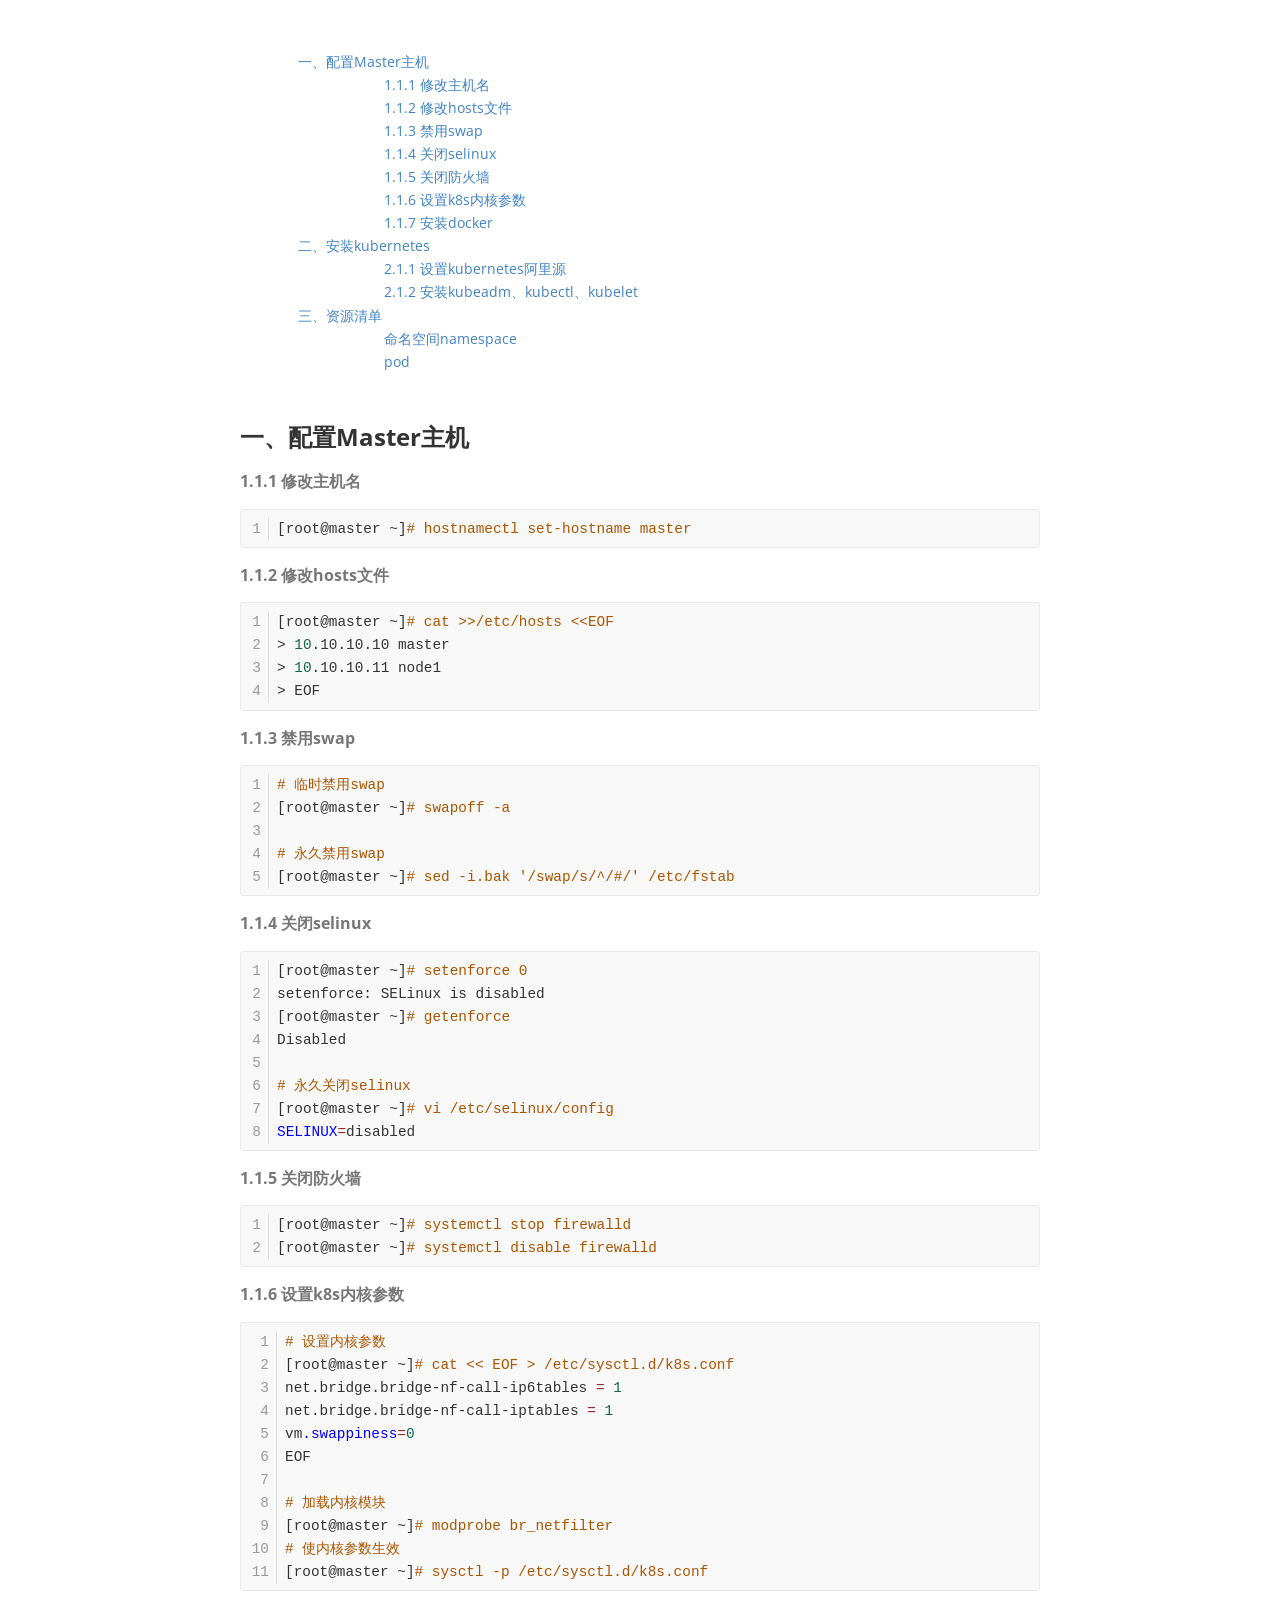
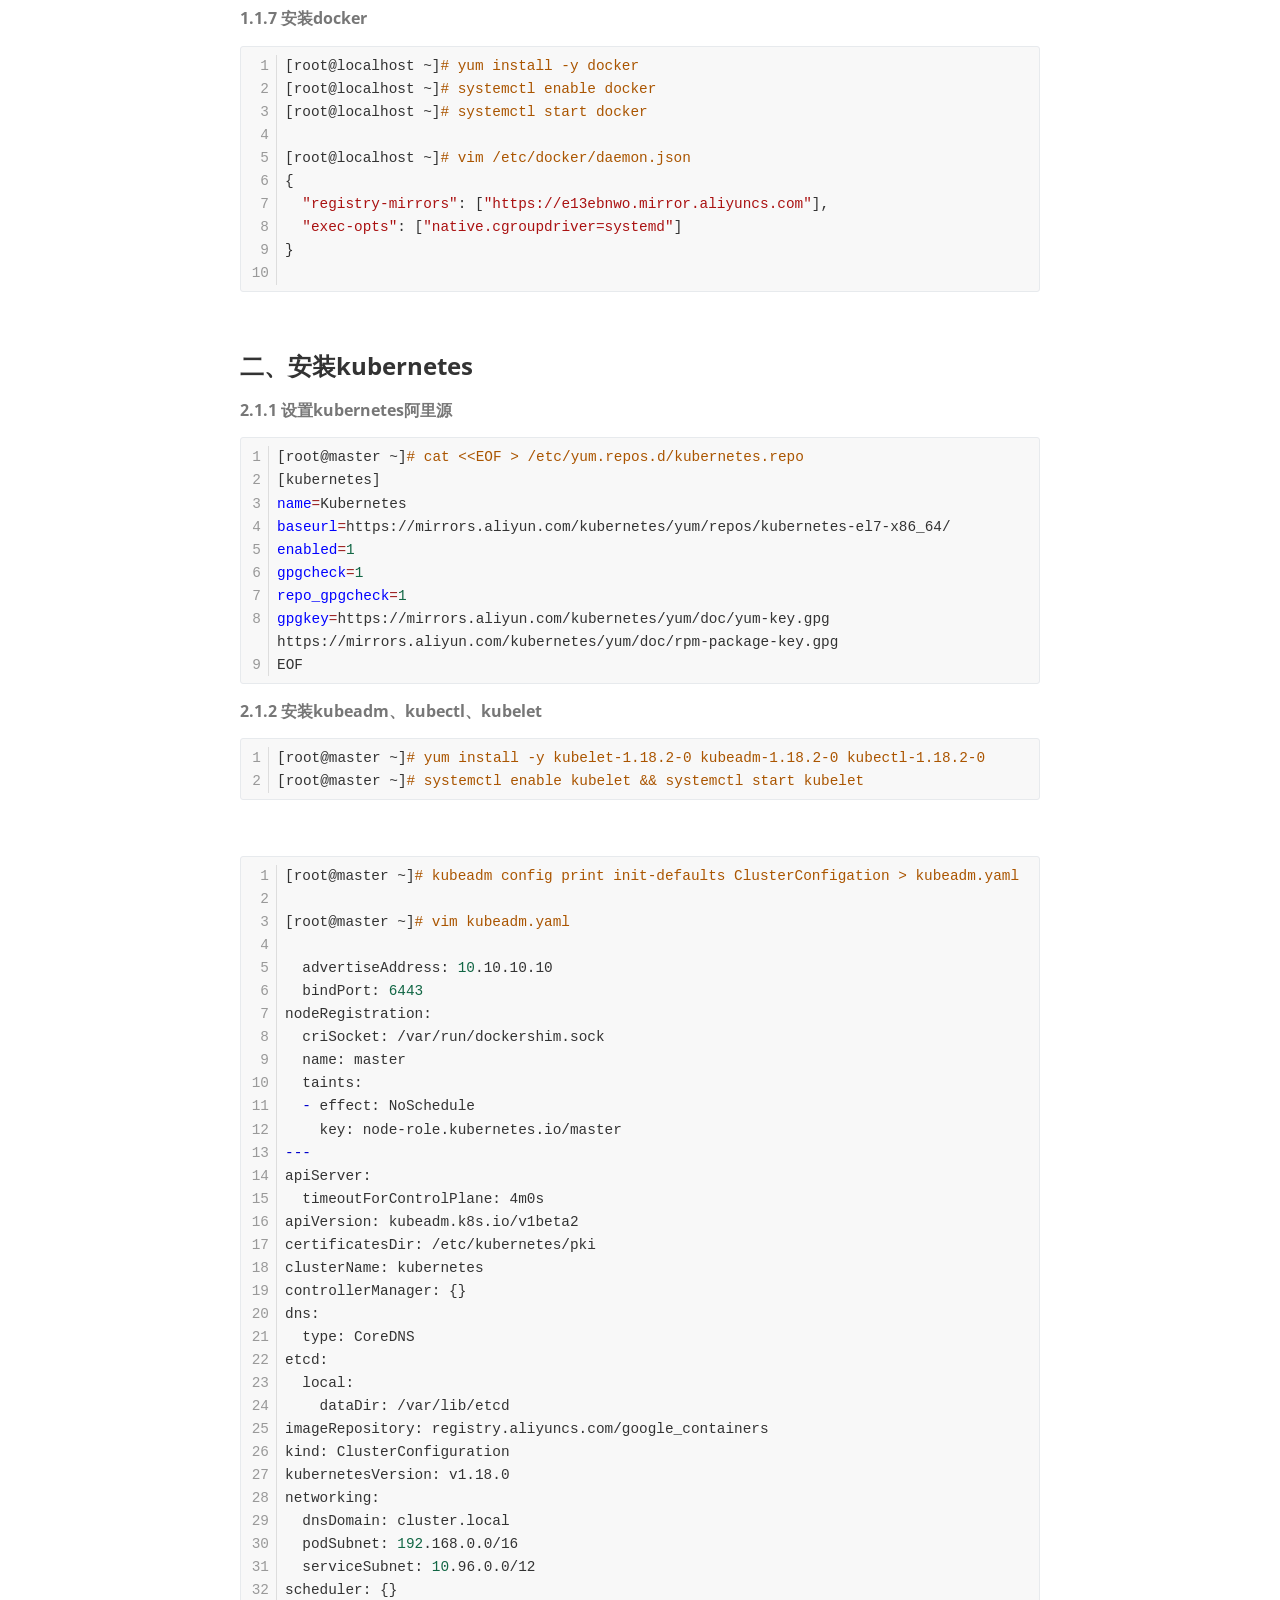
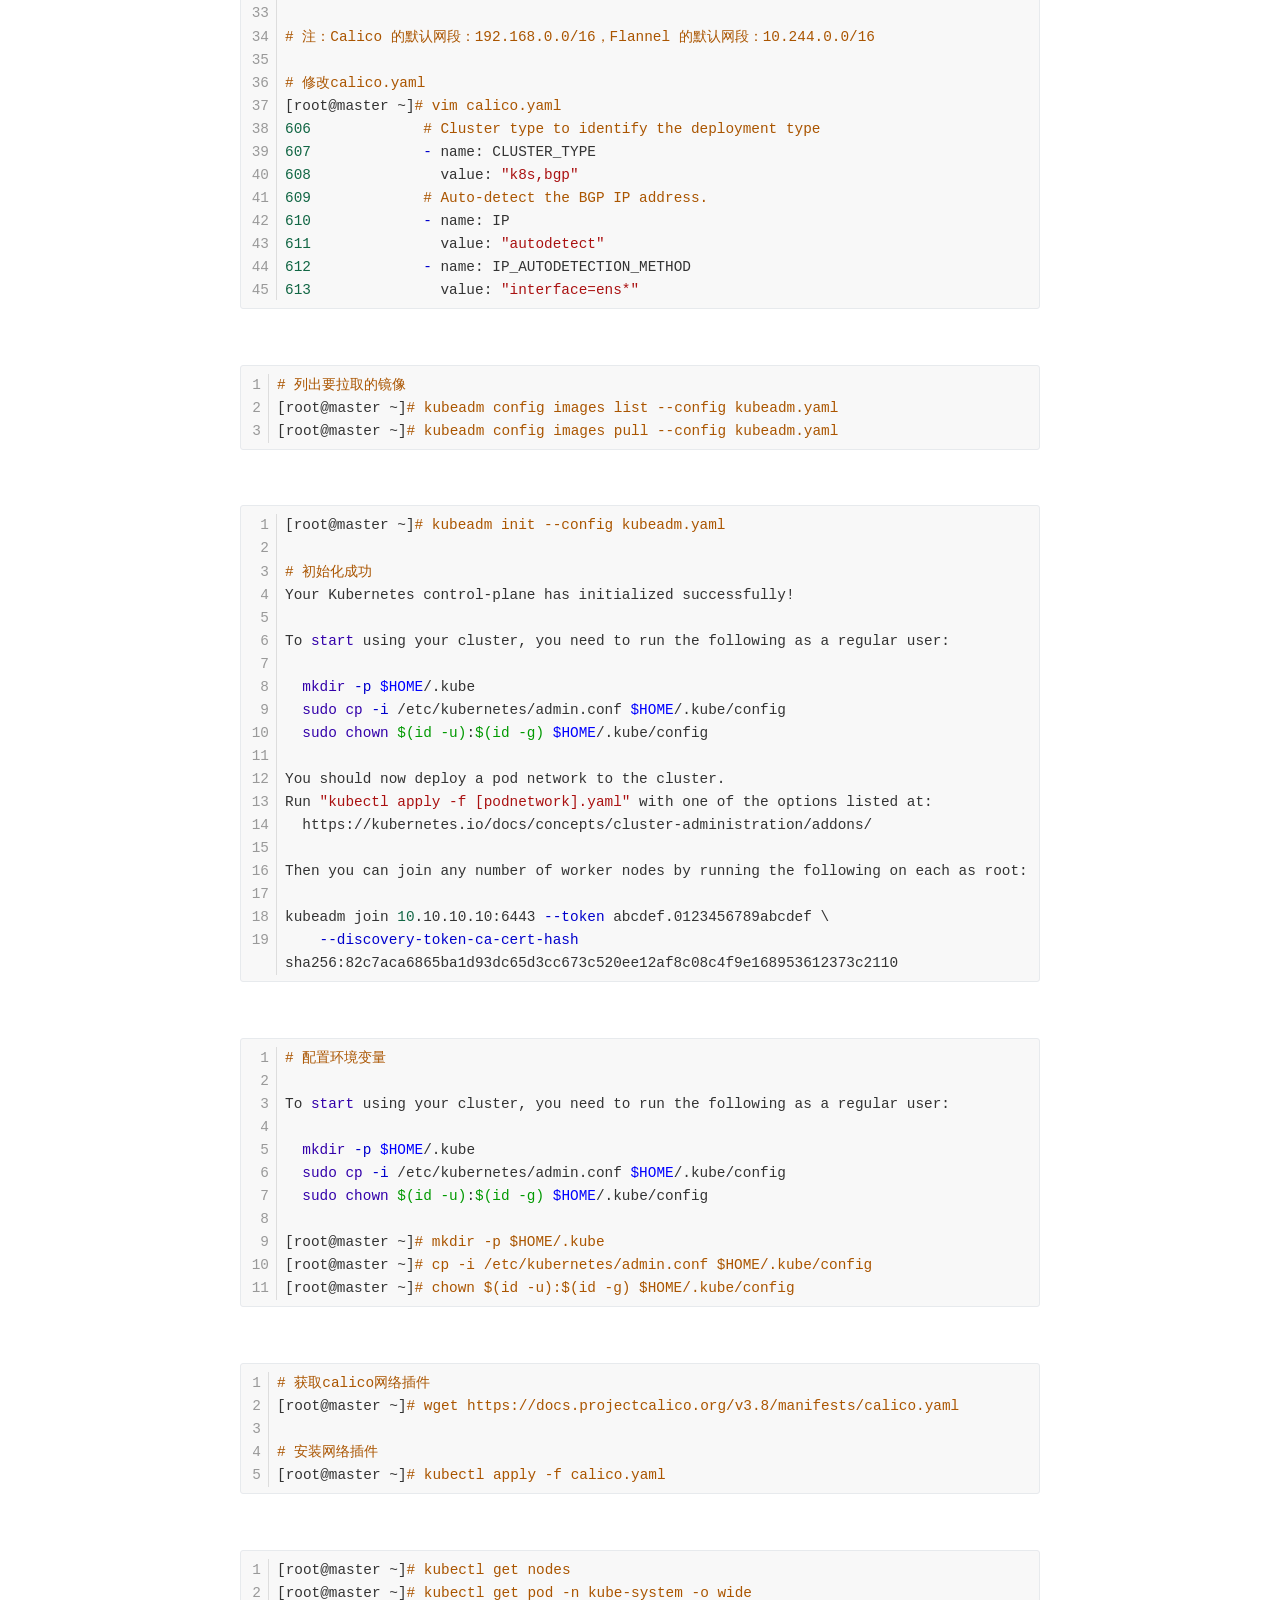
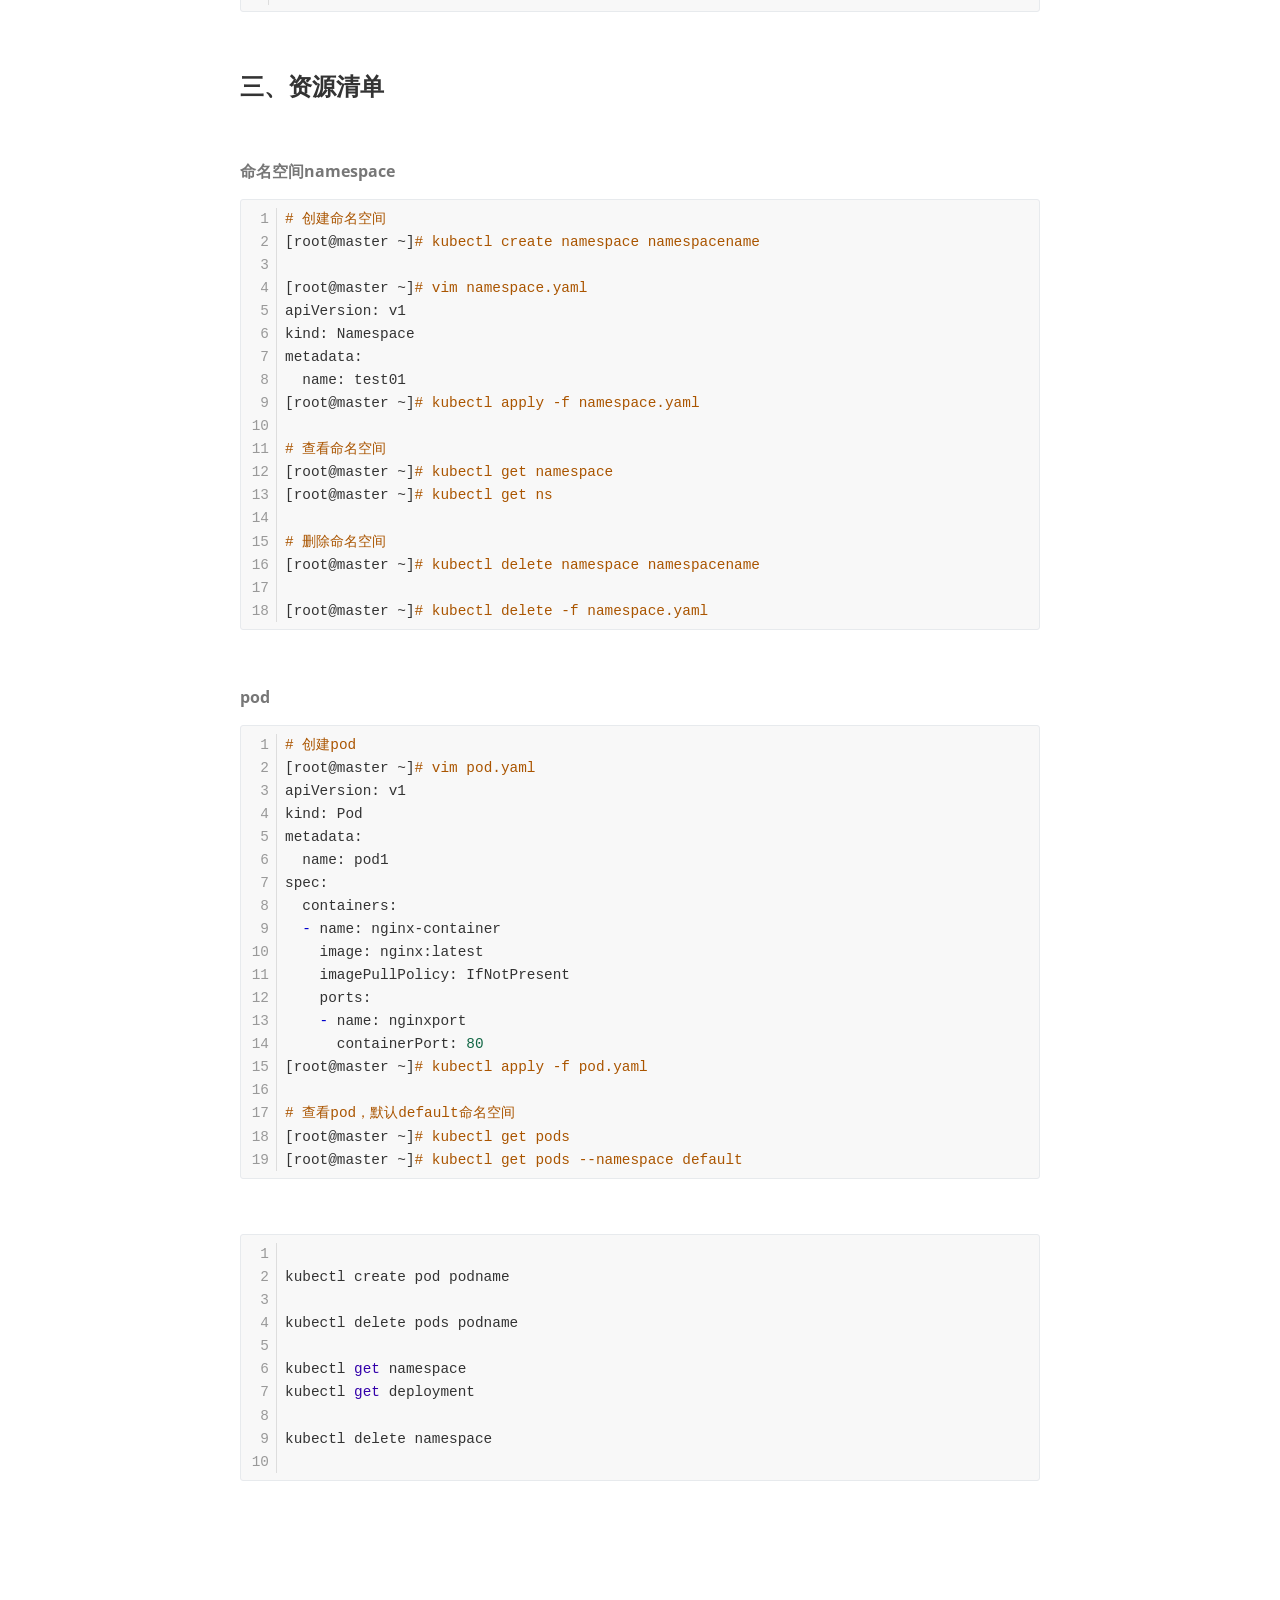
<file: profile/kubernetes/kubernetes.html>
<!doctype html>
<html>
<head>
<meta charset='UTF-8'><meta name='viewport' content='width=device-width initial-scale=1'>
<title>kubernetes</title><link href='https://fonts.loli.net/css?family=Open+Sans:400italic,700italic,700,400&subset=latin,latin-ext' rel='stylesheet' type='text/css' /><style type='text/css'>html {overflow-x: initial !important;}:root { --bg-color:#ffffff; --text-color:#333333; --select-text-bg-color:#B5D6FC; --select-text-font-color:auto; --monospace:"Lucida Console",Consolas,"Courier",monospace; }
html { font-size: 14px; background-color: var(--bg-color); color: var(--text-color); font-family: "Helvetica Neue", Helvetica, Arial, sans-serif; -webkit-font-smoothing: antialiased; }
body { margin: 0px; padding: 0px; height: auto; bottom: 0px; top: 0px; left: 0px; right: 0px; font-size: 1rem; line-height: 1.42857; overflow-x: hidden; background: inherit; tab-size: 4; }
iframe { margin: auto; }
a.url { word-break: break-all; }
a:active, a:hover { outline: 0px; }
.in-text-selection, ::selection { text-shadow: none; background: var(--select-text-bg-color); color: var(--select-text-font-color); }
#write { margin: 0px auto; height: auto; width: inherit; word-break: normal; overflow-wrap: break-word; position: relative; white-space: normal; overflow-x: visible; padding-top: 40px; }
#write.first-line-indent p { text-indent: 2em; }
#write.first-line-indent li p, #write.first-line-indent p * { text-indent: 0px; }
#write.first-line-indent li { margin-left: 2em; }
.for-image #write { padding-left: 8px; padding-right: 8px; }
body.typora-export { padding-left: 30px; padding-right: 30px; }
.typora-export .footnote-line, .typora-export li, .typora-export p { white-space: pre-wrap; }
@media screen and (max-width: 500px) {
  body.typora-export { padding-left: 0px; padding-right: 0px; }
  #write { padding-left: 20px; padding-right: 20px; }
  .CodeMirror-sizer { margin-left: 0px !important; }
  .CodeMirror-gutters { display: none !important; }
}
#write li > figure:last-child { margin-bottom: 0.5rem; }
#write ol, #write ul { position: relative; }
img { max-width: 100%; vertical-align: middle; }
button, input, select, textarea { color: inherit; font: inherit; }
input[type="checkbox"], input[type="radio"] { line-height: normal; padding: 0px; }
*, ::after, ::before { box-sizing: border-box; }
#write h1, #write h2, #write h3, #write h4, #write h5, #write h6, #write p, #write pre { width: inherit; }
#write h1, #write h2, #write h3, #write h4, #write h5, #write h6, #write p { position: relative; }
p { line-height: inherit; }
h1, h2, h3, h4, h5, h6 { break-after: avoid-page; break-inside: avoid; orphans: 2; }
p { orphans: 4; }
h1 { font-size: 2rem; }
h2 { font-size: 1.8rem; }
h3 { font-size: 1.6rem; }
h4 { font-size: 1.4rem; }
h5 { font-size: 1.2rem; }
h6 { font-size: 1rem; }
.md-math-block, .md-rawblock, h1, h2, h3, h4, h5, h6, p { margin-top: 1rem; margin-bottom: 1rem; }
.hidden { display: none; }
.md-blockmeta { color: rgb(204, 204, 204); font-weight: 700; font-style: italic; }
a { cursor: pointer; }
sup.md-footnote { padding: 2px 4px; background-color: rgba(238, 238, 238, 0.7); color: rgb(85, 85, 85); border-radius: 4px; cursor: pointer; }
sup.md-footnote a, sup.md-footnote a:hover { color: inherit; text-transform: inherit; text-decoration: inherit; }
#write input[type="checkbox"] { cursor: pointer; width: inherit; height: inherit; }
figure { overflow-x: auto; margin: 1.2em 0px; max-width: calc(100% + 16px); padding: 0px; }
figure > table { margin: 0px !important; }
tr { break-inside: avoid; break-after: auto; }
thead { display: table-header-group; }
table { border-collapse: collapse; border-spacing: 0px; width: 100%; overflow: auto; break-inside: auto; text-align: left; }
table.md-table td { min-width: 32px; }
.CodeMirror-gutters { border-right: 0px; background-color: inherit; }
.CodeMirror-linenumber { user-select: none; }
.CodeMirror { text-align: left; }
.CodeMirror-placeholder { opacity: 0.3; }
.CodeMirror pre { padding: 0px 4px; }
.CodeMirror-lines { padding: 0px; }
div.hr:focus { cursor: none; }
#write pre { white-space: pre-wrap; }
#write.fences-no-line-wrapping pre { white-space: pre; }
#write pre.ty-contain-cm { white-space: normal; }
.CodeMirror-gutters { margin-right: 4px; }
.md-fences { font-size: 0.9rem; display: block; break-inside: avoid; text-align: left; overflow: visible; white-space: pre; background: inherit; position: relative !important; }
.md-diagram-panel { width: 100%; margin-top: 10px; text-align: center; padding-top: 0px; padding-bottom: 8px; overflow-x: auto; }
#write .md-fences.mock-cm { white-space: pre-wrap; }
.md-fences.md-fences-with-lineno { padding-left: 0px; }
#write.fences-no-line-wrapping .md-fences.mock-cm { white-space: pre; overflow-x: auto; }
.md-fences.mock-cm.md-fences-with-lineno { padding-left: 8px; }
.CodeMirror-line, twitterwidget { break-inside: avoid; }
.footnotes { opacity: 0.8; font-size: 0.9rem; margin-top: 1em; margin-bottom: 1em; }
.footnotes + .footnotes { margin-top: 0px; }
.md-reset { margin: 0px; padding: 0px; border: 0px; outline: 0px; vertical-align: top; background: 0px 0px; text-decoration: none; text-shadow: none; float: none; position: static; width: auto; height: auto; white-space: nowrap; cursor: inherit; -webkit-tap-highlight-color: transparent; line-height: normal; font-weight: 400; text-align: left; box-sizing: content-box; direction: ltr; }
li div { padding-top: 0px; }
blockquote { margin: 1rem 0px; }
li .mathjax-block, li p { margin: 0.5rem 0px; }
li { margin: 0px; position: relative; }
blockquote > :last-child { margin-bottom: 0px; }
blockquote > :first-child, li > :first-child { margin-top: 0px; }
.footnotes-area { color: rgb(136, 136, 136); margin-top: 0.714rem; padding-bottom: 0.143rem; white-space: normal; }
#write .footnote-line { white-space: pre-wrap; }
@media print {
  body, html { border: 1px solid transparent; height: 99%; break-after: avoid; break-before: avoid; }
  #write { margin-top: 0px; padding-top: 0px; border-color: transparent !important; }
  .typora-export * { -webkit-print-color-adjust: exact; }
  html.blink-to-pdf { font-size: 13px; }
  .typora-export #write { padding-left: 32px; padding-right: 32px; padding-bottom: 0px; break-after: avoid; }
  .typora-export #write::after { height: 0px; }
}
.footnote-line { margin-top: 0.714em; font-size: 0.7em; }
a img, img a { cursor: pointer; }
pre.md-meta-block { font-size: 0.8rem; min-height: 0.8rem; white-space: pre-wrap; background: rgb(204, 204, 204); display: block; overflow-x: hidden; }
p > .md-image:only-child:not(.md-img-error) img, p > img:only-child { display: block; margin: auto; }
p > .md-image:only-child { display: inline-block; width: 100%; }
#write .MathJax_Display { margin: 0.8em 0px 0px; }
.md-math-block { width: 100%; }
.md-math-block:not(:empty)::after { display: none; }
[contenteditable="true"]:active, [contenteditable="true"]:focus { outline: 0px; box-shadow: none; }
.md-task-list-item { position: relative; list-style-type: none; }
.task-list-item.md-task-list-item { padding-left: 0px; }
.md-task-list-item > input { position: absolute; top: 0px; left: 0px; margin-left: -1.2em; margin-top: calc(1em - 10px); border: none; }
.math { font-size: 1rem; }
.md-toc { min-height: 3.58rem; position: relative; font-size: 0.9rem; border-radius: 10px; }
.md-toc-content { position: relative; margin-left: 0px; }
.md-toc-content::after, .md-toc::after { display: none; }
.md-toc-item { display: block; color: rgb(65, 131, 196); }
.md-toc-item a { text-decoration: none; }
.md-toc-inner:hover { text-decoration: underline; }
.md-toc-inner { display: inline-block; cursor: pointer; }
.md-toc-h1 .md-toc-inner { margin-left: 0px; font-weight: 700; }
.md-toc-h2 .md-toc-inner { margin-left: 2em; }
.md-toc-h3 .md-toc-inner { margin-left: 4em; }
.md-toc-h4 .md-toc-inner { margin-left: 6em; }
.md-toc-h5 .md-toc-inner { margin-left: 8em; }
.md-toc-h6 .md-toc-inner { margin-left: 10em; }
@media screen and (max-width: 48em) {
  .md-toc-h3 .md-toc-inner { margin-left: 3.5em; }
  .md-toc-h4 .md-toc-inner { margin-left: 5em; }
  .md-toc-h5 .md-toc-inner { margin-left: 6.5em; }
  .md-toc-h6 .md-toc-inner { margin-left: 8em; }
}
a.md-toc-inner { font-size: inherit; font-style: inherit; font-weight: inherit; line-height: inherit; }
.footnote-line a:not(.reversefootnote) { color: inherit; }
.md-attr { display: none; }
.md-fn-count::after { content: "."; }
code, pre, samp, tt { font-family: var(--monospace); }
kbd { margin: 0px 0.1em; padding: 0.1em 0.6em; font-size: 0.8em; color: rgb(36, 39, 41); background: rgb(255, 255, 255); border: 1px solid rgb(173, 179, 185); border-radius: 3px; box-shadow: rgba(12, 13, 14, 0.2) 0px 1px 0px, rgb(255, 255, 255) 0px 0px 0px 2px inset; white-space: nowrap; vertical-align: middle; }
.md-comment { color: rgb(162, 127, 3); opacity: 0.8; font-family: var(--monospace); }
code { text-align: left; vertical-align: initial; }
a.md-print-anchor { white-space: pre !important; border-width: initial !important; border-style: none !important; border-color: initial !important; display: inline-block !important; position: absolute !important; width: 1px !important; right: 0px !important; outline: 0px !important; background: 0px 0px !important; text-decoration: initial !important; text-shadow: initial !important; }
.md-inline-math .MathJax_SVG .noError { display: none !important; }
.html-for-mac .inline-math-svg .MathJax_SVG { vertical-align: 0.2px; }
.md-math-block .MathJax_SVG_Display { text-align: center; margin: 0px; position: relative; text-indent: 0px; max-width: none; max-height: none; min-height: 0px; min-width: 100%; width: auto; overflow-y: hidden; display: block !important; }
.MathJax_SVG_Display, .md-inline-math .MathJax_SVG_Display { width: auto; margin: inherit; display: inline-block !important; }
.MathJax_SVG .MJX-monospace { font-family: var(--monospace); }
.MathJax_SVG .MJX-sans-serif { font-family: sans-serif; }
.MathJax_SVG { display: inline; font-style: normal; font-weight: 400; line-height: normal; zoom: 90%; text-indent: 0px; text-align: left; text-transform: none; letter-spacing: normal; word-spacing: normal; overflow-wrap: normal; white-space: nowrap; float: none; direction: ltr; max-width: none; max-height: none; min-width: 0px; min-height: 0px; border: 0px; padding: 0px; margin: 0px; }
.MathJax_SVG * { transition: none 0s ease 0s; }
.MathJax_SVG_Display svg { vertical-align: middle !important; margin-bottom: 0px !important; margin-top: 0px !important; }
.os-windows.monocolor-emoji .md-emoji { font-family: "Segoe UI Symbol", sans-serif; }
.md-diagram-panel > svg { max-width: 100%; }
[lang="mermaid"] svg, [lang="flow"] svg { max-width: 100%; height: auto; }
[lang="mermaid"] .node text { font-size: 1rem; }
table tr th { border-bottom: 0px; }
video { max-width: 100%; display: block; margin: 0px auto; }
iframe { max-width: 100%; width: 100%; border: none; }
.highlight td, .highlight tr { border: 0px; }
svg[id^="mermaidChart"] { line-height: 1em; }
mark { background: rgb(255, 255, 0); color: rgb(0, 0, 0); }
.md-html-inline .md-plain, .md-html-inline strong, mark .md-inline-math, mark strong { color: inherit; }
mark .md-meta { color: rgb(0, 0, 0); opacity: 0.3 !important; }


.CodeMirror { height: auto; }
.CodeMirror.cm-s-inner { background: inherit; }
.CodeMirror-scroll { overflow: auto hidden; z-index: 3; }
.CodeMirror-gutter-filler, .CodeMirror-scrollbar-filler { background-color: rgb(255, 255, 255); }
.CodeMirror-gutters { border-right: 1px solid rgb(221, 221, 221); background: inherit; white-space: nowrap; }
.CodeMirror-linenumber { padding: 0px 3px 0px 5px; text-align: right; color: rgb(153, 153, 153); }
.cm-s-inner .cm-keyword { color: rgb(119, 0, 136); }
.cm-s-inner .cm-atom, .cm-s-inner.cm-atom { color: rgb(34, 17, 153); }
.cm-s-inner .cm-number { color: rgb(17, 102, 68); }
.cm-s-inner .cm-def { color: rgb(0, 0, 255); }
.cm-s-inner .cm-variable { color: rgb(0, 0, 0); }
.cm-s-inner .cm-variable-2 { color: rgb(0, 85, 170); }
.cm-s-inner .cm-variable-3 { color: rgb(0, 136, 85); }
.cm-s-inner .cm-string { color: rgb(170, 17, 17); }
.cm-s-inner .cm-property { color: rgb(0, 0, 0); }
.cm-s-inner .cm-operator { color: rgb(152, 26, 26); }
.cm-s-inner .cm-comment, .cm-s-inner.cm-comment { color: rgb(170, 85, 0); }
.cm-s-inner .cm-string-2 { color: rgb(255, 85, 0); }
.cm-s-inner .cm-meta { color: rgb(85, 85, 85); }
.cm-s-inner .cm-qualifier { color: rgb(85, 85, 85); }
.cm-s-inner .cm-builtin { color: rgb(51, 0, 170); }
.cm-s-inner .cm-bracket { color: rgb(153, 153, 119); }
.cm-s-inner .cm-tag { color: rgb(17, 119, 0); }
.cm-s-inner .cm-attribute { color: rgb(0, 0, 204); }
.cm-s-inner .cm-header, .cm-s-inner.cm-header { color: rgb(0, 0, 255); }
.cm-s-inner .cm-quote, .cm-s-inner.cm-quote { color: rgb(0, 153, 0); }
.cm-s-inner .cm-hr, .cm-s-inner.cm-hr { color: rgb(153, 153, 153); }
.cm-s-inner .cm-link, .cm-s-inner.cm-link { color: rgb(0, 0, 204); }
.cm-negative { color: rgb(221, 68, 68); }
.cm-positive { color: rgb(34, 153, 34); }
.cm-header, .cm-strong { font-weight: 700; }
.cm-del { text-decoration: line-through; }
.cm-em { font-style: italic; }
.cm-link { text-decoration: underline; }
.cm-error { color: red; }
.cm-invalidchar { color: red; }
.cm-constant { color: rgb(38, 139, 210); }
.cm-defined { color: rgb(181, 137, 0); }
div.CodeMirror span.CodeMirror-matchingbracket { color: rgb(0, 255, 0); }
div.CodeMirror span.CodeMirror-nonmatchingbracket { color: rgb(255, 34, 34); }
.cm-s-inner .CodeMirror-activeline-background { background: inherit; }
.CodeMirror { position: relative; overflow: hidden; }
.CodeMirror-scroll { height: 100%; outline: 0px; position: relative; box-sizing: content-box; background: inherit; }
.CodeMirror-sizer { position: relative; }
.CodeMirror-gutter-filler, .CodeMirror-hscrollbar, .CodeMirror-scrollbar-filler, .CodeMirror-vscrollbar { position: absolute; z-index: 6; display: none; }
.CodeMirror-vscrollbar { right: 0px; top: 0px; overflow: hidden; }
.CodeMirror-hscrollbar { bottom: 0px; left: 0px; overflow: hidden; }
.CodeMirror-scrollbar-filler { right: 0px; bottom: 0px; }
.CodeMirror-gutter-filler { left: 0px; bottom: 0px; }
.CodeMirror-gutters { position: absolute; left: 0px; top: 0px; padding-bottom: 30px; z-index: 3; }
.CodeMirror-gutter { white-space: normal; height: 100%; box-sizing: content-box; padding-bottom: 30px; margin-bottom: -32px; display: inline-block; }
.CodeMirror-gutter-wrapper { position: absolute; z-index: 4; background: 0px 0px !important; border: none !important; }
.CodeMirror-gutter-background { position: absolute; top: 0px; bottom: 0px; z-index: 4; }
.CodeMirror-gutter-elt { position: absolute; cursor: default; z-index: 4; }
.CodeMirror-lines { cursor: text; }
.CodeMirror pre { border-radius: 0px; border-width: 0px; background: 0px 0px; font-family: inherit; font-size: inherit; margin: 0px; white-space: pre; overflow-wrap: normal; color: inherit; z-index: 2; position: relative; overflow: visible; }
.CodeMirror-wrap pre { overflow-wrap: break-word; white-space: pre-wrap; word-break: normal; }
.CodeMirror-code pre { border-right: 30px solid transparent; width: fit-content; }
.CodeMirror-wrap .CodeMirror-code pre { border-right: none; width: auto; }
.CodeMirror-linebackground { position: absolute; left: 0px; right: 0px; top: 0px; bottom: 0px; z-index: 0; }
.CodeMirror-linewidget { position: relative; z-index: 2; overflow: auto; }
.CodeMirror-wrap .CodeMirror-scroll { overflow-x: hidden; }
.CodeMirror-measure { position: absolute; width: 100%; height: 0px; overflow: hidden; visibility: hidden; }
.CodeMirror-measure pre { position: static; }
.CodeMirror div.CodeMirror-cursor { position: absolute; visibility: hidden; border-right: none; width: 0px; }
.CodeMirror div.CodeMirror-cursor { visibility: hidden; }
.CodeMirror-focused div.CodeMirror-cursor { visibility: inherit; }
.cm-searching { background: rgba(255, 255, 0, 0.4); }
@media print {
  .CodeMirror div.CodeMirror-cursor { visibility: hidden; }
}


:root {
    --side-bar-bg-color: #fafafa;
    --control-text-color: #777;
}

@include-when-export url(https://fonts.loli.net/css?family=Open+Sans:400italic,700italic,700,400&subset=latin,latin-ext);

html {
    font-size: 16px;
}

body {
    font-family: "Open Sans","Clear Sans","Helvetica Neue",Helvetica,Arial,sans-serif;
    color: rgb(51, 51, 51);
    line-height: 1.6;
}

#write {
    max-width: 860px;
  	margin: 0 auto;
  	padding: 30px;
    padding-bottom: 100px;
}
#write > ul:first-child,
#write > ol:first-child{
    margin-top: 30px;
}

a {
    color: #4183C4;
}
h1,
h2,
h3,
h4,
h5,
h6 {
    position: relative;
    margin-top: 1rem;
    margin-bottom: 1rem;
    font-weight: bold;
    line-height: 1.4;
    cursor: text;
}
h1:hover a.anchor,
h2:hover a.anchor,
h3:hover a.anchor,
h4:hover a.anchor,
h5:hover a.anchor,
h6:hover a.anchor {
    text-decoration: none;
}
h1 tt,
h1 code {
    font-size: inherit;
}
h2 tt,
h2 code {
    font-size: inherit;
}
h3 tt,
h3 code {
    font-size: inherit;
}
h4 tt,
h4 code {
    font-size: inherit;
}
h5 tt,
h5 code {
    font-size: inherit;
}
h6 tt,
h6 code {
    font-size: inherit;
}
h1 {
    padding-bottom: .3em;
    font-size: 2.25em;
    line-height: 1.2;
    border-bottom: 1px solid #eee;
}
h2 {
   padding-bottom: .3em;
    font-size: 1.75em;
    line-height: 1.225;
    border-bottom: 1px solid #eee;
}
h3 {
    font-size: 1.5em;
    line-height: 1.43;
}
h4 {
    font-size: 1.25em;
}
h5 {
    font-size: 1em;
}
h6 {
   font-size: 1em;
    color: #777;
}
p,
blockquote,
ul,
ol,
dl,
table{
    margin: 0.8em 0;
}
li>ol,
li>ul {
    margin: 0 0;
}
hr {
    height: 2px;
    padding: 0;
    margin: 16px 0;
    background-color: #e7e7e7;
    border: 0 none;
    overflow: hidden;
    box-sizing: content-box;
}

li p.first {
    display: inline-block;
}
ul,
ol {
    padding-left: 30px;
}
ul:first-child,
ol:first-child {
    margin-top: 0;
}
ul:last-child,
ol:last-child {
    margin-bottom: 0;
}
blockquote {
    border-left: 4px solid #dfe2e5;
    padding: 0 15px;
    color: #777777;
}
blockquote blockquote {
    padding-right: 0;
}
table {
    padding: 0;
    word-break: initial;
}
table tr {
    border-top: 1px solid #dfe2e5;
    margin: 0;
    padding: 0;
}
table tr:nth-child(2n),
thead {
    background-color: #f8f8f8;
}
table tr th {
    font-weight: bold;
    border: 1px solid #dfe2e5;
    border-bottom: 0;
    margin: 0;
    padding: 6px 13px;
}
table tr td {
    border: 1px solid #dfe2e5;
    margin: 0;
    padding: 6px 13px;
}
table tr th:first-child,
table tr td:first-child {
    margin-top: 0;
}
table tr th:last-child,
table tr td:last-child {
    margin-bottom: 0;
}

.CodeMirror-lines {
    padding-left: 4px;
}

.code-tooltip {
    box-shadow: 0 1px 1px 0 rgba(0,28,36,.3);
    border-top: 1px solid #eef2f2;
}

.md-fences,
code,
tt {
    border: 1px solid #e7eaed;
    background-color: #f8f8f8;
    border-radius: 3px;
    padding: 0;
    padding: 2px 4px 0px 4px;
    font-size: 0.9em;
}

code {
    background-color: #f3f4f4;
    padding: 0 2px 0 2px;
}

.md-fences {
    margin-bottom: 15px;
    margin-top: 15px;
    padding-top: 8px;
    padding-bottom: 6px;
}


.md-task-list-item > input {
  margin-left: -1.3em;
}

@media print {
    html {
        font-size: 13px;
    }
    table,
    pre {
        page-break-inside: avoid;
    }
    pre {
        word-wrap: break-word;
    }
}

.md-fences {
	background-color: #f8f8f8;
}
#write pre.md-meta-block {
	padding: 1rem;
    font-size: 85%;
    line-height: 1.45;
    background-color: #f7f7f7;
    border: 0;
    border-radius: 3px;
    color: #777777;
    margin-top: 0 !important;
}

.mathjax-block>.code-tooltip {
	bottom: .375rem;
}

.md-mathjax-midline {
    background: #fafafa;
}

#write>h3.md-focus:before{
	left: -1.5625rem;
	top: .375rem;
}
#write>h4.md-focus:before{
	left: -1.5625rem;
	top: .285714286rem;
}
#write>h5.md-focus:before{
	left: -1.5625rem;
	top: .285714286rem;
}
#write>h6.md-focus:before{
	left: -1.5625rem;
	top: .285714286rem;
}
.md-image>.md-meta {
    /*border: 1px solid #ddd;*/
    border-radius: 3px;
    padding: 2px 0px 0px 4px;
    font-size: 0.9em;
    color: inherit;
}

.md-tag {
    color: #a7a7a7;
    opacity: 1;
}

.md-toc { 
    margin-top:20px;
    padding-bottom:20px;
}

.sidebar-tabs {
    border-bottom: none;
}

#typora-quick-open {
    border: 1px solid #ddd;
    background-color: #f8f8f8;
}

#typora-quick-open-item {
    background-color: #FAFAFA;
    border-color: #FEFEFE #e5e5e5 #e5e5e5 #eee;
    border-style: solid;
    border-width: 1px;
}

/** focus mode */
.on-focus-mode blockquote {
    border-left-color: rgba(85, 85, 85, 0.12);
}

header, .context-menu, .megamenu-content, footer{
    font-family: "Segoe UI", "Arial", sans-serif;
}

.file-node-content:hover .file-node-icon,
.file-node-content:hover .file-node-open-state{
    visibility: visible;
}

.mac-seamless-mode #typora-sidebar {
    background-color: #fafafa;
    background-color: var(--side-bar-bg-color);
}

.md-lang {
    color: #b4654d;
}

.html-for-mac .context-menu {
    --item-hover-bg-color: #E6F0FE;
}

#md-notification .btn {
    border: 0;
}

.dropdown-menu .divider {
    border-color: #e5e5e5;
}

.ty-preferences .window-content {
    background-color: #fafafa;
}

.ty-preferences .nav-group-item.active {
    color: white;
    background: #999;
}


</style>
</head>
<body class='typora-export os-windows' >
<div  id='write'  class = 'is-node'><div class='md-toc' mdtype='toc'><p class="md-toc-content" role="list"><span role="listitem" class="md-toc-item md-toc-h3" data-ref="n2"><a class="md-toc-inner" href="#一配置master主机">一、配置Master主机</a></span><span role="listitem" class="md-toc-item md-toc-h6" data-ref="n3"><a class="md-toc-inner" href="#111-修改主机名">1.1.1 修改主机名</a></span><span role="listitem" class="md-toc-item md-toc-h6" data-ref="n5"><a class="md-toc-inner" href="#112-修改hosts文件">1.1.2 修改hosts文件</a></span><span role="listitem" class="md-toc-item md-toc-h6" data-ref="n7"><a class="md-toc-inner" href="#113-禁用swap">1.1.3 禁用swap</a></span><span role="listitem" class="md-toc-item md-toc-h6" data-ref="n9"><a class="md-toc-inner" href="#114-关闭selinux">1.1.4 关闭selinux</a></span><span role="listitem" class="md-toc-item md-toc-h6" data-ref="n11"><a class="md-toc-inner" href="#115-关闭防火墙">1.1.5 关闭防火墙</a></span><span role="listitem" class="md-toc-item md-toc-h6" data-ref="n13"><a class="md-toc-inner" href="#116-设置k8s内核参数">1.1.6 设置k8s内核参数</a></span><span role="listitem" class="md-toc-item md-toc-h6" data-ref="n15"><a class="md-toc-inner" href="#117-安装docker">1.1.7 安装docker</a></span><span role="listitem" class="md-toc-item md-toc-h3" data-ref="n18"><a class="md-toc-inner" href="#二安装kubernetes">二、安装kubernetes</a></span><span role="listitem" class="md-toc-item md-toc-h6" data-ref="n19"><a class="md-toc-inner" href="#211-设置kubernetes阿里源">2.1.1 设置kubernetes阿里源</a></span><span role="listitem" class="md-toc-item md-toc-h6" data-ref="n21"><a class="md-toc-inner" href="#212-安装kubeadmkubectlkubelet">2.1.2 安装kubeadm、kubectl、kubelet</a></span><span role="listitem" class="md-toc-item md-toc-h3" data-ref="n36"><a class="md-toc-inner" href="#三资源清单">三、资源清单</a></span><span role="listitem" class="md-toc-item md-toc-h6" data-ref="n38"><a class="md-toc-inner" href="#命名空间namespace">命名空间namespace</a></span><span role="listitem" class="md-toc-item md-toc-h6" data-ref="n41"><a class="md-toc-inner" href="#pod">pod</a></span></p></div><h3><a name="一配置master主机" class="md-header-anchor"></a><span>一、配置Master主机</span></h3><h6><a name="111-修改主机名" class="md-header-anchor"></a><span>1.1.1 修改主机名</span></h6><pre spellcheck="false" class="md-fences md-end-block md-fences-with-lineno ty-contain-cm modeLoaded" lang="shell"><div class="CodeMirror cm-s-inner CodeMirror-wrap" lang="shell"><div style="overflow: hidden; position: relative; width: 3px; height: 0px; top: 0px; left: 36px;"><textarea autocorrect="off" autocapitalize="off" spellcheck="false" tabindex="0" style="position: absolute; bottom: -1em; padding: 0px; width: 1000px; height: 1em; outline: none;"></textarea></div><div class="CodeMirror-scrollbar-filler" cm-not-content="true"></div><div class="CodeMirror-gutter-filler" cm-not-content="true"></div><div class="CodeMirror-scroll" tabindex="-1"><div class="CodeMirror-sizer" style="margin-left: 28px; margin-bottom: 0px; border-right-width: 0px; padding-right: 0px; padding-bottom: 0px;"><div style="position: relative; top: 0px;"><div class="CodeMirror-lines" role="presentation"><div role="presentation" style="position: relative; outline: none;"><div class="CodeMirror-measure"><pre><span>xxxxxxxxxx</span></pre><div class="CodeMirror-linenumber CodeMirror-gutter-elt"><div>1</div></div></div><div class="CodeMirror-measure"></div><div style="position: relative; z-index: 1;"></div><div class="CodeMirror-code" role="presentation"><div class="CodeMirror-activeline" style="position: relative;"><div class="CodeMirror-activeline-background CodeMirror-linebackground"></div><div class="CodeMirror-gutter-background CodeMirror-activeline-gutter" style="left: -28px; width: 28px;"></div><div class="CodeMirror-gutter-wrapper CodeMirror-activeline-gutter" style="left: -28px;"><div class="CodeMirror-linenumber CodeMirror-gutter-elt CodeMirror-linenumber-show" style="left: 0px; width: 19px;">1</div></div><pre class=" CodeMirror-line " role="presentation"><span role="presentation" style="padding-right: 0.1px;">[root@master ~]<span class="cm-comment"># hostnamectl set-hostname master</span></span></pre></div></div></div></div></div></div><div style="position: absolute; height: 0px; width: 1px; border-bottom: 0px solid transparent; top: 23px;"></div><div class="CodeMirror-gutters" style="height: 23px;"><div class="CodeMirror-gutter CodeMirror-linenumbers" style="width: 27px;"></div></div></div></div></pre><h6><a name="112-修改hosts文件" class="md-header-anchor"></a><span>1.1.2 修改hosts文件</span></h6><pre spellcheck="false" class="md-fences md-end-block md-fences-with-lineno ty-contain-cm modeLoaded" lang="SHELL"><div class="CodeMirror cm-s-inner CodeMirror-wrap" lang="shell"><div style="overflow: hidden; position: relative; width: 3px; height: 0px; top: 0px; left: 36px;"><textarea autocorrect="off" autocapitalize="off" spellcheck="false" tabindex="0" style="position: absolute; bottom: -1em; padding: 0px; width: 1000px; height: 1em; outline: none;"></textarea></div><div class="CodeMirror-scrollbar-filler" cm-not-content="true"></div><div class="CodeMirror-gutter-filler" cm-not-content="true"></div><div class="CodeMirror-scroll" tabindex="-1"><div class="CodeMirror-sizer" style="margin-left: 28px; margin-bottom: 0px; border-right-width: 0px; padding-right: 0px; padding-bottom: 0px;"><div style="position: relative; top: 0px;"><div class="CodeMirror-lines" role="presentation"><div role="presentation" style="position: relative; outline: none;"><div class="CodeMirror-measure"><pre><span>xxxxxxxxxx</span></pre><div class="CodeMirror-linenumber CodeMirror-gutter-elt"><div>4</div></div></div><div class="CodeMirror-measure"></div><div style="position: relative; z-index: 1;"></div><div class="CodeMirror-code" role="presentation"><div class="CodeMirror-activeline" style="position: relative;"><div class="CodeMirror-activeline-background CodeMirror-linebackground"></div><div class="CodeMirror-gutter-background CodeMirror-activeline-gutter" style="left: -28px; width: 28px;"></div><div class="CodeMirror-gutter-wrapper CodeMirror-activeline-gutter" style="left: -28px;"><div class="CodeMirror-linenumber CodeMirror-gutter-elt CodeMirror-linenumber-show" style="left: 0px; width: 19px;">1</div></div><pre class=" CodeMirror-line " role="presentation"><span role="presentation" style="padding-right: 0.1px;">[root@master ~]<span class="cm-comment"># cat &gt;&gt;/etc/hosts &lt;&lt;EOF</span></span></pre></div><div style="position: relative;"><div class="CodeMirror-gutter-wrapper" style="left: -28px;"><div class="CodeMirror-linenumber CodeMirror-gutter-elt" style="left: 0px; width: 19px;">2</div></div><pre class=" CodeMirror-line " role="presentation"><span role="presentation" style="padding-right: 0.1px;">&gt; <span class="cm-number">10</span>.10.10.10 master</span></pre></div><div style="position: relative;"><div class="CodeMirror-gutter-wrapper" style="left: -28px;"><div class="CodeMirror-linenumber CodeMirror-gutter-elt" style="left: 0px; width: 19px;">3</div></div><pre class=" CodeMirror-line " role="presentation"><span role="presentation" style="padding-right: 0.1px;">&gt; <span class="cm-number">10</span>.10.10.11 node1</span></pre></div><div style="position: relative;"><div class="CodeMirror-gutter-wrapper" style="left: -28px;"><div class="CodeMirror-linenumber CodeMirror-gutter-elt CodeMirror-linenumber-show" style="left: 0px; width: 19px;">4</div></div><pre class=" CodeMirror-line " role="presentation"><span role="presentation" style="padding-right: 0.1px;">&gt; EOF</span></pre></div></div></div></div></div></div><div style="position: absolute; height: 0px; width: 1px; border-bottom: 0px solid transparent; top: 92px;"></div><div class="CodeMirror-gutters" style="height: 92px;"><div class="CodeMirror-gutter CodeMirror-linenumbers" style="width: 27px;"></div></div></div></div></pre><h6><a name="113-禁用swap" class="md-header-anchor"></a><span>1.1.3 禁用swap</span></h6><pre spellcheck="false" class="md-fences md-end-block md-fences-with-lineno ty-contain-cm modeLoaded" lang="shell"><div class="CodeMirror cm-s-inner CodeMirror-wrap" lang="shell"><div style="overflow: hidden; position: relative; width: 3px; height: 0px; top: 0px; left: 36px;"><textarea autocorrect="off" autocapitalize="off" spellcheck="false" tabindex="0" style="position: absolute; bottom: -1em; padding: 0px; width: 1000px; height: 1em; outline: none;"></textarea></div><div class="CodeMirror-scrollbar-filler" cm-not-content="true"></div><div class="CodeMirror-gutter-filler" cm-not-content="true"></div><div class="CodeMirror-scroll" tabindex="-1"><div class="CodeMirror-sizer" style="margin-left: 28px; margin-bottom: 0px; border-right-width: 0px; padding-right: 0px; padding-bottom: 0px;"><div style="position: relative; top: 0px;"><div class="CodeMirror-lines" role="presentation"><div role="presentation" style="position: relative; outline: none;"><div class="CodeMirror-measure"><pre><span>xxxxxxxxxx</span></pre><div class="CodeMirror-linenumber CodeMirror-gutter-elt"><div>5</div></div></div><div class="CodeMirror-measure"></div><div style="position: relative; z-index: 1;"></div><div class="CodeMirror-code" role="presentation" style=""><div class="CodeMirror-activeline" style="position: relative;"><div class="CodeMirror-activeline-background CodeMirror-linebackground"></div><div class="CodeMirror-gutter-background CodeMirror-activeline-gutter" style="left: -28px; width: 28px;"></div><div class="CodeMirror-gutter-wrapper CodeMirror-activeline-gutter" style="left: -28px;"><div class="CodeMirror-linenumber CodeMirror-gutter-elt CodeMirror-linenumber-show" style="left: 0px; width: 19px;">1</div></div><pre class=" CodeMirror-line " role="presentation"><span role="presentation" style="padding-right: 0.1px;"><span class="cm-comment"># 临时禁用swap</span></span></pre></div><div style="position: relative;"><div class="CodeMirror-gutter-wrapper" style="left: -28px;"><div class="CodeMirror-linenumber CodeMirror-gutter-elt" style="left: 0px; width: 19px;">2</div></div><pre class=" CodeMirror-line " role="presentation"><span role="presentation" style="padding-right: 0.1px;">[root@master ~]<span class="cm-comment"># swapoff -a</span></span></pre></div><div style="position: relative;"><div class="CodeMirror-gutter-wrapper" style="left: -28px;"><div class="CodeMirror-linenumber CodeMirror-gutter-elt" style="left: 0px; width: 19px;">3</div></div><pre class=" CodeMirror-line " role="presentation"><span role="presentation" style="padding-right: 0.1px;"><span cm-text="">​</span></span></pre></div><div style="position: relative;"><div class="CodeMirror-gutter-wrapper" style="left: -28px;"><div class="CodeMirror-linenumber CodeMirror-gutter-elt" style="left: 0px; width: 19px;">4</div></div><pre class=" CodeMirror-line " role="presentation"><span role="presentation" style="padding-right: 0.1px;"><span class="cm-comment"># 永久禁用swap</span></span></pre></div><div style="position: relative;"><div class="CodeMirror-gutter-wrapper" style="left: -28px;"><div class="CodeMirror-linenumber CodeMirror-gutter-elt CodeMirror-linenumber-show" style="left: 0px; width: 19px;">5</div></div><pre class=" CodeMirror-line " role="presentation"><span role="presentation" style="padding-right: 0.1px;">[root@master ~]<span class="cm-comment"># sed -i.bak '/swap/s/^/#/' /etc/fstab</span></span></pre></div></div></div></div></div></div><div style="position: absolute; height: 0px; width: 1px; border-bottom: 0px solid transparent; top: 115px;"></div><div class="CodeMirror-gutters" style="height: 115px;"><div class="CodeMirror-gutter CodeMirror-linenumbers" style="width: 27px;"></div></div></div></div></pre><h6><a name="114-关闭selinux" class="md-header-anchor"></a><span>1.1.4 关闭selinux</span></h6><pre spellcheck="false" class="md-fences md-end-block md-fences-with-lineno ty-contain-cm modeLoaded" lang="shell"><div class="CodeMirror cm-s-inner CodeMirror-wrap" lang="shell"><div style="overflow: hidden; position: relative; width: 3px; height: 0px; top: 0px; left: 36px;"><textarea autocorrect="off" autocapitalize="off" spellcheck="false" tabindex="0" style="position: absolute; bottom: -1em; padding: 0px; width: 1000px; height: 1em; outline: none;"></textarea></div><div class="CodeMirror-scrollbar-filler" cm-not-content="true"></div><div class="CodeMirror-gutter-filler" cm-not-content="true"></div><div class="CodeMirror-scroll" tabindex="-1"><div class="CodeMirror-sizer" style="margin-left: 28px; margin-bottom: 0px; border-right-width: 0px; padding-right: 0px; padding-bottom: 0px;"><div style="position: relative; top: 0px;"><div class="CodeMirror-lines" role="presentation"><div role="presentation" style="position: relative; outline: none;"><div class="CodeMirror-measure"><pre><span>xxxxxxxxxx</span></pre><div class="CodeMirror-linenumber CodeMirror-gutter-elt"><div>8</div></div></div><div class="CodeMirror-measure"></div><div style="position: relative; z-index: 1;"></div><div class="CodeMirror-code" role="presentation" style=""><div class="CodeMirror-activeline" style="position: relative;"><div class="CodeMirror-activeline-background CodeMirror-linebackground"></div><div class="CodeMirror-gutter-background CodeMirror-activeline-gutter" style="left: -28px; width: 28px;"></div><div class="CodeMirror-gutter-wrapper CodeMirror-activeline-gutter" style="left: -28px;"><div class="CodeMirror-linenumber CodeMirror-gutter-elt CodeMirror-linenumber-show" style="left: 0px; width: 19px;">1</div></div><pre class=" CodeMirror-line " role="presentation"><span role="presentation" style="padding-right: 0.1px;">[root@master ~]<span class="cm-comment"># setenforce 0</span></span></pre></div><div style="position: relative;"><div class="CodeMirror-gutter-wrapper" style="left: -28px;"><div class="CodeMirror-linenumber CodeMirror-gutter-elt" style="left: 0px; width: 19px;">2</div></div><pre class=" CodeMirror-line " role="presentation"><span role="presentation" style="padding-right: 0.1px;">setenforce: SELinux is disabled</span></pre></div><div style="position: relative;"><div class="CodeMirror-gutter-wrapper" style="left: -28px;"><div class="CodeMirror-linenumber CodeMirror-gutter-elt" style="left: 0px; width: 19px;">3</div></div><pre class=" CodeMirror-line " role="presentation"><span role="presentation" style="padding-right: 0.1px;">[root@master ~]<span class="cm-comment"># getenforce</span></span></pre></div><div style="position: relative;"><div class="CodeMirror-gutter-wrapper" style="left: -28px;"><div class="CodeMirror-linenumber CodeMirror-gutter-elt" style="left: 0px; width: 19px;">4</div></div><pre class=" CodeMirror-line " role="presentation"><span role="presentation" style="padding-right: 0.1px;">Disabled</span></pre></div><div style="position: relative;"><div class="CodeMirror-gutter-wrapper" style="left: -28px;"><div class="CodeMirror-linenumber CodeMirror-gutter-elt" style="left: 0px; width: 19px;">5</div></div><pre class=" CodeMirror-line " role="presentation"><span role="presentation" style="padding-right: 0.1px;"><span cm-text="">​</span></span></pre></div><div style="position: relative;"><div class="CodeMirror-gutter-wrapper" style="left: -28px;"><div class="CodeMirror-linenumber CodeMirror-gutter-elt" style="left: 0px; width: 19px;">6</div></div><pre class=" CodeMirror-line " role="presentation"><span role="presentation" style="padding-right: 0.1px;"><span class="cm-comment"># 永久关闭selinux</span></span></pre></div><div style="position: relative;"><div class="CodeMirror-gutter-wrapper" style="left: -28px;"><div class="CodeMirror-linenumber CodeMirror-gutter-elt" style="left: 0px; width: 19px;">7</div></div><pre class=" CodeMirror-line " role="presentation"><span role="presentation" style="padding-right: 0.1px;">[root@master ~]<span class="cm-comment"># vi /etc/selinux/config</span></span></pre></div><div style="position: relative;"><div class="CodeMirror-gutter-wrapper" style="left: -28px;"><div class="CodeMirror-linenumber CodeMirror-gutter-elt CodeMirror-linenumber-show" style="left: 0px; width: 19px;">8</div></div><pre class=" CodeMirror-line " role="presentation"><span role="presentation" style="padding-right: 0.1px;"><span class="cm-def">SELINUX</span><span class="cm-operator">=</span>disabled</span></pre></div></div></div></div></div></div><div style="position: absolute; height: 0px; width: 1px; border-bottom: 0px solid transparent; top: 184px;"></div><div class="CodeMirror-gutters" style="height: 184px;"><div class="CodeMirror-gutter CodeMirror-linenumbers" style="width: 27px;"></div></div></div></div></pre><h6><a name="115-关闭防火墙" class="md-header-anchor"></a><span>1.1.5 关闭防火墙</span></h6><pre spellcheck="false" class="md-fences md-end-block md-fences-with-lineno ty-contain-cm modeLoaded" lang="shell"><div class="CodeMirror cm-s-inner CodeMirror-wrap" lang="shell"><div style="overflow: hidden; position: relative; width: 3px; height: 0px; top: 0px; left: 36px;"><textarea autocorrect="off" autocapitalize="off" spellcheck="false" tabindex="0" style="position: absolute; bottom: -1em; padding: 0px; width: 1000px; height: 1em; outline: none;"></textarea></div><div class="CodeMirror-scrollbar-filler" cm-not-content="true"></div><div class="CodeMirror-gutter-filler" cm-not-content="true"></div><div class="CodeMirror-scroll" tabindex="-1"><div class="CodeMirror-sizer" style="margin-left: 28px; margin-bottom: 0px; border-right-width: 0px; padding-right: 0px; padding-bottom: 0px;"><div style="position: relative; top: 0px;"><div class="CodeMirror-lines" role="presentation"><div role="presentation" style="position: relative; outline: none;"><div class="CodeMirror-measure"><pre><span>xxxxxxxxxx</span></pre><div class="CodeMirror-linenumber CodeMirror-gutter-elt"><div>2</div></div></div><div class="CodeMirror-measure"></div><div style="position: relative; z-index: 1;"></div><div class="CodeMirror-code" role="presentation"><div class="CodeMirror-activeline" style="position: relative;"><div class="CodeMirror-activeline-background CodeMirror-linebackground"></div><div class="CodeMirror-gutter-background CodeMirror-activeline-gutter" style="left: -28px; width: 28px;"></div><div class="CodeMirror-gutter-wrapper CodeMirror-activeline-gutter" style="left: -28px;"><div class="CodeMirror-linenumber CodeMirror-gutter-elt CodeMirror-linenumber-show" style="left: 0px; width: 19px;">1</div></div><pre class=" CodeMirror-line " role="presentation"><span role="presentation" style="padding-right: 0.1px;">[root@master ~]<span class="cm-comment"># systemctl stop firewalld</span></span></pre></div><div style="position: relative;"><div class="CodeMirror-gutter-wrapper" style="left: -28px;"><div class="CodeMirror-linenumber CodeMirror-gutter-elt CodeMirror-linenumber-show" style="left: 0px; width: 19px;">2</div></div><pre class=" CodeMirror-line " role="presentation"><span role="presentation" style="padding-right: 0.1px;">[root@master ~]<span class="cm-comment"># systemctl disable firewalld</span></span></pre></div></div></div></div></div></div><div style="position: absolute; height: 0px; width: 1px; border-bottom: 0px solid transparent; top: 46px;"></div><div class="CodeMirror-gutters" style="height: 46px;"><div class="CodeMirror-gutter CodeMirror-linenumbers" style="width: 27px;"></div></div></div></div></pre><h6><a name="116-设置k8s内核参数" class="md-header-anchor"></a><span>1.1.6 设置k8s内核参数</span></h6><pre spellcheck="false" class="md-fences md-end-block md-fences-with-lineno ty-contain-cm modeLoaded" lang="SHELL"><div class="CodeMirror cm-s-inner CodeMirror-wrap" lang="shell"><div style="overflow: hidden; position: relative; width: 3px; height: 0px; top: 0px; left: 44px;"><textarea autocorrect="off" autocapitalize="off" spellcheck="false" tabindex="0" style="position: absolute; bottom: -1em; padding: 0px; width: 1000px; height: 1em; outline: none;"></textarea></div><div class="CodeMirror-scrollbar-filler" cm-not-content="true"></div><div class="CodeMirror-gutter-filler" cm-not-content="true"></div><div class="CodeMirror-scroll" tabindex="-1"><div class="CodeMirror-sizer" style="margin-left: 36px; margin-bottom: 0px; border-right-width: 0px; padding-right: 0px; padding-bottom: 0px;"><div style="position: relative; top: 0px;"><div class="CodeMirror-lines" role="presentation"><div role="presentation" style="position: relative; outline: none;"><div class="CodeMirror-measure"><pre><span>xxxxxxxxxx</span></pre><div class="CodeMirror-linenumber CodeMirror-gutter-elt"><div>11</div></div></div><div class="CodeMirror-measure"></div><div style="position: relative; z-index: 1;"></div><div class="CodeMirror-code" role="presentation" style=""><div class="CodeMirror-activeline" style="position: relative;"><div class="CodeMirror-activeline-background CodeMirror-linebackground"></div><div class="CodeMirror-gutter-background CodeMirror-activeline-gutter" style="left: -36px; width: 36px;"></div><div class="CodeMirror-gutter-wrapper CodeMirror-activeline-gutter" style="left: -36px;"><div class="CodeMirror-linenumber CodeMirror-gutter-elt CodeMirror-linenumber-show" style="left: 0px; width: 27px;">1</div></div><pre class=" CodeMirror-line " role="presentation"><span role="presentation" style="padding-right: 0.1px;"><span class="cm-comment"># 设置内核参数</span></span></pre></div><div style="position: relative;"><div class="CodeMirror-gutter-wrapper" style="left: -36px;"><div class="CodeMirror-linenumber CodeMirror-gutter-elt" style="left: 0px; width: 27px;">2</div></div><pre class=" CodeMirror-line " role="presentation"><span role="presentation" style="padding-right: 0.1px;">[root@master ~]<span class="cm-comment"># cat &lt;&lt; EOF &gt; /etc/sysctl.d/k8s.conf</span></span></pre></div><div style="position: relative;"><div class="CodeMirror-gutter-wrapper" style="left: -36px;"><div class="CodeMirror-linenumber CodeMirror-gutter-elt" style="left: 0px; width: 27px;">3</div></div><pre class=" CodeMirror-line " role="presentation"><span role="presentation" style="padding-right: 0.1px;">net.bridge.bridge-nf-call-ip6tables <span class="cm-operator">=</span> <span class="cm-number">1</span></span></pre></div><div style="position: relative;"><div class="CodeMirror-gutter-wrapper" style="left: -36px;"><div class="CodeMirror-linenumber CodeMirror-gutter-elt" style="left: 0px; width: 27px;">4</div></div><pre class=" CodeMirror-line " role="presentation"><span role="presentation" style="padding-right: 0.1px;">net.bridge.bridge-nf-call-iptables <span class="cm-operator">=</span> <span class="cm-number">1</span></span></pre></div><div style="position: relative;"><div class="CodeMirror-gutter-wrapper" style="left: -36px;"><div class="CodeMirror-linenumber CodeMirror-gutter-elt" style="left: 0px; width: 27px;">5</div></div><pre class=" CodeMirror-line " role="presentation"><span role="presentation" style="padding-right: 0.1px;">vm<span class="cm-def">.swappiness</span><span class="cm-operator">=</span><span class="cm-number">0</span></span></pre></div><div style="position: relative;"><div class="CodeMirror-gutter-wrapper" style="left: -36px;"><div class="CodeMirror-linenumber CodeMirror-gutter-elt" style="left: 0px; width: 27px;">6</div></div><pre class=" CodeMirror-line " role="presentation"><span role="presentation" style="padding-right: 0.1px;">EOF</span></pre></div><div style="position: relative;"><div class="CodeMirror-gutter-wrapper" style="left: -36px;"><div class="CodeMirror-linenumber CodeMirror-gutter-elt" style="left: 0px; width: 27px;">7</div></div><pre class=" CodeMirror-line " role="presentation"><span role="presentation" style="padding-right: 0.1px;"><span cm-text="">​</span></span></pre></div><div style="position: relative;"><div class="CodeMirror-gutter-wrapper" style="left: -36px;"><div class="CodeMirror-linenumber CodeMirror-gutter-elt" style="left: 0px; width: 27px;">8</div></div><pre class=" CodeMirror-line " role="presentation"><span role="presentation" style="padding-right: 0.1px;"><span class="cm-comment"># 加载内核模块</span></span></pre></div><div style="position: relative;"><div class="CodeMirror-gutter-wrapper" style="left: -36px;"><div class="CodeMirror-linenumber CodeMirror-gutter-elt" style="left: 0px; width: 27px;">9</div></div><pre class=" CodeMirror-line " role="presentation"><span role="presentation" style="padding-right: 0.1px;">[root@master ~]<span class="cm-comment"># modprobe br_netfilter</span></span></pre></div><div style="position: relative;"><div class="CodeMirror-gutter-wrapper" style="left: -36px;"><div class="CodeMirror-linenumber CodeMirror-gutter-elt CodeMirror-linenumber-show" style="left: 0px; width: 27px;">10</div></div><pre class=" CodeMirror-line " role="presentation"><span role="presentation" style="padding-right: 0.1px;"><span class="cm-comment"># 使内核参数生效</span></span></pre></div><div style="position: relative;"><div class="CodeMirror-gutter-wrapper" style="left: -36px;"><div class="CodeMirror-linenumber CodeMirror-gutter-elt CodeMirror-linenumber-show" style="left: 0px; width: 27px;">11</div></div><pre class=" CodeMirror-line " role="presentation"><span role="presentation" style="padding-right: 0.1px;">[root@master ~]<span class="cm-comment"># sysctl -p /etc/sysctl.d/k8s.conf</span></span></pre></div></div></div></div></div></div><div style="position: absolute; height: 0px; width: 1px; border-bottom: 0px solid transparent; top: 253px;"></div><div class="CodeMirror-gutters" style="height: 253px;"><div class="CodeMirror-gutter CodeMirror-linenumbers" style="width: 35px;"></div></div></div></div></pre><h6><a name="117-安装docker" class="md-header-anchor"></a><span>1.1.7 安装docker</span></h6><pre spellcheck="false" class="md-fences md-end-block md-fences-with-lineno ty-contain-cm modeLoaded" lang="shell"><div class="CodeMirror cm-s-inner CodeMirror-wrap" lang="shell"><div style="overflow: hidden; position: relative; width: 3px; height: 0px; top: 0px; left: 44px;"><textarea autocorrect="off" autocapitalize="off" spellcheck="false" tabindex="0" style="position: absolute; bottom: -1em; padding: 0px; width: 1000px; height: 1em; outline: none;"></textarea></div><div class="CodeMirror-scrollbar-filler" cm-not-content="true"></div><div class="CodeMirror-gutter-filler" cm-not-content="true"></div><div class="CodeMirror-scroll" tabindex="-1"><div class="CodeMirror-sizer" style="margin-left: 36px; margin-bottom: 0px; border-right-width: 0px; padding-right: 0px; padding-bottom: 0px;"><div style="position: relative; top: 0px;"><div class="CodeMirror-lines" role="presentation"><div role="presentation" style="position: relative; outline: none;"><div class="CodeMirror-measure"><pre><span>xxxxxxxxxx</span></pre><div class="CodeMirror-linenumber CodeMirror-gutter-elt"><div>10</div></div></div><div class="CodeMirror-measure"></div><div style="position: relative; z-index: 1;"></div><div class="CodeMirror-code" role="presentation" style=""><div class="CodeMirror-activeline" style="position: relative;"><div class="CodeMirror-activeline-background CodeMirror-linebackground"></div><div class="CodeMirror-gutter-background CodeMirror-activeline-gutter" style="left: -36px; width: 36px;"></div><div class="CodeMirror-gutter-wrapper CodeMirror-activeline-gutter" style="left: -36px;"><div class="CodeMirror-linenumber CodeMirror-gutter-elt CodeMirror-linenumber-show" style="left: 0px; width: 27px;">1</div></div><pre class=" CodeMirror-line " role="presentation"><span role="presentation" style="padding-right: 0.1px;">[root@localhost ~]<span class="cm-comment"># yum install -y docker</span></span></pre></div><div style="position: relative;"><div class="CodeMirror-gutter-wrapper" style="left: -36px;"><div class="CodeMirror-linenumber CodeMirror-gutter-elt" style="left: 0px; width: 27px;">2</div></div><pre class=" CodeMirror-line " role="presentation"><span role="presentation" style="padding-right: 0.1px;">[root@localhost ~]<span class="cm-comment"># systemctl enable docker</span></span></pre></div><div style="position: relative;"><div class="CodeMirror-gutter-wrapper" style="left: -36px;"><div class="CodeMirror-linenumber CodeMirror-gutter-elt" style="left: 0px; width: 27px;">3</div></div><pre class=" CodeMirror-line " role="presentation"><span role="presentation" style="padding-right: 0.1px;">[root@localhost ~]<span class="cm-comment"># systemctl start docker</span></span></pre></div><div style="position: relative;"><div class="CodeMirror-gutter-wrapper" style="left: -36px;"><div class="CodeMirror-linenumber CodeMirror-gutter-elt" style="left: 0px; width: 27px;">4</div></div><pre class=" CodeMirror-line " role="presentation"><span role="presentation" style="padding-right: 0.1px;"><span cm-text="">​</span></span></pre></div><div style="position: relative;"><div class="CodeMirror-gutter-wrapper" style="left: -36px;"><div class="CodeMirror-linenumber CodeMirror-gutter-elt" style="left: 0px; width: 27px;">5</div></div><pre class=" CodeMirror-line " role="presentation"><span role="presentation" style="padding-right: 0.1px;">[root@localhost ~]<span class="cm-comment"># vim /etc/docker/daemon.json</span></span></pre></div><div style="position: relative;"><div class="CodeMirror-gutter-wrapper" style="left: -36px;"><div class="CodeMirror-linenumber CodeMirror-gutter-elt" style="left: 0px; width: 27px;">6</div></div><pre class=" CodeMirror-line " role="presentation"><span role="presentation" style="padding-right: 0.1px;">{</span></pre></div><div style="position: relative;"><div class="CodeMirror-gutter-wrapper" style="left: -36px;"><div class="CodeMirror-linenumber CodeMirror-gutter-elt" style="left: 0px; width: 27px;">7</div></div><pre class=" CodeMirror-line " role="presentation"><span role="presentation" style="padding-right: 0.1px;"> &nbsp;<span class="cm-string">"registry-mirrors"</span>: [<span class="cm-string">"https://e13ebnwo.mirror.aliyuncs.com"</span>],</span></pre></div><div style="position: relative;"><div class="CodeMirror-gutter-wrapper" style="left: -36px;"><div class="CodeMirror-linenumber CodeMirror-gutter-elt" style="left: 0px; width: 27px;">8</div></div><pre class=" CodeMirror-line " role="presentation"><span role="presentation" style="padding-right: 0.1px;"> &nbsp;<span class="cm-string">"exec-opts"</span>: [<span class="cm-string">"native.cgroupdriver=systemd"</span>]</span></pre></div><div style="position: relative;"><div class="CodeMirror-gutter-wrapper" style="left: -36px;"><div class="CodeMirror-linenumber CodeMirror-gutter-elt" style="left: 0px; width: 27px;">9</div></div><pre class=" CodeMirror-line " role="presentation"><span role="presentation" style="padding-right: 0.1px;">}</span></pre></div><div style="position: relative;"><div class="CodeMirror-gutter-wrapper" style="left: -36px;"><div class="CodeMirror-linenumber CodeMirror-gutter-elt CodeMirror-linenumber-show" style="left: 0px; width: 27px;">10</div></div><pre class=" CodeMirror-line " role="presentation"><span role="presentation" style="padding-right: 0.1px;"><span cm-text="">​</span></span></pre></div></div></div></div></div></div><div style="position: absolute; height: 0px; width: 1px; border-bottom: 0px solid transparent; top: 230px;"></div><div class="CodeMirror-gutters" style="height: 230px;"><div class="CodeMirror-gutter CodeMirror-linenumbers" style="width: 35px;"></div></div></div></div></pre><p>&nbsp;</p><h3><a name="二安装kubernetes" class="md-header-anchor"></a><span>二、安装kubernetes</span></h3><h6><a name="211-设置kubernetes阿里源" class="md-header-anchor"></a><span>2.1.1 设置kubernetes阿里源</span></h6><pre spellcheck="false" class="md-fences md-end-block md-fences-with-lineno ty-contain-cm modeLoaded" lang="shell"><div class="CodeMirror cm-s-inner CodeMirror-wrap" lang="shell"><div style="overflow: hidden; position: relative; width: 3px; height: 0px; top: 0px; left: 36px;"><textarea autocorrect="off" autocapitalize="off" spellcheck="false" tabindex="0" style="position: absolute; bottom: -1em; padding: 0px; width: 1000px; height: 1em; outline: none;"></textarea></div><div class="CodeMirror-scrollbar-filler" cm-not-content="true"></div><div class="CodeMirror-gutter-filler" cm-not-content="true"></div><div class="CodeMirror-scroll" tabindex="-1"><div class="CodeMirror-sizer" style="margin-left: 28px; margin-bottom: 0px; border-right-width: 0px; padding-right: 0px; padding-bottom: 0px;"><div style="position: relative; top: 0px;"><div class="CodeMirror-lines" role="presentation"><div role="presentation" style="position: relative; outline: none;"><div class="CodeMirror-measure"><pre><span>xxxxxxxxxx</span></pre><div class="CodeMirror-linenumber CodeMirror-gutter-elt"><div>9</div></div></div><div class="CodeMirror-measure"></div><div style="position: relative; z-index: 1;"></div><div class="CodeMirror-code" role="presentation" style=""><div class="CodeMirror-activeline" style="position: relative;"><div class="CodeMirror-activeline-background CodeMirror-linebackground"></div><div class="CodeMirror-gutter-background CodeMirror-activeline-gutter" style="left: -28px; width: 28px;"></div><div class="CodeMirror-gutter-wrapper CodeMirror-activeline-gutter" style="left: -28px;"><div class="CodeMirror-linenumber CodeMirror-gutter-elt CodeMirror-linenumber-show" style="left: 0px; width: 19px;">1</div></div><pre class=" CodeMirror-line " role="presentation"><span role="presentation" style="padding-right: 0.1px;">[root@master ~]<span class="cm-comment"># cat &lt;&lt;EOF &gt; /etc/yum.repos.d/kubernetes.repo</span></span></pre></div><div style="position: relative;"><div class="CodeMirror-gutter-wrapper" style="left: -28px;"><div class="CodeMirror-linenumber CodeMirror-gutter-elt" style="left: 0px; width: 19px;">2</div></div><pre class=" CodeMirror-line " role="presentation"><span role="presentation" style="padding-right: 0.1px;">[kubernetes]</span></pre></div><div style="position: relative;"><div class="CodeMirror-gutter-wrapper" style="left: -28px;"><div class="CodeMirror-linenumber CodeMirror-gutter-elt" style="left: 0px; width: 19px;">3</div></div><pre class=" CodeMirror-line " role="presentation"><span role="presentation" style="padding-right: 0.1px;"><span class="cm-def">name</span><span class="cm-operator">=</span>Kubernetes</span></pre></div><div style="position: relative;"><div class="CodeMirror-gutter-wrapper" style="left: -28px;"><div class="CodeMirror-linenumber CodeMirror-gutter-elt" style="left: 0px; width: 19px;">4</div></div><pre class=" CodeMirror-line " role="presentation"><span role="presentation" style="padding-right: 0.1px;"><span class="cm-def">baseurl</span><span class="cm-operator">=</span>https://mirrors.aliyun.com/kubernetes/yum/repos/kubernetes-el7-x86_64/</span></pre></div><div style="position: relative;"><div class="CodeMirror-gutter-wrapper" style="left: -28px;"><div class="CodeMirror-linenumber CodeMirror-gutter-elt" style="left: 0px; width: 19px;">5</div></div><pre class=" CodeMirror-line " role="presentation"><span role="presentation" style="padding-right: 0.1px;"><span class="cm-def">enabled</span><span class="cm-operator">=</span><span class="cm-number">1</span></span></pre></div><div style="position: relative;"><div class="CodeMirror-gutter-wrapper" style="left: -28px;"><div class="CodeMirror-linenumber CodeMirror-gutter-elt" style="left: 0px; width: 19px;">6</div></div><pre class=" CodeMirror-line " role="presentation"><span role="presentation" style="padding-right: 0.1px;"><span class="cm-def">gpgcheck</span><span class="cm-operator">=</span><span class="cm-number">1</span></span></pre></div><div style="position: relative;"><div class="CodeMirror-gutter-wrapper" style="left: -28px;"><div class="CodeMirror-linenumber CodeMirror-gutter-elt" style="left: 0px; width: 19px;">7</div></div><pre class=" CodeMirror-line " role="presentation"><span role="presentation" style="padding-right: 0.1px;"><span class="cm-def">repo_gpgcheck</span><span class="cm-operator">=</span><span class="cm-number">1</span></span></pre></div><div style="position: relative;"><div class="CodeMirror-gutter-wrapper" style="left: -28px;"><div class="CodeMirror-linenumber CodeMirror-gutter-elt" style="left: 0px; width: 19px;">8</div></div><pre class=" CodeMirror-line " role="presentation"><span role="presentation" style="padding-right: 0.1px;"><span class="cm-def">gpgkey</span><span class="cm-operator">=</span>https://mirrors.aliyun.com/kubernetes/yum/doc/yum-key.gpg https://mirrors.aliyun.com/kubernetes/yum/doc/rpm-package-key.gpg</span></pre></div><div style="position: relative;"><div class="CodeMirror-gutter-wrapper" style="left: -28px;"><div class="CodeMirror-linenumber CodeMirror-gutter-elt CodeMirror-linenumber-show" style="left: 0px; width: 19px;">9</div></div><pre class=" CodeMirror-line " role="presentation"><span role="presentation" style="padding-right: 0.1px;">EOF</span></pre></div></div></div></div></div></div><div style="position: absolute; height: 0px; width: 1px; border-bottom: 0px solid transparent; top: 230px;"></div><div class="CodeMirror-gutters" style="height: 230px;"><div class="CodeMirror-gutter CodeMirror-linenumbers" style="width: 27px;"></div></div></div></div></pre><h6><a name="212-安装kubeadmkubectlkubelet" class="md-header-anchor"></a><span>2.1.2 安装kubeadm、kubectl、kubelet</span></h6><pre spellcheck="false" class="md-fences md-end-block md-fences-with-lineno ty-contain-cm modeLoaded" lang="shell"><div class="CodeMirror cm-s-inner CodeMirror-wrap" lang="shell"><div style="overflow: hidden; position: relative; width: 3px; height: 0px; top: 0px; left: 36px;"><textarea autocorrect="off" autocapitalize="off" spellcheck="false" tabindex="0" style="position: absolute; bottom: -1em; padding: 0px; width: 1000px; height: 1em; outline: none;"></textarea></div><div class="CodeMirror-scrollbar-filler" cm-not-content="true"></div><div class="CodeMirror-gutter-filler" cm-not-content="true"></div><div class="CodeMirror-scroll" tabindex="-1"><div class="CodeMirror-sizer" style="margin-left: 28px; margin-bottom: 0px; border-right-width: 0px; padding-right: 0px; padding-bottom: 0px;"><div style="position: relative; top: 0px;"><div class="CodeMirror-lines" role="presentation"><div role="presentation" style="position: relative; outline: none;"><div class="CodeMirror-measure"><pre><span>xxxxxxxxxx</span></pre><div class="CodeMirror-linenumber CodeMirror-gutter-elt"><div>2</div></div></div><div class="CodeMirror-measure"></div><div style="position: relative; z-index: 1;"></div><div class="CodeMirror-code" role="presentation"><div class="CodeMirror-activeline" style="position: relative;"><div class="CodeMirror-activeline-background CodeMirror-linebackground"></div><div class="CodeMirror-gutter-background CodeMirror-activeline-gutter" style="left: -28px; width: 28px;"></div><div class="CodeMirror-gutter-wrapper CodeMirror-activeline-gutter" style="left: -28px;"><div class="CodeMirror-linenumber CodeMirror-gutter-elt CodeMirror-linenumber-show" style="left: 0px; width: 19px;">1</div></div><pre class=" CodeMirror-line " role="presentation"><span role="presentation" style="padding-right: 0.1px;">[root@master ~]<span class="cm-comment"># yum install -y kubelet-1.18.2-0 kubeadm-1.18.2-0 kubectl-1.18.2-0</span></span></pre></div><div style="position: relative;"><div class="CodeMirror-gutter-wrapper" style="left: -28px;"><div class="CodeMirror-linenumber CodeMirror-gutter-elt CodeMirror-linenumber-show" style="left: 0px; width: 19px;">2</div></div><pre class=" CodeMirror-line " role="presentation"><span role="presentation" style="padding-right: 0.1px;">[root@master ~]<span class="cm-comment"># systemctl enable kubelet &amp;&amp; systemctl start kubelet</span></span></pre></div></div></div></div></div></div><div style="position: absolute; height: 0px; width: 1px; border-bottom: 0px solid transparent; top: 46px;"></div><div class="CodeMirror-gutters" style="height: 46px;"><div class="CodeMirror-gutter CodeMirror-linenumbers" style="width: 27px;"></div></div></div></div></pre><p>&nbsp;</p><pre spellcheck="false" class="md-fences md-end-block md-fences-with-lineno ty-contain-cm modeLoaded" lang="shell" style="break-inside: unset;"><div class="CodeMirror cm-s-inner CodeMirror-wrap" lang="shell"><div style="overflow: hidden; position: relative; width: 3px; height: 0px; top: 0px; left: 44px;"><textarea autocorrect="off" autocapitalize="off" spellcheck="false" tabindex="0" style="position: absolute; bottom: -1em; padding: 0px; width: 1000px; height: 1em; outline: none;"></textarea></div><div class="CodeMirror-scrollbar-filler" cm-not-content="true"></div><div class="CodeMirror-gutter-filler" cm-not-content="true"></div><div class="CodeMirror-scroll" tabindex="-1"><div class="CodeMirror-sizer" style="margin-left: 36px; margin-bottom: 0px; border-right-width: 0px; padding-right: 0px; padding-bottom: 0px;"><div style="position: relative; top: 0px;"><div class="CodeMirror-lines" role="presentation"><div role="presentation" style="position: relative; outline: none;"><div class="CodeMirror-measure"><pre><span>xxxxxxxxxx</span></pre><div class="CodeMirror-linenumber CodeMirror-gutter-elt"><div>45</div></div></div><div class="CodeMirror-measure"></div><div style="position: relative; z-index: 1;"></div><div class="CodeMirror-code" role="presentation" style=""><div class="CodeMirror-activeline" style="position: relative;"><div class="CodeMirror-activeline-background CodeMirror-linebackground"></div><div class="CodeMirror-gutter-background CodeMirror-activeline-gutter" style="left: -36px; width: 36px;"></div><div class="CodeMirror-gutter-wrapper CodeMirror-activeline-gutter" style="left: -36px;"><div class="CodeMirror-linenumber CodeMirror-gutter-elt CodeMirror-linenumber-show" style="left: 0px; width: 27px;">1</div></div><pre class=" CodeMirror-line " role="presentation"><span role="presentation" style="padding-right: 0.1px;">[root@master ~]<span class="cm-comment"># kubeadm config print init-defaults ClusterConfigation &gt; kubeadm.yaml</span></span></pre></div><div style="position: relative;"><div class="CodeMirror-gutter-wrapper" style="left: -36px;"><div class="CodeMirror-linenumber CodeMirror-gutter-elt" style="left: 0px; width: 27px;">2</div></div><pre class=" CodeMirror-line " role="presentation"><span role="presentation" style="padding-right: 0.1px;"><span cm-text="">​</span></span></pre></div><div style="position: relative;"><div class="CodeMirror-gutter-wrapper" style="left: -36px;"><div class="CodeMirror-linenumber CodeMirror-gutter-elt" style="left: 0px; width: 27px;">3</div></div><pre class=" CodeMirror-line " role="presentation"><span role="presentation" style="padding-right: 0.1px;">[root@master ~]<span class="cm-comment"># vim kubeadm.yaml</span></span></pre></div><div style="position: relative;"><div class="CodeMirror-gutter-wrapper" style="left: -36px;"><div class="CodeMirror-linenumber CodeMirror-gutter-elt" style="left: 0px; width: 27px;">4</div></div><pre class=" CodeMirror-line " role="presentation"><span role="presentation" style="padding-right: 0.1px;"><span cm-text="">​</span></span></pre></div><div style="position: relative;"><div class="CodeMirror-gutter-wrapper" style="left: -36px;"><div class="CodeMirror-linenumber CodeMirror-gutter-elt" style="left: 0px; width: 27px;">5</div></div><pre class=" CodeMirror-line " role="presentation"><span role="presentation" style="padding-right: 0.1px;">  advertiseAddress: <span class="cm-number">10</span>.10.10.10</span></pre></div><div style="position: relative;"><div class="CodeMirror-gutter-wrapper" style="left: -36px;"><div class="CodeMirror-linenumber CodeMirror-gutter-elt" style="left: 0px; width: 27px;">6</div></div><pre class=" CodeMirror-line " role="presentation"><span role="presentation" style="padding-right: 0.1px;">  bindPort: <span class="cm-number">6443</span></span></pre></div><div style="position: relative;"><div class="CodeMirror-gutter-wrapper" style="left: -36px;"><div class="CodeMirror-linenumber CodeMirror-gutter-elt" style="left: 0px; width: 27px;">7</div></div><pre class=" CodeMirror-line " role="presentation"><span role="presentation" style="padding-right: 0.1px;">nodeRegistration:</span></pre></div><div style="position: relative;"><div class="CodeMirror-gutter-wrapper" style="left: -36px;"><div class="CodeMirror-linenumber CodeMirror-gutter-elt" style="left: 0px; width: 27px;">8</div></div><pre class=" CodeMirror-line " role="presentation"><span role="presentation" style="padding-right: 0.1px;">  criSocket: /var/run/dockershim.sock</span></pre></div><div style="position: relative;"><div class="CodeMirror-gutter-wrapper" style="left: -36px;"><div class="CodeMirror-linenumber CodeMirror-gutter-elt" style="left: 0px; width: 27px;">9</div></div><pre class=" CodeMirror-line " role="presentation"><span role="presentation" style="padding-right: 0.1px;">  name: master</span></pre></div><div style="position: relative;"><div class="CodeMirror-gutter-wrapper" style="left: -36px;"><div class="CodeMirror-linenumber CodeMirror-gutter-elt CodeMirror-linenumber-show" style="left: 0px; width: 27px;">10</div></div><pre class=" CodeMirror-line " role="presentation"><span role="presentation" style="padding-right: 0.1px;">  taints:</span></pre></div><div style="position: relative;"><div class="CodeMirror-gutter-wrapper" style="left: -36px;"><div class="CodeMirror-linenumber CodeMirror-gutter-elt" style="left: 0px; width: 27px;">11</div></div><pre class=" CodeMirror-line " role="presentation"><span role="presentation" style="padding-right: 0.1px;"> &nbsp;<span class="cm-attribute">-</span> effect: NoSchedule</span></pre></div><div style="position: relative;"><div class="CodeMirror-gutter-wrapper" style="left: -36px;"><div class="CodeMirror-linenumber CodeMirror-gutter-elt" style="left: 0px; width: 27px;">12</div></div><pre class=" CodeMirror-line " role="presentation"><span role="presentation" style="padding-right: 0.1px;"> &nbsp;  key: node-role.kubernetes.io/master</span></pre></div><div style="position: relative;"><div class="CodeMirror-gutter-wrapper" style="left: -36px;"><div class="CodeMirror-linenumber CodeMirror-gutter-elt" style="left: 0px; width: 27px;">13</div></div><pre class=" CodeMirror-line " role="presentation"><span role="presentation" style="padding-right: 0.1px;"><span class="cm-attribute">---</span></span></pre></div><div style="position: relative;"><div class="CodeMirror-gutter-wrapper" style="left: -36px;"><div class="CodeMirror-linenumber CodeMirror-gutter-elt" style="left: 0px; width: 27px;">14</div></div><pre class=" CodeMirror-line " role="presentation"><span role="presentation" style="padding-right: 0.1px;">apiServer:</span></pre></div><div style="position: relative;"><div class="CodeMirror-gutter-wrapper" style="left: -36px;"><div class="CodeMirror-linenumber CodeMirror-gutter-elt" style="left: 0px; width: 27px;">15</div></div><pre class=" CodeMirror-line " role="presentation"><span role="presentation" style="padding-right: 0.1px;">  timeoutForControlPlane: 4m0s</span></pre></div><div style="position: relative;"><div class="CodeMirror-gutter-wrapper" style="left: -36px;"><div class="CodeMirror-linenumber CodeMirror-gutter-elt" style="left: 0px; width: 27px;">16</div></div><pre class=" CodeMirror-line " role="presentation"><span role="presentation" style="padding-right: 0.1px;">apiVersion: kubeadm.k8s.io/v1beta2</span></pre></div><div style="position: relative;"><div class="CodeMirror-gutter-wrapper" style="left: -36px;"><div class="CodeMirror-linenumber CodeMirror-gutter-elt" style="left: 0px; width: 27px;">17</div></div><pre class=" CodeMirror-line " role="presentation"><span role="presentation" style="padding-right: 0.1px;">certificatesDir: /etc/kubernetes/pki</span></pre></div><div style="position: relative;"><div class="CodeMirror-gutter-wrapper" style="left: -36px;"><div class="CodeMirror-linenumber CodeMirror-gutter-elt" style="left: 0px; width: 27px;">18</div></div><pre class=" CodeMirror-line " role="presentation"><span role="presentation" style="padding-right: 0.1px;">clusterName: kubernetes</span></pre></div><div style="position: relative;"><div class="CodeMirror-gutter-wrapper" style="left: -36px;"><div class="CodeMirror-linenumber CodeMirror-gutter-elt" style="left: 0px; width: 27px;">19</div></div><pre class=" CodeMirror-line " role="presentation"><span role="presentation" style="padding-right: 0.1px;">controllerManager: {}</span></pre></div><div style="position: relative;"><div class="CodeMirror-gutter-wrapper" style="left: -36px;"><div class="CodeMirror-linenumber CodeMirror-gutter-elt CodeMirror-linenumber-show" style="left: 0px; width: 27px;">20</div></div><pre class=" CodeMirror-line " role="presentation"><span role="presentation" style="padding-right: 0.1px;">dns:</span></pre></div><div style="position: relative;"><div class="CodeMirror-gutter-wrapper" style="left: -36px;"><div class="CodeMirror-linenumber CodeMirror-gutter-elt" style="left: 0px; width: 27px;">21</div></div><pre class=" CodeMirror-line " role="presentation"><span role="presentation" style="padding-right: 0.1px;">  type: CoreDNS</span></pre></div><div style="position: relative;"><div class="CodeMirror-gutter-wrapper" style="left: -36px;"><div class="CodeMirror-linenumber CodeMirror-gutter-elt" style="left: 0px; width: 27px;">22</div></div><pre class=" CodeMirror-line " role="presentation"><span role="presentation" style="padding-right: 0.1px;">etcd:</span></pre></div><div style="position: relative;"><div class="CodeMirror-gutter-wrapper" style="left: -36px;"><div class="CodeMirror-linenumber CodeMirror-gutter-elt" style="left: 0px; width: 27px;">23</div></div><pre class=" CodeMirror-line " role="presentation"><span role="presentation" style="padding-right: 0.1px;">  local:</span></pre></div><div style="position: relative;"><div class="CodeMirror-gutter-wrapper" style="left: -36px;"><div class="CodeMirror-linenumber CodeMirror-gutter-elt" style="left: 0px; width: 27px;">24</div></div><pre class=" CodeMirror-line " role="presentation"><span role="presentation" style="padding-right: 0.1px;"> &nbsp;  dataDir: /var/lib/etcd</span></pre></div><div style="position: relative;"><div class="CodeMirror-gutter-wrapper" style="left: -36px;"><div class="CodeMirror-linenumber CodeMirror-gutter-elt" style="left: 0px; width: 27px;">25</div></div><pre class=" CodeMirror-line " role="presentation"><span role="presentation" style="padding-right: 0.1px;">imageRepository: registry.aliyuncs.com/google_containers</span></pre></div><div style="position: relative;"><div class="CodeMirror-gutter-wrapper" style="left: -36px;"><div class="CodeMirror-linenumber CodeMirror-gutter-elt" style="left: 0px; width: 27px;">26</div></div><pre class=" CodeMirror-line " role="presentation"><span role="presentation" style="padding-right: 0.1px;">kind: ClusterConfiguration</span></pre></div><div style="position: relative;"><div class="CodeMirror-gutter-wrapper" style="left: -36px;"><div class="CodeMirror-linenumber CodeMirror-gutter-elt" style="left: 0px; width: 27px;">27</div></div><pre class=" CodeMirror-line " role="presentation"><span role="presentation" style="padding-right: 0.1px;">kubernetesVersion: v1.18.0</span></pre></div><div style="position: relative;"><div class="CodeMirror-gutter-wrapper" style="left: -36px;"><div class="CodeMirror-linenumber CodeMirror-gutter-elt" style="left: 0px; width: 27px;">28</div></div><pre class=" CodeMirror-line " role="presentation"><span role="presentation" style="padding-right: 0.1px;">networking:</span></pre></div><div style="position: relative;"><div class="CodeMirror-gutter-wrapper" style="left: -36px;"><div class="CodeMirror-linenumber CodeMirror-gutter-elt" style="left: 0px; width: 27px;">29</div></div><pre class=" CodeMirror-line " role="presentation"><span role="presentation" style="padding-right: 0.1px;">  dnsDomain: cluster.local</span></pre></div><div style="position: relative;"><div class="CodeMirror-gutter-wrapper" style="left: -36px;"><div class="CodeMirror-linenumber CodeMirror-gutter-elt CodeMirror-linenumber-show" style="left: 0px; width: 27px;">30</div></div><pre class=" CodeMirror-line " role="presentation"><span role="presentation" style="padding-right: 0.1px;">  podSubnet: <span class="cm-number">192</span>.168.0.0/16</span></pre></div><div style="position: relative;"><div class="CodeMirror-gutter-wrapper" style="left: -36px;"><div class="CodeMirror-linenumber CodeMirror-gutter-elt" style="left: 0px; width: 27px;">31</div></div><pre class=" CodeMirror-line " role="presentation"><span role="presentation" style="padding-right: 0.1px;">  serviceSubnet: <span class="cm-number">10</span>.96.0.0/12</span></pre></div><div style="position: relative;"><div class="CodeMirror-gutter-wrapper" style="left: -36px;"><div class="CodeMirror-linenumber CodeMirror-gutter-elt" style="left: 0px; width: 27px;">32</div></div><pre class=" CodeMirror-line " role="presentation"><span role="presentation" style="padding-right: 0.1px;">scheduler: {}</span></pre></div><div style="position: relative;"><div class="CodeMirror-gutter-wrapper" style="left: -36px;"><div class="CodeMirror-linenumber CodeMirror-gutter-elt" style="left: 0px; width: 27px;">33</div></div><pre class=" CodeMirror-line " role="presentation"><span role="presentation" style="padding-right: 0.1px;"><span cm-text="">​</span></span></pre></div><div style="position: relative;"><div class="CodeMirror-gutter-wrapper" style="left: -36px;"><div class="CodeMirror-linenumber CodeMirror-gutter-elt" style="left: 0px; width: 27px;">34</div></div><pre class=" CodeMirror-line " role="presentation"><span role="presentation" style="padding-right: 0.1px;"><span class="cm-comment"># 注：Calico 的默认网段：192.168.0.0/16，Flannel 的默认网段：10.244.0.0/16</span></span></pre></div><div style="position: relative;"><div class="CodeMirror-gutter-wrapper" style="left: -36px;"><div class="CodeMirror-linenumber CodeMirror-gutter-elt" style="left: 0px; width: 27px;">35</div></div><pre class=" CodeMirror-line " role="presentation"><span role="presentation" style="padding-right: 0.1px;"><span cm-text="">​</span></span></pre></div><div style="position: relative;"><div class="CodeMirror-gutter-wrapper" style="left: -36px;"><div class="CodeMirror-linenumber CodeMirror-gutter-elt" style="left: 0px; width: 27px;">36</div></div><pre class=" CodeMirror-line " role="presentation"><span role="presentation" style="padding-right: 0.1px;"><span class="cm-comment"># 修改calico.yaml</span></span></pre></div><div style="position: relative;"><div class="CodeMirror-gutter-wrapper" style="left: -36px;"><div class="CodeMirror-linenumber CodeMirror-gutter-elt" style="left: 0px; width: 27px;">37</div></div><pre class=" CodeMirror-line " role="presentation"><span role="presentation" style="padding-right: 0.1px;">[root@master ~]<span class="cm-comment"># vim calico.yaml</span></span></pre></div><div style="position: relative;"><div class="CodeMirror-gutter-wrapper" style="left: -36px;"><div class="CodeMirror-linenumber CodeMirror-gutter-elt" style="left: 0px; width: 27px;">38</div></div><pre class=" CodeMirror-line " role="presentation"><span role="presentation" style="padding-right: 0.1px;"><span class="cm-number">606</span> &nbsp; &nbsp; &nbsp; &nbsp; &nbsp; &nbsp; <span class="cm-comment"># Cluster type to identify the deployment type</span></span></pre></div><div style="position: relative;"><div class="CodeMirror-gutter-wrapper" style="left: -36px;"><div class="CodeMirror-linenumber CodeMirror-gutter-elt" style="left: 0px; width: 27px;">39</div></div><pre class=" CodeMirror-line " role="presentation"><span role="presentation" style="padding-right: 0.1px;"><span class="cm-number">607</span> &nbsp; &nbsp; &nbsp; &nbsp; &nbsp; &nbsp; <span class="cm-attribute">-</span> name: CLUSTER_TYPE</span></pre></div><div style="position: relative;"><div class="CodeMirror-gutter-wrapper" style="left: -36px;"><div class="CodeMirror-linenumber CodeMirror-gutter-elt CodeMirror-linenumber-show" style="left: 0px; width: 27px;">40</div></div><pre class=" CodeMirror-line " role="presentation"><span role="presentation" style="padding-right: 0.1px;"><span class="cm-number">608</span> &nbsp; &nbsp; &nbsp; &nbsp; &nbsp; &nbsp; &nbsp; value: <span class="cm-string">"k8s,bgp"</span></span></pre></div><div style="position: relative;"><div class="CodeMirror-gutter-wrapper" style="left: -36px;"><div class="CodeMirror-linenumber CodeMirror-gutter-elt" style="left: 0px; width: 27px;">41</div></div><pre class=" CodeMirror-line " role="presentation"><span role="presentation" style="padding-right: 0.1px;"><span class="cm-number">609</span> &nbsp; &nbsp; &nbsp; &nbsp; &nbsp; &nbsp; <span class="cm-comment"># Auto-detect the BGP IP address.</span></span></pre></div><div style="position: relative;"><div class="CodeMirror-gutter-wrapper" style="left: -36px;"><div class="CodeMirror-linenumber CodeMirror-gutter-elt" style="left: 0px; width: 27px;">42</div></div><pre class=" CodeMirror-line " role="presentation"><span role="presentation" style="padding-right: 0.1px;"><span class="cm-number">610</span> &nbsp; &nbsp; &nbsp; &nbsp; &nbsp; &nbsp; <span class="cm-attribute">-</span> name: IP</span></pre></div><div style="position: relative;"><div class="CodeMirror-gutter-wrapper" style="left: -36px;"><div class="CodeMirror-linenumber CodeMirror-gutter-elt" style="left: 0px; width: 27px;">43</div></div><pre class=" CodeMirror-line " role="presentation"><span role="presentation" style="padding-right: 0.1px;"><span class="cm-number">611</span> &nbsp; &nbsp; &nbsp; &nbsp; &nbsp; &nbsp; &nbsp; value: <span class="cm-string">"autodetect"</span></span></pre></div><div style="position: relative;"><div class="CodeMirror-gutter-wrapper" style="left: -36px;"><div class="CodeMirror-linenumber CodeMirror-gutter-elt" style="left: 0px; width: 27px;">44</div></div><pre class=" CodeMirror-line " role="presentation"><span role="presentation" style="padding-right: 0.1px;"><span class="cm-number">612</span> &nbsp; &nbsp; &nbsp; &nbsp; &nbsp; &nbsp; <span class="cm-attribute">-</span> name: IP_AUTODETECTION_METHOD</span></pre></div><div style="position: relative;"><div class="CodeMirror-gutter-wrapper" style="left: -36px;"><div class="CodeMirror-linenumber CodeMirror-gutter-elt CodeMirror-linenumber-show" style="left: 0px; width: 27px;">45</div></div><pre class=" CodeMirror-line " role="presentation"><span role="presentation" style="padding-right: 0.1px;"><span class="cm-number">613</span> &nbsp; &nbsp; &nbsp; &nbsp; &nbsp; &nbsp; &nbsp; value: <span class="cm-string">"interface=ens*"</span> </span></pre></div></div></div></div></div></div><div style="position: absolute; height: 0px; width: 1px; border-bottom: 0px solid transparent; top: 1035px;"></div><div class="CodeMirror-gutters" style="height: 1035px;"><div class="CodeMirror-gutter CodeMirror-linenumbers" style="width: 35px;"></div></div></div></div></pre><p>&nbsp;</p><pre spellcheck="false" class="md-fences md-end-block md-fences-with-lineno ty-contain-cm modeLoaded" lang="shell"><div class="CodeMirror cm-s-inner CodeMirror-wrap" lang="shell"><div style="overflow: hidden; position: relative; width: 3px; height: 0px; top: 0px; left: 36px;"><textarea autocorrect="off" autocapitalize="off" spellcheck="false" tabindex="0" style="position: absolute; bottom: -1em; padding: 0px; width: 1000px; height: 1em; outline: none;"></textarea></div><div class="CodeMirror-scrollbar-filler" cm-not-content="true"></div><div class="CodeMirror-gutter-filler" cm-not-content="true"></div><div class="CodeMirror-scroll" tabindex="-1"><div class="CodeMirror-sizer" style="margin-left: 28px; margin-bottom: 0px; border-right-width: 0px; padding-right: 0px; padding-bottom: 0px;"><div style="position: relative; top: 0px;"><div class="CodeMirror-lines" role="presentation"><div role="presentation" style="position: relative; outline: none;"><div class="CodeMirror-measure"><pre><span>xxxxxxxxxx</span></pre><div class="CodeMirror-linenumber CodeMirror-gutter-elt"><div>3</div></div></div><div class="CodeMirror-measure"></div><div style="position: relative; z-index: 1;"></div><div class="CodeMirror-code" role="presentation"><div class="CodeMirror-activeline" style="position: relative;"><div class="CodeMirror-activeline-background CodeMirror-linebackground"></div><div class="CodeMirror-gutter-background CodeMirror-activeline-gutter" style="left: -28px; width: 28px;"></div><div class="CodeMirror-gutter-wrapper CodeMirror-activeline-gutter" style="left: -28px;"><div class="CodeMirror-linenumber CodeMirror-gutter-elt CodeMirror-linenumber-show" style="left: 0px; width: 19px;">1</div></div><pre class=" CodeMirror-line " role="presentation"><span role="presentation" style="padding-right: 0.1px;"><span class="cm-comment"># 列出要拉取的镜像</span></span></pre></div><div style="position: relative;"><div class="CodeMirror-gutter-wrapper" style="left: -28px;"><div class="CodeMirror-linenumber CodeMirror-gutter-elt" style="left: 0px; width: 19px;">2</div></div><pre class=" CodeMirror-line " role="presentation"><span role="presentation" style="padding-right: 0.1px;">[root@master ~]<span class="cm-comment"># kubeadm config images list --config kubeadm.yaml</span></span></pre></div><div style="position: relative;"><div class="CodeMirror-gutter-wrapper" style="left: -28px;"><div class="CodeMirror-linenumber CodeMirror-gutter-elt CodeMirror-linenumber-show" style="left: 0px; width: 19px;">3</div></div><pre class=" CodeMirror-line " role="presentation"><span role="presentation" style="padding-right: 0.1px;">[root@master ~]<span class="cm-comment"># kubeadm config images pull --config kubeadm.yaml</span></span></pre></div></div></div></div></div></div><div style="position: absolute; height: 0px; width: 1px; border-bottom: 0px solid transparent; top: 69px;"></div><div class="CodeMirror-gutters" style="height: 69px;"><div class="CodeMirror-gutter CodeMirror-linenumbers" style="width: 27px;"></div></div></div></div></pre><p>&nbsp;</p><pre spellcheck="false" class="md-fences md-end-block md-fences-with-lineno ty-contain-cm modeLoaded" lang="shell" style="break-inside: unset;"><div class="CodeMirror cm-s-inner CodeMirror-wrap" lang="shell"><div style="overflow: hidden; position: relative; width: 3px; height: 0px; top: 0px; left: 44px;"><textarea autocorrect="off" autocapitalize="off" spellcheck="false" tabindex="0" style="position: absolute; bottom: -1em; padding: 0px; width: 1000px; height: 1em; outline: none;"></textarea></div><div class="CodeMirror-scrollbar-filler" cm-not-content="true"></div><div class="CodeMirror-gutter-filler" cm-not-content="true"></div><div class="CodeMirror-scroll" tabindex="-1"><div class="CodeMirror-sizer" style="margin-left: 36px; margin-bottom: 0px; border-right-width: 0px; padding-right: 0px; padding-bottom: 0px;"><div style="position: relative; top: 0px;"><div class="CodeMirror-lines" role="presentation"><div role="presentation" style="position: relative; outline: none;"><div class="CodeMirror-measure"><pre><span>xxxxxxxxxx</span></pre><div class="CodeMirror-linenumber CodeMirror-gutter-elt"><div>19</div></div></div><div class="CodeMirror-measure"></div><div style="position: relative; z-index: 1;"></div><div class="CodeMirror-code" role="presentation" style=""><div class="CodeMirror-activeline" style="position: relative;"><div class="CodeMirror-activeline-background CodeMirror-linebackground"></div><div class="CodeMirror-gutter-background CodeMirror-activeline-gutter" style="left: -36px; width: 36px;"></div><div class="CodeMirror-gutter-wrapper CodeMirror-activeline-gutter" style="left: -36px;"><div class="CodeMirror-linenumber CodeMirror-gutter-elt CodeMirror-linenumber-show" style="left: 0px; width: 27px;">1</div></div><pre class=" CodeMirror-line " role="presentation"><span role="presentation" style="padding-right: 0.1px;">[root@master ~]<span class="cm-comment"># kubeadm init --config kubeadm.yaml</span></span></pre></div><div style="position: relative;"><div class="CodeMirror-gutter-wrapper" style="left: -36px;"><div class="CodeMirror-linenumber CodeMirror-gutter-elt" style="left: 0px; width: 27px;">2</div></div><pre class=" CodeMirror-line " role="presentation"><span role="presentation" style="padding-right: 0.1px;"><span cm-text="">​</span></span></pre></div><div style="position: relative;"><div class="CodeMirror-gutter-wrapper" style="left: -36px;"><div class="CodeMirror-linenumber CodeMirror-gutter-elt" style="left: 0px; width: 27px;">3</div></div><pre class=" CodeMirror-line " role="presentation"><span role="presentation" style="padding-right: 0.1px;"><span class="cm-comment"># 初始化成功</span></span></pre></div><div style="position: relative;"><div class="CodeMirror-gutter-wrapper" style="left: -36px;"><div class="CodeMirror-linenumber CodeMirror-gutter-elt" style="left: 0px; width: 27px;">4</div></div><pre class=" CodeMirror-line " role="presentation"><span role="presentation" style="padding-right: 0.1px;">Your Kubernetes control-plane has initialized successfully!</span></pre></div><div style="position: relative;"><div class="CodeMirror-gutter-wrapper" style="left: -36px;"><div class="CodeMirror-linenumber CodeMirror-gutter-elt" style="left: 0px; width: 27px;">5</div></div><pre class=" CodeMirror-line " role="presentation"><span role="presentation" style="padding-right: 0.1px;"><span cm-text="">​</span></span></pre></div><div style="position: relative;"><div class="CodeMirror-gutter-wrapper" style="left: -36px;"><div class="CodeMirror-linenumber CodeMirror-gutter-elt" style="left: 0px; width: 27px;">6</div></div><pre class=" CodeMirror-line " role="presentation"><span role="presentation" style="padding-right: 0.1px;">To <span class="cm-builtin">start</span> using your cluster, you need to run the following as a regular user:</span></pre></div><div style="position: relative;"><div class="CodeMirror-gutter-wrapper" style="left: -36px;"><div class="CodeMirror-linenumber CodeMirror-gutter-elt" style="left: 0px; width: 27px;">7</div></div><pre class=" CodeMirror-line " role="presentation"><span role="presentation" style="padding-right: 0.1px;"><span cm-text="">​</span></span></pre></div><div style="position: relative;"><div class="CodeMirror-gutter-wrapper" style="left: -36px;"><div class="CodeMirror-linenumber CodeMirror-gutter-elt" style="left: 0px; width: 27px;">8</div></div><pre class=" CodeMirror-line " role="presentation"><span role="presentation" style="padding-right: 0.1px;"> &nbsp;<span class="cm-builtin">mkdir</span> <span class="cm-attribute">-p</span> <span class="cm-def">$HOME</span>/.kube</span></pre></div><div style="position: relative;"><div class="CodeMirror-gutter-wrapper" style="left: -36px;"><div class="CodeMirror-linenumber CodeMirror-gutter-elt" style="left: 0px; width: 27px;">9</div></div><pre class=" CodeMirror-line " role="presentation"><span role="presentation" style="padding-right: 0.1px;"> &nbsp;<span class="cm-builtin">sudo</span> <span class="cm-builtin">cp</span> <span class="cm-attribute">-i</span> /etc/kubernetes/admin.conf <span class="cm-def">$HOME</span>/.kube/config</span></pre></div><div style="position: relative;"><div class="CodeMirror-gutter-wrapper" style="left: -36px;"><div class="CodeMirror-linenumber CodeMirror-gutter-elt CodeMirror-linenumber-show" style="left: 0px; width: 27px;">10</div></div><pre class=" CodeMirror-line " role="presentation"><span role="presentation" style="padding-right: 0.1px;"> &nbsp;<span class="cm-builtin">sudo</span> <span class="cm-builtin">chown</span> <span class="cm-quote">$(id -u)</span>:<span class="cm-quote">$(id -g)</span> <span class="cm-def">$HOME</span>/.kube/config</span></pre></div><div style="position: relative;"><div class="CodeMirror-gutter-wrapper" style="left: -36px;"><div class="CodeMirror-linenumber CodeMirror-gutter-elt" style="left: 0px; width: 27px;">11</div></div><pre class=" CodeMirror-line " role="presentation"><span role="presentation" style="padding-right: 0.1px;"><span cm-text="">​</span></span></pre></div><div style="position: relative;"><div class="CodeMirror-gutter-wrapper" style="left: -36px;"><div class="CodeMirror-linenumber CodeMirror-gutter-elt" style="left: 0px; width: 27px;">12</div></div><pre class=" CodeMirror-line " role="presentation"><span role="presentation" style="padding-right: 0.1px;">You should now deploy a pod network to the cluster.</span></pre></div><div style="position: relative;"><div class="CodeMirror-gutter-wrapper" style="left: -36px;"><div class="CodeMirror-linenumber CodeMirror-gutter-elt" style="left: 0px; width: 27px;">13</div></div><pre class=" CodeMirror-line " role="presentation"><span role="presentation" style="padding-right: 0.1px;">Run <span class="cm-string">"kubectl apply -f [podnetwork].yaml"</span> with one of the options listed at:</span></pre></div><div style="position: relative;"><div class="CodeMirror-gutter-wrapper" style="left: -36px;"><div class="CodeMirror-linenumber CodeMirror-gutter-elt" style="left: 0px; width: 27px;">14</div></div><pre class=" CodeMirror-line " role="presentation"><span role="presentation" style="padding-right: 0.1px;">  https://kubernetes.io/docs/concepts/cluster-administration/addons/</span></pre></div><div style="position: relative;"><div class="CodeMirror-gutter-wrapper" style="left: -36px;"><div class="CodeMirror-linenumber CodeMirror-gutter-elt" style="left: 0px; width: 27px;">15</div></div><pre class=" CodeMirror-line " role="presentation"><span role="presentation" style="padding-right: 0.1px;"><span cm-text="">​</span></span></pre></div><div style="position: relative;"><div class="CodeMirror-gutter-wrapper" style="left: -36px;"><div class="CodeMirror-linenumber CodeMirror-gutter-elt" style="left: 0px; width: 27px;">16</div></div><pre class=" CodeMirror-line " role="presentation"><span role="presentation" style="padding-right: 0.1px;">Then you can join any number of worker nodes by running the following on each as root:</span></pre></div><div style="position: relative;"><div class="CodeMirror-gutter-wrapper" style="left: -36px;"><div class="CodeMirror-linenumber CodeMirror-gutter-elt" style="left: 0px; width: 27px;">17</div></div><pre class=" CodeMirror-line " role="presentation"><span role="presentation" style="padding-right: 0.1px;"><span cm-text="">​</span></span></pre></div><div style="position: relative;"><div class="CodeMirror-gutter-wrapper" style="left: -36px;"><div class="CodeMirror-linenumber CodeMirror-gutter-elt" style="left: 0px; width: 27px;">18</div></div><pre class=" CodeMirror-line " role="presentation"><span role="presentation" style="padding-right: 0.1px;">kubeadm join <span class="cm-number">10</span>.10.10.10:6443 <span class="cm-attribute">--token</span> abcdef.0123456789abcdef \</span></pre></div><div style="position: relative;"><div class="CodeMirror-gutter-wrapper" style="left: -36px;"><div class="CodeMirror-linenumber CodeMirror-gutter-elt CodeMirror-linenumber-show" style="left: 0px; width: 27px;">19</div></div><pre class=" CodeMirror-line " role="presentation"><span role="presentation" style="padding-right: 0.1px;"> &nbsp; &nbsp;<span class="cm-attribute">--discovery-token-ca-cert-hash</span> sha256:82c7aca6865ba1d93dc65d3cc673c520ee12af8c08c4f9e168953612373c2110 </span></pre></div></div></div></div></div></div><div style="position: absolute; height: 0px; width: 1px; border-bottom: 0px solid transparent; top: 483px;"></div><div class="CodeMirror-gutters" style="height: 483px;"><div class="CodeMirror-gutter CodeMirror-linenumbers" style="width: 35px;"></div></div></div></div></pre><p>&nbsp;</p><pre spellcheck="false" class="md-fences md-end-block md-fences-with-lineno ty-contain-cm modeLoaded" lang="shell"><div class="CodeMirror cm-s-inner CodeMirror-wrap" lang="shell"><div style="overflow: hidden; position: relative; width: 3px; height: 0px; top: 0px; left: 44px;"><textarea autocorrect="off" autocapitalize="off" spellcheck="false" tabindex="0" style="position: absolute; bottom: -1em; padding: 0px; width: 1000px; height: 1em; outline: none;"></textarea></div><div class="CodeMirror-scrollbar-filler" cm-not-content="true"></div><div class="CodeMirror-gutter-filler" cm-not-content="true"></div><div class="CodeMirror-scroll" tabindex="-1"><div class="CodeMirror-sizer" style="margin-left: 36px; margin-bottom: 0px; border-right-width: 0px; padding-right: 0px; padding-bottom: 0px;"><div style="position: relative; top: 0px;"><div class="CodeMirror-lines" role="presentation"><div role="presentation" style="position: relative; outline: none;"><div class="CodeMirror-measure"><pre><span>xxxxxxxxxx</span></pre><div class="CodeMirror-linenumber CodeMirror-gutter-elt"><div>11</div></div></div><div class="CodeMirror-measure"></div><div style="position: relative; z-index: 1;"></div><div class="CodeMirror-code" role="presentation" style=""><div class="CodeMirror-activeline" style="position: relative;"><div class="CodeMirror-activeline-background CodeMirror-linebackground"></div><div class="CodeMirror-gutter-background CodeMirror-activeline-gutter" style="left: -36px; width: 36px;"></div><div class="CodeMirror-gutter-wrapper CodeMirror-activeline-gutter" style="left: -36px;"><div class="CodeMirror-linenumber CodeMirror-gutter-elt CodeMirror-linenumber-show" style="left: 0px; width: 27px;">1</div></div><pre class=" CodeMirror-line " role="presentation"><span role="presentation" style="padding-right: 0.1px;"><span class="cm-comment"># 配置环境变量</span></span></pre></div><div style="position: relative;"><div class="CodeMirror-gutter-wrapper" style="left: -36px;"><div class="CodeMirror-linenumber CodeMirror-gutter-elt" style="left: 0px; width: 27px;">2</div></div><pre class=" CodeMirror-line " role="presentation"><span role="presentation" style="padding-right: 0.1px;"><span cm-text="">​</span></span></pre></div><div style="position: relative;"><div class="CodeMirror-gutter-wrapper" style="left: -36px;"><div class="CodeMirror-linenumber CodeMirror-gutter-elt" style="left: 0px; width: 27px;">3</div></div><pre class=" CodeMirror-line " role="presentation"><span role="presentation" style="padding-right: 0.1px;">To <span class="cm-builtin">start</span> using your cluster, you need to run the following as a regular user:</span></pre></div><div style="position: relative;"><div class="CodeMirror-gutter-wrapper" style="left: -36px;"><div class="CodeMirror-linenumber CodeMirror-gutter-elt" style="left: 0px; width: 27px;">4</div></div><pre class=" CodeMirror-line " role="presentation"><span role="presentation" style="padding-right: 0.1px;"><span cm-text="">​</span></span></pre></div><div style="position: relative;"><div class="CodeMirror-gutter-wrapper" style="left: -36px;"><div class="CodeMirror-linenumber CodeMirror-gutter-elt" style="left: 0px; width: 27px;">5</div></div><pre class=" CodeMirror-line " role="presentation"><span role="presentation" style="padding-right: 0.1px;"> &nbsp;<span class="cm-builtin">mkdir</span> <span class="cm-attribute">-p</span> <span class="cm-def">$HOME</span>/.kube</span></pre></div><div style="position: relative;"><div class="CodeMirror-gutter-wrapper" style="left: -36px;"><div class="CodeMirror-linenumber CodeMirror-gutter-elt" style="left: 0px; width: 27px;">6</div></div><pre class=" CodeMirror-line " role="presentation"><span role="presentation" style="padding-right: 0.1px;"> &nbsp;<span class="cm-builtin">sudo</span> <span class="cm-builtin">cp</span> <span class="cm-attribute">-i</span> /etc/kubernetes/admin.conf <span class="cm-def">$HOME</span>/.kube/config</span></pre></div><div style="position: relative;"><div class="CodeMirror-gutter-wrapper" style="left: -36px;"><div class="CodeMirror-linenumber CodeMirror-gutter-elt" style="left: 0px; width: 27px;">7</div></div><pre class=" CodeMirror-line " role="presentation"><span role="presentation" style="padding-right: 0.1px;"> &nbsp;<span class="cm-builtin">sudo</span> <span class="cm-builtin">chown</span> <span class="cm-quote">$(id -u)</span>:<span class="cm-quote">$(id -g)</span> <span class="cm-def">$HOME</span>/.kube/config</span></pre></div><div style="position: relative;"><div class="CodeMirror-gutter-wrapper" style="left: -36px;"><div class="CodeMirror-linenumber CodeMirror-gutter-elt" style="left: 0px; width: 27px;">8</div></div><pre class=" CodeMirror-line " role="presentation"><span role="presentation" style="padding-right: 0.1px;"><span cm-text="">​</span></span></pre></div><div style="position: relative;"><div class="CodeMirror-gutter-wrapper" style="left: -36px;"><div class="CodeMirror-linenumber CodeMirror-gutter-elt" style="left: 0px; width: 27px;">9</div></div><pre class=" CodeMirror-line " role="presentation"><span role="presentation" style="padding-right: 0.1px;">[root@master ~]<span class="cm-comment"># mkdir -p $HOME/.kube</span></span></pre></div><div style="position: relative;"><div class="CodeMirror-gutter-wrapper" style="left: -36px;"><div class="CodeMirror-linenumber CodeMirror-gutter-elt CodeMirror-linenumber-show" style="left: 0px; width: 27px;">10</div></div><pre class=" CodeMirror-line " role="presentation"><span role="presentation" style="padding-right: 0.1px;">[root@master ~]<span class="cm-comment"># cp -i /etc/kubernetes/admin.conf $HOME/.kube/config</span></span></pre></div><div style="position: relative;"><div class="CodeMirror-gutter-wrapper" style="left: -36px;"><div class="CodeMirror-linenumber CodeMirror-gutter-elt CodeMirror-linenumber-show" style="left: 0px; width: 27px;">11</div></div><pre class=" CodeMirror-line " role="presentation"><span role="presentation" style="padding-right: 0.1px;">[root@master ~]<span class="cm-comment"># chown $(id -u):$(id -g) $HOME/.kube/config</span></span></pre></div></div></div></div></div></div><div style="position: absolute; height: 0px; width: 1px; border-bottom: 0px solid transparent; top: 253px;"></div><div class="CodeMirror-gutters" style="height: 253px;"><div class="CodeMirror-gutter CodeMirror-linenumbers" style="width: 35px;"></div></div></div></div></pre><p>&nbsp;</p><pre spellcheck="false" class="md-fences md-end-block md-fences-with-lineno ty-contain-cm modeLoaded" lang="shell"><div class="CodeMirror cm-s-inner CodeMirror-wrap" lang="shell"><div style="overflow: hidden; position: relative; width: 3px; height: 0px; top: 0px; left: 36px;"><textarea autocorrect="off" autocapitalize="off" spellcheck="false" tabindex="0" style="position: absolute; bottom: -1em; padding: 0px; width: 1000px; height: 1em; outline: none;"></textarea></div><div class="CodeMirror-scrollbar-filler" cm-not-content="true"></div><div class="CodeMirror-gutter-filler" cm-not-content="true"></div><div class="CodeMirror-scroll" tabindex="-1"><div class="CodeMirror-sizer" style="margin-left: 28px; margin-bottom: 0px; border-right-width: 0px; padding-right: 0px; padding-bottom: 0px;"><div style="position: relative; top: 0px;"><div class="CodeMirror-lines" role="presentation"><div role="presentation" style="position: relative; outline: none;"><div class="CodeMirror-measure"><pre><span>xxxxxxxxxx</span></pre><div class="CodeMirror-linenumber CodeMirror-gutter-elt"><div>5</div></div></div><div class="CodeMirror-measure"></div><div style="position: relative; z-index: 1;"></div><div class="CodeMirror-code" role="presentation" style=""><div class="CodeMirror-activeline" style="position: relative;"><div class="CodeMirror-activeline-background CodeMirror-linebackground"></div><div class="CodeMirror-gutter-background CodeMirror-activeline-gutter" style="left: -28px; width: 28px;"></div><div class="CodeMirror-gutter-wrapper CodeMirror-activeline-gutter" style="left: -28px;"><div class="CodeMirror-linenumber CodeMirror-gutter-elt CodeMirror-linenumber-show" style="left: 0px; width: 19px;">1</div></div><pre class=" CodeMirror-line " role="presentation"><span role="presentation" style="padding-right: 0.1px;"><span class="cm-comment"># 获取calico网络插件</span></span></pre></div><div style="position: relative;"><div class="CodeMirror-gutter-wrapper" style="left: -28px;"><div class="CodeMirror-linenumber CodeMirror-gutter-elt" style="left: 0px; width: 19px;">2</div></div><pre class=" CodeMirror-line " role="presentation"><span role="presentation" style="padding-right: 0.1px;">[root@master ~]<span class="cm-comment"># wget https://docs.projectcalico.org/v3.8/manifests/calico.yaml</span></span></pre></div><div style="position: relative;"><div class="CodeMirror-gutter-wrapper" style="left: -28px;"><div class="CodeMirror-linenumber CodeMirror-gutter-elt" style="left: 0px; width: 19px;">3</div></div><pre class=" CodeMirror-line " role="presentation"><span role="presentation" style="padding-right: 0.1px;"><span cm-text="">​</span></span></pre></div><div style="position: relative;"><div class="CodeMirror-gutter-wrapper" style="left: -28px;"><div class="CodeMirror-linenumber CodeMirror-gutter-elt" style="left: 0px; width: 19px;">4</div></div><pre class=" CodeMirror-line " role="presentation"><span role="presentation" style="padding-right: 0.1px;"><span class="cm-comment"># 安装网络插件</span></span></pre></div><div style="position: relative;"><div class="CodeMirror-gutter-wrapper" style="left: -28px;"><div class="CodeMirror-linenumber CodeMirror-gutter-elt CodeMirror-linenumber-show" style="left: 0px; width: 19px;">5</div></div><pre class=" CodeMirror-line " role="presentation"><span role="presentation" style="padding-right: 0.1px;">[root@master ~]<span class="cm-comment"># kubectl apply -f calico.yaml</span></span></pre></div></div></div></div></div></div><div style="position: absolute; height: 0px; width: 1px; border-bottom: 0px solid transparent; top: 115px;"></div><div class="CodeMirror-gutters" style="height: 115px;"><div class="CodeMirror-gutter CodeMirror-linenumbers" style="width: 27px;"></div></div></div></div></pre><p>&nbsp;</p><pre spellcheck="false" class="md-fences md-end-block md-fences-with-lineno ty-contain-cm modeLoaded" lang="shell"><div class="CodeMirror cm-s-inner CodeMirror-wrap" lang="shell"><div style="overflow: hidden; position: relative; width: 3px; height: 0px; top: 0px; left: 36px;"><textarea autocorrect="off" autocapitalize="off" spellcheck="false" tabindex="0" style="position: absolute; bottom: -1em; padding: 0px; width: 1000px; height: 1em; outline: none;"></textarea></div><div class="CodeMirror-scrollbar-filler" cm-not-content="true"></div><div class="CodeMirror-gutter-filler" cm-not-content="true"></div><div class="CodeMirror-scroll" tabindex="-1"><div class="CodeMirror-sizer" style="margin-left: 28px; margin-bottom: 0px; border-right-width: 0px; padding-right: 0px; padding-bottom: 0px;"><div style="position: relative; top: 0px;"><div class="CodeMirror-lines" role="presentation"><div role="presentation" style="position: relative; outline: none;"><div class="CodeMirror-measure"><pre><span>xxxxxxxxxx</span></pre><div class="CodeMirror-linenumber CodeMirror-gutter-elt"><div>2</div></div></div><div class="CodeMirror-measure"></div><div style="position: relative; z-index: 1;"></div><div class="CodeMirror-code" role="presentation"><div class="CodeMirror-activeline" style="position: relative;"><div class="CodeMirror-activeline-background CodeMirror-linebackground"></div><div class="CodeMirror-gutter-background CodeMirror-activeline-gutter" style="left: -28px; width: 28px;"></div><div class="CodeMirror-gutter-wrapper CodeMirror-activeline-gutter" style="left: -28px;"><div class="CodeMirror-linenumber CodeMirror-gutter-elt CodeMirror-linenumber-show" style="left: 0px; width: 19px;">1</div></div><pre class=" CodeMirror-line " role="presentation"><span role="presentation" style="padding-right: 0.1px;">[root@master ~]<span class="cm-comment"># kubectl get nodes</span></span></pre></div><div style="position: relative;"><div class="CodeMirror-gutter-wrapper" style="left: -28px;"><div class="CodeMirror-linenumber CodeMirror-gutter-elt CodeMirror-linenumber-show" style="left: 0px; width: 19px;">2</div></div><pre class=" CodeMirror-line " role="presentation"><span role="presentation" style="padding-right: 0.1px;">[root@master ~]<span class="cm-comment"># kubectl get pod -n kube-system -o wide</span></span></pre></div></div></div></div></div></div><div style="position: absolute; height: 0px; width: 1px; border-bottom: 0px solid transparent; top: 46px;"></div><div class="CodeMirror-gutters" style="height: 46px;"><div class="CodeMirror-gutter CodeMirror-linenumbers" style="width: 27px;"></div></div></div></div></pre><p>&nbsp;</p><h3><a name="三资源清单" class="md-header-anchor"></a><span>三、资源清单</span></h3><p>&nbsp;</p><h6><a name="命名空间namespace" class="md-header-anchor"></a><span>命名空间namespace</span></h6><pre spellcheck="false" class="md-fences md-end-block md-fences-with-lineno ty-contain-cm modeLoaded" lang="shell" style="break-inside: unset;"><div class="CodeMirror cm-s-inner CodeMirror-wrap" lang="shell"><div style="overflow: hidden; position: relative; width: 3px; height: 0px; top: 0px; left: 44px;"><textarea autocorrect="off" autocapitalize="off" spellcheck="false" tabindex="0" style="position: absolute; bottom: -1em; padding: 0px; width: 1000px; height: 1em; outline: none;"></textarea></div><div class="CodeMirror-scrollbar-filler" cm-not-content="true"></div><div class="CodeMirror-gutter-filler" cm-not-content="true"></div><div class="CodeMirror-scroll" tabindex="-1"><div class="CodeMirror-sizer" style="margin-left: 36px; margin-bottom: 0px; border-right-width: 0px; padding-right: 0px; padding-bottom: 0px;"><div style="position: relative; top: 0px;"><div class="CodeMirror-lines" role="presentation"><div role="presentation" style="position: relative; outline: none;"><div class="CodeMirror-measure"><pre><span>xxxxxxxxxx</span></pre><div class="CodeMirror-linenumber CodeMirror-gutter-elt"><div>18</div></div></div><div class="CodeMirror-measure"></div><div style="position: relative; z-index: 1;"></div><div class="CodeMirror-code" role="presentation" style=""><div class="CodeMirror-activeline" style="position: relative;"><div class="CodeMirror-activeline-background CodeMirror-linebackground"></div><div class="CodeMirror-gutter-background CodeMirror-activeline-gutter" style="left: -36px; width: 36px;"></div><div class="CodeMirror-gutter-wrapper CodeMirror-activeline-gutter" style="left: -36px;"><div class="CodeMirror-linenumber CodeMirror-gutter-elt CodeMirror-linenumber-show" style="left: 0px; width: 27px;">1</div></div><pre class=" CodeMirror-line " role="presentation"><span role="presentation" style="padding-right: 0.1px;"><span class="cm-comment"># 创建命名空间</span></span></pre></div><div style="position: relative;"><div class="CodeMirror-gutter-wrapper" style="left: -36px;"><div class="CodeMirror-linenumber CodeMirror-gutter-elt" style="left: 0px; width: 27px;">2</div></div><pre class=" CodeMirror-line " role="presentation"><span role="presentation" style="padding-right: 0.1px;">[root@master ~]<span class="cm-comment"># kubectl create namespace namespacename</span></span></pre></div><div style="position: relative;"><div class="CodeMirror-gutter-wrapper" style="left: -36px;"><div class="CodeMirror-linenumber CodeMirror-gutter-elt" style="left: 0px; width: 27px;">3</div></div><pre class=" CodeMirror-line " role="presentation"><span role="presentation" style="padding-right: 0.1px;"><span cm-text="">​</span></span></pre></div><div style="position: relative;"><div class="CodeMirror-gutter-wrapper" style="left: -36px;"><div class="CodeMirror-linenumber CodeMirror-gutter-elt" style="left: 0px; width: 27px;">4</div></div><pre class=" CodeMirror-line " role="presentation"><span role="presentation" style="padding-right: 0.1px;">[root@master ~]<span class="cm-comment"># vim namespace.yaml</span></span></pre></div><div style="position: relative;"><div class="CodeMirror-gutter-wrapper" style="left: -36px;"><div class="CodeMirror-linenumber CodeMirror-gutter-elt" style="left: 0px; width: 27px;">5</div></div><pre class=" CodeMirror-line " role="presentation"><span role="presentation" style="padding-right: 0.1px;">apiVersion: v1</span></pre></div><div style="position: relative;"><div class="CodeMirror-gutter-wrapper" style="left: -36px;"><div class="CodeMirror-linenumber CodeMirror-gutter-elt" style="left: 0px; width: 27px;">6</div></div><pre class=" CodeMirror-line " role="presentation"><span role="presentation" style="padding-right: 0.1px;">kind: Namespace</span></pre></div><div style="position: relative;"><div class="CodeMirror-gutter-wrapper" style="left: -36px;"><div class="CodeMirror-linenumber CodeMirror-gutter-elt" style="left: 0px; width: 27px;">7</div></div><pre class=" CodeMirror-line " role="presentation"><span role="presentation" style="padding-right: 0.1px;">metadata:</span></pre></div><div style="position: relative;"><div class="CodeMirror-gutter-wrapper" style="left: -36px;"><div class="CodeMirror-linenumber CodeMirror-gutter-elt" style="left: 0px; width: 27px;">8</div></div><pre class=" CodeMirror-line " role="presentation"><span role="presentation" style="padding-right: 0.1px;">  name: test01</span></pre></div><div style="position: relative;"><div class="CodeMirror-gutter-wrapper" style="left: -36px;"><div class="CodeMirror-linenumber CodeMirror-gutter-elt" style="left: 0px; width: 27px;">9</div></div><pre class=" CodeMirror-line " role="presentation"><span role="presentation" style="padding-right: 0.1px;">[root@master ~]<span class="cm-comment"># kubectl apply -f namespace.yaml</span></span></pre></div><div style="position: relative;"><div class="CodeMirror-gutter-wrapper" style="left: -36px;"><div class="CodeMirror-linenumber CodeMirror-gutter-elt CodeMirror-linenumber-show" style="left: 0px; width: 27px;">10</div></div><pre class=" CodeMirror-line " role="presentation"><span role="presentation" style="padding-right: 0.1px;"><span cm-text="">​</span></span></pre></div><div style="position: relative;"><div class="CodeMirror-gutter-wrapper" style="left: -36px;"><div class="CodeMirror-linenumber CodeMirror-gutter-elt" style="left: 0px; width: 27px;">11</div></div><pre class=" CodeMirror-line " role="presentation"><span role="presentation" style="padding-right: 0.1px;"><span class="cm-comment"># 查看命名空间</span></span></pre></div><div style="position: relative;"><div class="CodeMirror-gutter-wrapper" style="left: -36px;"><div class="CodeMirror-linenumber CodeMirror-gutter-elt" style="left: 0px; width: 27px;">12</div></div><pre class=" CodeMirror-line " role="presentation"><span role="presentation" style="padding-right: 0.1px;">[root@master ~]<span class="cm-comment"># kubectl get namespace</span></span></pre></div><div style="position: relative;"><div class="CodeMirror-gutter-wrapper" style="left: -36px;"><div class="CodeMirror-linenumber CodeMirror-gutter-elt" style="left: 0px; width: 27px;">13</div></div><pre class=" CodeMirror-line " role="presentation"><span role="presentation" style="padding-right: 0.1px;">[root@master ~]<span class="cm-comment"># kubectl get ns</span></span></pre></div><div style="position: relative;"><div class="CodeMirror-gutter-wrapper" style="left: -36px;"><div class="CodeMirror-linenumber CodeMirror-gutter-elt" style="left: 0px; width: 27px;">14</div></div><pre class=" CodeMirror-line " role="presentation"><span role="presentation" style="padding-right: 0.1px;"><span cm-text="">​</span></span></pre></div><div style="position: relative;"><div class="CodeMirror-gutter-wrapper" style="left: -36px;"><div class="CodeMirror-linenumber CodeMirror-gutter-elt" style="left: 0px; width: 27px;">15</div></div><pre class=" CodeMirror-line " role="presentation"><span role="presentation" style="padding-right: 0.1px;"><span class="cm-comment"># 删除命名空间</span></span></pre></div><div style="position: relative;"><div class="CodeMirror-gutter-wrapper" style="left: -36px;"><div class="CodeMirror-linenumber CodeMirror-gutter-elt" style="left: 0px; width: 27px;">16</div></div><pre class=" CodeMirror-line " role="presentation"><span role="presentation" style="padding-right: 0.1px;">[root@master ~]<span class="cm-comment"># kubectl delete namespace namespacename</span></span></pre></div><div style="position: relative;"><div class="CodeMirror-gutter-wrapper" style="left: -36px;"><div class="CodeMirror-linenumber CodeMirror-gutter-elt" style="left: 0px; width: 27px;">17</div></div><pre class=" CodeMirror-line " role="presentation"><span role="presentation" style="padding-right: 0.1px;"><span cm-text="">​</span></span></pre></div><div style="position: relative;"><div class="CodeMirror-gutter-wrapper" style="left: -36px;"><div class="CodeMirror-linenumber CodeMirror-gutter-elt CodeMirror-linenumber-show" style="left: 0px; width: 27px;">18</div></div><pre class=" CodeMirror-line " role="presentation"><span role="presentation" style="padding-right: 0.1px;">[root@master ~]<span class="cm-comment"># kubectl delete -f namespace.yaml</span></span></pre></div></div></div></div></div></div><div style="position: absolute; height: 0px; width: 1px; border-bottom: 0px solid transparent; top: 414px;"></div><div class="CodeMirror-gutters" style="height: 414px;"><div class="CodeMirror-gutter CodeMirror-linenumbers" style="width: 35px;"></div></div></div></div></pre><p>&nbsp;</p><h6><a name="pod" class="md-header-anchor"></a><span>pod</span></h6><pre spellcheck="false" class="md-fences md-end-block md-fences-with-lineno ty-contain-cm modeLoaded" lang="shell" style="break-inside: unset;"><div class="CodeMirror cm-s-inner CodeMirror-wrap" lang="shell"><div style="overflow: hidden; position: relative; width: 3px; height: 0px; top: 0px; left: 44px;"><textarea autocorrect="off" autocapitalize="off" spellcheck="false" tabindex="0" style="position: absolute; bottom: -1em; padding: 0px; width: 1000px; height: 1em; outline: none;"></textarea></div><div class="CodeMirror-scrollbar-filler" cm-not-content="true"></div><div class="CodeMirror-gutter-filler" cm-not-content="true"></div><div class="CodeMirror-scroll" tabindex="-1"><div class="CodeMirror-sizer" style="margin-left: 36px; margin-bottom: 0px; border-right-width: 0px; padding-right: 0px; padding-bottom: 0px;"><div style="position: relative; top: 0px;"><div class="CodeMirror-lines" role="presentation"><div role="presentation" style="position: relative; outline: none;"><div class="CodeMirror-measure"><pre><span>xxxxxxxxxx</span></pre><div class="CodeMirror-linenumber CodeMirror-gutter-elt"><div>19</div></div></div><div class="CodeMirror-measure"></div><div style="position: relative; z-index: 1;"></div><div class="CodeMirror-code" role="presentation" style=""><div class="CodeMirror-activeline" style="position: relative;"><div class="CodeMirror-activeline-background CodeMirror-linebackground"></div><div class="CodeMirror-gutter-background CodeMirror-activeline-gutter" style="left: -36px; width: 36px;"></div><div class="CodeMirror-gutter-wrapper CodeMirror-activeline-gutter" style="left: -36px;"><div class="CodeMirror-linenumber CodeMirror-gutter-elt CodeMirror-linenumber-show" style="left: 0px; width: 27px;">1</div></div><pre class=" CodeMirror-line " role="presentation"><span role="presentation" style="padding-right: 0.1px;"><span class="cm-comment"># 创建pod</span></span></pre></div><div style="position: relative;"><div class="CodeMirror-gutter-wrapper" style="left: -36px;"><div class="CodeMirror-linenumber CodeMirror-gutter-elt" style="left: 0px; width: 27px;">2</div></div><pre class=" CodeMirror-line " role="presentation"><span role="presentation" style="padding-right: 0.1px;">[root@master ~]<span class="cm-comment"># vim pod.yaml</span></span></pre></div><div style="position: relative;"><div class="CodeMirror-gutter-wrapper" style="left: -36px;"><div class="CodeMirror-linenumber CodeMirror-gutter-elt" style="left: 0px; width: 27px;">3</div></div><pre class=" CodeMirror-line " role="presentation"><span role="presentation" style="padding-right: 0.1px;">apiVersion: v1</span></pre></div><div style="position: relative;"><div class="CodeMirror-gutter-wrapper" style="left: -36px;"><div class="CodeMirror-linenumber CodeMirror-gutter-elt" style="left: 0px; width: 27px;">4</div></div><pre class=" CodeMirror-line " role="presentation"><span role="presentation" style="padding-right: 0.1px;">kind: Pod</span></pre></div><div style="position: relative;"><div class="CodeMirror-gutter-wrapper" style="left: -36px;"><div class="CodeMirror-linenumber CodeMirror-gutter-elt" style="left: 0px; width: 27px;">5</div></div><pre class=" CodeMirror-line " role="presentation"><span role="presentation" style="padding-right: 0.1px;">metadata:</span></pre></div><div style="position: relative;"><div class="CodeMirror-gutter-wrapper" style="left: -36px;"><div class="CodeMirror-linenumber CodeMirror-gutter-elt" style="left: 0px; width: 27px;">6</div></div><pre class=" CodeMirror-line " role="presentation"><span role="presentation" style="padding-right: 0.1px;">  name: pod1</span></pre></div><div style="position: relative;"><div class="CodeMirror-gutter-wrapper" style="left: -36px;"><div class="CodeMirror-linenumber CodeMirror-gutter-elt" style="left: 0px; width: 27px;">7</div></div><pre class=" CodeMirror-line " role="presentation"><span role="presentation" style="padding-right: 0.1px;">spec:</span></pre></div><div style="position: relative;"><div class="CodeMirror-gutter-wrapper" style="left: -36px;"><div class="CodeMirror-linenumber CodeMirror-gutter-elt" style="left: 0px; width: 27px;">8</div></div><pre class=" CodeMirror-line " role="presentation"><span role="presentation" style="padding-right: 0.1px;">  containers:</span></pre></div><div style="position: relative;"><div class="CodeMirror-gutter-wrapper" style="left: -36px;"><div class="CodeMirror-linenumber CodeMirror-gutter-elt" style="left: 0px; width: 27px;">9</div></div><pre class=" CodeMirror-line " role="presentation"><span role="presentation" style="padding-right: 0.1px;"> &nbsp;<span class="cm-attribute">-</span> name: nginx-container</span></pre></div><div style="position: relative;"><div class="CodeMirror-gutter-wrapper" style="left: -36px;"><div class="CodeMirror-linenumber CodeMirror-gutter-elt CodeMirror-linenumber-show" style="left: 0px; width: 27px;">10</div></div><pre class=" CodeMirror-line " role="presentation"><span role="presentation" style="padding-right: 0.1px;"> &nbsp;  image: nginx:latest</span></pre></div><div style="position: relative;"><div class="CodeMirror-gutter-wrapper" style="left: -36px;"><div class="CodeMirror-linenumber CodeMirror-gutter-elt" style="left: 0px; width: 27px;">11</div></div><pre class=" CodeMirror-line " role="presentation"><span role="presentation" style="padding-right: 0.1px;"> &nbsp;  imagePullPolicy: IfNotPresent</span></pre></div><div style="position: relative;"><div class="CodeMirror-gutter-wrapper" style="left: -36px;"><div class="CodeMirror-linenumber CodeMirror-gutter-elt" style="left: 0px; width: 27px;">12</div></div><pre class=" CodeMirror-line " role="presentation"><span role="presentation" style="padding-right: 0.1px;"> &nbsp;  ports:</span></pre></div><div style="position: relative;"><div class="CodeMirror-gutter-wrapper" style="left: -36px;"><div class="CodeMirror-linenumber CodeMirror-gutter-elt" style="left: 0px; width: 27px;">13</div></div><pre class=" CodeMirror-line " role="presentation"><span role="presentation" style="padding-right: 0.1px;"> &nbsp; &nbsp;<span class="cm-attribute">-</span> name: nginxport</span></pre></div><div style="position: relative;"><div class="CodeMirror-gutter-wrapper" style="left: -36px;"><div class="CodeMirror-linenumber CodeMirror-gutter-elt" style="left: 0px; width: 27px;">14</div></div><pre class=" CodeMirror-line " role="presentation"><span role="presentation" style="padding-right: 0.1px;"> &nbsp; &nbsp;  containerPort: <span class="cm-number">80</span></span></pre></div><div style="position: relative;"><div class="CodeMirror-gutter-wrapper" style="left: -36px;"><div class="CodeMirror-linenumber CodeMirror-gutter-elt" style="left: 0px; width: 27px;">15</div></div><pre class=" CodeMirror-line " role="presentation"><span role="presentation" style="padding-right: 0.1px;">[root@master ~]<span class="cm-comment"># kubectl apply -f pod.yaml</span></span></pre></div><div style="position: relative;"><div class="CodeMirror-gutter-wrapper" style="left: -36px;"><div class="CodeMirror-linenumber CodeMirror-gutter-elt" style="left: 0px; width: 27px;">16</div></div><pre class=" CodeMirror-line " role="presentation"><span role="presentation" style="padding-right: 0.1px;"><span cm-text="">​</span></span></pre></div><div style="position: relative;"><div class="CodeMirror-gutter-wrapper" style="left: -36px;"><div class="CodeMirror-linenumber CodeMirror-gutter-elt" style="left: 0px; width: 27px;">17</div></div><pre class=" CodeMirror-line " role="presentation"><span role="presentation" style="padding-right: 0.1px;"><span class="cm-comment"># 查看pod，默认default命名空间</span></span></pre></div><div style="position: relative;"><div class="CodeMirror-gutter-wrapper" style="left: -36px;"><div class="CodeMirror-linenumber CodeMirror-gutter-elt" style="left: 0px; width: 27px;">18</div></div><pre class=" CodeMirror-line " role="presentation"><span role="presentation" style="padding-right: 0.1px;">[root@master ~]<span class="cm-comment"># kubectl get pods</span></span></pre></div><div style="position: relative;"><div class="CodeMirror-gutter-wrapper" style="left: -36px;"><div class="CodeMirror-linenumber CodeMirror-gutter-elt CodeMirror-linenumber-show" style="left: 0px; width: 27px;">19</div></div><pre class=" CodeMirror-line " role="presentation"><span role="presentation" style="padding-right: 0.1px;">[root@master ~]<span class="cm-comment"># kubectl get pods --namespace default</span></span></pre></div></div></div></div></div></div><div style="position: absolute; height: 0px; width: 1px; border-bottom: 0px solid transparent; top: 437px;"></div><div class="CodeMirror-gutters" style="height: 437px;"><div class="CodeMirror-gutter CodeMirror-linenumbers" style="width: 35px;"></div></div></div></div></pre><p>&nbsp;</p><pre spellcheck="false" class="md-fences md-end-block md-fences-with-lineno ty-contain-cm modeLoaded" lang="shell"><div class="CodeMirror cm-s-inner CodeMirror-wrap" lang="shell"><div style="overflow: hidden; position: relative; width: 3px; height: 0px; top: 0px; left: 44px;"><textarea autocorrect="off" autocapitalize="off" spellcheck="false" tabindex="0" style="position: absolute; bottom: -1em; padding: 0px; width: 1000px; height: 1em; outline: none;"></textarea></div><div class="CodeMirror-scrollbar-filler" cm-not-content="true"></div><div class="CodeMirror-gutter-filler" cm-not-content="true"></div><div class="CodeMirror-scroll" tabindex="-1"><div class="CodeMirror-sizer" style="margin-left: 36px; margin-bottom: 0px; border-right-width: 0px; padding-right: 0px; padding-bottom: 0px;"><div style="position: relative; top: 0px;"><div class="CodeMirror-lines" role="presentation"><div role="presentation" style="position: relative; outline: none;"><div class="CodeMirror-measure"><pre><span>xxxxxxxxxx</span></pre><div class="CodeMirror-linenumber CodeMirror-gutter-elt"><div>10</div></div></div><div class="CodeMirror-measure"></div><div style="position: relative; z-index: 1;"></div><div class="CodeMirror-code" role="presentation" style=""><div class="CodeMirror-activeline" style="position: relative;"><div class="CodeMirror-activeline-background CodeMirror-linebackground"></div><div class="CodeMirror-gutter-background CodeMirror-activeline-gutter" style="left: -36px; width: 36px;"></div><div class="CodeMirror-gutter-wrapper CodeMirror-activeline-gutter" style="left: -36px;"><div class="CodeMirror-linenumber CodeMirror-gutter-elt CodeMirror-linenumber-show" style="left: 0px; width: 27px;">1</div></div><pre class=" CodeMirror-line " role="presentation"><span role="presentation" style="padding-right: 0.1px;"><span cm-text="">​</span></span></pre></div><div style="position: relative;"><div class="CodeMirror-gutter-wrapper" style="left: -36px;"><div class="CodeMirror-linenumber CodeMirror-gutter-elt" style="left: 0px; width: 27px;">2</div></div><pre class=" CodeMirror-line " role="presentation"><span role="presentation" style="padding-right: 0.1px;">kubectl create pod podname</span></pre></div><div style="position: relative;"><div class="CodeMirror-gutter-wrapper" style="left: -36px;"><div class="CodeMirror-linenumber CodeMirror-gutter-elt" style="left: 0px; width: 27px;">3</div></div><pre class=" CodeMirror-line " role="presentation"><span role="presentation" style="padding-right: 0.1px;"><span cm-text="">​</span></span></pre></div><div style="position: relative;"><div class="CodeMirror-gutter-wrapper" style="left: -36px;"><div class="CodeMirror-linenumber CodeMirror-gutter-elt" style="left: 0px; width: 27px;">4</div></div><pre class=" CodeMirror-line " role="presentation"><span role="presentation" style="padding-right: 0.1px;">kubectl delete pods podname</span></pre></div><div style="position: relative;"><div class="CodeMirror-gutter-wrapper" style="left: -36px;"><div class="CodeMirror-linenumber CodeMirror-gutter-elt" style="left: 0px; width: 27px;">5</div></div><pre class=" CodeMirror-line " role="presentation"><span role="presentation" style="padding-right: 0.1px;"><span cm-text="">​</span></span></pre></div><div style="position: relative;"><div class="CodeMirror-gutter-wrapper" style="left: -36px;"><div class="CodeMirror-linenumber CodeMirror-gutter-elt" style="left: 0px; width: 27px;">6</div></div><pre class=" CodeMirror-line " role="presentation"><span role="presentation" style="padding-right: 0.1px;">kubectl <span class="cm-builtin">get</span> namespace</span></pre></div><div style="position: relative;"><div class="CodeMirror-gutter-wrapper" style="left: -36px;"><div class="CodeMirror-linenumber CodeMirror-gutter-elt" style="left: 0px; width: 27px;">7</div></div><pre class=" CodeMirror-line " role="presentation"><span role="presentation" style="padding-right: 0.1px;">kubectl <span class="cm-builtin">get</span> deployment</span></pre></div><div style="position: relative;"><div class="CodeMirror-gutter-wrapper" style="left: -36px;"><div class="CodeMirror-linenumber CodeMirror-gutter-elt" style="left: 0px; width: 27px;">8</div></div><pre class=" CodeMirror-line " role="presentation"><span role="presentation" style="padding-right: 0.1px;"><span cm-text="">​</span></span></pre></div><div style="position: relative;"><div class="CodeMirror-gutter-wrapper" style="left: -36px;"><div class="CodeMirror-linenumber CodeMirror-gutter-elt" style="left: 0px; width: 27px;">9</div></div><pre class=" CodeMirror-line " role="presentation"><span role="presentation" style="padding-right: 0.1px;">kubectl delete namespace</span></pre></div><div style="position: relative;"><div class="CodeMirror-gutter-wrapper" style="left: -36px;"><div class="CodeMirror-linenumber CodeMirror-gutter-elt CodeMirror-linenumber-show" style="left: 0px; width: 27px;">10</div></div><pre class=" CodeMirror-line " role="presentation"><span role="presentation" style="padding-right: 0.1px;"><span cm-text="">​</span></span></pre></div></div></div></div></div></div><div style="position: absolute; height: 0px; width: 1px; border-bottom: 0px solid transparent; top: 230px;"></div><div class="CodeMirror-gutters" style="height: 230px;"><div class="CodeMirror-gutter CodeMirror-linenumbers" style="width: 35px;"></div></div></div></div></pre><p>&nbsp;</p><p>&nbsp;</p></div>
</body>
</html>
</file>
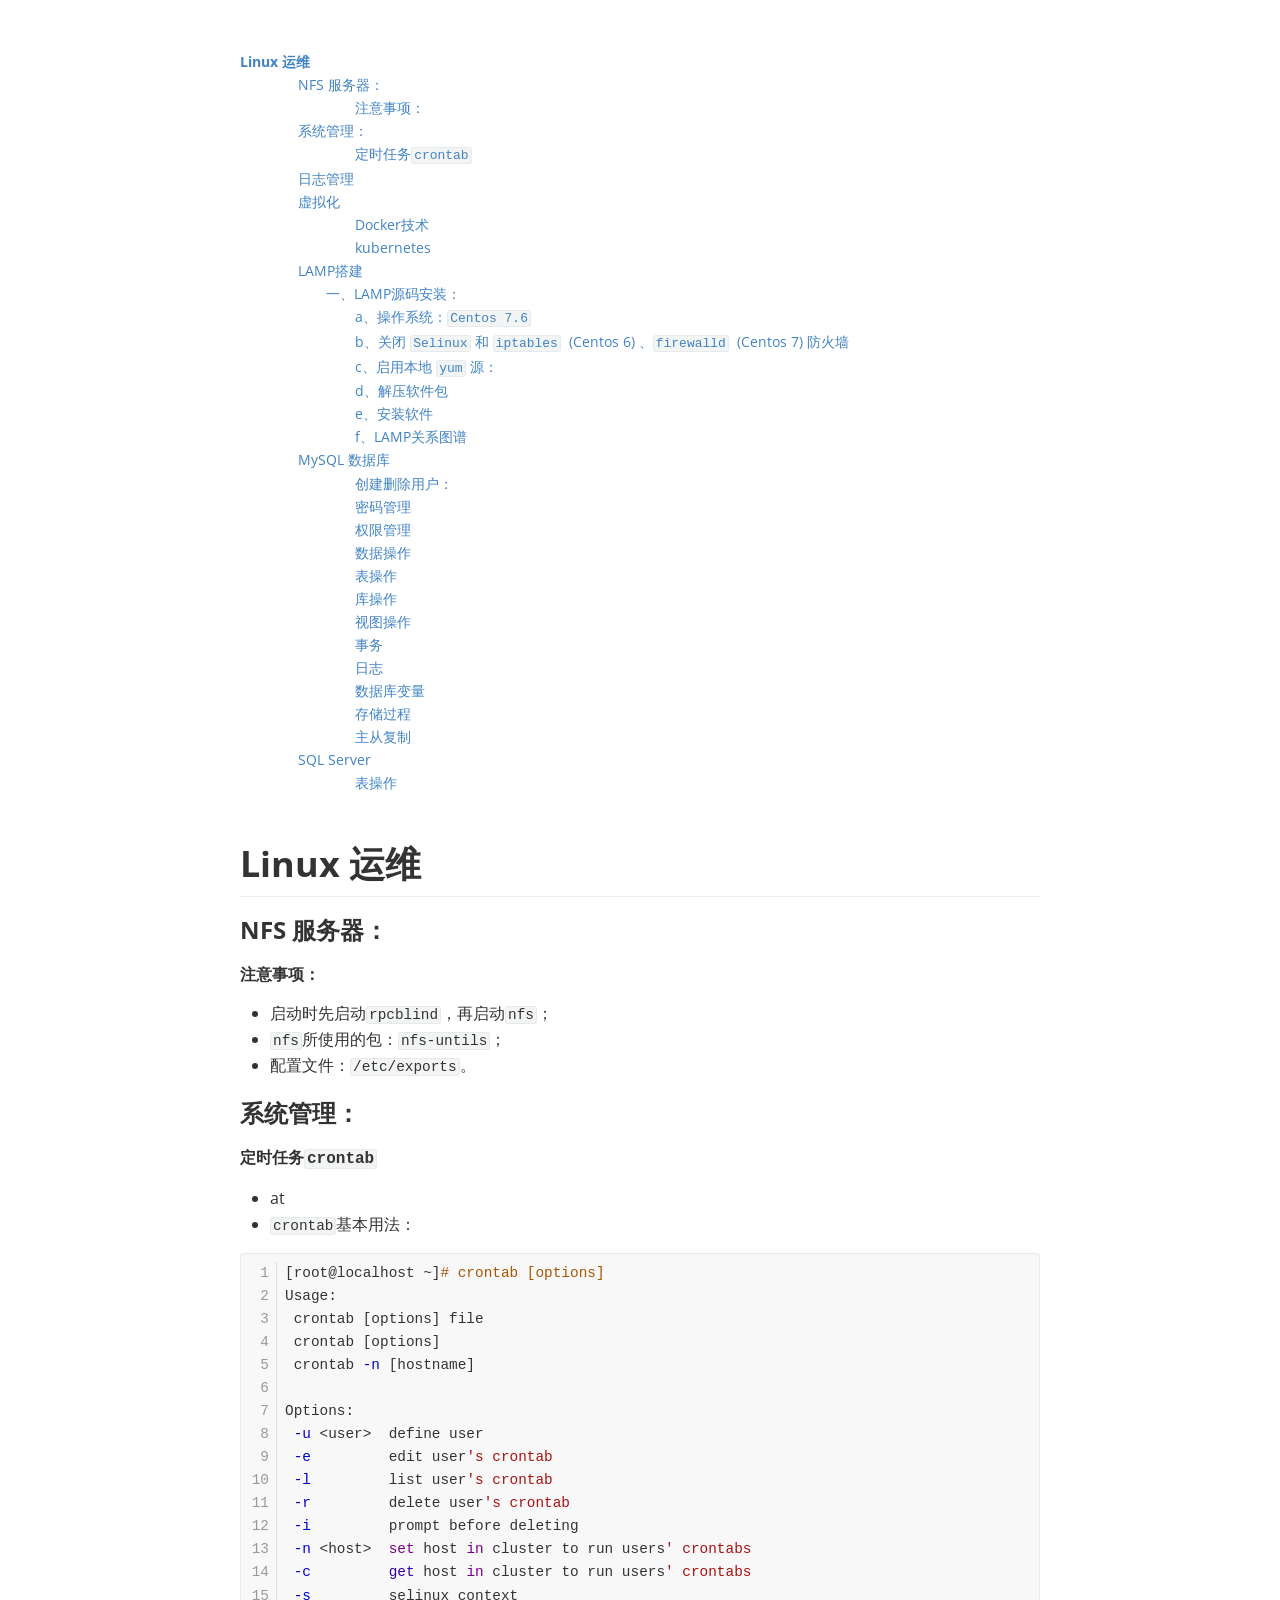
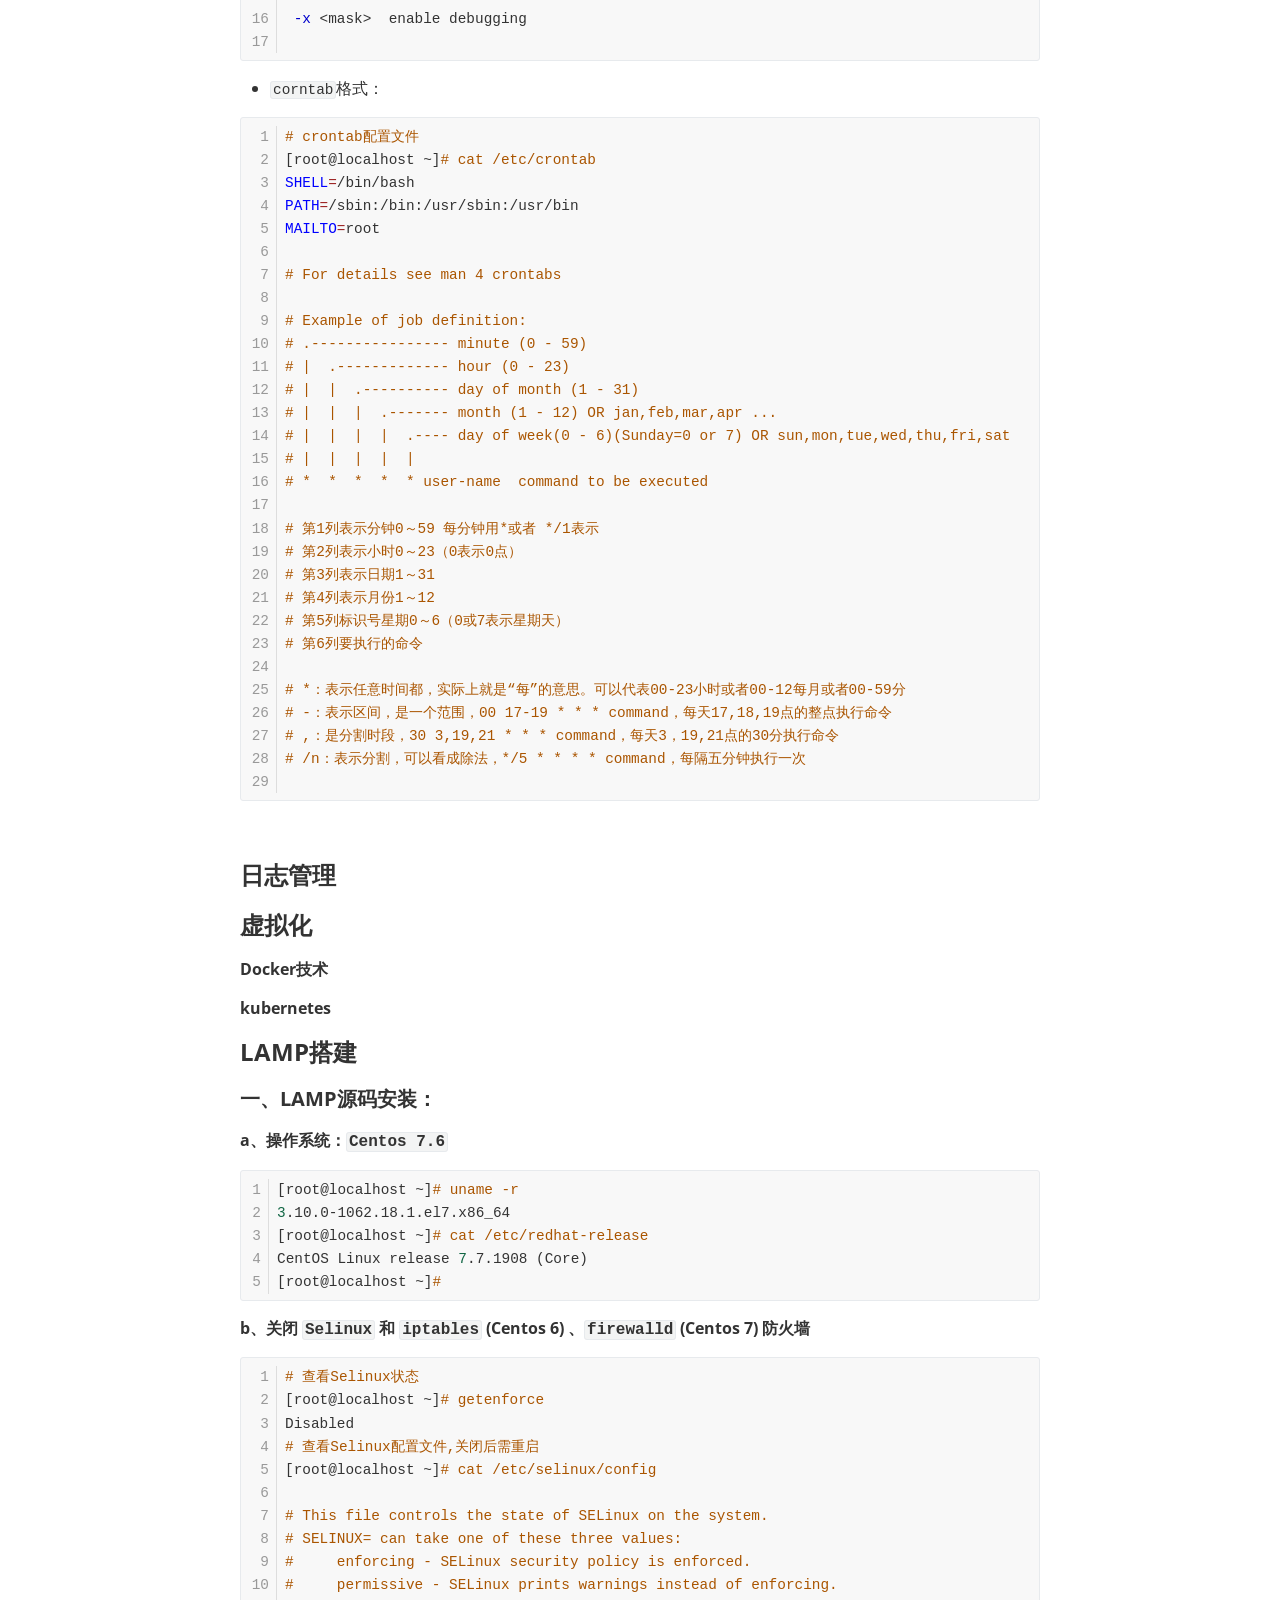
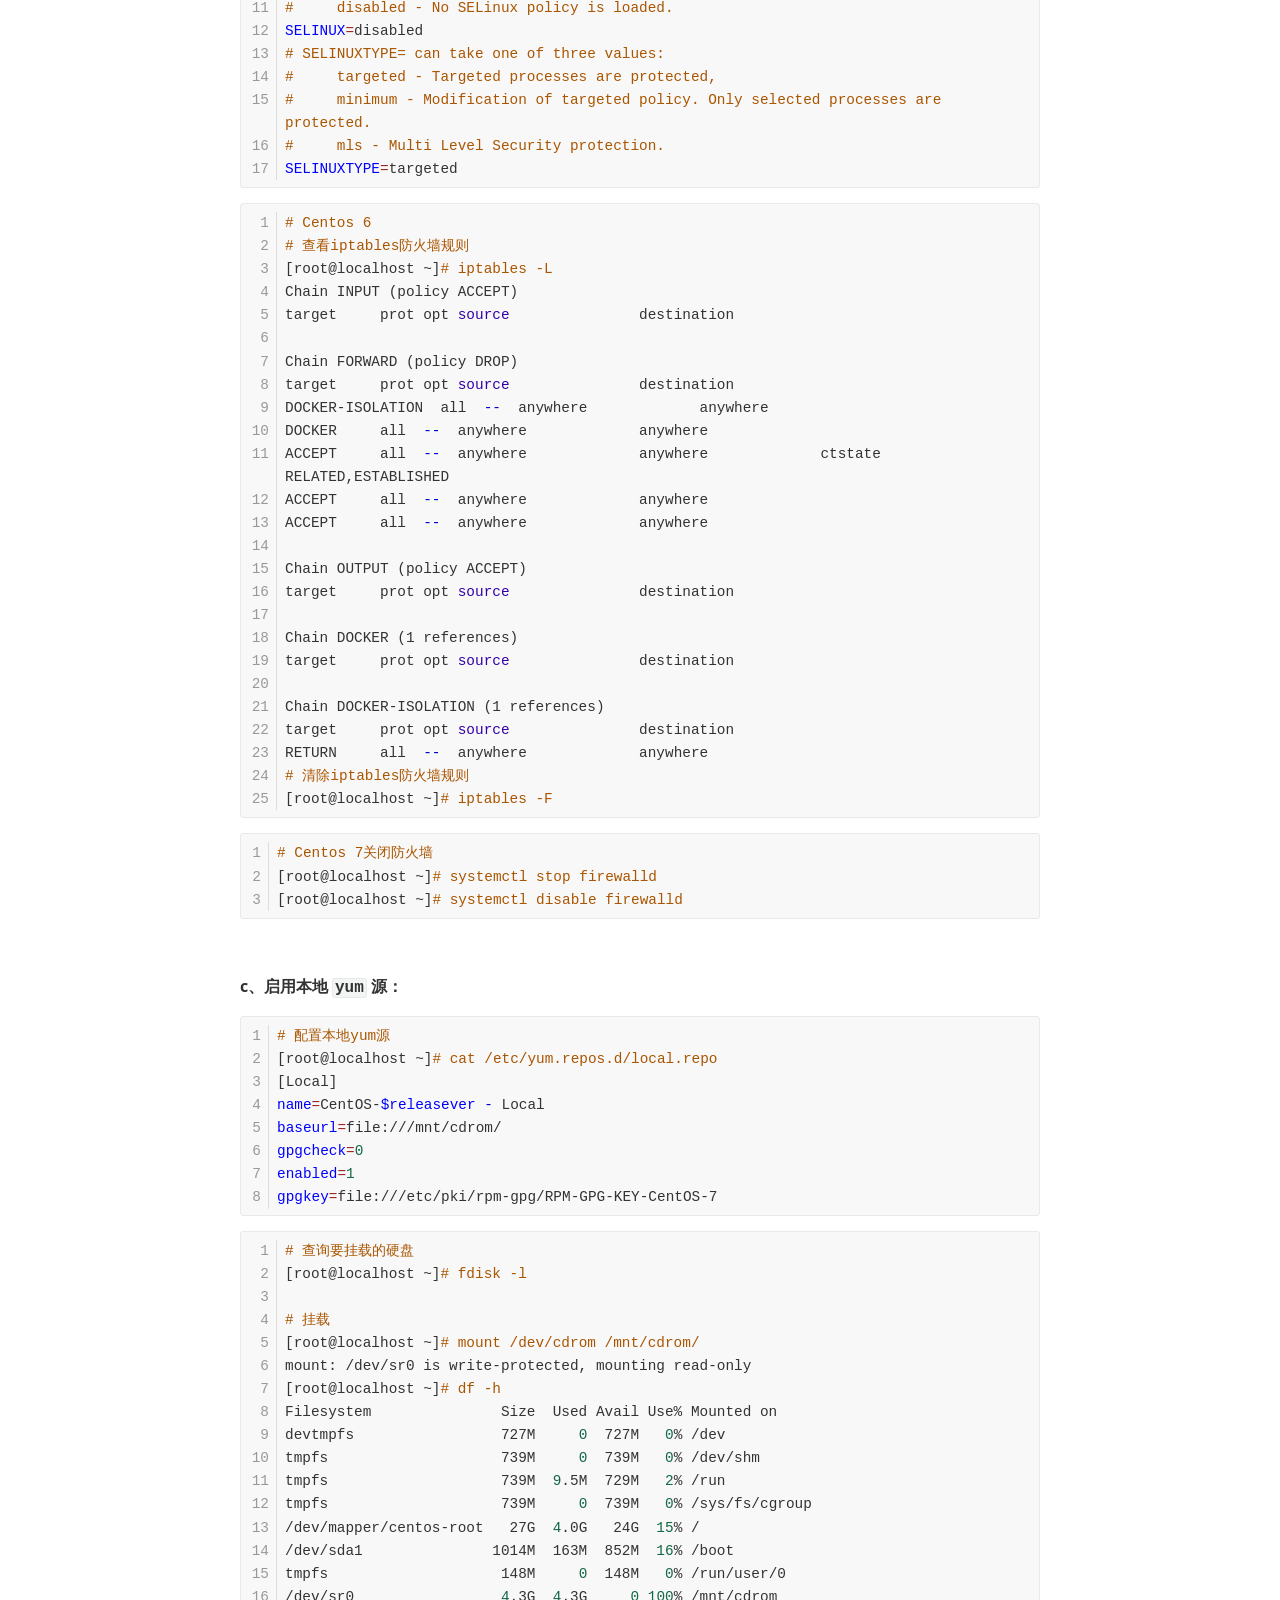
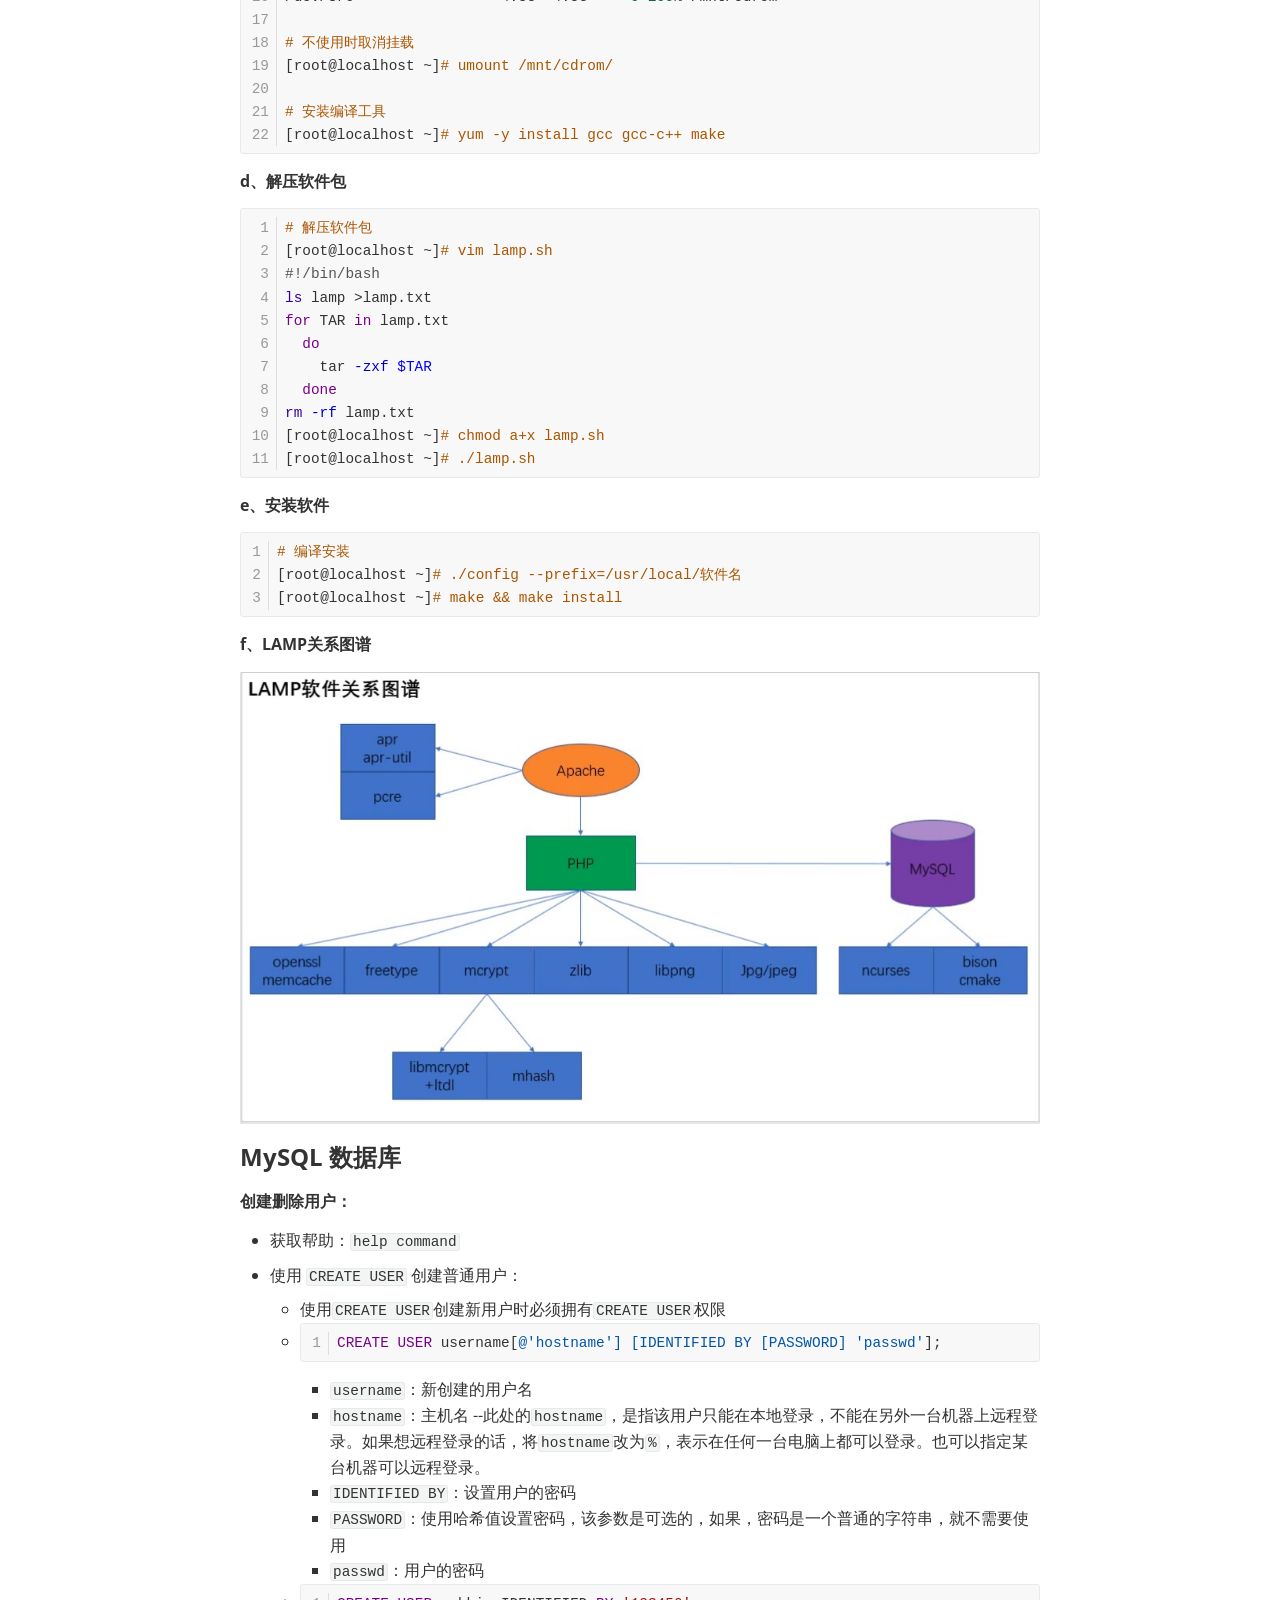
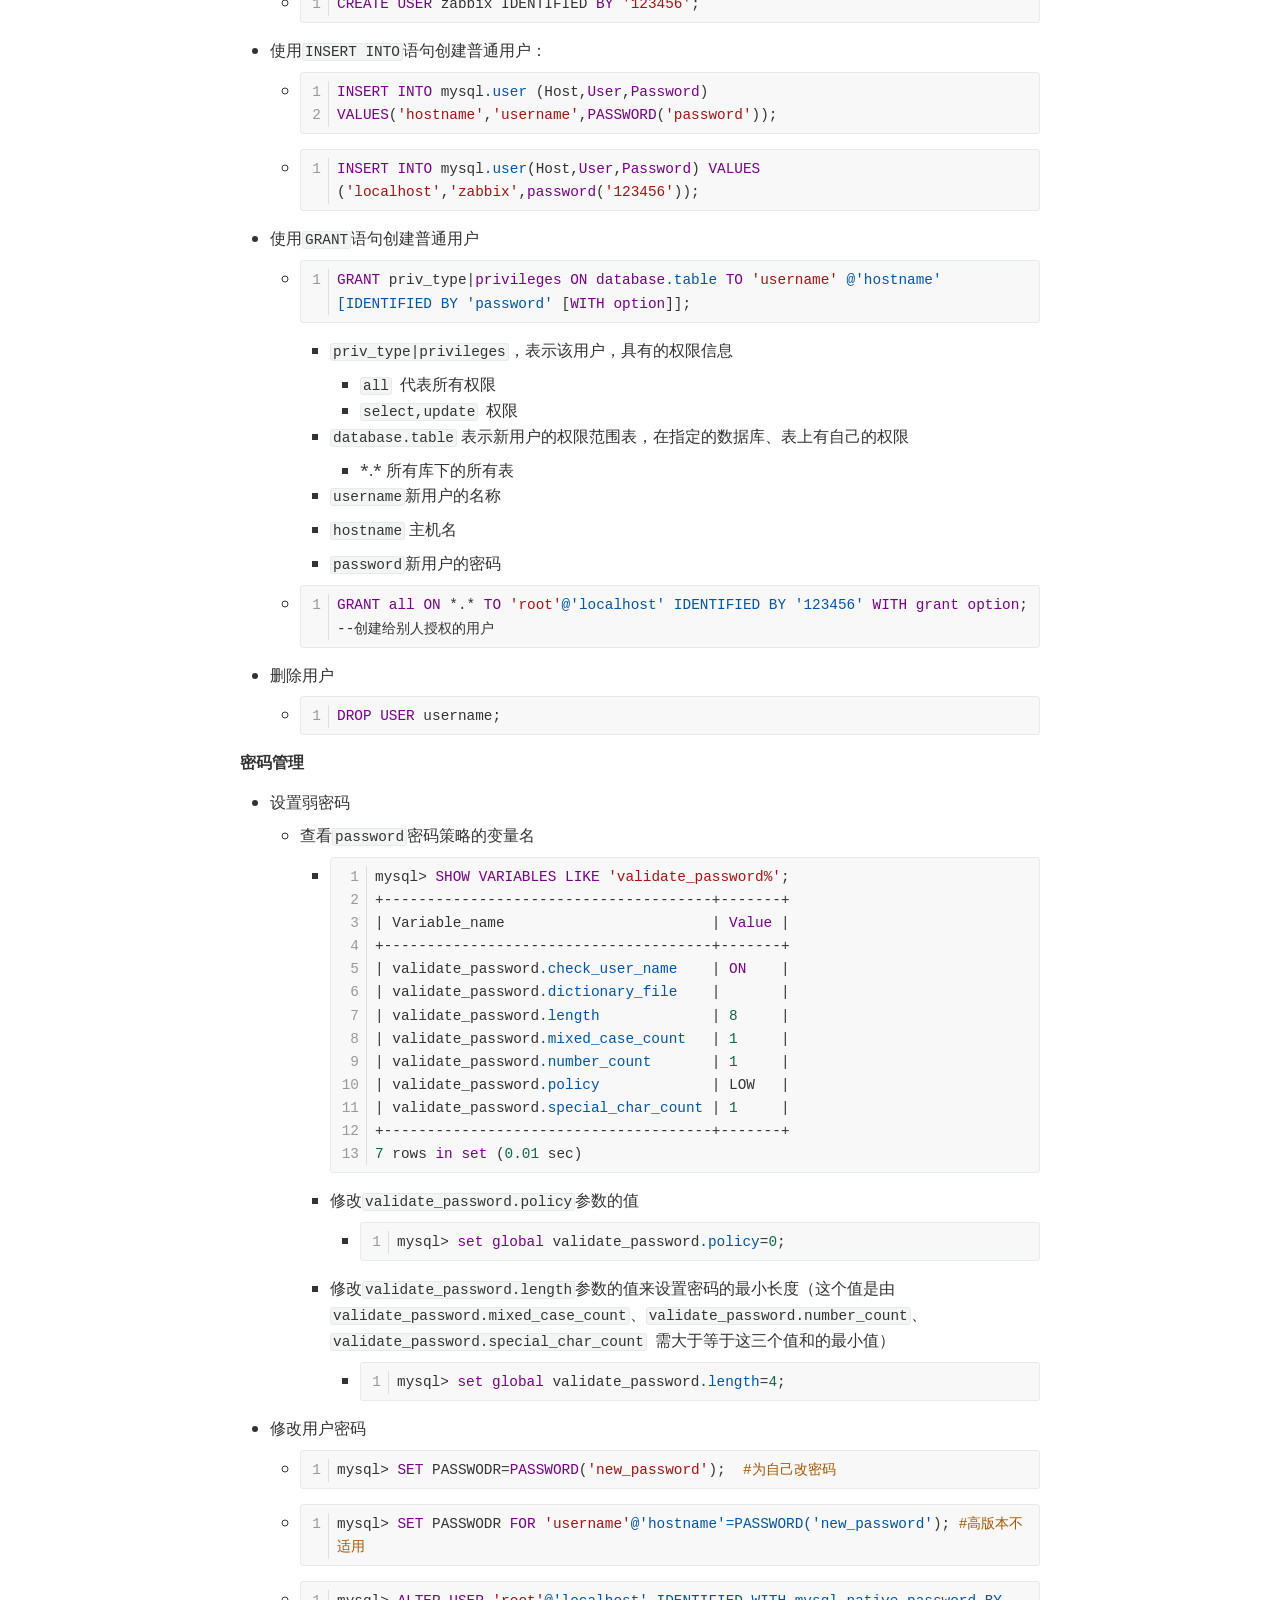
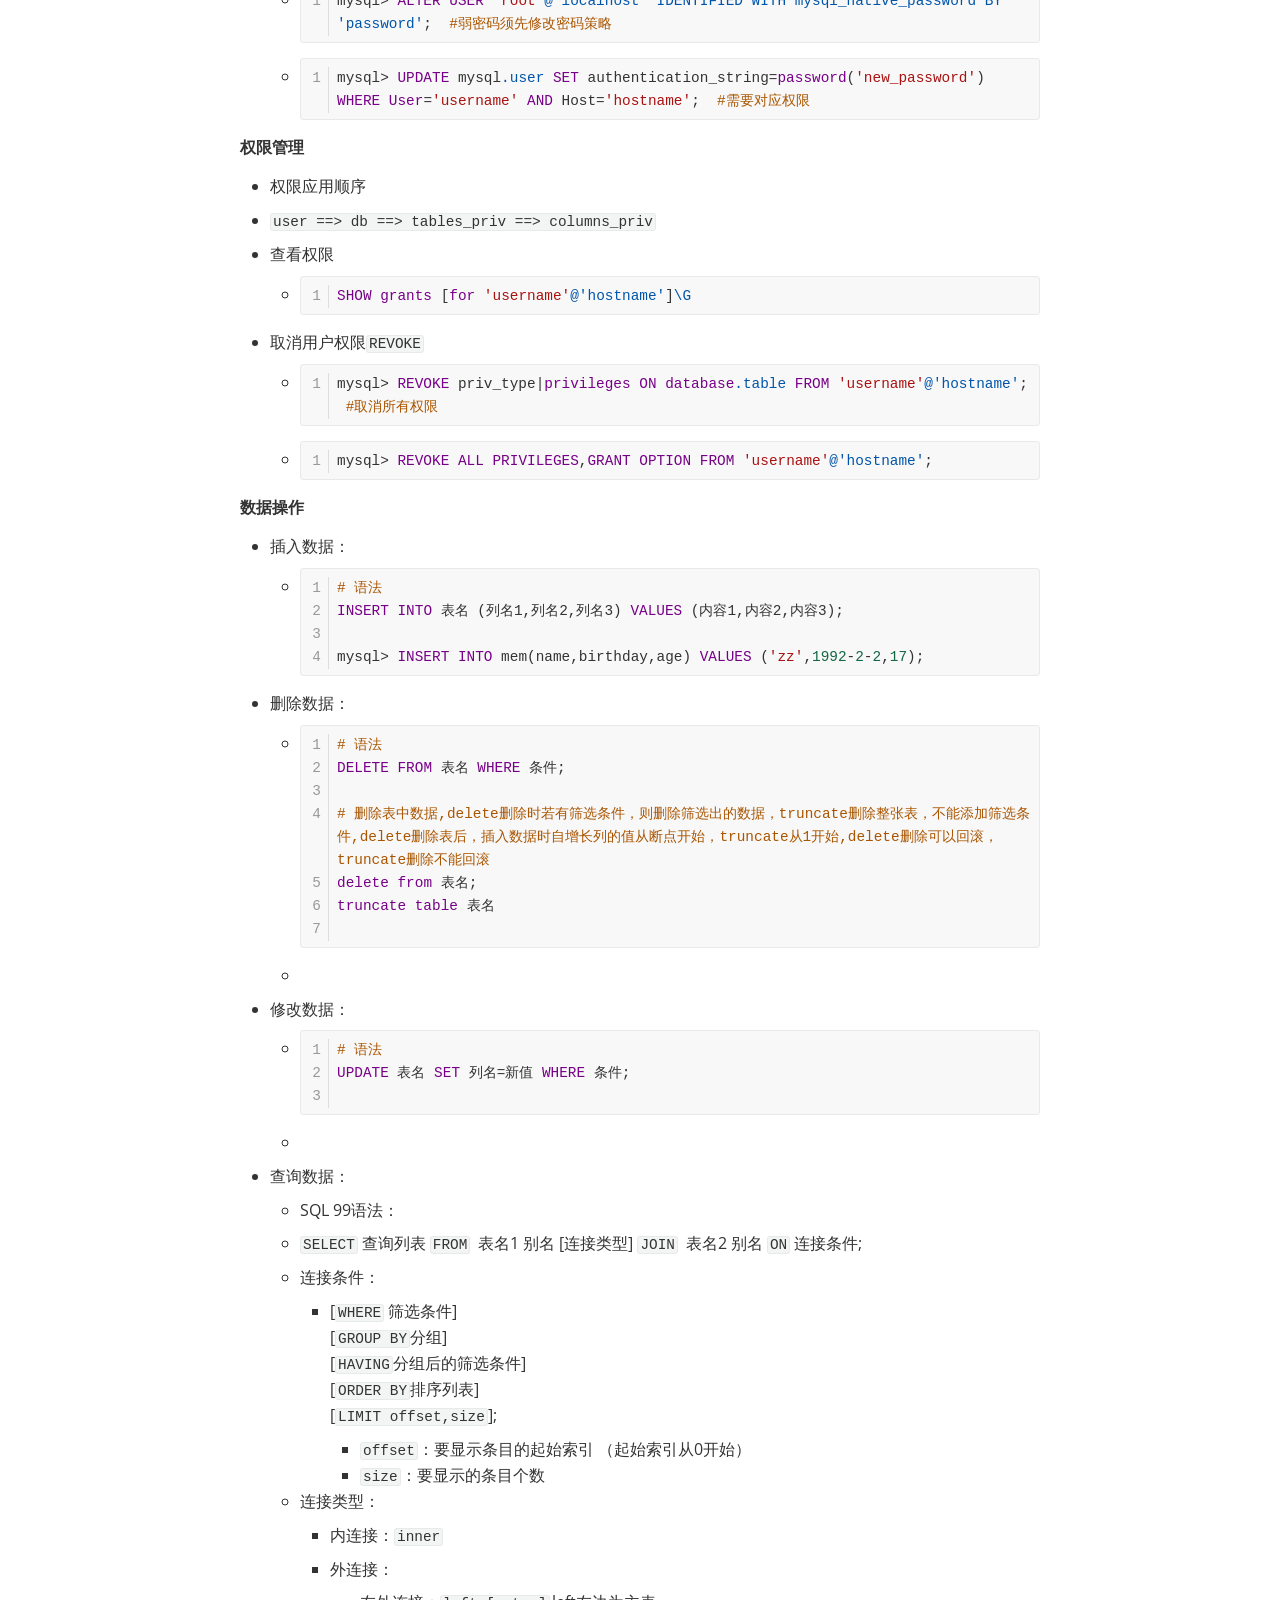
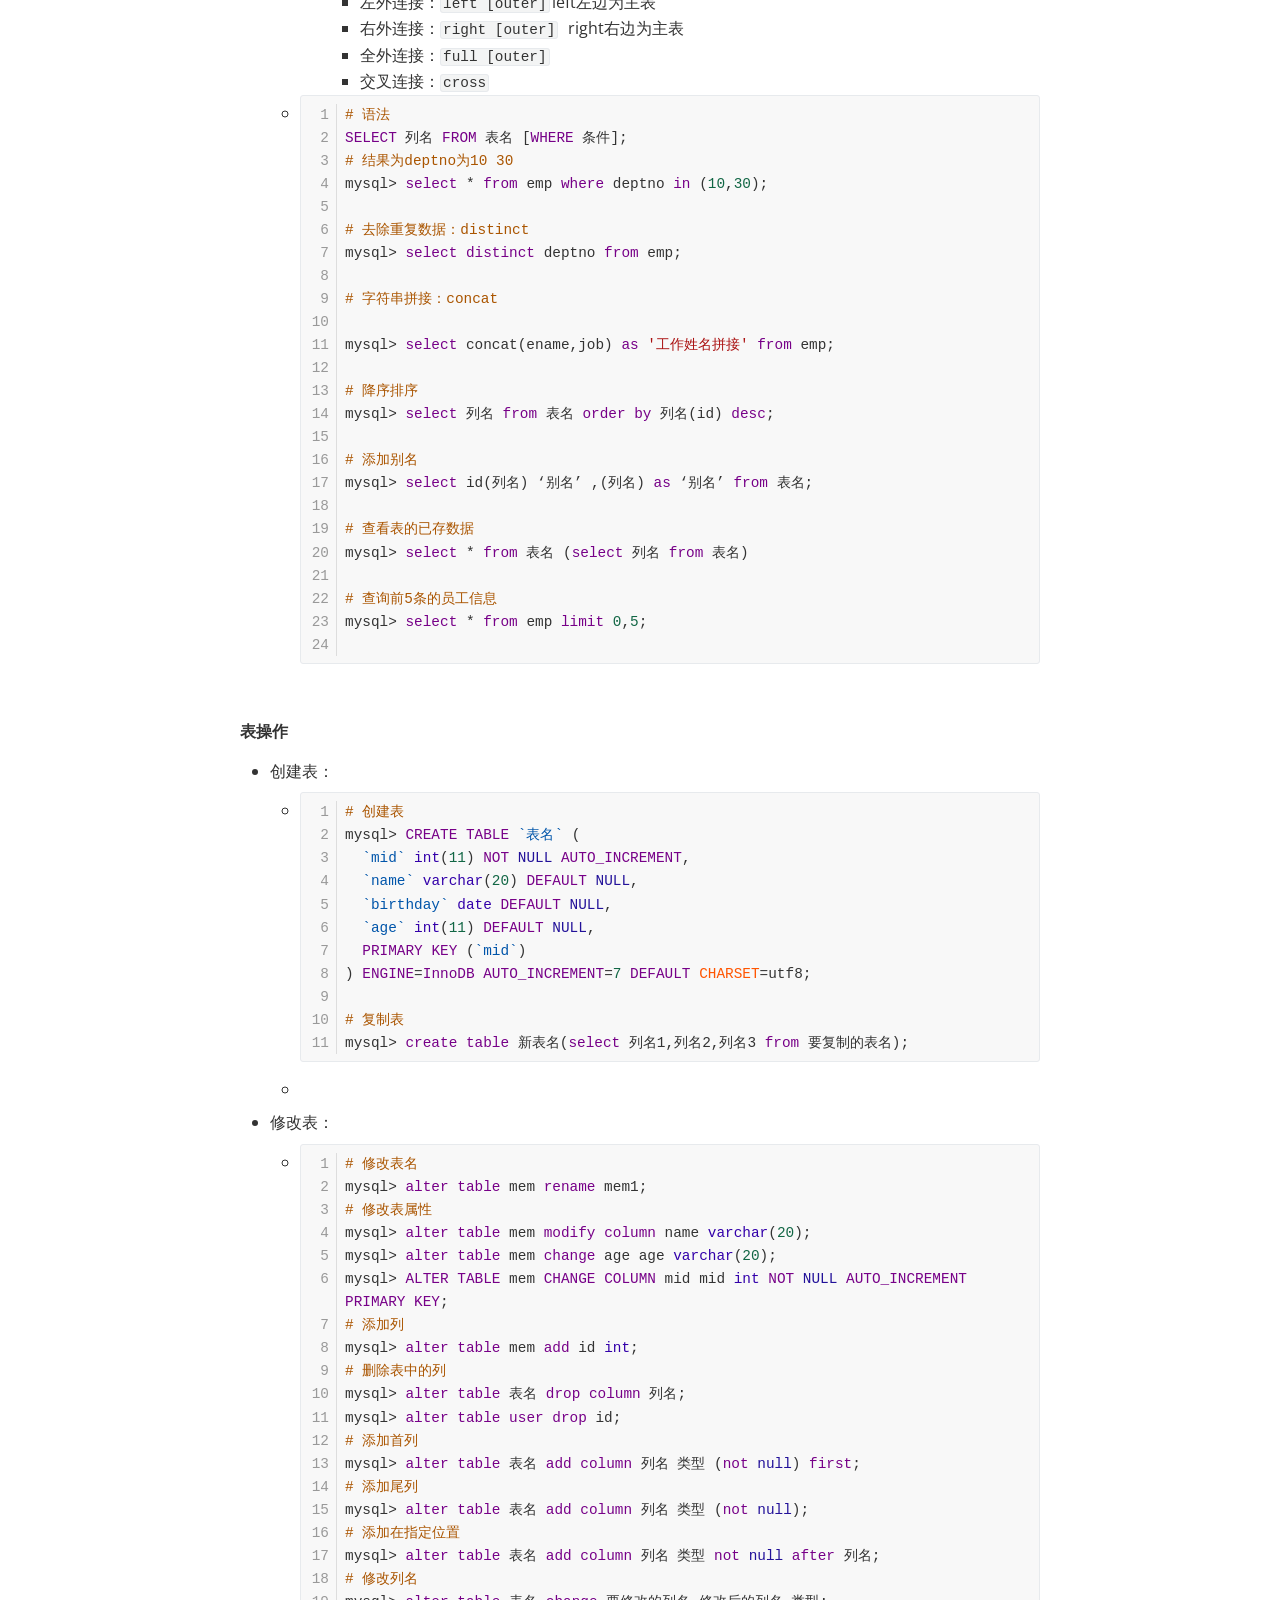
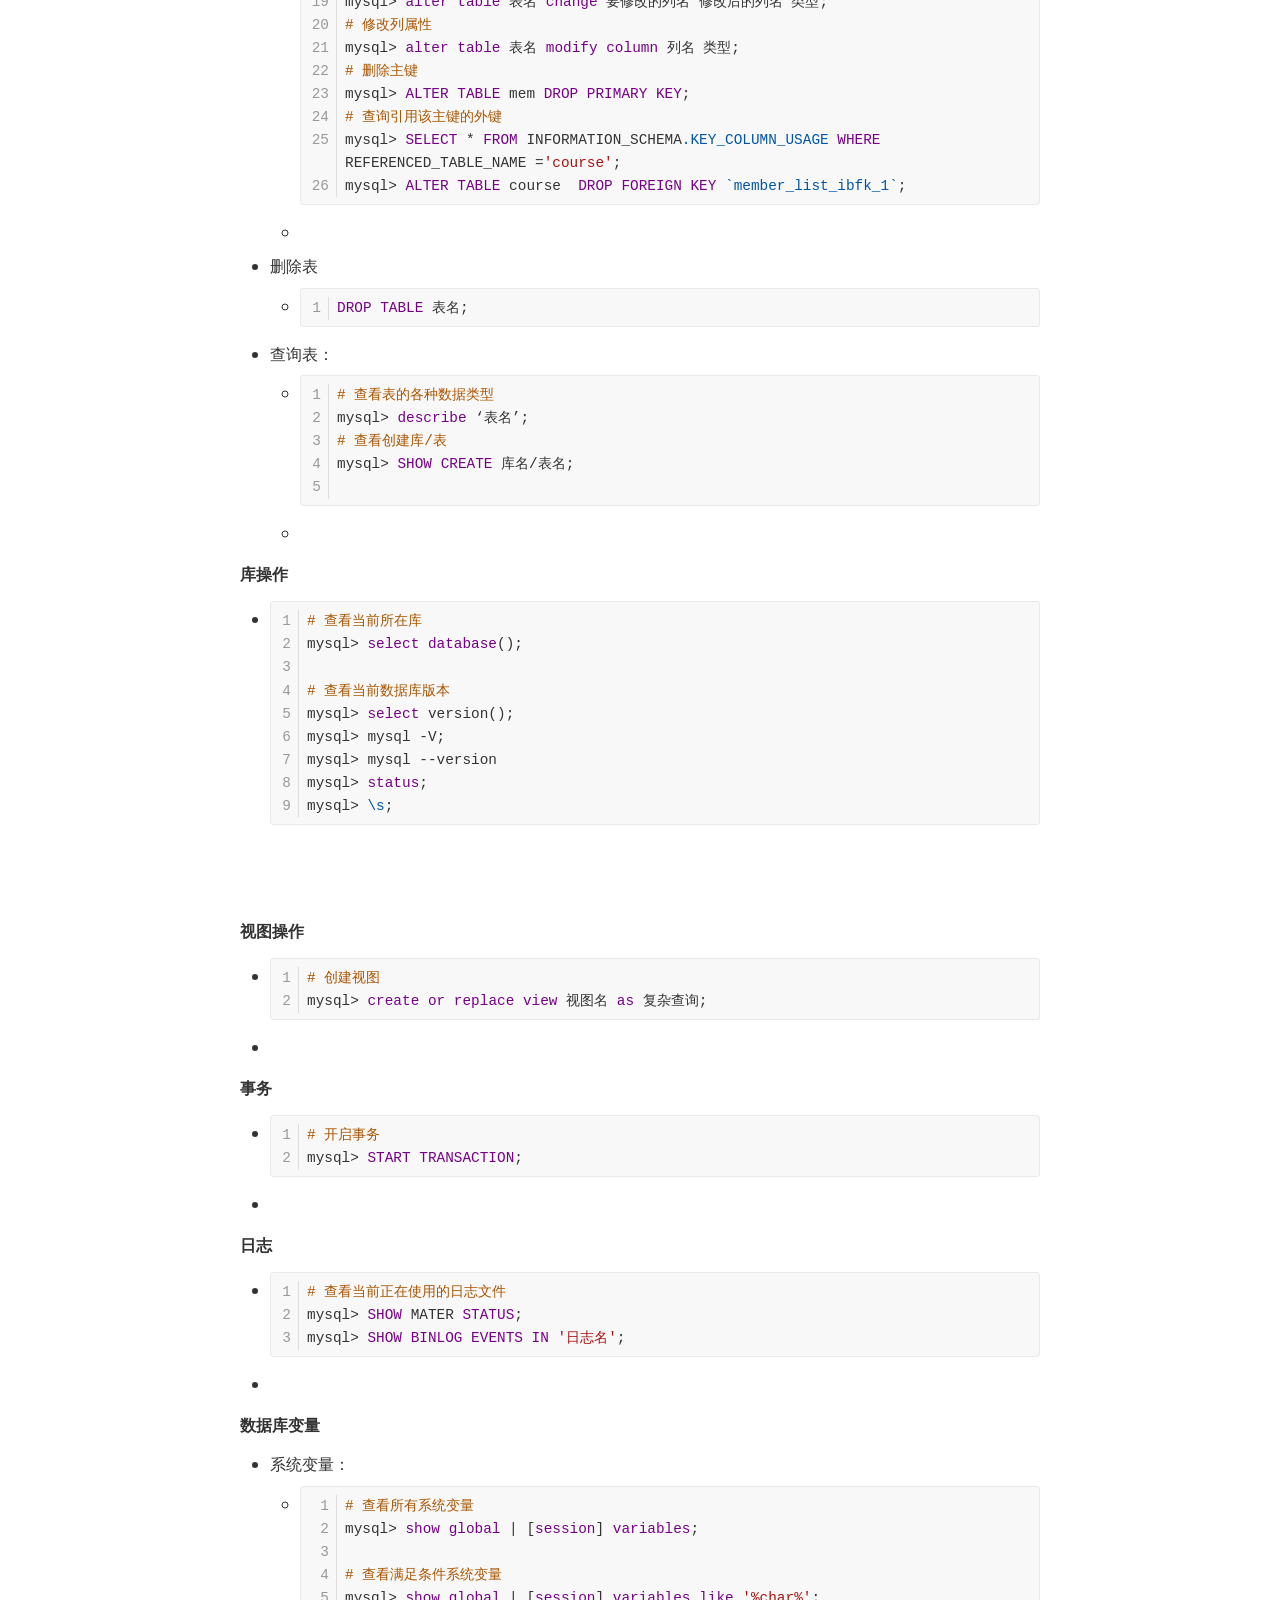
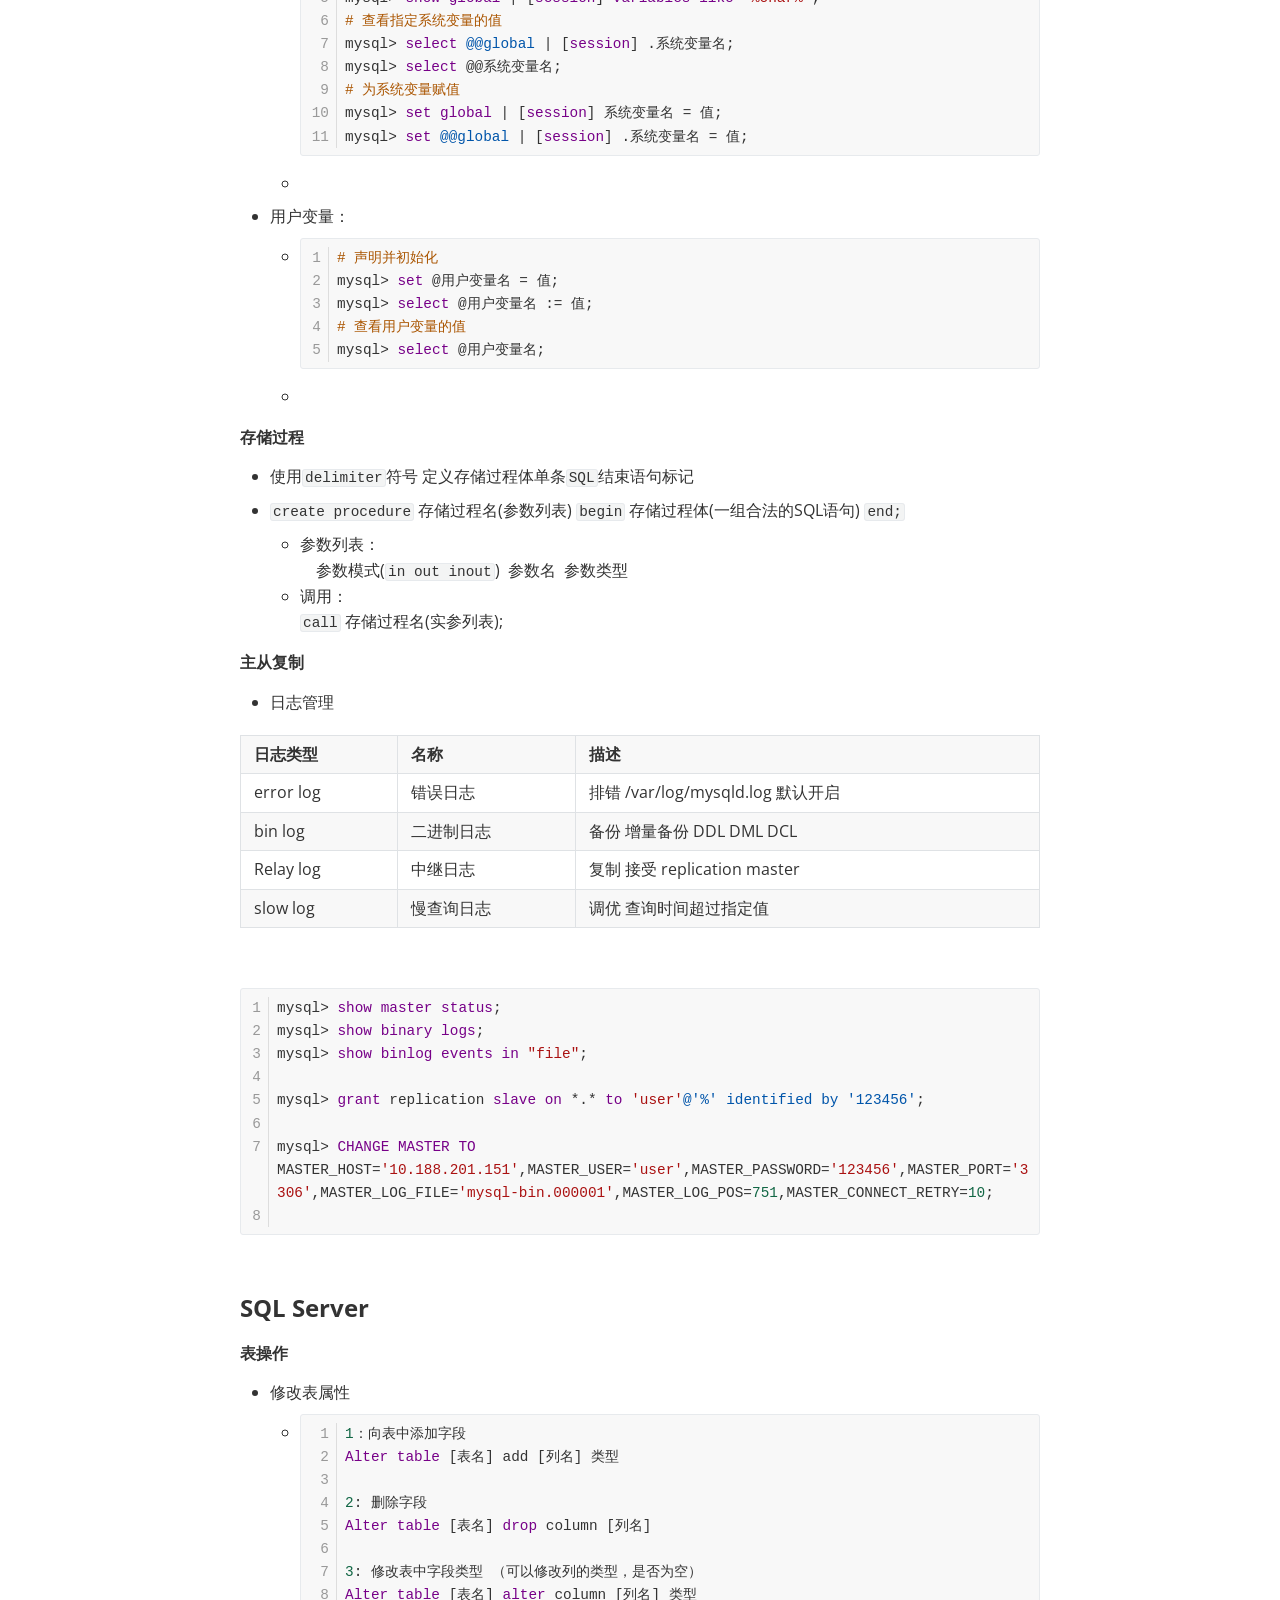
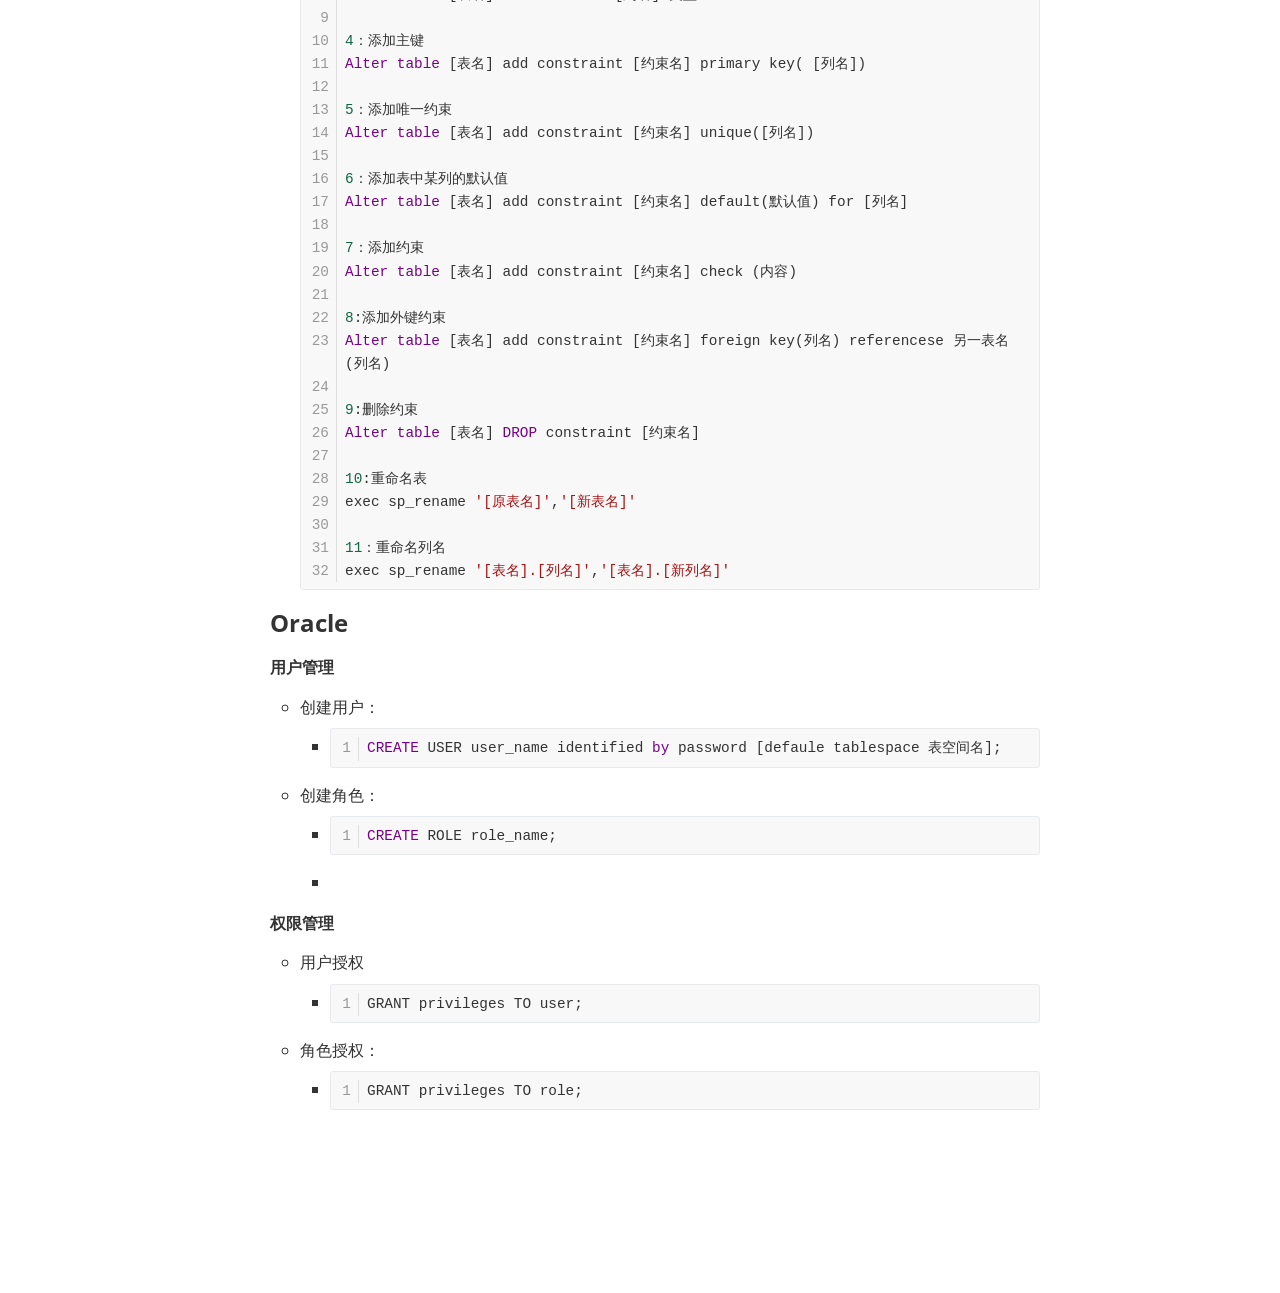
<file: profile/linux/linux.html>
<!doctype html>
<html>
<head>
<meta charset='UTF-8'><meta name='viewport' content='width=device-width initial-scale=1'>
<title>linux</title><link href='https://fonts.loli.net/css?family=Open+Sans:400italic,700italic,700,400&subset=latin,latin-ext' rel='stylesheet' type='text/css' /><style type='text/css'>html {overflow-x: initial !important;}:root { --bg-color:#ffffff; --text-color:#333333; --select-text-bg-color:#B5D6FC; --select-text-font-color:auto; --monospace:"Lucida Console",Consolas,"Courier",monospace; }
html { font-size: 14px; background-color: var(--bg-color); color: var(--text-color); font-family: "Helvetica Neue", Helvetica, Arial, sans-serif; -webkit-font-smoothing: antialiased; }
body { margin: 0px; padding: 0px; height: auto; bottom: 0px; top: 0px; left: 0px; right: 0px; font-size: 1rem; line-height: 1.42857; overflow-x: hidden; background: inherit; tab-size: 4; }
iframe { margin: auto; }
a.url { word-break: break-all; }
a:active, a:hover { outline: 0px; }
.in-text-selection, ::selection { text-shadow: none; background: var(--select-text-bg-color); color: var(--select-text-font-color); }
#write { margin: 0px auto; height: auto; width: inherit; word-break: normal; overflow-wrap: break-word; position: relative; white-space: normal; overflow-x: visible; padding-top: 40px; }
#write.first-line-indent p { text-indent: 2em; }
#write.first-line-indent li p, #write.first-line-indent p * { text-indent: 0px; }
#write.first-line-indent li { margin-left: 2em; }
.for-image #write { padding-left: 8px; padding-right: 8px; }
body.typora-export { padding-left: 30px; padding-right: 30px; }
.typora-export .footnote-line, .typora-export li, .typora-export p { white-space: pre-wrap; }
@media screen and (max-width: 500px) {
  body.typora-export { padding-left: 0px; padding-right: 0px; }
  #write { padding-left: 20px; padding-right: 20px; }
  .CodeMirror-sizer { margin-left: 0px !important; }
  .CodeMirror-gutters { display: none !important; }
}
#write li > figure:last-child { margin-bottom: 0.5rem; }
#write ol, #write ul { position: relative; }
img { max-width: 100%; vertical-align: middle; }
button, input, select, textarea { color: inherit; font: inherit; }
input[type="checkbox"], input[type="radio"] { line-height: normal; padding: 0px; }
*, ::after, ::before { box-sizing: border-box; }
#write h1, #write h2, #write h3, #write h4, #write h5, #write h6, #write p, #write pre { width: inherit; }
#write h1, #write h2, #write h3, #write h4, #write h5, #write h6, #write p { position: relative; }
p { line-height: inherit; }
h1, h2, h3, h4, h5, h6 { break-after: avoid-page; break-inside: avoid; orphans: 2; }
p { orphans: 4; }
h1 { font-size: 2rem; }
h2 { font-size: 1.8rem; }
h3 { font-size: 1.6rem; }
h4 { font-size: 1.4rem; }
h5 { font-size: 1.2rem; }
h6 { font-size: 1rem; }
.md-math-block, .md-rawblock, h1, h2, h3, h4, h5, h6, p { margin-top: 1rem; margin-bottom: 1rem; }
.hidden { display: none; }
.md-blockmeta { color: rgb(204, 204, 204); font-weight: 700; font-style: italic; }
a { cursor: pointer; }
sup.md-footnote { padding: 2px 4px; background-color: rgba(238, 238, 238, 0.7); color: rgb(85, 85, 85); border-radius: 4px; cursor: pointer; }
sup.md-footnote a, sup.md-footnote a:hover { color: inherit; text-transform: inherit; text-decoration: inherit; }
#write input[type="checkbox"] { cursor: pointer; width: inherit; height: inherit; }
figure { overflow-x: auto; margin: 1.2em 0px; max-width: calc(100% + 16px); padding: 0px; }
figure > table { margin: 0px !important; }
tr { break-inside: avoid; break-after: auto; }
thead { display: table-header-group; }
table { border-collapse: collapse; border-spacing: 0px; width: 100%; overflow: auto; break-inside: auto; text-align: left; }
table.md-table td { min-width: 32px; }
.CodeMirror-gutters { border-right: 0px; background-color: inherit; }
.CodeMirror-linenumber { user-select: none; }
.CodeMirror { text-align: left; }
.CodeMirror-placeholder { opacity: 0.3; }
.CodeMirror pre { padding: 0px 4px; }
.CodeMirror-lines { padding: 0px; }
div.hr:focus { cursor: none; }
#write pre { white-space: pre-wrap; }
#write.fences-no-line-wrapping pre { white-space: pre; }
#write pre.ty-contain-cm { white-space: normal; }
.CodeMirror-gutters { margin-right: 4px; }
.md-fences { font-size: 0.9rem; display: block; break-inside: avoid; text-align: left; overflow: visible; white-space: pre; background: inherit; position: relative !important; }
.md-diagram-panel { width: 100%; margin-top: 10px; text-align: center; padding-top: 0px; padding-bottom: 8px; overflow-x: auto; }
#write .md-fences.mock-cm { white-space: pre-wrap; }
.md-fences.md-fences-with-lineno { padding-left: 0px; }
#write.fences-no-line-wrapping .md-fences.mock-cm { white-space: pre; overflow-x: auto; }
.md-fences.mock-cm.md-fences-with-lineno { padding-left: 8px; }
.CodeMirror-line, twitterwidget { break-inside: avoid; }
.footnotes { opacity: 0.8; font-size: 0.9rem; margin-top: 1em; margin-bottom: 1em; }
.footnotes + .footnotes { margin-top: 0px; }
.md-reset { margin: 0px; padding: 0px; border: 0px; outline: 0px; vertical-align: top; background: 0px 0px; text-decoration: none; text-shadow: none; float: none; position: static; width: auto; height: auto; white-space: nowrap; cursor: inherit; -webkit-tap-highlight-color: transparent; line-height: normal; font-weight: 400; text-align: left; box-sizing: content-box; direction: ltr; }
li div { padding-top: 0px; }
blockquote { margin: 1rem 0px; }
li .mathjax-block, li p { margin: 0.5rem 0px; }
li { margin: 0px; position: relative; }
blockquote > :last-child { margin-bottom: 0px; }
blockquote > :first-child, li > :first-child { margin-top: 0px; }
.footnotes-area { color: rgb(136, 136, 136); margin-top: 0.714rem; padding-bottom: 0.143rem; white-space: normal; }
#write .footnote-line { white-space: pre-wrap; }
@media print {
  body, html { border: 1px solid transparent; height: 99%; break-after: avoid; break-before: avoid; }
  #write { margin-top: 0px; padding-top: 0px; border-color: transparent !important; }
  .typora-export * { -webkit-print-color-adjust: exact; }
  html.blink-to-pdf { font-size: 13px; }
  .typora-export #write { padding-left: 32px; padding-right: 32px; padding-bottom: 0px; break-after: avoid; }
  .typora-export #write::after { height: 0px; }
}
.footnote-line { margin-top: 0.714em; font-size: 0.7em; }
a img, img a { cursor: pointer; }
pre.md-meta-block { font-size: 0.8rem; min-height: 0.8rem; white-space: pre-wrap; background: rgb(204, 204, 204); display: block; overflow-x: hidden; }
p > .md-image:only-child:not(.md-img-error) img, p > img:only-child { display: block; margin: auto; }
p > .md-image:only-child { display: inline-block; width: 100%; }
#write .MathJax_Display { margin: 0.8em 0px 0px; }
.md-math-block { width: 100%; }
.md-math-block:not(:empty)::after { display: none; }
[contenteditable="true"]:active, [contenteditable="true"]:focus { outline: 0px; box-shadow: none; }
.md-task-list-item { position: relative; list-style-type: none; }
.task-list-item.md-task-list-item { padding-left: 0px; }
.md-task-list-item > input { position: absolute; top: 0px; left: 0px; margin-left: -1.2em; margin-top: calc(1em - 10px); border: none; }
.math { font-size: 1rem; }
.md-toc { min-height: 3.58rem; position: relative; font-size: 0.9rem; border-radius: 10px; }
.md-toc-content { position: relative; margin-left: 0px; }
.md-toc-content::after, .md-toc::after { display: none; }
.md-toc-item { display: block; color: rgb(65, 131, 196); }
.md-toc-item a { text-decoration: none; }
.md-toc-inner:hover { text-decoration: underline; }
.md-toc-inner { display: inline-block; cursor: pointer; }
.md-toc-h1 .md-toc-inner { margin-left: 0px; font-weight: 700; }
.md-toc-h2 .md-toc-inner { margin-left: 2em; }
.md-toc-h3 .md-toc-inner { margin-left: 4em; }
.md-toc-h4 .md-toc-inner { margin-left: 6em; }
.md-toc-h5 .md-toc-inner { margin-left: 8em; }
.md-toc-h6 .md-toc-inner { margin-left: 10em; }
@media screen and (max-width: 48em) {
  .md-toc-h3 .md-toc-inner { margin-left: 3.5em; }
  .md-toc-h4 .md-toc-inner { margin-left: 5em; }
  .md-toc-h5 .md-toc-inner { margin-left: 6.5em; }
  .md-toc-h6 .md-toc-inner { margin-left: 8em; }
}
a.md-toc-inner { font-size: inherit; font-style: inherit; font-weight: inherit; line-height: inherit; }
.footnote-line a:not(.reversefootnote) { color: inherit; }
.md-attr { display: none; }
.md-fn-count::after { content: "."; }
code, pre, samp, tt { font-family: var(--monospace); }
kbd { margin: 0px 0.1em; padding: 0.1em 0.6em; font-size: 0.8em; color: rgb(36, 39, 41); background: rgb(255, 255, 255); border: 1px solid rgb(173, 179, 185); border-radius: 3px; box-shadow: rgba(12, 13, 14, 0.2) 0px 1px 0px, rgb(255, 255, 255) 0px 0px 0px 2px inset; white-space: nowrap; vertical-align: middle; }
.md-comment { color: rgb(162, 127, 3); opacity: 0.8; font-family: var(--monospace); }
code { text-align: left; vertical-align: initial; }
a.md-print-anchor { white-space: pre !important; border-width: initial !important; border-style: none !important; border-color: initial !important; display: inline-block !important; position: absolute !important; width: 1px !important; right: 0px !important; outline: 0px !important; background: 0px 0px !important; text-decoration: initial !important; text-shadow: initial !important; }
.md-inline-math .MathJax_SVG .noError { display: none !important; }
.html-for-mac .inline-math-svg .MathJax_SVG { vertical-align: 0.2px; }
.md-math-block .MathJax_SVG_Display { text-align: center; margin: 0px; position: relative; text-indent: 0px; max-width: none; max-height: none; min-height: 0px; min-width: 100%; width: auto; overflow-y: hidden; display: block !important; }
.MathJax_SVG_Display, .md-inline-math .MathJax_SVG_Display { width: auto; margin: inherit; display: inline-block !important; }
.MathJax_SVG .MJX-monospace { font-family: var(--monospace); }
.MathJax_SVG .MJX-sans-serif { font-family: sans-serif; }
.MathJax_SVG { display: inline; font-style: normal; font-weight: 400; line-height: normal; zoom: 90%; text-indent: 0px; text-align: left; text-transform: none; letter-spacing: normal; word-spacing: normal; overflow-wrap: normal; white-space: nowrap; float: none; direction: ltr; max-width: none; max-height: none; min-width: 0px; min-height: 0px; border: 0px; padding: 0px; margin: 0px; }
.MathJax_SVG * { transition: none 0s ease 0s; }
.MathJax_SVG_Display svg { vertical-align: middle !important; margin-bottom: 0px !important; margin-top: 0px !important; }
.os-windows.monocolor-emoji .md-emoji { font-family: "Segoe UI Symbol", sans-serif; }
.md-diagram-panel > svg { max-width: 100%; }
[lang="mermaid"] svg, [lang="flow"] svg { max-width: 100%; height: auto; }
[lang="mermaid"] .node text { font-size: 1rem; }
table tr th { border-bottom: 0px; }
video { max-width: 100%; display: block; margin: 0px auto; }
iframe { max-width: 100%; width: 100%; border: none; }
.highlight td, .highlight tr { border: 0px; }
svg[id^="mermaidChart"] { line-height: 1em; }
mark { background: rgb(255, 255, 0); color: rgb(0, 0, 0); }
.md-html-inline .md-plain, .md-html-inline strong, mark .md-inline-math, mark strong { color: inherit; }
mark .md-meta { color: rgb(0, 0, 0); opacity: 0.3 !important; }


.CodeMirror { height: auto; }
.CodeMirror.cm-s-inner { background: inherit; }
.CodeMirror-scroll { overflow: auto hidden; z-index: 3; }
.CodeMirror-gutter-filler, .CodeMirror-scrollbar-filler { background-color: rgb(255, 255, 255); }
.CodeMirror-gutters { border-right: 1px solid rgb(221, 221, 221); background: inherit; white-space: nowrap; }
.CodeMirror-linenumber { padding: 0px 3px 0px 5px; text-align: right; color: rgb(153, 153, 153); }
.cm-s-inner .cm-keyword { color: rgb(119, 0, 136); }
.cm-s-inner .cm-atom, .cm-s-inner.cm-atom { color: rgb(34, 17, 153); }
.cm-s-inner .cm-number { color: rgb(17, 102, 68); }
.cm-s-inner .cm-def { color: rgb(0, 0, 255); }
.cm-s-inner .cm-variable { color: rgb(0, 0, 0); }
.cm-s-inner .cm-variable-2 { color: rgb(0, 85, 170); }
.cm-s-inner .cm-variable-3 { color: rgb(0, 136, 85); }
.cm-s-inner .cm-string { color: rgb(170, 17, 17); }
.cm-s-inner .cm-property { color: rgb(0, 0, 0); }
.cm-s-inner .cm-operator { color: rgb(152, 26, 26); }
.cm-s-inner .cm-comment, .cm-s-inner.cm-comment { color: rgb(170, 85, 0); }
.cm-s-inner .cm-string-2 { color: rgb(255, 85, 0); }
.cm-s-inner .cm-meta { color: rgb(85, 85, 85); }
.cm-s-inner .cm-qualifier { color: rgb(85, 85, 85); }
.cm-s-inner .cm-builtin { color: rgb(51, 0, 170); }
.cm-s-inner .cm-bracket { color: rgb(153, 153, 119); }
.cm-s-inner .cm-tag { color: rgb(17, 119, 0); }
.cm-s-inner .cm-attribute { color: rgb(0, 0, 204); }
.cm-s-inner .cm-header, .cm-s-inner.cm-header { color: rgb(0, 0, 255); }
.cm-s-inner .cm-quote, .cm-s-inner.cm-quote { color: rgb(0, 153, 0); }
.cm-s-inner .cm-hr, .cm-s-inner.cm-hr { color: rgb(153, 153, 153); }
.cm-s-inner .cm-link, .cm-s-inner.cm-link { color: rgb(0, 0, 204); }
.cm-negative { color: rgb(221, 68, 68); }
.cm-positive { color: rgb(34, 153, 34); }
.cm-header, .cm-strong { font-weight: 700; }
.cm-del { text-decoration: line-through; }
.cm-em { font-style: italic; }
.cm-link { text-decoration: underline; }
.cm-error { color: red; }
.cm-invalidchar { color: red; }
.cm-constant { color: rgb(38, 139, 210); }
.cm-defined { color: rgb(181, 137, 0); }
div.CodeMirror span.CodeMirror-matchingbracket { color: rgb(0, 255, 0); }
div.CodeMirror span.CodeMirror-nonmatchingbracket { color: rgb(255, 34, 34); }
.cm-s-inner .CodeMirror-activeline-background { background: inherit; }
.CodeMirror { position: relative; overflow: hidden; }
.CodeMirror-scroll { height: 100%; outline: 0px; position: relative; box-sizing: content-box; background: inherit; }
.CodeMirror-sizer { position: relative; }
.CodeMirror-gutter-filler, .CodeMirror-hscrollbar, .CodeMirror-scrollbar-filler, .CodeMirror-vscrollbar { position: absolute; z-index: 6; display: none; }
.CodeMirror-vscrollbar { right: 0px; top: 0px; overflow: hidden; }
.CodeMirror-hscrollbar { bottom: 0px; left: 0px; overflow: hidden; }
.CodeMirror-scrollbar-filler { right: 0px; bottom: 0px; }
.CodeMirror-gutter-filler { left: 0px; bottom: 0px; }
.CodeMirror-gutters { position: absolute; left: 0px; top: 0px; padding-bottom: 30px; z-index: 3; }
.CodeMirror-gutter { white-space: normal; height: 100%; box-sizing: content-box; padding-bottom: 30px; margin-bottom: -32px; display: inline-block; }
.CodeMirror-gutter-wrapper { position: absolute; z-index: 4; background: 0px 0px !important; border: none !important; }
.CodeMirror-gutter-background { position: absolute; top: 0px; bottom: 0px; z-index: 4; }
.CodeMirror-gutter-elt { position: absolute; cursor: default; z-index: 4; }
.CodeMirror-lines { cursor: text; }
.CodeMirror pre { border-radius: 0px; border-width: 0px; background: 0px 0px; font-family: inherit; font-size: inherit; margin: 0px; white-space: pre; overflow-wrap: normal; color: inherit; z-index: 2; position: relative; overflow: visible; }
.CodeMirror-wrap pre { overflow-wrap: break-word; white-space: pre-wrap; word-break: normal; }
.CodeMirror-code pre { border-right: 30px solid transparent; width: fit-content; }
.CodeMirror-wrap .CodeMirror-code pre { border-right: none; width: auto; }
.CodeMirror-linebackground { position: absolute; left: 0px; right: 0px; top: 0px; bottom: 0px; z-index: 0; }
.CodeMirror-linewidget { position: relative; z-index: 2; overflow: auto; }
.CodeMirror-wrap .CodeMirror-scroll { overflow-x: hidden; }
.CodeMirror-measure { position: absolute; width: 100%; height: 0px; overflow: hidden; visibility: hidden; }
.CodeMirror-measure pre { position: static; }
.CodeMirror div.CodeMirror-cursor { position: absolute; visibility: hidden; border-right: none; width: 0px; }
.CodeMirror div.CodeMirror-cursor { visibility: hidden; }
.CodeMirror-focused div.CodeMirror-cursor { visibility: inherit; }
.cm-searching { background: rgba(255, 255, 0, 0.4); }
@media print {
  .CodeMirror div.CodeMirror-cursor { visibility: hidden; }
}


:root {
    --side-bar-bg-color: #fafafa;
    --control-text-color: #777;
}

@include-when-export url(https://fonts.loli.net/css?family=Open+Sans:400italic,700italic,700,400&subset=latin,latin-ext);

html {
    font-size: 16px;
}

body {
    font-family: "Open Sans","Clear Sans","Helvetica Neue",Helvetica,Arial,sans-serif;
    color: rgb(51, 51, 51);
    line-height: 1.6;
}

#write {
    max-width: 860px;
  	margin: 0 auto;
  	padding: 30px;
    padding-bottom: 100px;
}
#write > ul:first-child,
#write > ol:first-child{
    margin-top: 30px;
}

a {
    color: #4183C4;
}
h1,
h2,
h3,
h4,
h5,
h6 {
    position: relative;
    margin-top: 1rem;
    margin-bottom: 1rem;
    font-weight: bold;
    line-height: 1.4;
    cursor: text;
}
h1:hover a.anchor,
h2:hover a.anchor,
h3:hover a.anchor,
h4:hover a.anchor,
h5:hover a.anchor,
h6:hover a.anchor {
    text-decoration: none;
}
h1 tt,
h1 code {
    font-size: inherit;
}
h2 tt,
h2 code {
    font-size: inherit;
}
h3 tt,
h3 code {
    font-size: inherit;
}
h4 tt,
h4 code {
    font-size: inherit;
}
h5 tt,
h5 code {
    font-size: inherit;
}
h6 tt,
h6 code {
    font-size: inherit;
}
h1 {
    padding-bottom: .3em;
    font-size: 2.25em;
    line-height: 1.2;
    border-bottom: 1px solid #eee;
}
h2 {
   padding-bottom: .3em;
    font-size: 1.75em;
    line-height: 1.225;
    border-bottom: 1px solid #eee;
}
h3 {
    font-size: 1.5em;
    line-height: 1.43;
}
h4 {
    font-size: 1.25em;
}
h5 {
    font-size: 1em;
}
h6 {
   font-size: 1em;
    color: #777;
}
p,
blockquote,
ul,
ol,
dl,
table{
    margin: 0.8em 0;
}
li>ol,
li>ul {
    margin: 0 0;
}
hr {
    height: 2px;
    padding: 0;
    margin: 16px 0;
    background-color: #e7e7e7;
    border: 0 none;
    overflow: hidden;
    box-sizing: content-box;
}

li p.first {
    display: inline-block;
}
ul,
ol {
    padding-left: 30px;
}
ul:first-child,
ol:first-child {
    margin-top: 0;
}
ul:last-child,
ol:last-child {
    margin-bottom: 0;
}
blockquote {
    border-left: 4px solid #dfe2e5;
    padding: 0 15px;
    color: #777777;
}
blockquote blockquote {
    padding-right: 0;
}
table {
    padding: 0;
    word-break: initial;
}
table tr {
    border-top: 1px solid #dfe2e5;
    margin: 0;
    padding: 0;
}
table tr:nth-child(2n),
thead {
    background-color: #f8f8f8;
}
table tr th {
    font-weight: bold;
    border: 1px solid #dfe2e5;
    border-bottom: 0;
    margin: 0;
    padding: 6px 13px;
}
table tr td {
    border: 1px solid #dfe2e5;
    margin: 0;
    padding: 6px 13px;
}
table tr th:first-child,
table tr td:first-child {
    margin-top: 0;
}
table tr th:last-child,
table tr td:last-child {
    margin-bottom: 0;
}

.CodeMirror-lines {
    padding-left: 4px;
}

.code-tooltip {
    box-shadow: 0 1px 1px 0 rgba(0,28,36,.3);
    border-top: 1px solid #eef2f2;
}

.md-fences,
code,
tt {
    border: 1px solid #e7eaed;
    background-color: #f8f8f8;
    border-radius: 3px;
    padding: 0;
    padding: 2px 4px 0px 4px;
    font-size: 0.9em;
}

code {
    background-color: #f3f4f4;
    padding: 0 2px 0 2px;
}

.md-fences {
    margin-bottom: 15px;
    margin-top: 15px;
    padding-top: 8px;
    padding-bottom: 6px;
}


.md-task-list-item > input {
  margin-left: -1.3em;
}

@media print {
    html {
        font-size: 13px;
    }
    table,
    pre {
        page-break-inside: avoid;
    }
    pre {
        word-wrap: break-word;
    }
}

.md-fences {
	background-color: #f8f8f8;
}
#write pre.md-meta-block {
	padding: 1rem;
    font-size: 85%;
    line-height: 1.45;
    background-color: #f7f7f7;
    border: 0;
    border-radius: 3px;
    color: #777777;
    margin-top: 0 !important;
}

.mathjax-block>.code-tooltip {
	bottom: .375rem;
}

.md-mathjax-midline {
    background: #fafafa;
}

#write>h3.md-focus:before{
	left: -1.5625rem;
	top: .375rem;
}
#write>h4.md-focus:before{
	left: -1.5625rem;
	top: .285714286rem;
}
#write>h5.md-focus:before{
	left: -1.5625rem;
	top: .285714286rem;
}
#write>h6.md-focus:before{
	left: -1.5625rem;
	top: .285714286rem;
}
.md-image>.md-meta {
    /*border: 1px solid #ddd;*/
    border-radius: 3px;
    padding: 2px 0px 0px 4px;
    font-size: 0.9em;
    color: inherit;
}

.md-tag {
    color: #a7a7a7;
    opacity: 1;
}

.md-toc { 
    margin-top:20px;
    padding-bottom:20px;
}

.sidebar-tabs {
    border-bottom: none;
}

#typora-quick-open {
    border: 1px solid #ddd;
    background-color: #f8f8f8;
}

#typora-quick-open-item {
    background-color: #FAFAFA;
    border-color: #FEFEFE #e5e5e5 #e5e5e5 #eee;
    border-style: solid;
    border-width: 1px;
}

/** focus mode */
.on-focus-mode blockquote {
    border-left-color: rgba(85, 85, 85, 0.12);
}

header, .context-menu, .megamenu-content, footer{
    font-family: "Segoe UI", "Arial", sans-serif;
}

.file-node-content:hover .file-node-icon,
.file-node-content:hover .file-node-open-state{
    visibility: visible;
}

.mac-seamless-mode #typora-sidebar {
    background-color: #fafafa;
    background-color: var(--side-bar-bg-color);
}

.md-lang {
    color: #b4654d;
}

.html-for-mac .context-menu {
    --item-hover-bg-color: #E6F0FE;
}

#md-notification .btn {
    border: 0;
}

.dropdown-menu .divider {
    border-color: #e5e5e5;
}

.ty-preferences .window-content {
    background-color: #fafafa;
}

.ty-preferences .nav-group-item.active {
    color: white;
    background: #999;
}


</style>
</head>
<body class='typora-export os-windows' >
<div  id='write'  class = 'is-node'><div class='md-toc' mdtype='toc'><p class="md-toc-content" role="list"><span role="listitem" class="md-toc-item md-toc-h1" data-ref="n2"><a class="md-toc-inner" href="#linux-运维">Linux 运维</a></span><span role="listitem" class="md-toc-item md-toc-h3" data-ref="n3"><a class="md-toc-inner" href="#nfs-服务器">NFS 服务器：</a></span><span role="listitem" class="md-toc-item md-toc-h5" data-ref="n4"><a class="md-toc-inner" href="#注意事项">注意事项：</a></span><span role="listitem" class="md-toc-item md-toc-h3" data-ref="n12"><a class="md-toc-inner" href="#系统管理">系统管理：</a></span><span role="listitem" class="md-toc-item md-toc-h5" data-ref="n13"><a class="md-toc-inner" href="#定时任务crontab">定时任务<code>crontab</code></a></span><span role="listitem" class="md-toc-item md-toc-h3" data-ref="n25"><a class="md-toc-inner" href="#日志管理">日志管理</a></span><span role="listitem" class="md-toc-item md-toc-h3" data-ref="n26"><a class="md-toc-inner" href="#虚拟化">虚拟化</a></span><span role="listitem" class="md-toc-item md-toc-h5" data-ref="n27"><a class="md-toc-inner" href="#docker技术">Docker技术</a></span><span role="listitem" class="md-toc-item md-toc-h5" data-ref="n28"><a class="md-toc-inner" href="#kubernetes">kubernetes</a></span><span role="listitem" class="md-toc-item md-toc-h3" data-ref="n29"><a class="md-toc-inner" href="#lamp搭建">LAMP搭建</a></span><span role="listitem" class="md-toc-item md-toc-h4" data-ref="n30"><a class="md-toc-inner" href="#一lamp源码安装">一、LAMP源码安装：</a></span><span role="listitem" class="md-toc-item md-toc-h5" data-ref="n31"><a class="md-toc-inner" href="#a操作系统centos-76">a、操作系统：<code>Centos 7.6</code></a></span><span role="listitem" class="md-toc-item md-toc-h5" data-ref="n33"><a class="md-toc-inner" href="#b关闭-selinux-和-iptables--centos-6-firewalld--centos-7-防火墙">b、关闭 <code>Selinux</code> 和 <code>iptables</code>  (Centos 6) 、<code>firewalld</code>  (Centos 7) 防火墙</a></span><span role="listitem" class="md-toc-item md-toc-h5" data-ref="n38"><a class="md-toc-inner" href="#c启用本地-yum-源">c、启用本地 <code>yum</code> 源：</a></span><span role="listitem" class="md-toc-item md-toc-h5" data-ref="n41"><a class="md-toc-inner" href="#d解压软件包">d、解压软件包</a></span><span role="listitem" class="md-toc-item md-toc-h5" data-ref="n43"><a class="md-toc-inner" href="#e安装软件">e、安装软件</a></span><span role="listitem" class="md-toc-item md-toc-h5" data-ref="n45"><a class="md-toc-inner" href="#flamp关系图谱">f、LAMP关系图谱</a></span><span role="listitem" class="md-toc-item md-toc-h3" data-ref="n47"><a class="md-toc-inner" href="#mysql-数据库">MySQL 数据库</a></span><span role="listitem" class="md-toc-item md-toc-h5" data-ref="n48"><a class="md-toc-inner" href="#创建删除用户">创建删除用户：</a></span><span role="listitem" class="md-toc-item md-toc-h5" data-ref="n113"><a class="md-toc-inner" href="#密码管理">密码管理</a></span><span role="listitem" class="md-toc-item md-toc-h5" data-ref="n144"><a class="md-toc-inner" href="#权限管理">权限管理</a></span><span role="listitem" class="md-toc-item md-toc-h5" data-ref="n162"><a class="md-toc-inner" href="#数据操作">数据操作</a></span><span role="listitem" class="md-toc-item md-toc-h5" data-ref="n219"><a class="md-toc-inner" href="#表操作">表操作</a></span><span role="listitem" class="md-toc-item md-toc-h5" data-ref="n247"><a class="md-toc-inner" href="#库操作">库操作</a></span><span role="listitem" class="md-toc-item md-toc-h5" data-ref="n253"><a class="md-toc-inner" href="#视图操作">视图操作</a></span><span role="listitem" class="md-toc-item md-toc-h5" data-ref="n259"><a class="md-toc-inner" href="#事务">事务</a></span><span role="listitem" class="md-toc-item md-toc-h5" data-ref="n265"><a class="md-toc-inner" href="#日志">日志</a></span><span role="listitem" class="md-toc-item md-toc-h5" data-ref="n271"><a class="md-toc-inner" href="#数据库变量">数据库变量</a></span><span role="listitem" class="md-toc-item md-toc-h5" data-ref="n287"><a class="md-toc-inner" href="#存储过程">存储过程</a></span><span role="listitem" class="md-toc-item md-toc-h5" data-ref="n298"><a class="md-toc-inner" href="#主从复制">主从复制</a></span><span role="listitem" class="md-toc-item md-toc-h3" data-ref="n326"><a class="md-toc-inner" href="#sql-server">SQL Server</a></span><span role="listitem" class="md-toc-item md-toc-h5" data-ref="n327"><a class="md-toc-inner" href="#表操作-n327">表操作</a></span></p></div><h1><a name="linux-运维" class="md-header-anchor"></a><span>Linux 运维</span></h1><h3><a name="nfs-服务器" class="md-header-anchor"></a><span>NFS 服务器：</span></h3><h5><a name="注意事项" class="md-header-anchor"></a><span>注意事项：</span></h5><ul><li><span>启动时先启动</span><code>rpcblind</code><span>，再启动</span><code>nfs</code><span>；</span></li><li><code>nfs</code><span>所使用的包：</span><code>nfs-untils</code><span>；</span></li><li><span>配置文件：</span><code>/etc/exports</code><span>。</span></li></ul><h3><a name="系统管理" class="md-header-anchor"></a><span>系统管理：</span></h3><h5><a name="定时任务crontab" class="md-header-anchor"></a><span>定时任务</span><code>crontab</code></h5><ul><li><span>at</span></li><li><code>crontab</code><span>基本用法：</span></li></ul><pre spellcheck="false" class="md-fences md-end-block md-fences-with-lineno ty-contain-cm modeLoaded" lang="shell" style="break-inside: unset;"><div class="CodeMirror cm-s-inner CodeMirror-wrap" lang="shell"><div style="overflow: hidden; position: relative; width: 3px; height: 0px; top: 0px; left: 44px;"><textarea autocorrect="off" autocapitalize="off" spellcheck="false" tabindex="0" style="position: absolute; bottom: -1em; padding: 0px; width: 1000px; height: 1em; outline: none;"></textarea></div><div class="CodeMirror-scrollbar-filler" cm-not-content="true"></div><div class="CodeMirror-gutter-filler" cm-not-content="true"></div><div class="CodeMirror-scroll" tabindex="-1"><div class="CodeMirror-sizer" style="margin-left: 36px; margin-bottom: 0px; border-right-width: 0px; padding-right: 0px; padding-bottom: 0px;"><div style="position: relative; top: 0px;"><div class="CodeMirror-lines" role="presentation"><div role="presentation" style="position: relative; outline: none;"><div class="CodeMirror-measure"><span><span>​</span>x</span></div><div class="CodeMirror-measure"></div><div style="position: relative; z-index: 1;"></div><div class="CodeMirror-code" role="presentation" style=""><div class="CodeMirror-activeline" style="position: relative;"><div class="CodeMirror-activeline-background CodeMirror-linebackground"></div><div class="CodeMirror-gutter-background CodeMirror-activeline-gutter" style="left: -36px; width: 36px;"></div><div class="CodeMirror-gutter-wrapper CodeMirror-activeline-gutter" style="left: -36px;"><div class="CodeMirror-linenumber CodeMirror-gutter-elt CodeMirror-linenumber-show" style="left: 0px; width: 27px;">1</div></div><pre class=" CodeMirror-line " role="presentation"><span role="presentation" style="padding-right: 0.1px;">[root@localhost ~]<span class="cm-comment"># crontab [options]</span></span></pre></div><div style="position: relative;"><div class="CodeMirror-gutter-wrapper" style="left: -36px;"><div class="CodeMirror-linenumber CodeMirror-gutter-elt" style="left: 0px; width: 27px;">2</div></div><pre class=" CodeMirror-line " role="presentation"><span role="presentation" style="padding-right: 0.1px;">Usage:</span></pre></div><div style="position: relative;"><div class="CodeMirror-gutter-wrapper" style="left: -36px;"><div class="CodeMirror-linenumber CodeMirror-gutter-elt" style="left: 0px; width: 27px;">3</div></div><pre class=" CodeMirror-line " role="presentation"><span role="presentation" style="padding-right: 0.1px;"> crontab [options] file</span></pre></div><div style="position: relative;"><div class="CodeMirror-gutter-wrapper" style="left: -36px;"><div class="CodeMirror-linenumber CodeMirror-gutter-elt" style="left: 0px; width: 27px;">4</div></div><pre class=" CodeMirror-line " role="presentation"><span role="presentation" style="padding-right: 0.1px;"> crontab [options]</span></pre></div><div style="position: relative;"><div class="CodeMirror-gutter-wrapper" style="left: -36px;"><div class="CodeMirror-linenumber CodeMirror-gutter-elt" style="left: 0px; width: 27px;">5</div></div><pre class=" CodeMirror-line " role="presentation"><span role="presentation" style="padding-right: 0.1px;"> crontab <span class="cm-attribute">-n</span> [hostname]</span></pre></div><div style="position: relative;"><div class="CodeMirror-gutter-wrapper" style="left: -36px;"><div class="CodeMirror-linenumber CodeMirror-gutter-elt" style="left: 0px; width: 27px;">6</div></div><pre class=" CodeMirror-line " role="presentation"><span role="presentation" style="padding-right: 0.1px;"><span cm-text="">​</span></span></pre></div><div style="position: relative;"><div class="CodeMirror-gutter-wrapper" style="left: -36px;"><div class="CodeMirror-linenumber CodeMirror-gutter-elt" style="left: 0px; width: 27px;">7</div></div><pre class=" CodeMirror-line " role="presentation"><span role="presentation" style="padding-right: 0.1px;">Options:</span></pre></div><div style="position: relative;"><div class="CodeMirror-gutter-wrapper" style="left: -36px;"><div class="CodeMirror-linenumber CodeMirror-gutter-elt" style="left: 0px; width: 27px;">8</div></div><pre class=" CodeMirror-line " role="presentation"><span role="presentation" style="padding-right: 0.1px;"> <span class="cm-attribute">-u</span> &lt;user&gt;  define user</span></pre></div><div style="position: relative;"><div class="CodeMirror-gutter-wrapper" style="left: -36px;"><div class="CodeMirror-linenumber CodeMirror-gutter-elt" style="left: 0px; width: 27px;">9</div></div><pre class=" CodeMirror-line " role="presentation"><span role="presentation" style="padding-right: 0.1px;"> <span class="cm-attribute">-e</span> &nbsp; &nbsp; &nbsp; &nbsp; edit user<span class="cm-string">'s crontab</span></span></pre></div><div style="position: relative;"><div class="CodeMirror-gutter-wrapper" style="left: -36px;"><div class="CodeMirror-linenumber CodeMirror-gutter-elt CodeMirror-linenumber-show" style="left: 0px; width: 27px;">10</div></div><pre class=" CodeMirror-line " role="presentation"><span role="presentation" style="padding-right: 0.1px;"> <span class="cm-attribute">-l</span> &nbsp; &nbsp; &nbsp; &nbsp; list user<span class="cm-string">'s crontab</span></span></pre></div><div style="position: relative;"><div class="CodeMirror-gutter-wrapper" style="left: -36px;"><div class="CodeMirror-linenumber CodeMirror-gutter-elt" style="left: 0px; width: 27px;">11</div></div><pre class=" CodeMirror-line " role="presentation"><span role="presentation" style="padding-right: 0.1px;"> <span class="cm-attribute">-r</span> &nbsp; &nbsp; &nbsp; &nbsp; delete user<span class="cm-string">'s crontab</span></span></pre></div><div style="position: relative;"><div class="CodeMirror-gutter-wrapper" style="left: -36px;"><div class="CodeMirror-linenumber CodeMirror-gutter-elt" style="left: 0px; width: 27px;">12</div></div><pre class=" CodeMirror-line " role="presentation"><span role="presentation" style="padding-right: 0.1px;"> <span class="cm-attribute">-i</span> &nbsp; &nbsp; &nbsp; &nbsp; prompt before deleting</span></pre></div><div style="position: relative;"><div class="CodeMirror-gutter-wrapper" style="left: -36px;"><div class="CodeMirror-linenumber CodeMirror-gutter-elt" style="left: 0px; width: 27px;">13</div></div><pre class=" CodeMirror-line " role="presentation"><span role="presentation" style="padding-right: 0.1px;"> <span class="cm-attribute">-n</span> &lt;host&gt; &nbsp;<span class="cm-keyword">set</span> host <span class="cm-keyword">in</span> cluster to run users<span class="cm-string">' crontabs</span></span></pre></div><div style="position: relative;"><div class="CodeMirror-gutter-wrapper" style="left: -36px;"><div class="CodeMirror-linenumber CodeMirror-gutter-elt" style="left: 0px; width: 27px;">14</div></div><pre class=" CodeMirror-line " role="presentation"><span role="presentation" style="padding-right: 0.1px;"> <span class="cm-attribute">-c</span> &nbsp; &nbsp; &nbsp; &nbsp; <span class="cm-builtin">get</span> host <span class="cm-keyword">in</span> cluster to run users<span class="cm-string">' crontabs</span></span></pre></div><div style="position: relative;"><div class="CodeMirror-gutter-wrapper" style="left: -36px;"><div class="CodeMirror-linenumber CodeMirror-gutter-elt" style="left: 0px; width: 27px;">15</div></div><pre class=" CodeMirror-line " role="presentation"><span role="presentation" style="padding-right: 0.1px;"> <span class="cm-attribute">-s</span> &nbsp; &nbsp; &nbsp; &nbsp; selinux context</span></pre></div><div style="position: relative;"><div class="CodeMirror-gutter-wrapper" style="left: -36px;"><div class="CodeMirror-linenumber CodeMirror-gutter-elt" style="left: 0px; width: 27px;">16</div></div><pre class=" CodeMirror-line " role="presentation"><span role="presentation" style="padding-right: 0.1px;"> <span class="cm-attribute">-x</span> &lt;mask&gt;  enable debugging</span></pre></div><div style="position: relative;"><div class="CodeMirror-gutter-wrapper" style="left: -36px;"><div class="CodeMirror-linenumber CodeMirror-gutter-elt CodeMirror-linenumber-show" style="left: 0px; width: 27px;">17</div></div><pre class=" CodeMirror-line " role="presentation"><span role="presentation" style="padding-right: 0.1px;"><span cm-text="">​</span></span></pre></div></div></div></div></div></div><div style="position: absolute; height: 0px; width: 1px; border-bottom: 0px solid transparent; top: 391px;"></div><div class="CodeMirror-gutters" style="height: 391px;"><div class="CodeMirror-gutter CodeMirror-linenumbers" style="width: 35px;"></div></div></div></div></pre><ul><li><code>corntab</code><span>格式：</span></li></ul><pre spellcheck="false" class="md-fences md-end-block md-fences-with-lineno ty-contain-cm modeLoaded" lang="shell" style="break-inside: unset;"><div class="CodeMirror cm-s-inner CodeMirror-wrap" lang="shell"><div style="overflow: hidden; position: relative; width: 3px; height: 0px; top: 0px; left: 44px;"><textarea autocorrect="off" autocapitalize="off" spellcheck="false" tabindex="0" style="position: absolute; bottom: -1em; padding: 0px; width: 1000px; height: 1em; outline: none;"></textarea></div><div class="CodeMirror-scrollbar-filler" cm-not-content="true"></div><div class="CodeMirror-gutter-filler" cm-not-content="true"></div><div class="CodeMirror-scroll" tabindex="-1"><div class="CodeMirror-sizer" style="margin-left: 36px; margin-bottom: 0px; border-right-width: 0px; padding-right: 0px; padding-bottom: 0px;"><div style="position: relative; top: 0px;"><div class="CodeMirror-lines" role="presentation"><div role="presentation" style="position: relative; outline: none;"><div class="CodeMirror-measure"><pre><span>xxxxxxxxxx</span></pre><div class="CodeMirror-linenumber CodeMirror-gutter-elt"><div>29</div></div></div><div class="CodeMirror-measure"></div><div style="position: relative; z-index: 1;"></div><div class="CodeMirror-code" role="presentation" style=""><div class="CodeMirror-activeline" style="position: relative;"><div class="CodeMirror-activeline-background CodeMirror-linebackground"></div><div class="CodeMirror-gutter-background CodeMirror-activeline-gutter" style="left: -36px; width: 36px;"></div><div class="CodeMirror-gutter-wrapper CodeMirror-activeline-gutter" style="left: -36px;"><div class="CodeMirror-linenumber CodeMirror-gutter-elt CodeMirror-linenumber-show" style="left: 0px; width: 27px;">1</div></div><pre class=" CodeMirror-line " role="presentation"><span role="presentation" style="padding-right: 0.1px;"><span class="cm-comment"># crontab配置文件</span></span></pre></div><div style="position: relative;"><div class="CodeMirror-gutter-wrapper" style="left: -36px;"><div class="CodeMirror-linenumber CodeMirror-gutter-elt" style="left: 0px; width: 27px;">2</div></div><pre class=" CodeMirror-line " role="presentation"><span role="presentation" style="padding-right: 0.1px;">[root@localhost ~]<span class="cm-comment"># cat /etc/crontab</span></span></pre></div><div style="position: relative;"><div class="CodeMirror-gutter-wrapper" style="left: -36px;"><div class="CodeMirror-linenumber CodeMirror-gutter-elt" style="left: 0px; width: 27px;">3</div></div><pre class=" CodeMirror-line " role="presentation"><span role="presentation" style="padding-right: 0.1px;"><span class="cm-def">SHELL</span><span class="cm-operator">=</span>/bin/bash</span></pre></div><div style="position: relative;"><div class="CodeMirror-gutter-wrapper" style="left: -36px;"><div class="CodeMirror-linenumber CodeMirror-gutter-elt" style="left: 0px; width: 27px;">4</div></div><pre class=" CodeMirror-line " role="presentation"><span role="presentation" style="padding-right: 0.1px;"><span class="cm-def">PATH</span><span class="cm-operator">=</span>/sbin:/bin:/usr/sbin:/usr/bin</span></pre></div><div style="position: relative;"><div class="CodeMirror-gutter-wrapper" style="left: -36px;"><div class="CodeMirror-linenumber CodeMirror-gutter-elt" style="left: 0px; width: 27px;">5</div></div><pre class=" CodeMirror-line " role="presentation"><span role="presentation" style="padding-right: 0.1px;"><span class="cm-def">MAILTO</span><span class="cm-operator">=</span>root</span></pre></div><div style="position: relative;"><div class="CodeMirror-gutter-wrapper" style="left: -36px;"><div class="CodeMirror-linenumber CodeMirror-gutter-elt" style="left: 0px; width: 27px;">6</div></div><pre class=" CodeMirror-line " role="presentation"><span role="presentation" style="padding-right: 0.1px;"><span cm-text="">​</span></span></pre></div><div style="position: relative;"><div class="CodeMirror-gutter-wrapper" style="left: -36px;"><div class="CodeMirror-linenumber CodeMirror-gutter-elt" style="left: 0px; width: 27px;">7</div></div><pre class=" CodeMirror-line " role="presentation"><span role="presentation" style="padding-right: 0.1px;"><span class="cm-comment"># For details see man 4 crontabs</span></span></pre></div><div style="position: relative;"><div class="CodeMirror-gutter-wrapper" style="left: -36px;"><div class="CodeMirror-linenumber CodeMirror-gutter-elt" style="left: 0px; width: 27px;">8</div></div><pre class=" CodeMirror-line " role="presentation"><span role="presentation" style="padding-right: 0.1px;"><span cm-text="">​</span></span></pre></div><div style="position: relative;"><div class="CodeMirror-gutter-wrapper" style="left: -36px;"><div class="CodeMirror-linenumber CodeMirror-gutter-elt" style="left: 0px; width: 27px;">9</div></div><pre class=" CodeMirror-line " role="presentation"><span role="presentation" style="padding-right: 0.1px;"><span class="cm-comment"># Example of job definition:</span></span></pre></div><div style="position: relative;"><div class="CodeMirror-gutter-wrapper" style="left: -36px;"><div class="CodeMirror-linenumber CodeMirror-gutter-elt CodeMirror-linenumber-show" style="left: 0px; width: 27px;">10</div></div><pre class=" CodeMirror-line " role="presentation"><span role="presentation" style="padding-right: 0.1px;"><span class="cm-comment"># .---------------- minute (0 - 59)</span></span></pre></div><div style="position: relative;"><div class="CodeMirror-gutter-wrapper" style="left: -36px;"><div class="CodeMirror-linenumber CodeMirror-gutter-elt" style="left: 0px; width: 27px;">11</div></div><pre class=" CodeMirror-line " role="presentation"><span role="presentation" style="padding-right: 0.1px;"><span class="cm-comment"># |  .------------- hour (0 - 23)</span></span></pre></div><div style="position: relative;"><div class="CodeMirror-gutter-wrapper" style="left: -36px;"><div class="CodeMirror-linenumber CodeMirror-gutter-elt" style="left: 0px; width: 27px;">12</div></div><pre class=" CodeMirror-line " role="presentation"><span role="presentation" style="padding-right: 0.1px;"><span class="cm-comment"># |  |  .---------- day of month (1 - 31)</span></span></pre></div><div style="position: relative;"><div class="CodeMirror-gutter-wrapper" style="left: -36px;"><div class="CodeMirror-linenumber CodeMirror-gutter-elt" style="left: 0px; width: 27px;">13</div></div><pre class=" CodeMirror-line " role="presentation"><span role="presentation" style="padding-right: 0.1px;"><span class="cm-comment"># |  |  |  .------- month (1 - 12) OR jan,feb,mar,apr ...</span></span></pre></div><div style="position: relative;"><div class="CodeMirror-gutter-wrapper" style="left: -36px;"><div class="CodeMirror-linenumber CodeMirror-gutter-elt" style="left: 0px; width: 27px;">14</div></div><pre class=" CodeMirror-line " role="presentation"><span role="presentation" style="padding-right: 0.1px;"><span class="cm-comment"># |  |  |  |  .---- day of week(0 - 6)(Sunday=0 or 7) OR sun,mon,tue,wed,thu,fri,sat</span></span></pre></div><div style="position: relative;"><div class="CodeMirror-gutter-wrapper" style="left: -36px;"><div class="CodeMirror-linenumber CodeMirror-gutter-elt" style="left: 0px; width: 27px;">15</div></div><pre class=" CodeMirror-line " role="presentation"><span role="presentation" style="padding-right: 0.1px;"><span class="cm-comment"># |  |  |  |  |</span></span></pre></div><div style="position: relative;"><div class="CodeMirror-gutter-wrapper" style="left: -36px;"><div class="CodeMirror-linenumber CodeMirror-gutter-elt" style="left: 0px; width: 27px;">16</div></div><pre class=" CodeMirror-line " role="presentation"><span role="presentation" style="padding-right: 0.1px;"><span class="cm-comment"># *  *  *  *  * user-name  command to be executed</span></span></pre></div><div style="position: relative;"><div class="CodeMirror-gutter-wrapper" style="left: -36px;"><div class="CodeMirror-linenumber CodeMirror-gutter-elt" style="left: 0px; width: 27px;">17</div></div><pre class=" CodeMirror-line " role="presentation"><span role="presentation" style="padding-right: 0.1px;"><span cm-text="">​</span></span></pre></div><div style="position: relative;"><div class="CodeMirror-gutter-wrapper" style="left: -36px;"><div class="CodeMirror-linenumber CodeMirror-gutter-elt" style="left: 0px; width: 27px;">18</div></div><pre class=" CodeMirror-line " role="presentation"><span role="presentation" style="padding-right: 0.1px;"><span class="cm-comment"># 第1列表示分钟0～59 每分钟用*或者 */1表示</span></span></pre></div><div style="position: relative;"><div class="CodeMirror-gutter-wrapper" style="left: -36px;"><div class="CodeMirror-linenumber CodeMirror-gutter-elt" style="left: 0px; width: 27px;">19</div></div><pre class=" CodeMirror-line " role="presentation"><span role="presentation" style="padding-right: 0.1px;"><span class="cm-comment"># 第2列表示小时0～23（0表示0点）</span></span></pre></div><div style="position: relative;"><div class="CodeMirror-gutter-wrapper" style="left: -36px;"><div class="CodeMirror-linenumber CodeMirror-gutter-elt CodeMirror-linenumber-show" style="left: 0px; width: 27px;">20</div></div><pre class=" CodeMirror-line " role="presentation"><span role="presentation" style="padding-right: 0.1px;"><span class="cm-comment"># 第3列表示日期1～31</span></span></pre></div><div style="position: relative;"><div class="CodeMirror-gutter-wrapper" style="left: -36px;"><div class="CodeMirror-linenumber CodeMirror-gutter-elt" style="left: 0px; width: 27px;">21</div></div><pre class=" CodeMirror-line " role="presentation"><span role="presentation" style="padding-right: 0.1px;"><span class="cm-comment"># 第4列表示月份1～12</span></span></pre></div><div style="position: relative;"><div class="CodeMirror-gutter-wrapper" style="left: -36px;"><div class="CodeMirror-linenumber CodeMirror-gutter-elt" style="left: 0px; width: 27px;">22</div></div><pre class=" CodeMirror-line " role="presentation"><span role="presentation" style="padding-right: 0.1px;"><span class="cm-comment"># 第5列标识号星期0～6（0或7表示星期天）</span></span></pre></div><div style="position: relative;"><div class="CodeMirror-gutter-wrapper" style="left: -36px;"><div class="CodeMirror-linenumber CodeMirror-gutter-elt" style="left: 0px; width: 27px;">23</div></div><pre class=" CodeMirror-line " role="presentation"><span role="presentation" style="padding-right: 0.1px;"><span class="cm-comment"># 第6列要执行的命令</span></span></pre></div><div style="position: relative;"><div class="CodeMirror-gutter-wrapper" style="left: -36px;"><div class="CodeMirror-linenumber CodeMirror-gutter-elt" style="left: 0px; width: 27px;">24</div></div><pre class=" CodeMirror-line " role="presentation"><span role="presentation" style="padding-right: 0.1px;"><span cm-text="">​</span></span></pre></div><div style="position: relative;"><div class="CodeMirror-gutter-wrapper" style="left: -36px;"><div class="CodeMirror-linenumber CodeMirror-gutter-elt" style="left: 0px; width: 27px;">25</div></div><pre class=" CodeMirror-line " role="presentation"><span role="presentation" style="padding-right: 0.1px;"><span class="cm-comment"># *：表示任意时间都，实际上就是“每”的意思。可以代表00-23小时或者00-12每月或者00-59分</span></span></pre></div><div style="position: relative;"><div class="CodeMirror-gutter-wrapper" style="left: -36px;"><div class="CodeMirror-linenumber CodeMirror-gutter-elt" style="left: 0px; width: 27px;">26</div></div><pre class=" CodeMirror-line " role="presentation"><span role="presentation" style="padding-right: 0.1px;"><span class="cm-comment"># -：表示区间，是一个范围，00 17-19 * * * command，每天17,18,19点的整点执行命令</span></span></pre></div><div style="position: relative;"><div class="CodeMirror-gutter-wrapper" style="left: -36px;"><div class="CodeMirror-linenumber CodeMirror-gutter-elt" style="left: 0px; width: 27px;">27</div></div><pre class=" CodeMirror-line " role="presentation"><span role="presentation" style="padding-right: 0.1px;"><span class="cm-comment"># ,：是分割时段，30 3,19,21 * * * command，每天3，19,21点的30分执行命令</span></span></pre></div><div style="position: relative;"><div class="CodeMirror-gutter-wrapper" style="left: -36px;"><div class="CodeMirror-linenumber CodeMirror-gutter-elt" style="left: 0px; width: 27px;">28</div></div><pre class=" CodeMirror-line " role="presentation"><span role="presentation" style="padding-right: 0.1px;"><span class="cm-comment"># /n：表示分割，可以看成除法，*/5 * * * * command，每隔五分钟执行一次</span></span></pre></div><div style="position: relative;"><div class="CodeMirror-gutter-wrapper" style="left: -36px;"><div class="CodeMirror-linenumber CodeMirror-gutter-elt CodeMirror-linenumber-show" style="left: 0px; width: 27px;">29</div></div><pre class=" CodeMirror-line " role="presentation"><span role="presentation" style="padding-right: 0.1px;"><span cm-text="">​</span></span></pre></div></div></div></div></div></div><div style="position: absolute; height: 0px; width: 1px; border-bottom: 0px solid transparent; top: 667px;"></div><div class="CodeMirror-gutters" style="height: 667px;"><div class="CodeMirror-gutter CodeMirror-linenumbers" style="width: 35px;"></div></div></div></div></pre><p>&nbsp;</p><h3><a name="日志管理" class="md-header-anchor"></a><span>日志管理</span></h3><h3><a name="虚拟化" class="md-header-anchor"></a><span>虚拟化</span></h3><h5><a name="docker技术" class="md-header-anchor"></a><span>Docker技术</span></h5><h5><a name="kubernetes" class="md-header-anchor"></a><span>kubernetes</span></h5><h3><a name="lamp搭建" class="md-header-anchor"></a><span>LAMP搭建</span></h3><h4><a name="一lamp源码安装" class="md-header-anchor"></a><span>一、LAMP源码安装：</span></h4><h5><a name="a操作系统centos-76" class="md-header-anchor"></a><span>a、操作系统：</span><code>Centos 7.6</code></h5><pre spellcheck="false" class="md-fences md-end-block md-fences-with-lineno ty-contain-cm modeLoaded" lang="shell"><div class="CodeMirror cm-s-inner CodeMirror-wrap" lang="shell"><div style="overflow: hidden; position: relative; width: 3px; height: 0px; top: 0px; left: 36px;"><textarea autocorrect="off" autocapitalize="off" spellcheck="false" tabindex="0" style="position: absolute; bottom: -1em; padding: 0px; width: 1000px; height: 1em; outline: none;"></textarea></div><div class="CodeMirror-scrollbar-filler" cm-not-content="true"></div><div class="CodeMirror-gutter-filler" cm-not-content="true"></div><div class="CodeMirror-scroll" tabindex="-1"><div class="CodeMirror-sizer" style="margin-left: 28px; margin-bottom: 0px; border-right-width: 0px; padding-right: 0px; padding-bottom: 0px;"><div style="position: relative; top: 0px;"><div class="CodeMirror-lines" role="presentation"><div role="presentation" style="position: relative; outline: none;"><div class="CodeMirror-measure"><pre><span>xxxxxxxxxx</span></pre><div class="CodeMirror-linenumber CodeMirror-gutter-elt"><div>5</div></div></div><div class="CodeMirror-measure"></div><div style="position: relative; z-index: 1;"></div><div class="CodeMirror-code" role="presentation" style=""><div class="CodeMirror-activeline" style="position: relative;"><div class="CodeMirror-activeline-background CodeMirror-linebackground"></div><div class="CodeMirror-gutter-background CodeMirror-activeline-gutter" style="left: -28px; width: 28px;"></div><div class="CodeMirror-gutter-wrapper CodeMirror-activeline-gutter" style="left: -28px;"><div class="CodeMirror-linenumber CodeMirror-gutter-elt CodeMirror-linenumber-show" style="left: 0px; width: 19px;">1</div></div><pre class=" CodeMirror-line " role="presentation"><span role="presentation" style="padding-right: 0.1px;">[root@localhost ~]<span class="cm-comment"># uname -r</span></span></pre></div><div style="position: relative;"><div class="CodeMirror-gutter-wrapper" style="left: -28px;"><div class="CodeMirror-linenumber CodeMirror-gutter-elt" style="left: 0px; width: 19px;">2</div></div><pre class=" CodeMirror-line " role="presentation"><span role="presentation" style="padding-right: 0.1px;"><span class="cm-number">3</span>.10.0-1062.18.1.el7.x86_64</span></pre></div><div style="position: relative;"><div class="CodeMirror-gutter-wrapper" style="left: -28px;"><div class="CodeMirror-linenumber CodeMirror-gutter-elt" style="left: 0px; width: 19px;">3</div></div><pre class=" CodeMirror-line " role="presentation"><span role="presentation" style="padding-right: 0.1px;">[root@localhost ~]<span class="cm-comment"># cat /etc/redhat-release </span></span></pre></div><div style="position: relative;"><div class="CodeMirror-gutter-wrapper" style="left: -28px;"><div class="CodeMirror-linenumber CodeMirror-gutter-elt" style="left: 0px; width: 19px;">4</div></div><pre class=" CodeMirror-line " role="presentation"><span role="presentation" style="padding-right: 0.1px;">CentOS Linux release <span class="cm-number">7</span>.7.1908 (Core)</span></pre></div><div style="position: relative;"><div class="CodeMirror-gutter-wrapper" style="left: -28px;"><div class="CodeMirror-linenumber CodeMirror-gutter-elt CodeMirror-linenumber-show" style="left: 0px; width: 19px;">5</div></div><pre class=" CodeMirror-line " role="presentation"><span role="presentation" style="padding-right: 0.1px;">[root@localhost ~]<span class="cm-comment"># </span></span></pre></div></div></div></div></div></div><div style="position: absolute; height: 0px; width: 1px; border-bottom: 0px solid transparent; top: 115px;"></div><div class="CodeMirror-gutters" style="height: 115px;"><div class="CodeMirror-gutter CodeMirror-linenumbers" style="width: 27px;"></div></div></div></div></pre><h5><a name="b关闭-selinux-和-iptables--centos-6-firewalld--centos-7-防火墙" class="md-header-anchor"></a><span>b、关闭 </span><code>Selinux</code><span> 和 </span><code>iptables</code><span>  (Centos 6) 、</span><code>firewalld</code><span>  (Centos 7) 防火墙</span></h5><pre spellcheck="false" class="md-fences md-end-block md-fences-with-lineno ty-contain-cm modeLoaded" lang="shell" style="break-inside: unset;"><div class="CodeMirror cm-s-inner CodeMirror-wrap" lang="shell"><div style="overflow: hidden; position: relative; width: 3px; height: 0px; top: 0px; left: 44px;"><textarea autocorrect="off" autocapitalize="off" spellcheck="false" tabindex="0" style="position: absolute; bottom: -1em; padding: 0px; width: 1000px; height: 1em; outline: none;"></textarea></div><div class="CodeMirror-scrollbar-filler" cm-not-content="true"></div><div class="CodeMirror-gutter-filler" cm-not-content="true"></div><div class="CodeMirror-scroll" tabindex="-1"><div class="CodeMirror-sizer" style="margin-left: 36px; margin-bottom: 0px; border-right-width: 0px; padding-right: 0px; padding-bottom: 0px;"><div style="position: relative; top: 0px;"><div class="CodeMirror-lines" role="presentation"><div role="presentation" style="position: relative; outline: none;"><div class="CodeMirror-measure"><pre><span>xxxxxxxxxx</span></pre><div class="CodeMirror-linenumber CodeMirror-gutter-elt"><div>17</div></div></div><div class="CodeMirror-measure"></div><div style="position: relative; z-index: 1;"></div><div class="CodeMirror-code" role="presentation" style=""><div class="CodeMirror-activeline" style="position: relative;"><div class="CodeMirror-activeline-background CodeMirror-linebackground"></div><div class="CodeMirror-gutter-background CodeMirror-activeline-gutter" style="left: -36px; width: 36px;"></div><div class="CodeMirror-gutter-wrapper CodeMirror-activeline-gutter" style="left: -36px;"><div class="CodeMirror-linenumber CodeMirror-gutter-elt CodeMirror-linenumber-show" style="left: 0px; width: 27px;">1</div></div><pre class=" CodeMirror-line " role="presentation"><span role="presentation" style="padding-right: 0.1px;"><span class="cm-comment"># 查看Selinux状态</span></span></pre></div><div style="position: relative;"><div class="CodeMirror-gutter-wrapper" style="left: -36px;"><div class="CodeMirror-linenumber CodeMirror-gutter-elt" style="left: 0px; width: 27px;">2</div></div><pre class=" CodeMirror-line " role="presentation"><span role="presentation" style="padding-right: 0.1px;">[root@localhost ~]<span class="cm-comment"># getenforce</span></span></pre></div><div style="position: relative;"><div class="CodeMirror-gutter-wrapper" style="left: -36px;"><div class="CodeMirror-linenumber CodeMirror-gutter-elt" style="left: 0px; width: 27px;">3</div></div><pre class=" CodeMirror-line " role="presentation"><span role="presentation" style="padding-right: 0.1px;">Disabled</span></pre></div><div style="position: relative;"><div class="CodeMirror-gutter-wrapper" style="left: -36px;"><div class="CodeMirror-linenumber CodeMirror-gutter-elt" style="left: 0px; width: 27px;">4</div></div><pre class=" CodeMirror-line " role="presentation"><span role="presentation" style="padding-right: 0.1px;"><span class="cm-comment"># 查看Selinux配置文件,关闭后需重启</span></span></pre></div><div style="position: relative;"><div class="CodeMirror-gutter-wrapper" style="left: -36px;"><div class="CodeMirror-linenumber CodeMirror-gutter-elt" style="left: 0px; width: 27px;">5</div></div><pre class=" CodeMirror-line " role="presentation"><span role="presentation" style="padding-right: 0.1px;">[root@localhost ~]<span class="cm-comment"># cat /etc/selinux/config </span></span></pre></div><div style="position: relative;"><div class="CodeMirror-gutter-wrapper" style="left: -36px;"><div class="CodeMirror-linenumber CodeMirror-gutter-elt" style="left: 0px; width: 27px;">6</div></div><pre class=" CodeMirror-line " role="presentation"><span role="presentation" style="padding-right: 0.1px;"><span cm-text="">​</span></span></pre></div><div style="position: relative;"><div class="CodeMirror-gutter-wrapper" style="left: -36px;"><div class="CodeMirror-linenumber CodeMirror-gutter-elt" style="left: 0px; width: 27px;">7</div></div><pre class=" CodeMirror-line " role="presentation"><span role="presentation" style="padding-right: 0.1px;"><span class="cm-comment"># This file controls the state of SELinux on the system.</span></span></pre></div><div style="position: relative;"><div class="CodeMirror-gutter-wrapper" style="left: -36px;"><div class="CodeMirror-linenumber CodeMirror-gutter-elt" style="left: 0px; width: 27px;">8</div></div><pre class=" CodeMirror-line " role="presentation"><span role="presentation" style="padding-right: 0.1px;"><span class="cm-comment"># SELINUX= can take one of these three values:</span></span></pre></div><div style="position: relative;"><div class="CodeMirror-gutter-wrapper" style="left: -36px;"><div class="CodeMirror-linenumber CodeMirror-gutter-elt" style="left: 0px; width: 27px;">9</div></div><pre class=" CodeMirror-line " role="presentation"><span role="presentation" style="padding-right: 0.1px;"><span class="cm-comment"># &nbsp; &nbsp; enforcing - SELinux security policy is enforced.</span></span></pre></div><div style="position: relative;"><div class="CodeMirror-gutter-wrapper" style="left: -36px;"><div class="CodeMirror-linenumber CodeMirror-gutter-elt CodeMirror-linenumber-show" style="left: 0px; width: 27px;">10</div></div><pre class=" CodeMirror-line " role="presentation"><span role="presentation" style="padding-right: 0.1px;"><span class="cm-comment"># &nbsp; &nbsp; permissive - SELinux prints warnings instead of enforcing.</span></span></pre></div><div style="position: relative;"><div class="CodeMirror-gutter-wrapper" style="left: -36px;"><div class="CodeMirror-linenumber CodeMirror-gutter-elt" style="left: 0px; width: 27px;">11</div></div><pre class=" CodeMirror-line " role="presentation"><span role="presentation" style="padding-right: 0.1px;"><span class="cm-comment"># &nbsp; &nbsp; disabled - No SELinux policy is loaded.</span></span></pre></div><div style="position: relative;"><div class="CodeMirror-gutter-wrapper" style="left: -36px;"><div class="CodeMirror-linenumber CodeMirror-gutter-elt" style="left: 0px; width: 27px;">12</div></div><pre class=" CodeMirror-line " role="presentation"><span role="presentation" style="padding-right: 0.1px;"><span class="cm-def">SELINUX</span><span class="cm-operator">=</span>disabled</span></pre></div><div style="position: relative;"><div class="CodeMirror-gutter-wrapper" style="left: -36px;"><div class="CodeMirror-linenumber CodeMirror-gutter-elt" style="left: 0px; width: 27px;">13</div></div><pre class=" CodeMirror-line " role="presentation"><span role="presentation" style="padding-right: 0.1px;"><span class="cm-comment"># SELINUXTYPE= can take one of three values:</span></span></pre></div><div style="position: relative;"><div class="CodeMirror-gutter-wrapper" style="left: -36px;"><div class="CodeMirror-linenumber CodeMirror-gutter-elt" style="left: 0px; width: 27px;">14</div></div><pre class=" CodeMirror-line " role="presentation"><span role="presentation" style="padding-right: 0.1px;"><span class="cm-comment"># &nbsp; &nbsp; targeted - Targeted processes are protected,</span></span></pre></div><div style="position: relative;"><div class="CodeMirror-gutter-wrapper" style="left: -36px;"><div class="CodeMirror-linenumber CodeMirror-gutter-elt" style="left: 0px; width: 27px;">15</div></div><pre class=" CodeMirror-line " role="presentation"><span role="presentation" style="padding-right: 0.1px;"><span class="cm-comment"># &nbsp; &nbsp; minimum - Modification of targeted policy. Only selected processes are protected. </span></span></pre></div><div style="position: relative;"><div class="CodeMirror-gutter-wrapper" style="left: -36px;"><div class="CodeMirror-linenumber CodeMirror-gutter-elt" style="left: 0px; width: 27px;">16</div></div><pre class=" CodeMirror-line " role="presentation"><span role="presentation" style="padding-right: 0.1px;"><span class="cm-comment"># &nbsp; &nbsp; mls - Multi Level Security protection.</span></span></pre></div><div style="position: relative;"><div class="CodeMirror-gutter-wrapper" style="left: -36px;"><div class="CodeMirror-linenumber CodeMirror-gutter-elt CodeMirror-linenumber-show" style="left: 0px; width: 27px;">17</div></div><pre class=" CodeMirror-line " role="presentation"><span role="presentation" style="padding-right: 0.1px;"><span class="cm-def">SELINUXTYPE</span><span class="cm-operator">=</span>targeted </span></pre></div></div></div></div></div></div><div style="position: absolute; height: 0px; width: 1px; border-bottom: 0px solid transparent; top: 414px;"></div><div class="CodeMirror-gutters" style="height: 414px;"><div class="CodeMirror-gutter CodeMirror-linenumbers" style="width: 35px;"></div></div></div></div></pre><pre spellcheck="false" class="md-fences md-end-block md-fences-with-lineno ty-contain-cm modeLoaded" lang="shell" style="break-inside: unset;"><div class="CodeMirror cm-s-inner CodeMirror-wrap" lang="shell"><div style="overflow: hidden; position: relative; width: 3px; height: 0px; top: 0px; left: 44px;"><textarea autocorrect="off" autocapitalize="off" spellcheck="false" tabindex="0" style="position: absolute; bottom: -1em; padding: 0px; width: 1000px; height: 1em; outline: none;"></textarea></div><div class="CodeMirror-scrollbar-filler" cm-not-content="true"></div><div class="CodeMirror-gutter-filler" cm-not-content="true"></div><div class="CodeMirror-scroll" tabindex="-1"><div class="CodeMirror-sizer" style="margin-left: 36px; margin-bottom: 0px; border-right-width: 0px; padding-right: 0px; padding-bottom: 0px;"><div style="position: relative; top: 0px;"><div class="CodeMirror-lines" role="presentation"><div role="presentation" style="position: relative; outline: none;"><div class="CodeMirror-measure"><pre><span>xxxxxxxxxx</span></pre><div class="CodeMirror-linenumber CodeMirror-gutter-elt"><div>25</div></div></div><div class="CodeMirror-measure"></div><div style="position: relative; z-index: 1;"></div><div class="CodeMirror-code" role="presentation" style=""><div class="CodeMirror-activeline" style="position: relative;"><div class="CodeMirror-activeline-background CodeMirror-linebackground"></div><div class="CodeMirror-gutter-background CodeMirror-activeline-gutter" style="left: -36px; width: 36px;"></div><div class="CodeMirror-gutter-wrapper CodeMirror-activeline-gutter" style="left: -36px;"><div class="CodeMirror-linenumber CodeMirror-gutter-elt CodeMirror-linenumber-show" style="left: 0px; width: 27px;">1</div></div><pre class=" CodeMirror-line " role="presentation"><span role="presentation" style="padding-right: 0.1px;"><span class="cm-comment"># Centos 6</span></span></pre></div><div style="position: relative;"><div class="CodeMirror-gutter-wrapper" style="left: -36px;"><div class="CodeMirror-linenumber CodeMirror-gutter-elt" style="left: 0px; width: 27px;">2</div></div><pre class=" CodeMirror-line " role="presentation"><span role="presentation" style="padding-right: 0.1px;"><span class="cm-comment"># 查看iptables防火墙规则</span></span></pre></div><div style="position: relative;"><div class="CodeMirror-gutter-wrapper" style="left: -36px;"><div class="CodeMirror-linenumber CodeMirror-gutter-elt" style="left: 0px; width: 27px;">3</div></div><pre class=" CodeMirror-line " role="presentation"><span role="presentation" style="padding-right: 0.1px;">[root@localhost ~]<span class="cm-comment"># iptables -L</span></span></pre></div><div style="position: relative;"><div class="CodeMirror-gutter-wrapper" style="left: -36px;"><div class="CodeMirror-linenumber CodeMirror-gutter-elt" style="left: 0px; width: 27px;">4</div></div><pre class=" CodeMirror-line " role="presentation"><span role="presentation" style="padding-right: 0.1px;">Chain INPUT (policy ACCEPT)</span></pre></div><div style="position: relative;"><div class="CodeMirror-gutter-wrapper" style="left: -36px;"><div class="CodeMirror-linenumber CodeMirror-gutter-elt" style="left: 0px; width: 27px;">5</div></div><pre class=" CodeMirror-line " role="presentation"><span role="presentation" style="padding-right: 0.1px;">target &nbsp; &nbsp; prot opt <span class="cm-builtin">source</span> &nbsp; &nbsp; &nbsp; &nbsp; &nbsp; &nbsp; &nbsp; destination &nbsp; &nbsp; &nbsp; &nbsp; </span></pre></div><div style="position: relative;"><div class="CodeMirror-gutter-wrapper" style="left: -36px;"><div class="CodeMirror-linenumber CodeMirror-gutter-elt" style="left: 0px; width: 27px;">6</div></div><pre class=" CodeMirror-line " role="presentation"><span role="presentation" style="padding-right: 0.1px;"><span cm-text="">​</span></span></pre></div><div style="position: relative;"><div class="CodeMirror-gutter-wrapper" style="left: -36px;"><div class="CodeMirror-linenumber CodeMirror-gutter-elt" style="left: 0px; width: 27px;">7</div></div><pre class=" CodeMirror-line " role="presentation"><span role="presentation" style="padding-right: 0.1px;">Chain FORWARD (policy DROP)</span></pre></div><div style="position: relative;"><div class="CodeMirror-gutter-wrapper" style="left: -36px;"><div class="CodeMirror-linenumber CodeMirror-gutter-elt" style="left: 0px; width: 27px;">8</div></div><pre class=" CodeMirror-line " role="presentation"><span role="presentation" style="padding-right: 0.1px;">target &nbsp; &nbsp; prot opt <span class="cm-builtin">source</span> &nbsp; &nbsp; &nbsp; &nbsp; &nbsp; &nbsp; &nbsp; destination &nbsp; &nbsp; &nbsp; &nbsp; </span></pre></div><div style="position: relative;"><div class="CodeMirror-gutter-wrapper" style="left: -36px;"><div class="CodeMirror-linenumber CodeMirror-gutter-elt" style="left: 0px; width: 27px;">9</div></div><pre class=" CodeMirror-line " role="presentation"><span role="presentation" style="padding-right: 0.1px;">DOCKER-ISOLATION  all &nbsp;<span class="cm-attribute">--</span>  anywhere &nbsp; &nbsp; &nbsp; &nbsp; &nbsp; &nbsp; anywhere &nbsp; &nbsp; &nbsp; &nbsp; &nbsp; &nbsp;</span></pre></div><div style="position: relative;"><div class="CodeMirror-gutter-wrapper" style="left: -36px;"><div class="CodeMirror-linenumber CodeMirror-gutter-elt CodeMirror-linenumber-show" style="left: 0px; width: 27px;">10</div></div><pre class=" CodeMirror-line " role="presentation"><span role="presentation" style="padding-right: 0.1px;">DOCKER &nbsp; &nbsp; all &nbsp;<span class="cm-attribute">--</span>  anywhere &nbsp; &nbsp; &nbsp; &nbsp; &nbsp; &nbsp; anywhere &nbsp; &nbsp; &nbsp; &nbsp; &nbsp; &nbsp;</span></pre></div><div style="position: relative;"><div class="CodeMirror-gutter-wrapper" style="left: -36px;"><div class="CodeMirror-linenumber CodeMirror-gutter-elt" style="left: 0px; width: 27px;">11</div></div><pre class=" CodeMirror-line " role="presentation"><span role="presentation" style="padding-right: 0.1px;">ACCEPT &nbsp; &nbsp; all &nbsp;<span class="cm-attribute">--</span>  anywhere &nbsp; &nbsp; &nbsp; &nbsp; &nbsp; &nbsp; anywhere &nbsp; &nbsp; &nbsp; &nbsp; &nbsp; &nbsp; ctstate RELATED,ESTABLISHED</span></pre></div><div style="position: relative;"><div class="CodeMirror-gutter-wrapper" style="left: -36px;"><div class="CodeMirror-linenumber CodeMirror-gutter-elt" style="left: 0px; width: 27px;">12</div></div><pre class=" CodeMirror-line " role="presentation"><span role="presentation" style="padding-right: 0.1px;">ACCEPT &nbsp; &nbsp; all &nbsp;<span class="cm-attribute">--</span>  anywhere &nbsp; &nbsp; &nbsp; &nbsp; &nbsp; &nbsp; anywhere &nbsp; &nbsp; &nbsp; &nbsp; &nbsp; &nbsp;</span></pre></div><div style="position: relative;"><div class="CodeMirror-gutter-wrapper" style="left: -36px;"><div class="CodeMirror-linenumber CodeMirror-gutter-elt" style="left: 0px; width: 27px;">13</div></div><pre class=" CodeMirror-line " role="presentation"><span role="presentation" style="padding-right: 0.1px;">ACCEPT &nbsp; &nbsp; all &nbsp;<span class="cm-attribute">--</span>  anywhere &nbsp; &nbsp; &nbsp; &nbsp; &nbsp; &nbsp; anywhere &nbsp; &nbsp; &nbsp; &nbsp; &nbsp; &nbsp;</span></pre></div><div style="position: relative;"><div class="CodeMirror-gutter-wrapper" style="left: -36px;"><div class="CodeMirror-linenumber CodeMirror-gutter-elt" style="left: 0px; width: 27px;">14</div></div><pre class=" CodeMirror-line " role="presentation"><span role="presentation" style="padding-right: 0.1px;"><span cm-text="">​</span></span></pre></div><div style="position: relative;"><div class="CodeMirror-gutter-wrapper" style="left: -36px;"><div class="CodeMirror-linenumber CodeMirror-gutter-elt" style="left: 0px; width: 27px;">15</div></div><pre class=" CodeMirror-line " role="presentation"><span role="presentation" style="padding-right: 0.1px;">Chain OUTPUT (policy ACCEPT)</span></pre></div><div style="position: relative;"><div class="CodeMirror-gutter-wrapper" style="left: -36px;"><div class="CodeMirror-linenumber CodeMirror-gutter-elt" style="left: 0px; width: 27px;">16</div></div><pre class=" CodeMirror-line " role="presentation"><span role="presentation" style="padding-right: 0.1px;">target &nbsp; &nbsp; prot opt <span class="cm-builtin">source</span> &nbsp; &nbsp; &nbsp; &nbsp; &nbsp; &nbsp; &nbsp; destination &nbsp; &nbsp; &nbsp; &nbsp; </span></pre></div><div style="position: relative;"><div class="CodeMirror-gutter-wrapper" style="left: -36px;"><div class="CodeMirror-linenumber CodeMirror-gutter-elt" style="left: 0px; width: 27px;">17</div></div><pre class=" CodeMirror-line " role="presentation"><span role="presentation" style="padding-right: 0.1px;"><span cm-text="">​</span></span></pre></div><div style="position: relative;"><div class="CodeMirror-gutter-wrapper" style="left: -36px;"><div class="CodeMirror-linenumber CodeMirror-gutter-elt" style="left: 0px; width: 27px;">18</div></div><pre class=" CodeMirror-line " role="presentation"><span role="presentation" style="padding-right: 0.1px;">Chain DOCKER (1 references)</span></pre></div><div style="position: relative;"><div class="CodeMirror-gutter-wrapper" style="left: -36px;"><div class="CodeMirror-linenumber CodeMirror-gutter-elt" style="left: 0px; width: 27px;">19</div></div><pre class=" CodeMirror-line " role="presentation"><span role="presentation" style="padding-right: 0.1px;">target &nbsp; &nbsp; prot opt <span class="cm-builtin">source</span> &nbsp; &nbsp; &nbsp; &nbsp; &nbsp; &nbsp; &nbsp; destination &nbsp; &nbsp; &nbsp; &nbsp; </span></pre></div><div style="position: relative;"><div class="CodeMirror-gutter-wrapper" style="left: -36px;"><div class="CodeMirror-linenumber CodeMirror-gutter-elt CodeMirror-linenumber-show" style="left: 0px; width: 27px;">20</div></div><pre class=" CodeMirror-line " role="presentation"><span role="presentation" style="padding-right: 0.1px;"><span cm-text="">​</span></span></pre></div><div style="position: relative;"><div class="CodeMirror-gutter-wrapper" style="left: -36px;"><div class="CodeMirror-linenumber CodeMirror-gutter-elt" style="left: 0px; width: 27px;">21</div></div><pre class=" CodeMirror-line " role="presentation"><span role="presentation" style="padding-right: 0.1px;">Chain DOCKER-ISOLATION (1 references)</span></pre></div><div style="position: relative;"><div class="CodeMirror-gutter-wrapper" style="left: -36px;"><div class="CodeMirror-linenumber CodeMirror-gutter-elt" style="left: 0px; width: 27px;">22</div></div><pre class=" CodeMirror-line " role="presentation"><span role="presentation" style="padding-right: 0.1px;">target &nbsp; &nbsp; prot opt <span class="cm-builtin">source</span> &nbsp; &nbsp; &nbsp; &nbsp; &nbsp; &nbsp; &nbsp; destination &nbsp; &nbsp; &nbsp; &nbsp; </span></pre></div><div style="position: relative;"><div class="CodeMirror-gutter-wrapper" style="left: -36px;"><div class="CodeMirror-linenumber CodeMirror-gutter-elt" style="left: 0px; width: 27px;">23</div></div><pre class=" CodeMirror-line " role="presentation"><span role="presentation" style="padding-right: 0.1px;">RETURN &nbsp; &nbsp; all &nbsp;<span class="cm-attribute">--</span>  anywhere &nbsp; &nbsp; &nbsp; &nbsp; &nbsp; &nbsp; anywhere &nbsp; &nbsp; &nbsp; &nbsp; &nbsp; &nbsp;</span></pre></div><div style="position: relative;"><div class="CodeMirror-gutter-wrapper" style="left: -36px;"><div class="CodeMirror-linenumber CodeMirror-gutter-elt" style="left: 0px; width: 27px;">24</div></div><pre class=" CodeMirror-line " role="presentation"><span role="presentation" style="padding-right: 0.1px;"><span class="cm-comment"># 清除iptables防火墙规则</span></span></pre></div><div style="position: relative;"><div class="CodeMirror-gutter-wrapper" style="left: -36px;"><div class="CodeMirror-linenumber CodeMirror-gutter-elt CodeMirror-linenumber-show" style="left: 0px; width: 27px;">25</div></div><pre class=" CodeMirror-line " role="presentation"><span role="presentation" style="padding-right: 0.1px;">[root@localhost ~]<span class="cm-comment"># iptables -F</span></span></pre></div></div></div></div></div></div><div style="position: absolute; height: 0px; width: 1px; border-bottom: 0px solid transparent; top: 598px;"></div><div class="CodeMirror-gutters" style="height: 598px;"><div class="CodeMirror-gutter CodeMirror-linenumbers" style="width: 35px;"></div></div></div></div></pre><pre spellcheck="false" class="md-fences md-end-block md-fences-with-lineno ty-contain-cm modeLoaded" lang="shell"><div class="CodeMirror cm-s-inner CodeMirror-wrap" lang="shell"><div style="overflow: hidden; position: relative; width: 3px; height: 0px; top: 0px; left: 36px;"><textarea autocorrect="off" autocapitalize="off" spellcheck="false" tabindex="0" style="position: absolute; bottom: -1em; padding: 0px; width: 1000px; height: 1em; outline: none;"></textarea></div><div class="CodeMirror-scrollbar-filler" cm-not-content="true"></div><div class="CodeMirror-gutter-filler" cm-not-content="true"></div><div class="CodeMirror-scroll" tabindex="-1"><div class="CodeMirror-sizer" style="margin-left: 28px; margin-bottom: 0px; border-right-width: 0px; padding-right: 0px; padding-bottom: 0px;"><div style="position: relative; top: 0px;"><div class="CodeMirror-lines" role="presentation"><div role="presentation" style="position: relative; outline: none;"><div class="CodeMirror-measure"><pre><span>xxxxxxxxxx</span></pre><div class="CodeMirror-linenumber CodeMirror-gutter-elt"><div>3</div></div></div><div class="CodeMirror-measure"></div><div style="position: relative; z-index: 1;"></div><div class="CodeMirror-code" role="presentation"><div class="CodeMirror-activeline" style="position: relative;"><div class="CodeMirror-activeline-background CodeMirror-linebackground"></div><div class="CodeMirror-gutter-background CodeMirror-activeline-gutter" style="left: -28px; width: 28px;"></div><div class="CodeMirror-gutter-wrapper CodeMirror-activeline-gutter" style="left: -28px;"><div class="CodeMirror-linenumber CodeMirror-gutter-elt CodeMirror-linenumber-show" style="left: 0px; width: 19px;">1</div></div><pre class=" CodeMirror-line " role="presentation"><span role="presentation" style="padding-right: 0.1px;"><span class="cm-comment"># Centos 7关闭防火墙</span></span></pre></div><div style="position: relative;"><div class="CodeMirror-gutter-wrapper" style="left: -28px;"><div class="CodeMirror-linenumber CodeMirror-gutter-elt" style="left: 0px; width: 19px;">2</div></div><pre class=" CodeMirror-line " role="presentation"><span role="presentation" style="padding-right: 0.1px;">[root@localhost ~]<span class="cm-comment"># systemctl stop firewalld</span></span></pre></div><div style="position: relative;"><div class="CodeMirror-gutter-wrapper" style="left: -28px;"><div class="CodeMirror-linenumber CodeMirror-gutter-elt CodeMirror-linenumber-show" style="left: 0px; width: 19px;">3</div></div><pre class=" CodeMirror-line " role="presentation"><span role="presentation" style="padding-right: 0.1px;">[root@localhost ~]<span class="cm-comment"># systemctl disable firewalld</span></span></pre></div></div></div></div></div></div><div style="position: absolute; height: 0px; width: 1px; border-bottom: 0px solid transparent; top: 69px;"></div><div class="CodeMirror-gutters" style="height: 69px;"><div class="CodeMirror-gutter CodeMirror-linenumbers" style="width: 27px;"></div></div></div></div></pre><p>&nbsp;</p><h5><a name="c启用本地-yum-源" class="md-header-anchor"></a><span>c、启用本地 </span><code>yum</code><span> 源：</span></h5><pre spellcheck="false" class="md-fences md-end-block md-fences-with-lineno ty-contain-cm modeLoaded" lang="shell"><div class="CodeMirror cm-s-inner CodeMirror-wrap" lang="shell"><div style="overflow: hidden; position: relative; width: 3px; height: 0px; top: 0px; left: 36px;"><textarea autocorrect="off" autocapitalize="off" spellcheck="false" tabindex="0" style="position: absolute; bottom: -1em; padding: 0px; width: 1000px; height: 1em; outline: none;"></textarea></div><div class="CodeMirror-scrollbar-filler" cm-not-content="true"></div><div class="CodeMirror-gutter-filler" cm-not-content="true"></div><div class="CodeMirror-scroll" tabindex="-1"><div class="CodeMirror-sizer" style="margin-left: 28px; margin-bottom: 0px; border-right-width: 0px; padding-right: 0px; padding-bottom: 0px;"><div style="position: relative; top: 0px;"><div class="CodeMirror-lines" role="presentation"><div role="presentation" style="position: relative; outline: none;"><div class="CodeMirror-measure"><pre><span>xxxxxxxxxx</span></pre><div class="CodeMirror-linenumber CodeMirror-gutter-elt"><div>8</div></div></div><div class="CodeMirror-measure"></div><div style="position: relative; z-index: 1;"></div><div class="CodeMirror-code" role="presentation" style=""><div class="CodeMirror-activeline" style="position: relative;"><div class="CodeMirror-activeline-background CodeMirror-linebackground"></div><div class="CodeMirror-gutter-background CodeMirror-activeline-gutter" style="left: -28px; width: 28px;"></div><div class="CodeMirror-gutter-wrapper CodeMirror-activeline-gutter" style="left: -28px;"><div class="CodeMirror-linenumber CodeMirror-gutter-elt CodeMirror-linenumber-show" style="left: 0px; width: 19px;">1</div></div><pre class=" CodeMirror-line " role="presentation"><span role="presentation" style="padding-right: 0.1px;"><span class="cm-comment"># 配置本地yum源</span></span></pre></div><div style="position: relative;"><div class="CodeMirror-gutter-wrapper" style="left: -28px;"><div class="CodeMirror-linenumber CodeMirror-gutter-elt" style="left: 0px; width: 19px;">2</div></div><pre class=" CodeMirror-line " role="presentation"><span role="presentation" style="padding-right: 0.1px;">[root@localhost ~]<span class="cm-comment"># cat /etc/yum.repos.d/local.repo </span></span></pre></div><div style="position: relative;"><div class="CodeMirror-gutter-wrapper" style="left: -28px;"><div class="CodeMirror-linenumber CodeMirror-gutter-elt" style="left: 0px; width: 19px;">3</div></div><pre class=" CodeMirror-line " role="presentation"><span role="presentation" style="padding-right: 0.1px;">[Local]</span></pre></div><div style="position: relative;"><div class="CodeMirror-gutter-wrapper" style="left: -28px;"><div class="CodeMirror-linenumber CodeMirror-gutter-elt" style="left: 0px; width: 19px;">4</div></div><pre class=" CodeMirror-line " role="presentation"><span role="presentation" style="padding-right: 0.1px;"><span class="cm-def">name</span><span class="cm-operator">=</span>CentOS-<span class="cm-def">$releasever</span> <span class="cm-attribute">-</span> Local</span></pre></div><div style="position: relative;"><div class="CodeMirror-gutter-wrapper" style="left: -28px;"><div class="CodeMirror-linenumber CodeMirror-gutter-elt" style="left: 0px; width: 19px;">5</div></div><pre class=" CodeMirror-line " role="presentation"><span role="presentation" style="padding-right: 0.1px;"><span class="cm-def">baseurl</span><span class="cm-operator">=</span>file:///mnt/cdrom/</span></pre></div><div style="position: relative;"><div class="CodeMirror-gutter-wrapper" style="left: -28px;"><div class="CodeMirror-linenumber CodeMirror-gutter-elt" style="left: 0px; width: 19px;">6</div></div><pre class=" CodeMirror-line " role="presentation"><span role="presentation" style="padding-right: 0.1px;"><span class="cm-def">gpgcheck</span><span class="cm-operator">=</span><span class="cm-number">0</span></span></pre></div><div style="position: relative;"><div class="CodeMirror-gutter-wrapper" style="left: -28px;"><div class="CodeMirror-linenumber CodeMirror-gutter-elt" style="left: 0px; width: 19px;">7</div></div><pre class=" CodeMirror-line " role="presentation"><span role="presentation" style="padding-right: 0.1px;"><span class="cm-def">enabled</span><span class="cm-operator">=</span><span class="cm-number">1</span></span></pre></div><div style="position: relative;"><div class="CodeMirror-gutter-wrapper" style="left: -28px;"><div class="CodeMirror-linenumber CodeMirror-gutter-elt CodeMirror-linenumber-show" style="left: 0px; width: 19px;">8</div></div><pre class=" CodeMirror-line " role="presentation"><span role="presentation" style="padding-right: 0.1px;"><span class="cm-def">gpgkey</span><span class="cm-operator">=</span>file:///etc/pki/rpm-gpg/RPM-GPG-KEY-CentOS-7</span></pre></div></div></div></div></div></div><div style="position: absolute; height: 0px; width: 1px; border-bottom: 0px solid transparent; top: 184px;"></div><div class="CodeMirror-gutters" style="height: 184px;"><div class="CodeMirror-gutter CodeMirror-linenumbers" style="width: 27px;"></div></div></div></div></pre><pre spellcheck="false" class="md-fences md-end-block md-fences-with-lineno ty-contain-cm modeLoaded" lang="shell" style="break-inside: unset;"><div class="CodeMirror cm-s-inner CodeMirror-wrap" lang="shell"><div style="overflow: hidden; position: relative; width: 3px; height: 0px; top: 0px; left: 44px;"><textarea autocorrect="off" autocapitalize="off" spellcheck="false" tabindex="0" style="position: absolute; bottom: -1em; padding: 0px; width: 1000px; height: 1em; outline: none;"></textarea></div><div class="CodeMirror-scrollbar-filler" cm-not-content="true"></div><div class="CodeMirror-gutter-filler" cm-not-content="true"></div><div class="CodeMirror-scroll" tabindex="-1"><div class="CodeMirror-sizer" style="margin-left: 36px; margin-bottom: 0px; border-right-width: 0px; padding-right: 0px; padding-bottom: 0px;"><div style="position: relative; top: 0px;"><div class="CodeMirror-lines" role="presentation"><div role="presentation" style="position: relative; outline: none;"><div class="CodeMirror-measure"><pre><span>xxxxxxxxxx</span></pre><div class="CodeMirror-linenumber CodeMirror-gutter-elt"><div>22</div></div></div><div class="CodeMirror-measure"></div><div style="position: relative; z-index: 1;"></div><div class="CodeMirror-code" role="presentation" style=""><div class="CodeMirror-activeline" style="position: relative;"><div class="CodeMirror-activeline-background CodeMirror-linebackground"></div><div class="CodeMirror-gutter-background CodeMirror-activeline-gutter" style="left: -36px; width: 36px;"></div><div class="CodeMirror-gutter-wrapper CodeMirror-activeline-gutter" style="left: -36px;"><div class="CodeMirror-linenumber CodeMirror-gutter-elt CodeMirror-linenumber-show" style="left: 0px; width: 27px;">1</div></div><pre class=" CodeMirror-line " role="presentation"><span role="presentation" style="padding-right: 0.1px;"><span class="cm-comment"># 查询要挂载的硬盘 </span></span></pre></div><div style="position: relative;"><div class="CodeMirror-gutter-wrapper" style="left: -36px;"><div class="CodeMirror-linenumber CodeMirror-gutter-elt" style="left: 0px; width: 27px;">2</div></div><pre class=" CodeMirror-line " role="presentation"><span role="presentation" style="padding-right: 0.1px;">[root@localhost ~]<span class="cm-comment"># fdisk -l</span></span></pre></div><div style="position: relative;"><div class="CodeMirror-gutter-wrapper" style="left: -36px;"><div class="CodeMirror-linenumber CodeMirror-gutter-elt" style="left: 0px; width: 27px;">3</div></div><pre class=" CodeMirror-line " role="presentation"><span role="presentation" style="padding-right: 0.1px;"><span cm-text="">​</span></span></pre></div><div style="position: relative;"><div class="CodeMirror-gutter-wrapper" style="left: -36px;"><div class="CodeMirror-linenumber CodeMirror-gutter-elt" style="left: 0px; width: 27px;">4</div></div><pre class=" CodeMirror-line " role="presentation"><span role="presentation" style="padding-right: 0.1px;"><span class="cm-comment"># 挂载</span></span></pre></div><div style="position: relative;"><div class="CodeMirror-gutter-wrapper" style="left: -36px;"><div class="CodeMirror-linenumber CodeMirror-gutter-elt" style="left: 0px; width: 27px;">5</div></div><pre class=" CodeMirror-line " role="presentation"><span role="presentation" style="padding-right: 0.1px;">[root@localhost ~]<span class="cm-comment"># mount /dev/cdrom /mnt/cdrom/</span></span></pre></div><div style="position: relative;"><div class="CodeMirror-gutter-wrapper" style="left: -36px;"><div class="CodeMirror-linenumber CodeMirror-gutter-elt" style="left: 0px; width: 27px;">6</div></div><pre class=" CodeMirror-line " role="presentation"><span role="presentation" style="padding-right: 0.1px;">mount: /dev/sr0 is write-protected, mounting read-only</span></pre></div><div style="position: relative;"><div class="CodeMirror-gutter-wrapper" style="left: -36px;"><div class="CodeMirror-linenumber CodeMirror-gutter-elt" style="left: 0px; width: 27px;">7</div></div><pre class=" CodeMirror-line " role="presentation"><span role="presentation" style="padding-right: 0.1px;">[root@localhost ~]<span class="cm-comment"># df -h</span></span></pre></div><div style="position: relative;"><div class="CodeMirror-gutter-wrapper" style="left: -36px;"><div class="CodeMirror-linenumber CodeMirror-gutter-elt" style="left: 0px; width: 27px;">8</div></div><pre class=" CodeMirror-line " role="presentation"><span role="presentation" style="padding-right: 0.1px;">Filesystem &nbsp; &nbsp; &nbsp; &nbsp; &nbsp; &nbsp; &nbsp; Size  Used Avail Use% Mounted on</span></pre></div><div style="position: relative;"><div class="CodeMirror-gutter-wrapper" style="left: -36px;"><div class="CodeMirror-linenumber CodeMirror-gutter-elt" style="left: 0px; width: 27px;">9</div></div><pre class=" CodeMirror-line " role="presentation"><span role="presentation" style="padding-right: 0.1px;">devtmpfs &nbsp; &nbsp; &nbsp; &nbsp; &nbsp; &nbsp; &nbsp; &nbsp; 727M &nbsp; &nbsp; <span class="cm-number">0</span>  727M &nbsp; <span class="cm-number">0</span>% /dev</span></pre></div><div style="position: relative;"><div class="CodeMirror-gutter-wrapper" style="left: -36px;"><div class="CodeMirror-linenumber CodeMirror-gutter-elt CodeMirror-linenumber-show" style="left: 0px; width: 27px;">10</div></div><pre class=" CodeMirror-line " role="presentation"><span role="presentation" style="padding-right: 0.1px;">tmpfs &nbsp; &nbsp; &nbsp; &nbsp; &nbsp; &nbsp; &nbsp; &nbsp; &nbsp;  739M &nbsp; &nbsp; <span class="cm-number">0</span>  739M &nbsp; <span class="cm-number">0</span>% /dev/shm</span></pre></div><div style="position: relative;"><div class="CodeMirror-gutter-wrapper" style="left: -36px;"><div class="CodeMirror-linenumber CodeMirror-gutter-elt" style="left: 0px; width: 27px;">11</div></div><pre class=" CodeMirror-line " role="presentation"><span role="presentation" style="padding-right: 0.1px;">tmpfs &nbsp; &nbsp; &nbsp; &nbsp; &nbsp; &nbsp; &nbsp; &nbsp; &nbsp;  739M &nbsp;<span class="cm-number">9</span>.5M  729M &nbsp; <span class="cm-number">2</span>% /run</span></pre></div><div style="position: relative;"><div class="CodeMirror-gutter-wrapper" style="left: -36px;"><div class="CodeMirror-linenumber CodeMirror-gutter-elt" style="left: 0px; width: 27px;">12</div></div><pre class=" CodeMirror-line " role="presentation"><span role="presentation" style="padding-right: 0.1px;">tmpfs &nbsp; &nbsp; &nbsp; &nbsp; &nbsp; &nbsp; &nbsp; &nbsp; &nbsp;  739M &nbsp; &nbsp; <span class="cm-number">0</span>  739M &nbsp; <span class="cm-number">0</span>% /sys/fs/cgroup</span></pre></div><div style="position: relative;"><div class="CodeMirror-gutter-wrapper" style="left: -36px;"><div class="CodeMirror-linenumber CodeMirror-gutter-elt" style="left: 0px; width: 27px;">13</div></div><pre class=" CodeMirror-line " role="presentation"><span role="presentation" style="padding-right: 0.1px;">/dev/mapper/centos-root &nbsp; 27G &nbsp;<span class="cm-number">4</span>.0G &nbsp; 24G &nbsp;<span class="cm-number">15</span>% /</span></pre></div><div style="position: relative;"><div class="CodeMirror-gutter-wrapper" style="left: -36px;"><div class="CodeMirror-linenumber CodeMirror-gutter-elt" style="left: 0px; width: 27px;">14</div></div><pre class=" CodeMirror-line " role="presentation"><span role="presentation" style="padding-right: 0.1px;">/dev/sda1 &nbsp; &nbsp; &nbsp; &nbsp; &nbsp; &nbsp; &nbsp; 1014M  163M  852M &nbsp;<span class="cm-number">16</span>% /boot</span></pre></div><div style="position: relative;"><div class="CodeMirror-gutter-wrapper" style="left: -36px;"><div class="CodeMirror-linenumber CodeMirror-gutter-elt" style="left: 0px; width: 27px;">15</div></div><pre class=" CodeMirror-line " role="presentation"><span role="presentation" style="padding-right: 0.1px;">tmpfs &nbsp; &nbsp; &nbsp; &nbsp; &nbsp; &nbsp; &nbsp; &nbsp; &nbsp;  148M &nbsp; &nbsp; <span class="cm-number">0</span>  148M &nbsp; <span class="cm-number">0</span>% /run/user/0</span></pre></div><div style="position: relative;"><div class="CodeMirror-gutter-wrapper" style="left: -36px;"><div class="CodeMirror-linenumber CodeMirror-gutter-elt" style="left: 0px; width: 27px;">16</div></div><pre class=" CodeMirror-line " role="presentation"><span role="presentation" style="padding-right: 0.1px;">/dev/sr0 &nbsp; &nbsp; &nbsp; &nbsp; &nbsp; &nbsp; &nbsp; &nbsp; <span class="cm-number">4</span>.3G &nbsp;<span class="cm-number">4</span>.3G &nbsp; &nbsp; <span class="cm-number">0</span> <span class="cm-number">100</span>% /mnt/cdrom</span></pre></div><div style="position: relative;"><div class="CodeMirror-gutter-wrapper" style="left: -36px;"><div class="CodeMirror-linenumber CodeMirror-gutter-elt" style="left: 0px; width: 27px;">17</div></div><pre class=" CodeMirror-line " role="presentation"><span role="presentation" style="padding-right: 0.1px;"><span cm-text="">​</span></span></pre></div><div style="position: relative;"><div class="CodeMirror-gutter-wrapper" style="left: -36px;"><div class="CodeMirror-linenumber CodeMirror-gutter-elt" style="left: 0px; width: 27px;">18</div></div><pre class=" CodeMirror-line " role="presentation"><span role="presentation" style="padding-right: 0.1px;"><span class="cm-comment"># 不使用时取消挂载</span></span></pre></div><div style="position: relative;"><div class="CodeMirror-gutter-wrapper" style="left: -36px;"><div class="CodeMirror-linenumber CodeMirror-gutter-elt" style="left: 0px; width: 27px;">19</div></div><pre class=" CodeMirror-line " role="presentation"><span role="presentation" style="padding-right: 0.1px;">[root@localhost ~]<span class="cm-comment"># umount /mnt/cdrom/</span></span></pre></div><div style="position: relative;"><div class="CodeMirror-gutter-wrapper" style="left: -36px;"><div class="CodeMirror-linenumber CodeMirror-gutter-elt CodeMirror-linenumber-show" style="left: 0px; width: 27px;">20</div></div><pre class=" CodeMirror-line " role="presentation"><span role="presentation" style="padding-right: 0.1px;"><span cm-text="">​</span></span></pre></div><div style="position: relative;"><div class="CodeMirror-gutter-wrapper" style="left: -36px;"><div class="CodeMirror-linenumber CodeMirror-gutter-elt" style="left: 0px; width: 27px;">21</div></div><pre class=" CodeMirror-line " role="presentation"><span role="presentation" style="padding-right: 0.1px;"><span class="cm-comment"># 安装编译工具</span></span></pre></div><div style="position: relative;"><div class="CodeMirror-gutter-wrapper" style="left: -36px;"><div class="CodeMirror-linenumber CodeMirror-gutter-elt CodeMirror-linenumber-show" style="left: 0px; width: 27px;">22</div></div><pre class=" CodeMirror-line " role="presentation"><span role="presentation" style="padding-right: 0.1px;">[root@localhost ~]<span class="cm-comment"># yum -y install gcc gcc-c++ make</span></span></pre></div></div></div></div></div></div><div style="position: absolute; height: 0px; width: 1px; border-bottom: 0px solid transparent; top: 506px;"></div><div class="CodeMirror-gutters" style="height: 506px;"><div class="CodeMirror-gutter CodeMirror-linenumbers" style="width: 35px;"></div></div></div></div></pre><h5><a name="d解压软件包" class="md-header-anchor"></a><span>d、解压软件包</span></h5><pre spellcheck="false" class="md-fences md-end-block md-fences-with-lineno ty-contain-cm modeLoaded" lang="shell"><div class="CodeMirror cm-s-inner CodeMirror-wrap" lang="shell"><div style="overflow: hidden; position: relative; width: 3px; height: 0px; top: 0px; left: 44px;"><textarea autocorrect="off" autocapitalize="off" spellcheck="false" tabindex="0" style="position: absolute; bottom: -1em; padding: 0px; width: 1000px; height: 1em; outline: none;"></textarea></div><div class="CodeMirror-scrollbar-filler" cm-not-content="true"></div><div class="CodeMirror-gutter-filler" cm-not-content="true"></div><div class="CodeMirror-scroll" tabindex="-1"><div class="CodeMirror-sizer" style="margin-left: 36px; margin-bottom: 0px; border-right-width: 0px; padding-right: 0px; padding-bottom: 0px;"><div style="position: relative; top: 0px;"><div class="CodeMirror-lines" role="presentation"><div role="presentation" style="position: relative; outline: none;"><div class="CodeMirror-measure"><pre><span>xxxxxxxxxx</span></pre><div class="CodeMirror-linenumber CodeMirror-gutter-elt"><div>11</div></div></div><div class="CodeMirror-measure"></div><div style="position: relative; z-index: 1;"></div><div class="CodeMirror-code" role="presentation" style=""><div class="CodeMirror-activeline" style="position: relative;"><div class="CodeMirror-activeline-background CodeMirror-linebackground"></div><div class="CodeMirror-gutter-background CodeMirror-activeline-gutter" style="left: -36px; width: 36px;"></div><div class="CodeMirror-gutter-wrapper CodeMirror-activeline-gutter" style="left: -36px;"><div class="CodeMirror-linenumber CodeMirror-gutter-elt CodeMirror-linenumber-show" style="left: 0px; width: 27px;">1</div></div><pre class=" CodeMirror-line " role="presentation"><span role="presentation" style="padding-right: 0.1px;"><span class="cm-comment"># 解压软件包</span></span></pre></div><div style="position: relative;"><div class="CodeMirror-gutter-wrapper" style="left: -36px;"><div class="CodeMirror-linenumber CodeMirror-gutter-elt" style="left: 0px; width: 27px;">2</div></div><pre class=" CodeMirror-line " role="presentation"><span role="presentation" style="padding-right: 0.1px;">[root@localhost ~]<span class="cm-comment"># vim lamp.sh</span></span></pre></div><div style="position: relative;"><div class="CodeMirror-gutter-wrapper" style="left: -36px;"><div class="CodeMirror-linenumber CodeMirror-gutter-elt" style="left: 0px; width: 27px;">3</div></div><pre class=" CodeMirror-line " role="presentation"><span role="presentation" style="padding-right: 0.1px;"><span class="cm-meta">#!/bin/bash</span></span></pre></div><div style="position: relative;"><div class="CodeMirror-gutter-wrapper" style="left: -36px;"><div class="CodeMirror-linenumber CodeMirror-gutter-elt" style="left: 0px; width: 27px;">4</div></div><pre class=" CodeMirror-line " role="presentation"><span role="presentation" style="padding-right: 0.1px;"><span class="cm-builtin">ls</span> lamp &gt;lamp.txt</span></pre></div><div style="position: relative;"><div class="CodeMirror-gutter-wrapper" style="left: -36px;"><div class="CodeMirror-linenumber CodeMirror-gutter-elt" style="left: 0px; width: 27px;">5</div></div><pre class=" CodeMirror-line " role="presentation"><span role="presentation" style="padding-right: 0.1px;"><span class="cm-keyword">for</span> TAR <span class="cm-keyword">in</span> lamp.txt</span></pre></div><div style="position: relative;"><div class="CodeMirror-gutter-wrapper" style="left: -36px;"><div class="CodeMirror-linenumber CodeMirror-gutter-elt" style="left: 0px; width: 27px;">6</div></div><pre class=" CodeMirror-line " role="presentation"><span role="presentation" style="padding-right: 0.1px;"> &nbsp;<span class="cm-keyword">do</span></span></pre></div><div style="position: relative;"><div class="CodeMirror-gutter-wrapper" style="left: -36px;"><div class="CodeMirror-linenumber CodeMirror-gutter-elt" style="left: 0px; width: 27px;">7</div></div><pre class=" CodeMirror-line " role="presentation"><span role="presentation" style="padding-right: 0.1px;"> &nbsp;  tar <span class="cm-attribute">-zxf</span> <span class="cm-def">$TAR</span></span></pre></div><div style="position: relative;"><div class="CodeMirror-gutter-wrapper" style="left: -36px;"><div class="CodeMirror-linenumber CodeMirror-gutter-elt" style="left: 0px; width: 27px;">8</div></div><pre class=" CodeMirror-line " role="presentation"><span role="presentation" style="padding-right: 0.1px;"> &nbsp;<span class="cm-keyword">done</span></span></pre></div><div style="position: relative;"><div class="CodeMirror-gutter-wrapper" style="left: -36px;"><div class="CodeMirror-linenumber CodeMirror-gutter-elt" style="left: 0px; width: 27px;">9</div></div><pre class=" CodeMirror-line " role="presentation"><span role="presentation" style="padding-right: 0.1px;"><span class="cm-builtin">rm</span> <span class="cm-attribute">-rf</span> lamp.txt</span></pre></div><div style="position: relative;"><div class="CodeMirror-gutter-wrapper" style="left: -36px;"><div class="CodeMirror-linenumber CodeMirror-gutter-elt CodeMirror-linenumber-show" style="left: 0px; width: 27px;">10</div></div><pre class=" CodeMirror-line " role="presentation"><span role="presentation" style="padding-right: 0.1px;">[root@localhost ~]<span class="cm-comment"># chmod a+x lamp.sh</span></span></pre></div><div style="position: relative;"><div class="CodeMirror-gutter-wrapper" style="left: -36px;"><div class="CodeMirror-linenumber CodeMirror-gutter-elt CodeMirror-linenumber-show" style="left: 0px; width: 27px;">11</div></div><pre class=" CodeMirror-line " role="presentation"><span role="presentation" style="padding-right: 0.1px;">[root@localhost ~]<span class="cm-comment"># ./lamp.sh</span></span></pre></div></div></div></div></div></div><div style="position: absolute; height: 0px; width: 1px; border-bottom: 0px solid transparent; top: 253px;"></div><div class="CodeMirror-gutters" style="height: 253px;"><div class="CodeMirror-gutter CodeMirror-linenumbers" style="width: 35px;"></div></div></div></div></pre><h5><a name="e安装软件" class="md-header-anchor"></a><span>e、安装软件</span></h5><pre spellcheck="false" class="md-fences md-end-block md-fences-with-lineno ty-contain-cm modeLoaded" lang="shell"><div class="CodeMirror cm-s-inner CodeMirror-wrap" lang="shell"><div style="overflow: hidden; position: relative; width: 3px; height: 0px; top: 0px; left: 36px;"><textarea autocorrect="off" autocapitalize="off" spellcheck="false" tabindex="0" style="position: absolute; bottom: -1em; padding: 0px; width: 1000px; height: 1em; outline: none;"></textarea></div><div class="CodeMirror-scrollbar-filler" cm-not-content="true"></div><div class="CodeMirror-gutter-filler" cm-not-content="true"></div><div class="CodeMirror-scroll" tabindex="-1"><div class="CodeMirror-sizer" style="margin-left: 28px; margin-bottom: 0px; border-right-width: 0px; padding-right: 0px; padding-bottom: 0px;"><div style="position: relative; top: 0px;"><div class="CodeMirror-lines" role="presentation"><div role="presentation" style="position: relative; outline: none;"><div class="CodeMirror-measure"><pre><span>xxxxxxxxxx</span></pre><div class="CodeMirror-linenumber CodeMirror-gutter-elt"><div>3</div></div></div><div class="CodeMirror-measure"></div><div style="position: relative; z-index: 1;"></div><div class="CodeMirror-code" role="presentation"><div class="CodeMirror-activeline" style="position: relative;"><div class="CodeMirror-activeline-background CodeMirror-linebackground"></div><div class="CodeMirror-gutter-background CodeMirror-activeline-gutter" style="left: -28px; width: 28px;"></div><div class="CodeMirror-gutter-wrapper CodeMirror-activeline-gutter" style="left: -28px;"><div class="CodeMirror-linenumber CodeMirror-gutter-elt CodeMirror-linenumber-show" style="left: 0px; width: 19px;">1</div></div><pre class=" CodeMirror-line " role="presentation"><span role="presentation" style="padding-right: 0.1px;"><span class="cm-comment"># 编译安装</span></span></pre></div><div style="position: relative;"><div class="CodeMirror-gutter-wrapper" style="left: -28px;"><div class="CodeMirror-linenumber CodeMirror-gutter-elt" style="left: 0px; width: 19px;">2</div></div><pre class=" CodeMirror-line " role="presentation"><span role="presentation" style="padding-right: 0.1px;">[root@localhost ~]<span class="cm-comment"># ./config --prefix=/usr/local/软件名</span></span></pre></div><div style="position: relative;"><div class="CodeMirror-gutter-wrapper" style="left: -28px;"><div class="CodeMirror-linenumber CodeMirror-gutter-elt CodeMirror-linenumber-show" style="left: 0px; width: 19px;">3</div></div><pre class=" CodeMirror-line " role="presentation"><span role="presentation" style="padding-right: 0.1px;">[root@localhost ~]<span class="cm-comment"># make &amp;&amp; make install</span></span></pre></div></div></div></div></div></div><div style="position: absolute; height: 0px; width: 1px; border-bottom: 0px solid transparent; top: 69px;"></div><div class="CodeMirror-gutters" style="height: 69px;"><div class="CodeMirror-gutter CodeMirror-linenumbers" style="width: 27px;"></div></div></div></div></pre><h5><a name="flamp关系图谱" class="md-header-anchor"></a><span>f、LAMP关系图谱</span></h5><p><img src="images/lamp关系图谱.jpg" referrerpolicy="no-referrer" alt="LAMP关系图谱"></p><h3><a name="mysql-数据库" class="md-header-anchor"></a><span>MySQL 数据库</span></h3><h5><a name="创建删除用户" class="md-header-anchor"></a><span>创建删除用户：</span></h5><ul><li><p><span>获取帮助：</span><code>help command</code></p></li><li><p><span>使用 </span><code>CREATE USER</code><span> 创建普通用户：</span></p><ul><li><span>使用</span><code>CREATE USER</code><span>创建新用户时必须拥有</span><code>CREATE USER</code><span>权限</span></li></ul><ul><li><pre spellcheck="false" class="md-fences md-end-block md-fences-with-lineno ty-contain-cm modeLoaded" lang="mysql"><div class="CodeMirror cm-s-inner CodeMirror-wrap" lang="mysql"><div style="overflow: hidden; position: relative; width: 3px; height: 0px; top: 0px; left: 36px;"><textarea autocorrect="off" autocapitalize="off" spellcheck="false" tabindex="0" style="position: absolute; bottom: -1em; padding: 0px; width: 1000px; height: 1em; outline: none;"></textarea></div><div class="CodeMirror-scrollbar-filler" cm-not-content="true"></div><div class="CodeMirror-gutter-filler" cm-not-content="true"></div><div class="CodeMirror-scroll" tabindex="-1"><div class="CodeMirror-sizer" style="margin-left: 28px; margin-bottom: 0px; border-right-width: 0px; padding-right: 0px; padding-bottom: 0px;"><div style="position: relative; top: 0px;"><div class="CodeMirror-lines" role="presentation"><div role="presentation" style="position: relative; outline: none;"><div class="CodeMirror-measure"><pre><span>xxxxxxxxxx</span></pre><div class="CodeMirror-linenumber CodeMirror-gutter-elt"><div>1</div></div></div><div class="CodeMirror-measure"></div><div style="position: relative; z-index: 1;"></div><div class="CodeMirror-code" role="presentation"><div class="CodeMirror-activeline" style="position: relative;"><div class="CodeMirror-activeline-background CodeMirror-linebackground"></div><div class="CodeMirror-gutter-background CodeMirror-activeline-gutter" style="left: -28px; width: 28px;"></div><div class="CodeMirror-gutter-wrapper CodeMirror-activeline-gutter" style="left: -28px;"><div class="CodeMirror-linenumber CodeMirror-gutter-elt CodeMirror-linenumber-show" style="left: 0px; width: 19px;">1</div></div><pre class=" CodeMirror-line " role="presentation"><span role="presentation" style="padding-right: 0.1px;"><span class="cm-keyword">CREATE</span> <span class="cm-keyword">USER</span> username[<span class="cm-variable-2">@'hostname'] [IDENTIFIED BY [PASSWORD] 'passwd'</span>];</span></pre></div></div></div></div></div></div><div style="position: absolute; height: 0px; width: 1px; border-bottom: 0px solid transparent; top: 23px;"></div><div class="CodeMirror-gutters" style="height: 23px;"><div class="CodeMirror-gutter CodeMirror-linenumbers" style="width: 27px;"></div></div></div></div></pre><ul><li><code>username</code><span>：新创建的用户名</span></li></ul><ul><li><code>hostname</code><span>：主机名 --此处的</span><code>hostname</code><span>，是指该用户只能在本地登录，不能在另外一台机器上远程登录。如果想远程登录的话，将</span><code>hostname</code><span>改为</span><code>%</code><span>，表示在任何一台电脑上都可以登录。也可以指定某台机器可以远程登录。</span></li><li><code>IDENTIFIED BY</code><span>：设置用户的密码</span></li><li><code>PASSWORD</code><span>：使用哈希值设置密码，该参数是可选的，如果，密码是一个普通的字符串，就不需要使用</span></li><li><code>passwd</code><span>：用户的密码</span></li></ul></li></ul><ul><li><pre spellcheck="false" class="md-fences md-end-block md-fences-with-lineno ty-contain-cm modeLoaded" lang="mysql"><div class="CodeMirror cm-s-inner CodeMirror-wrap" lang="mysql"><div style="overflow: hidden; position: relative; width: 3px; height: 0px; top: 0px; left: 36px;"><textarea autocorrect="off" autocapitalize="off" spellcheck="false" tabindex="0" style="position: absolute; bottom: -1em; padding: 0px; width: 1000px; height: 1em; outline: none;"></textarea></div><div class="CodeMirror-scrollbar-filler" cm-not-content="true"></div><div class="CodeMirror-gutter-filler" cm-not-content="true"></div><div class="CodeMirror-scroll" tabindex="-1"><div class="CodeMirror-sizer" style="margin-left: 28px; margin-bottom: 0px; border-right-width: 0px; padding-right: 0px; padding-bottom: 0px;"><div style="position: relative; top: 0px;"><div class="CodeMirror-lines" role="presentation"><div role="presentation" style="position: relative; outline: none;"><div class="CodeMirror-measure"><pre><span>xxxxxxxxxx</span></pre><div class="CodeMirror-linenumber CodeMirror-gutter-elt"><div>1</div></div></div><div class="CodeMirror-measure"></div><div style="position: relative; z-index: 1;"></div><div class="CodeMirror-code" role="presentation"><div class="CodeMirror-activeline" style="position: relative;"><div class="CodeMirror-activeline-background CodeMirror-linebackground"></div><div class="CodeMirror-gutter-background CodeMirror-activeline-gutter" style="left: -28px; width: 28px;"></div><div class="CodeMirror-gutter-wrapper CodeMirror-activeline-gutter" style="left: -28px;"><div class="CodeMirror-linenumber CodeMirror-gutter-elt CodeMirror-linenumber-show" style="left: 0px; width: 19px;">1</div></div><pre class=" CodeMirror-line " role="presentation"><span role="presentation" style="padding-right: 0.1px;"><span class="cm-keyword">CREATE</span> <span class="cm-keyword">USER</span> zabbix IDENTIFIED <span class="cm-keyword">BY</span> <span class="cm-string">'123456'</span>;</span></pre></div></div></div></div></div></div><div style="position: absolute; height: 0px; width: 1px; border-bottom: 0px solid transparent; top: 23px;"></div><div class="CodeMirror-gutters" style="height: 23px;"><div class="CodeMirror-gutter CodeMirror-linenumbers" style="width: 27px;"></div></div></div></div></pre></li></ul></li><li><p><span>使用</span><code>INSERT INTO</code><span>语句创建普通用户：</span></p><ul><li><pre spellcheck="false" class="md-fences md-end-block md-fences-with-lineno ty-contain-cm modeLoaded" lang="mysql"><div class="CodeMirror cm-s-inner CodeMirror-wrap" lang="mysql"><div style="overflow: hidden; position: relative; width: 3px; height: 0px; top: 0px; left: 36px;"><textarea autocorrect="off" autocapitalize="off" spellcheck="false" tabindex="0" style="position: absolute; bottom: -1em; padding: 0px; width: 1000px; height: 1em; outline: none;"></textarea></div><div class="CodeMirror-scrollbar-filler" cm-not-content="true"></div><div class="CodeMirror-gutter-filler" cm-not-content="true"></div><div class="CodeMirror-scroll" tabindex="-1"><div class="CodeMirror-sizer" style="margin-left: 28px; margin-bottom: 0px; border-right-width: 0px; padding-right: 0px; padding-bottom: 0px;"><div style="position: relative; top: 0px;"><div class="CodeMirror-lines" role="presentation"><div role="presentation" style="position: relative; outline: none;"><div class="CodeMirror-measure"><pre><span>xxxxxxxxxx</span></pre><div class="CodeMirror-linenumber CodeMirror-gutter-elt"><div>2</div></div></div><div class="CodeMirror-measure"></div><div style="position: relative; z-index: 1;"></div><div class="CodeMirror-code" role="presentation"><div class="CodeMirror-activeline" style="position: relative;"><div class="CodeMirror-activeline-background CodeMirror-linebackground"></div><div class="CodeMirror-gutter-background CodeMirror-activeline-gutter" style="left: -28px; width: 28px;"></div><div class="CodeMirror-gutter-wrapper CodeMirror-activeline-gutter" style="left: -28px;"><div class="CodeMirror-linenumber CodeMirror-gutter-elt CodeMirror-linenumber-show" style="left: 0px; width: 19px;">1</div></div><pre class=" CodeMirror-line " role="presentation"><span role="presentation" style="padding-right: 0.1px;"><span class="cm-keyword">INSERT</span> <span class="cm-keyword">INTO</span> mysql<span class="cm-variable-2">.user</span> (Host,<span class="cm-keyword">User</span>,<span class="cm-keyword">Password</span>)</span></pre></div><div style="position: relative;"><div class="CodeMirror-gutter-wrapper" style="left: -28px;"><div class="CodeMirror-linenumber CodeMirror-gutter-elt CodeMirror-linenumber-show" style="left: 0px; width: 19px;">2</div></div><pre class=" CodeMirror-line " role="presentation"><span role="presentation" style="padding-right: 0.1px;"><span class="cm-keyword">VALUES</span>(<span class="cm-string">'hostname'</span>,<span class="cm-string">'username'</span>,<span class="cm-keyword">PASSWORD</span>(<span class="cm-string">'password'</span>));</span></pre></div></div></div></div></div></div><div style="position: absolute; height: 0px; width: 1px; border-bottom: 0px solid transparent; top: 46px;"></div><div class="CodeMirror-gutters" style="height: 46px;"><div class="CodeMirror-gutter CodeMirror-linenumbers" style="width: 27px;"></div></div></div></div></pre></li><li><pre spellcheck="false" class="md-fences md-end-block md-fences-with-lineno ty-contain-cm modeLoaded" lang="mysql"><div class="CodeMirror cm-s-inner CodeMirror-wrap" lang="mysql"><div style="overflow: hidden; position: relative; width: 3px; height: 0px; top: 0px; left: 36px;"><textarea autocorrect="off" autocapitalize="off" spellcheck="false" tabindex="0" style="position: absolute; bottom: -1em; padding: 0px; width: 1000px; height: 1em; outline: none;"></textarea></div><div class="CodeMirror-scrollbar-filler" cm-not-content="true"></div><div class="CodeMirror-gutter-filler" cm-not-content="true"></div><div class="CodeMirror-scroll" tabindex="-1"><div class="CodeMirror-sizer" style="margin-left: 28px; margin-bottom: 0px; border-right-width: 0px; padding-right: 0px; padding-bottom: 0px;"><div style="position: relative; top: 0px;"><div class="CodeMirror-lines" role="presentation"><div role="presentation" style="position: relative; outline: none;"><div class="CodeMirror-measure"><pre><span>xxxxxxxxxx</span></pre><div class="CodeMirror-linenumber CodeMirror-gutter-elt"><div>1</div></div></div><div class="CodeMirror-measure"></div><div style="position: relative; z-index: 1;"></div><div class="CodeMirror-code" role="presentation"><div class="CodeMirror-activeline" style="position: relative;"><div class="CodeMirror-activeline-background CodeMirror-linebackground"></div><div class="CodeMirror-gutter-background CodeMirror-activeline-gutter" style="left: -28px; width: 28px;"></div><div class="CodeMirror-gutter-wrapper CodeMirror-activeline-gutter" style="left: -28px;"><div class="CodeMirror-linenumber CodeMirror-gutter-elt CodeMirror-linenumber-show" style="left: 0px; width: 19px;">1</div></div><pre class=" CodeMirror-line " role="presentation"><span role="presentation" style="padding-right: 0.1px;"><span class="cm-keyword">INSERT</span> <span class="cm-keyword">INTO</span> mysql<span class="cm-variable-2">.user</span>(Host,<span class="cm-keyword">User</span>,<span class="cm-keyword">Password</span>) <span class="cm-keyword">VALUES</span> (<span class="cm-string">'localhost'</span>,<span class="cm-string">'zabbix'</span>,<span class="cm-keyword">password</span>(<span class="cm-string">'123456'</span>));</span></pre></div></div></div></div></div></div><div style="position: absolute; height: 0px; width: 1px; border-bottom: 0px solid transparent; top: 46px;"></div><div class="CodeMirror-gutters" style="height: 46px;"><div class="CodeMirror-gutter CodeMirror-linenumbers" style="width: 27px;"></div></div></div></div></pre></li></ul></li><li><p><span>使用</span><code>GRANT</code><span>语句创建普通用户</span></p><ul><li><pre spellcheck="false" class="md-fences md-end-block md-fences-with-lineno ty-contain-cm modeLoaded" lang="mysql"><div class="CodeMirror cm-s-inner CodeMirror-wrap" lang="mysql"><div style="overflow: hidden; position: relative; width: 3px; height: 0px; top: 0px; left: 36px;"><textarea autocorrect="off" autocapitalize="off" spellcheck="false" tabindex="0" style="position: absolute; bottom: -1em; padding: 0px; width: 1000px; height: 1em; outline: none;"></textarea></div><div class="CodeMirror-scrollbar-filler" cm-not-content="true"></div><div class="CodeMirror-gutter-filler" cm-not-content="true"></div><div class="CodeMirror-scroll" tabindex="-1"><div class="CodeMirror-sizer" style="margin-left: 28px; margin-bottom: 0px; border-right-width: 0px; padding-right: 0px; padding-bottom: 0px;"><div style="position: relative; top: 0px;"><div class="CodeMirror-lines" role="presentation"><div role="presentation" style="position: relative; outline: none;"><div class="CodeMirror-measure"><pre><span>xxxxxxxxxx</span></pre><div class="CodeMirror-linenumber CodeMirror-gutter-elt"><div>1</div></div></div><div class="CodeMirror-measure"></div><div style="position: relative; z-index: 1;"></div><div class="CodeMirror-code" role="presentation"><div class="CodeMirror-activeline" style="position: relative;"><div class="CodeMirror-activeline-background CodeMirror-linebackground"></div><div class="CodeMirror-gutter-background CodeMirror-activeline-gutter" style="left: -28px; width: 28px;"></div><div class="CodeMirror-gutter-wrapper CodeMirror-activeline-gutter" style="left: -28px;"><div class="CodeMirror-linenumber CodeMirror-gutter-elt CodeMirror-linenumber-show" style="left: 0px; width: 19px;">1</div></div><pre class=" CodeMirror-line " role="presentation"><span role="presentation" style="padding-right: 0.1px;"><span class="cm-keyword">GRANT</span> priv_type|<span class="cm-keyword">privileges</span> <span class="cm-keyword">ON</span> <span class="cm-keyword">database</span><span class="cm-variable-2">.table</span> <span class="cm-keyword">TO</span> <span class="cm-string">'username'</span> <span class="cm-variable-2">@'hostname' [IDENTIFIED BY 'password'</span> [<span class="cm-keyword">WITH</span> <span class="cm-keyword">option</span>]];</span></pre></div></div></div></div></div></div><div style="position: absolute; height: 0px; width: 1px; border-bottom: 0px solid transparent; top: 46px;"></div><div class="CodeMirror-gutters" style="height: 46px;"><div class="CodeMirror-gutter CodeMirror-linenumbers" style="width: 27px;"></div></div></div></div></pre><ul><li><p><code>priv_type|privileges</code><span>，表示该用户，具有的权限信息</span></p><ul><li><code>all</code><span>  代表所有权限</span></li><li><code>select,update</code><span>  权限</span></li></ul></li><li><p><code>database.table</code><span> 表示新用户的权限范围表，在指定的数据库、表上有自己的权限</span></p><ul><li><span>*</span><span>.</span><span>*</span><span> 所有库下的所有表</span></li></ul></li><li><p><code>username</code><span>新用户的名称</span></p></li><li><p><code>hostname</code><span> 主机名</span></p></li><li><p><code>password</code><span>新用户的密码</span></p></li></ul></li><li><pre spellcheck="false" class="md-fences md-end-block md-fences-with-lineno ty-contain-cm modeLoaded" lang="mysql"><div class="CodeMirror cm-s-inner CodeMirror-wrap" lang="mysql"><div style="overflow: hidden; position: relative; width: 3px; height: 0px; top: 0px; left: 36px;"><textarea autocorrect="off" autocapitalize="off" spellcheck="false" tabindex="0" style="position: absolute; bottom: -1em; padding: 0px; width: 1000px; height: 1em; outline: none;"></textarea></div><div class="CodeMirror-scrollbar-filler" cm-not-content="true"></div><div class="CodeMirror-gutter-filler" cm-not-content="true"></div><div class="CodeMirror-scroll" tabindex="-1"><div class="CodeMirror-sizer" style="margin-left: 28px; margin-bottom: 0px; border-right-width: 0px; padding-right: 0px; padding-bottom: 0px;"><div style="position: relative; top: 0px;"><div class="CodeMirror-lines" role="presentation"><div role="presentation" style="position: relative; outline: none;"><div class="CodeMirror-measure"><pre><span>xxxxxxxxxx</span></pre><div class="CodeMirror-linenumber CodeMirror-gutter-elt"><div>1</div></div></div><div class="CodeMirror-measure"></div><div style="position: relative; z-index: 1;"></div><div class="CodeMirror-code" role="presentation"><div class="CodeMirror-activeline" style="position: relative;"><div class="CodeMirror-activeline-background CodeMirror-linebackground"></div><div class="CodeMirror-gutter-background CodeMirror-activeline-gutter" style="left: -28px; width: 28px;"></div><div class="CodeMirror-gutter-wrapper CodeMirror-activeline-gutter" style="left: -28px;"><div class="CodeMirror-linenumber CodeMirror-gutter-elt CodeMirror-linenumber-show" style="left: 0px; width: 19px;">1</div></div><pre class=" CodeMirror-line " role="presentation"><span role="presentation" style="padding-right: 0.1px;"><span class="cm-keyword">GRANT</span> <span class="cm-keyword">all</span> <span class="cm-keyword">ON</span> *.* <span class="cm-keyword">TO</span> <span class="cm-string">'root'</span><span class="cm-variable-2">@'localhost' IDENTIFIED BY '123456'</span> <span class="cm-keyword">WITH</span> <span class="cm-keyword">grant</span> <span class="cm-keyword">option</span>; --创建给别人授权的用户</span></pre></div></div></div></div></div></div><div style="position: absolute; height: 0px; width: 1px; border-bottom: 0px solid transparent; top: 46px;"></div><div class="CodeMirror-gutters" style="height: 46px;"><div class="CodeMirror-gutter CodeMirror-linenumbers" style="width: 27px;"></div></div></div></div></pre></li></ul></li><li><p><span>删除用户</span></p><ul><li><pre spellcheck="false" class="md-fences md-end-block md-fences-with-lineno ty-contain-cm modeLoaded" lang="mysql"><div class="CodeMirror cm-s-inner CodeMirror-wrap" lang="mysql"><div style="overflow: hidden; position: relative; width: 3px; height: 0px; top: 0px; left: 36px;"><textarea autocorrect="off" autocapitalize="off" spellcheck="false" tabindex="0" style="position: absolute; bottom: -1em; padding: 0px; width: 1000px; height: 1em; outline: none;"></textarea></div><div class="CodeMirror-scrollbar-filler" cm-not-content="true"></div><div class="CodeMirror-gutter-filler" cm-not-content="true"></div><div class="CodeMirror-scroll" tabindex="-1"><div class="CodeMirror-sizer" style="margin-left: 28px; margin-bottom: 0px; border-right-width: 0px; padding-right: 0px; padding-bottom: 0px;"><div style="position: relative; top: 0px;"><div class="CodeMirror-lines" role="presentation"><div role="presentation" style="position: relative; outline: none;"><div class="CodeMirror-measure"><pre><span>xxxxxxxxxx</span></pre><div class="CodeMirror-linenumber CodeMirror-gutter-elt"><div>1</div></div></div><div class="CodeMirror-measure"></div><div style="position: relative; z-index: 1;"></div><div class="CodeMirror-code" role="presentation"><div class="CodeMirror-activeline" style="position: relative;"><div class="CodeMirror-activeline-background CodeMirror-linebackground"></div><div class="CodeMirror-gutter-background CodeMirror-activeline-gutter" style="left: -28px; width: 28px;"></div><div class="CodeMirror-gutter-wrapper CodeMirror-activeline-gutter" style="left: -28px;"><div class="CodeMirror-linenumber CodeMirror-gutter-elt CodeMirror-linenumber-show" style="left: 0px; width: 19px;">1</div></div><pre class=" CodeMirror-line " role="presentation"><span role="presentation" style="padding-right: 0.1px;"><span class="cm-keyword">DROP</span> <span class="cm-keyword">USER</span> username;</span></pre></div></div></div></div></div></div><div style="position: absolute; height: 0px; width: 1px; border-bottom: 0px solid transparent; top: 23px;"></div><div class="CodeMirror-gutters" style="height: 23px;"><div class="CodeMirror-gutter CodeMirror-linenumbers" style="width: 27px;"></div></div></div></div></pre></li></ul></li></ul><h5><a name="密码管理" class="md-header-anchor"></a><span>密码管理</span></h5><ul><li><p><span>设置弱密码</span></p><ul><li><p><span>查看</span><code>password</code><span>密码策略的变量名</span></p><ul><li><pre spellcheck="false" class="md-fences md-end-block md-fences-with-lineno ty-contain-cm modeLoaded" lang="mysql"><div class="CodeMirror cm-s-inner CodeMirror-wrap" lang="mysql"><div style="overflow: hidden; position: relative; width: 3px; height: 0px; top: 0px; left: 44px;"><textarea autocorrect="off" autocapitalize="off" spellcheck="false" tabindex="0" style="position: absolute; bottom: -1em; padding: 0px; width: 1000px; height: 1em; outline: none;"></textarea></div><div class="CodeMirror-scrollbar-filler" cm-not-content="true"></div><div class="CodeMirror-gutter-filler" cm-not-content="true"></div><div class="CodeMirror-scroll" tabindex="-1"><div class="CodeMirror-sizer" style="margin-left: 36px; margin-bottom: 0px; border-right-width: 0px; padding-right: 0px; padding-bottom: 0px;"><div style="position: relative; top: 0px;"><div class="CodeMirror-lines" role="presentation"><div role="presentation" style="position: relative; outline: none;"><div class="CodeMirror-measure"><pre><span>xxxxxxxxxx</span></pre><div class="CodeMirror-linenumber CodeMirror-gutter-elt"><div>13</div></div></div><div class="CodeMirror-measure"></div><div style="position: relative; z-index: 1;"></div><div class="CodeMirror-code" role="presentation" style=""><div class="CodeMirror-activeline" style="position: relative;"><div class="CodeMirror-activeline-background CodeMirror-linebackground"></div><div class="CodeMirror-gutter-background CodeMirror-activeline-gutter" style="left: -36px; width: 36px;"></div><div class="CodeMirror-gutter-wrapper CodeMirror-activeline-gutter" style="left: -36px;"><div class="CodeMirror-linenumber CodeMirror-gutter-elt CodeMirror-linenumber-show" style="left: 0px; width: 27px;">1</div></div><pre class=" CodeMirror-line " role="presentation"><span role="presentation" style="padding-right: 0.1px;">mysql&gt; <span class="cm-keyword">SHOW</span> <span class="cm-keyword">VARIABLES</span> <span class="cm-keyword">LIKE</span> <span class="cm-string">'validate_password%'</span>;</span></pre></div><div style="position: relative;"><div class="CodeMirror-gutter-wrapper" style="left: -36px;"><div class="CodeMirror-linenumber CodeMirror-gutter-elt" style="left: 0px; width: 27px;">2</div></div><pre class=" CodeMirror-line " role="presentation"><span role="presentation" style="padding-right: 0.1px;">+--------------------------------------+-------+</span></pre></div><div style="position: relative;"><div class="CodeMirror-gutter-wrapper" style="left: -36px;"><div class="CodeMirror-linenumber CodeMirror-gutter-elt" style="left: 0px; width: 27px;">3</div></div><pre class=" CodeMirror-line " role="presentation"><span role="presentation" style="padding-right: 0.1px;">| Variable_name &nbsp; &nbsp; &nbsp; &nbsp; &nbsp; &nbsp; &nbsp; &nbsp; &nbsp; &nbsp; &nbsp;  | <span class="cm-keyword">Value</span> |</span></pre></div><div style="position: relative;"><div class="CodeMirror-gutter-wrapper" style="left: -36px;"><div class="CodeMirror-linenumber CodeMirror-gutter-elt" style="left: 0px; width: 27px;">4</div></div><pre class=" CodeMirror-line " role="presentation"><span role="presentation" style="padding-right: 0.1px;">+--------------------------------------+-------+</span></pre></div><div style="position: relative;"><div class="CodeMirror-gutter-wrapper" style="left: -36px;"><div class="CodeMirror-linenumber CodeMirror-gutter-elt" style="left: 0px; width: 27px;">5</div></div><pre class=" CodeMirror-line " role="presentation"><span role="presentation" style="padding-right: 0.1px;">| validate_password<span class="cm-variable-2">.check_user_name</span> &nbsp;  | <span class="cm-keyword">ON</span> &nbsp;  |</span></pre></div><div style="position: relative;"><div class="CodeMirror-gutter-wrapper" style="left: -36px;"><div class="CodeMirror-linenumber CodeMirror-gutter-elt" style="left: 0px; width: 27px;">6</div></div><pre class=" CodeMirror-line " role="presentation"><span role="presentation" style="padding-right: 0.1px;">| validate_password<span class="cm-variable-2">.dictionary_file</span> &nbsp;  | &nbsp; &nbsp; &nbsp; |</span></pre></div><div style="position: relative;"><div class="CodeMirror-gutter-wrapper" style="left: -36px;"><div class="CodeMirror-linenumber CodeMirror-gutter-elt" style="left: 0px; width: 27px;">7</div></div><pre class=" CodeMirror-line " role="presentation"><span role="presentation" style="padding-right: 0.1px;">| validate_password<span class="cm-variable-2">.length</span> &nbsp; &nbsp; &nbsp; &nbsp; &nbsp; &nbsp; | <span class="cm-number">8</span> &nbsp; &nbsp; |</span></pre></div><div style="position: relative;"><div class="CodeMirror-gutter-wrapper" style="left: -36px;"><div class="CodeMirror-linenumber CodeMirror-gutter-elt" style="left: 0px; width: 27px;">8</div></div><pre class=" CodeMirror-line " role="presentation"><span role="presentation" style="padding-right: 0.1px;">| validate_password<span class="cm-variable-2">.mixed_case_count</span> &nbsp; | <span class="cm-number">1</span> &nbsp; &nbsp; |</span></pre></div><div style="position: relative;"><div class="CodeMirror-gutter-wrapper" style="left: -36px;"><div class="CodeMirror-linenumber CodeMirror-gutter-elt" style="left: 0px; width: 27px;">9</div></div><pre class=" CodeMirror-line " role="presentation"><span role="presentation" style="padding-right: 0.1px;">| validate_password<span class="cm-variable-2">.number_count</span> &nbsp; &nbsp; &nbsp; | <span class="cm-number">1</span> &nbsp; &nbsp; |</span></pre></div><div style="position: relative;"><div class="CodeMirror-gutter-wrapper" style="left: -36px;"><div class="CodeMirror-linenumber CodeMirror-gutter-elt CodeMirror-linenumber-show" style="left: 0px; width: 27px;">10</div></div><pre class=" CodeMirror-line " role="presentation"><span role="presentation" style="padding-right: 0.1px;">| validate_password<span class="cm-variable-2">.policy</span> &nbsp; &nbsp; &nbsp; &nbsp; &nbsp; &nbsp; | LOW &nbsp; |</span></pre></div><div style="position: relative;"><div class="CodeMirror-gutter-wrapper" style="left: -36px;"><div class="CodeMirror-linenumber CodeMirror-gutter-elt" style="left: 0px; width: 27px;">11</div></div><pre class=" CodeMirror-line " role="presentation"><span role="presentation" style="padding-right: 0.1px;">| validate_password<span class="cm-variable-2">.special_char_count</span> | <span class="cm-number">1</span> &nbsp; &nbsp; |</span></pre></div><div style="position: relative;"><div class="CodeMirror-gutter-wrapper" style="left: -36px;"><div class="CodeMirror-linenumber CodeMirror-gutter-elt" style="left: 0px; width: 27px;">12</div></div><pre class=" CodeMirror-line " role="presentation"><span role="presentation" style="padding-right: 0.1px;">+--------------------------------------+-------+</span></pre></div><div style="position: relative;"><div class="CodeMirror-gutter-wrapper" style="left: -36px;"><div class="CodeMirror-linenumber CodeMirror-gutter-elt CodeMirror-linenumber-show" style="left: 0px; width: 27px;">13</div></div><pre class=" CodeMirror-line " role="presentation"><span role="presentation" style="padding-right: 0.1px;"><span class="cm-number">7</span> rows <span class="cm-keyword">in</span> <span class="cm-keyword">set</span> (<span class="cm-number">0.01</span> sec)</span></pre></div></div></div></div></div></div><div style="position: absolute; height: 0px; width: 1px; border-bottom: 0px solid transparent; top: 299px;"></div><div class="CodeMirror-gutters" style="height: 299px;"><div class="CodeMirror-gutter CodeMirror-linenumbers" style="width: 35px;"></div></div></div></div></pre></li><li><p><span>修改</span><code>validate_password.policy</code><span>参数的值</span></p><ul><li><pre spellcheck="false" class="md-fences md-end-block md-fences-with-lineno ty-contain-cm modeLoaded" lang="mysql"><div class="CodeMirror cm-s-inner CodeMirror-wrap" lang="mysql"><div style="overflow: hidden; position: relative; width: 3px; height: 0px; top: 0px; left: 36px;"><textarea autocorrect="off" autocapitalize="off" spellcheck="false" tabindex="0" style="position: absolute; bottom: -1em; padding: 0px; width: 1000px; height: 1em; outline: none;"></textarea></div><div class="CodeMirror-scrollbar-filler" cm-not-content="true"></div><div class="CodeMirror-gutter-filler" cm-not-content="true"></div><div class="CodeMirror-scroll" tabindex="-1"><div class="CodeMirror-sizer" style="margin-left: 28px; margin-bottom: 0px; border-right-width: 0px; padding-right: 0px; padding-bottom: 0px;"><div style="position: relative; top: 0px;"><div class="CodeMirror-lines" role="presentation"><div role="presentation" style="position: relative; outline: none;"><div class="CodeMirror-measure"><pre><span>xxxxxxxxxx</span></pre><div class="CodeMirror-linenumber CodeMirror-gutter-elt"><div>1</div></div></div><div class="CodeMirror-measure"></div><div style="position: relative; z-index: 1;"></div><div class="CodeMirror-code" role="presentation"><div class="CodeMirror-activeline" style="position: relative;"><div class="CodeMirror-activeline-background CodeMirror-linebackground"></div><div class="CodeMirror-gutter-background CodeMirror-activeline-gutter" style="left: -28px; width: 28px;"></div><div class="CodeMirror-gutter-wrapper CodeMirror-activeline-gutter" style="left: -28px;"><div class="CodeMirror-linenumber CodeMirror-gutter-elt CodeMirror-linenumber-show" style="left: 0px; width: 19px;">1</div></div><pre class=" CodeMirror-line " role="presentation"><span role="presentation" style="padding-right: 0.1px;">mysql&gt; <span class="cm-keyword">set</span> <span class="cm-keyword">global</span> validate_password<span class="cm-variable-2">.policy</span>=<span class="cm-number">0</span>;</span></pre></div></div></div></div></div></div><div style="position: absolute; height: 0px; width: 1px; border-bottom: 0px solid transparent; top: 23px;"></div><div class="CodeMirror-gutters" style="height: 23px;"><div class="CodeMirror-gutter CodeMirror-linenumbers" style="width: 27px;"></div></div></div></div></pre></li></ul></li><li><p><span>修改</span><code>validate_password.length</code><span>参数的值来设置密码的最小长度（这个值是由</span><code>validate_password.mixed_case_count</code><span>、</span><code>validate_password.number_count</code><span>、</span><code>validate_password.special_char_count</code><span>  需大于等于这三个值和的最小值）</span></p><ul><li><pre spellcheck="false" class="md-fences md-end-block md-fences-with-lineno ty-contain-cm modeLoaded" lang="mysql"><div class="CodeMirror cm-s-inner CodeMirror-wrap" lang="mysql"><div style="overflow: hidden; position: relative; width: 3px; height: 0px; top: 0px; left: 36px;"><textarea autocorrect="off" autocapitalize="off" spellcheck="false" tabindex="0" style="position: absolute; bottom: -1em; padding: 0px; width: 1000px; height: 1em; outline: none;"></textarea></div><div class="CodeMirror-scrollbar-filler" cm-not-content="true"></div><div class="CodeMirror-gutter-filler" cm-not-content="true"></div><div class="CodeMirror-scroll" tabindex="-1"><div class="CodeMirror-sizer" style="margin-left: 28px; margin-bottom: 0px; border-right-width: 0px; padding-right: 0px; padding-bottom: 0px;"><div style="position: relative; top: 0px;"><div class="CodeMirror-lines" role="presentation"><div role="presentation" style="position: relative; outline: none;"><div class="CodeMirror-measure"><pre><span>xxxxxxxxxx</span></pre><div class="CodeMirror-linenumber CodeMirror-gutter-elt"><div>1</div></div></div><div class="CodeMirror-measure"></div><div style="position: relative; z-index: 1;"></div><div class="CodeMirror-code" role="presentation"><div class="CodeMirror-activeline" style="position: relative;"><div class="CodeMirror-activeline-background CodeMirror-linebackground"></div><div class="CodeMirror-gutter-background CodeMirror-activeline-gutter" style="left: -28px; width: 28px;"></div><div class="CodeMirror-gutter-wrapper CodeMirror-activeline-gutter" style="left: -28px;"><div class="CodeMirror-linenumber CodeMirror-gutter-elt CodeMirror-linenumber-show" style="left: 0px; width: 19px;">1</div></div><pre class=" CodeMirror-line " role="presentation"><span role="presentation" style="padding-right: 0.1px;">mysql&gt; <span class="cm-keyword">set</span> <span class="cm-keyword">global</span> validate_password<span class="cm-variable-2">.length</span>=<span class="cm-number">4</span>;</span></pre></div></div></div></div></div></div><div style="position: absolute; height: 0px; width: 1px; border-bottom: 0px solid transparent; top: 23px;"></div><div class="CodeMirror-gutters" style="height: 23px;"><div class="CodeMirror-gutter CodeMirror-linenumbers" style="width: 27px;"></div></div></div></div></pre></li></ul></li></ul></li></ul></li><li><p><span>修改用户密码</span></p><ul><li><pre spellcheck="false" class="md-fences md-end-block md-fences-with-lineno ty-contain-cm modeLoaded" lang="mysql"><div class="CodeMirror cm-s-inner CodeMirror-wrap" lang="mysql"><div style="overflow: hidden; position: relative; width: 3px; height: 0px; top: 0px; left: 36px;"><textarea autocorrect="off" autocapitalize="off" spellcheck="false" tabindex="0" style="position: absolute; bottom: -1em; padding: 0px; width: 1000px; height: 1em; outline: none;"></textarea></div><div class="CodeMirror-scrollbar-filler" cm-not-content="true"></div><div class="CodeMirror-gutter-filler" cm-not-content="true"></div><div class="CodeMirror-scroll" tabindex="-1"><div class="CodeMirror-sizer" style="margin-left: 28px; margin-bottom: 0px; border-right-width: 0px; padding-right: 0px; padding-bottom: 0px;"><div style="position: relative; top: 0px;"><div class="CodeMirror-lines" role="presentation"><div role="presentation" style="position: relative; outline: none;"><div class="CodeMirror-measure"><pre><span>xxxxxxxxxx</span></pre><div class="CodeMirror-linenumber CodeMirror-gutter-elt"><div>1</div></div></div><div class="CodeMirror-measure"></div><div style="position: relative; z-index: 1;"></div><div class="CodeMirror-code" role="presentation"><div class="CodeMirror-activeline" style="position: relative;"><div class="CodeMirror-activeline-background CodeMirror-linebackground"></div><div class="CodeMirror-gutter-background CodeMirror-activeline-gutter" style="left: -28px; width: 28px;"></div><div class="CodeMirror-gutter-wrapper CodeMirror-activeline-gutter" style="left: -28px;"><div class="CodeMirror-linenumber CodeMirror-gutter-elt CodeMirror-linenumber-show" style="left: 0px; width: 19px;">1</div></div><pre class=" CodeMirror-line " role="presentation"><span role="presentation" style="padding-right: 0.1px;">mysql&gt; <span class="cm-keyword">SET</span> PASSWODR=<span class="cm-keyword">PASSWORD</span>(<span class="cm-string">'new_password'</span>); &nbsp;<span class="cm-comment">#为自己改密码</span></span></pre></div></div></div></div></div></div><div style="position: absolute; height: 0px; width: 1px; border-bottom: 0px solid transparent; top: 23px;"></div><div class="CodeMirror-gutters" style="height: 23px;"><div class="CodeMirror-gutter CodeMirror-linenumbers" style="width: 27px;"></div></div></div></div></pre></li><li><pre spellcheck="false" class="md-fences md-end-block md-fences-with-lineno ty-contain-cm modeLoaded" lang="mysql"><div class="CodeMirror cm-s-inner CodeMirror-wrap" lang="mysql"><div style="overflow: hidden; position: relative; width: 3px; height: 0px; top: 0px; left: 36px;"><textarea autocorrect="off" autocapitalize="off" spellcheck="false" tabindex="0" style="position: absolute; bottom: -1em; padding: 0px; width: 1000px; height: 1em; outline: none;"></textarea></div><div class="CodeMirror-scrollbar-filler" cm-not-content="true"></div><div class="CodeMirror-gutter-filler" cm-not-content="true"></div><div class="CodeMirror-scroll" tabindex="-1"><div class="CodeMirror-sizer" style="margin-left: 28px; margin-bottom: 0px; border-right-width: 0px; padding-right: 0px; padding-bottom: 0px;"><div style="position: relative; top: 0px;"><div class="CodeMirror-lines" role="presentation"><div role="presentation" style="position: relative; outline: none;"><div class="CodeMirror-measure"><pre><span>xxxxxxxxxx</span></pre><div class="CodeMirror-linenumber CodeMirror-gutter-elt"><div>1</div></div></div><div class="CodeMirror-measure"></div><div style="position: relative; z-index: 1;"></div><div class="CodeMirror-code" role="presentation"><div class="CodeMirror-activeline" style="position: relative;"><div class="CodeMirror-activeline-background CodeMirror-linebackground"></div><div class="CodeMirror-gutter-background CodeMirror-activeline-gutter" style="left: -28px; width: 28px;"></div><div class="CodeMirror-gutter-wrapper CodeMirror-activeline-gutter" style="left: -28px;"><div class="CodeMirror-linenumber CodeMirror-gutter-elt CodeMirror-linenumber-show" style="left: 0px; width: 19px;">1</div></div><pre class=" CodeMirror-line " role="presentation"><span role="presentation" style="padding-right: 0.1px;">mysql&gt; <span class="cm-keyword">SET</span> PASSWODR <span class="cm-keyword">FOR</span> <span class="cm-string">'username'</span><span class="cm-variable-2">@'hostname'=PASSWORD('new_password'</span>); <span class="cm-comment">#高版本不适用</span></span></pre></div></div></div></div></div></div><div style="position: absolute; height: 0px; width: 1px; border-bottom: 0px solid transparent; top: 46px;"></div><div class="CodeMirror-gutters" style="height: 46px;"><div class="CodeMirror-gutter CodeMirror-linenumbers" style="width: 27px;"></div></div></div></div></pre></li><li><pre spellcheck="false" class="md-fences md-end-block md-fences-with-lineno ty-contain-cm modeLoaded" lang="mysql"><div class="CodeMirror cm-s-inner CodeMirror-wrap" lang="mysql"><div style="overflow: hidden; position: relative; width: 3px; height: 0px; top: 0px; left: 36px;"><textarea autocorrect="off" autocapitalize="off" spellcheck="false" tabindex="0" style="position: absolute; bottom: -1em; padding: 0px; width: 1000px; height: 1em; outline: none;"></textarea></div><div class="CodeMirror-scrollbar-filler" cm-not-content="true"></div><div class="CodeMirror-gutter-filler" cm-not-content="true"></div><div class="CodeMirror-scroll" tabindex="-1"><div class="CodeMirror-sizer" style="margin-left: 28px; margin-bottom: 0px; border-right-width: 0px; padding-right: 0px; padding-bottom: 0px;"><div style="position: relative; top: 0px;"><div class="CodeMirror-lines" role="presentation"><div role="presentation" style="position: relative; outline: none;"><div class="CodeMirror-measure"><pre><span>xxxxxxxxxx</span></pre><div class="CodeMirror-linenumber CodeMirror-gutter-elt"><div>1</div></div></div><div class="CodeMirror-measure"></div><div style="position: relative; z-index: 1;"></div><div class="CodeMirror-code" role="presentation"><div class="CodeMirror-activeline" style="position: relative;"><div class="CodeMirror-activeline-background CodeMirror-linebackground"></div><div class="CodeMirror-gutter-background CodeMirror-activeline-gutter" style="left: -28px; width: 28px;"></div><div class="CodeMirror-gutter-wrapper CodeMirror-activeline-gutter" style="left: -28px;"><div class="CodeMirror-linenumber CodeMirror-gutter-elt CodeMirror-linenumber-show" style="left: 0px; width: 19px;">1</div></div><pre class=" CodeMirror-line " role="presentation"><span role="presentation" style="padding-right: 0.1px;">mysql&gt; <span class="cm-keyword">ALTER</span> <span class="cm-keyword">USER</span> <span class="cm-string">'root'</span><span class="cm-variable-2">@'localhost' IDENTIFIED WITH mysql_native_password BY 'password'</span>; &nbsp;<span class="cm-comment">#弱密码须先修改密码策略</span></span></pre></div></div></div></div></div></div><div style="position: absolute; height: 0px; width: 1px; border-bottom: 0px solid transparent; top: 46px;"></div><div class="CodeMirror-gutters" style="height: 46px;"><div class="CodeMirror-gutter CodeMirror-linenumbers" style="width: 27px;"></div></div></div></div></pre></li><li><pre spellcheck="false" class="md-fences md-end-block md-fences-with-lineno ty-contain-cm modeLoaded" lang="mysql"><div class="CodeMirror cm-s-inner CodeMirror-wrap" lang="mysql"><div style="overflow: hidden; position: relative; width: 3px; height: 0px; top: 0px; left: 36px;"><textarea autocorrect="off" autocapitalize="off" spellcheck="false" tabindex="0" style="position: absolute; bottom: -1em; padding: 0px; width: 1000px; height: 1em; outline: none;"></textarea></div><div class="CodeMirror-scrollbar-filler" cm-not-content="true"></div><div class="CodeMirror-gutter-filler" cm-not-content="true"></div><div class="CodeMirror-scroll" tabindex="-1"><div class="CodeMirror-sizer" style="margin-left: 28px; margin-bottom: 0px; border-right-width: 0px; padding-right: 0px; padding-bottom: 0px;"><div style="position: relative; top: 0px;"><div class="CodeMirror-lines" role="presentation"><div role="presentation" style="position: relative; outline: none;"><div class="CodeMirror-measure"><pre><span>xxxxxxxxxx</span></pre><div class="CodeMirror-linenumber CodeMirror-gutter-elt"><div>1</div></div></div><div class="CodeMirror-measure"></div><div style="position: relative; z-index: 1;"></div><div class="CodeMirror-code" role="presentation"><div class="CodeMirror-activeline" style="position: relative;"><div class="CodeMirror-activeline-background CodeMirror-linebackground"></div><div class="CodeMirror-gutter-background CodeMirror-activeline-gutter" style="left: -28px; width: 28px;"></div><div class="CodeMirror-gutter-wrapper CodeMirror-activeline-gutter" style="left: -28px;"><div class="CodeMirror-linenumber CodeMirror-gutter-elt CodeMirror-linenumber-show" style="left: 0px; width: 19px;">1</div></div><pre class=" CodeMirror-line " role="presentation"><span role="presentation" style="padding-right: 0.1px;">mysql&gt; <span class="cm-keyword">UPDATE</span> mysql<span class="cm-variable-2">.user</span> <span class="cm-keyword">SET</span> authentication_string=<span class="cm-keyword">password</span>(<span class="cm-string">'new_password'</span>) <span class="cm-keyword">WHERE</span> <span class="cm-keyword">User</span>=<span class="cm-string">'username'</span> <span class="cm-keyword">AND</span> Host=<span class="cm-string">'hostname'</span>; &nbsp;<span class="cm-comment">#需要对应权限</span></span></pre></div></div></div></div></div></div><div style="position: absolute; height: 0px; width: 1px; border-bottom: 0px solid transparent; top: 46px;"></div><div class="CodeMirror-gutters" style="height: 46px;"><div class="CodeMirror-gutter CodeMirror-linenumbers" style="width: 27px;"></div></div></div></div></pre></li></ul></li></ul><h5><a name="权限管理" class="md-header-anchor"></a><span>权限管理</span></h5><ul><li><p><span>权限应用顺序</span></p></li><li><p><code>user ==&gt; db ==&gt; tables_priv ==&gt; columns_priv</code></p></li><li><p><span>查看权限</span></p><ul><li><pre spellcheck="false" class="md-fences md-end-block md-fences-with-lineno ty-contain-cm modeLoaded" lang="mysql"><div class="CodeMirror cm-s-inner CodeMirror-wrap" lang="mysql"><div style="overflow: hidden; position: relative; width: 3px; height: 0px; top: 0px; left: 36px;"><textarea autocorrect="off" autocapitalize="off" spellcheck="false" tabindex="0" style="position: absolute; bottom: -1em; padding: 0px; width: 1000px; height: 1em; outline: none;"></textarea></div><div class="CodeMirror-scrollbar-filler" cm-not-content="true"></div><div class="CodeMirror-gutter-filler" cm-not-content="true"></div><div class="CodeMirror-scroll" tabindex="-1"><div class="CodeMirror-sizer" style="margin-left: 28px; margin-bottom: 0px; border-right-width: 0px; padding-right: 0px; padding-bottom: 0px;"><div style="position: relative; top: 0px;"><div class="CodeMirror-lines" role="presentation"><div role="presentation" style="position: relative; outline: none;"><div class="CodeMirror-measure"><pre><span>xxxxxxxxxx</span></pre><div class="CodeMirror-linenumber CodeMirror-gutter-elt"><div>1</div></div></div><div class="CodeMirror-measure"></div><div style="position: relative; z-index: 1;"></div><div class="CodeMirror-code" role="presentation"><div class="CodeMirror-activeline" style="position: relative;"><div class="CodeMirror-activeline-background CodeMirror-linebackground"></div><div class="CodeMirror-gutter-background CodeMirror-activeline-gutter" style="left: -28px; width: 28px;"></div><div class="CodeMirror-gutter-wrapper CodeMirror-activeline-gutter" style="left: -28px;"><div class="CodeMirror-linenumber CodeMirror-gutter-elt CodeMirror-linenumber-show" style="left: 0px; width: 19px;">1</div></div><pre class=" CodeMirror-line " role="presentation"><span role="presentation" style="padding-right: 0.1px;"><span class="cm-keyword">SHOW</span> <span class="cm-keyword">grants</span> [<span class="cm-keyword">for</span> <span class="cm-string">'username'</span><span class="cm-variable-2">@'hostname'</span>]<span class="cm-variable-2">\G</span></span></pre></div></div></div></div></div></div><div style="position: absolute; height: 0px; width: 1px; border-bottom: 0px solid transparent; top: 23px;"></div><div class="CodeMirror-gutters" style="height: 23px;"><div class="CodeMirror-gutter CodeMirror-linenumbers" style="width: 27px;"></div></div></div></div></pre></li></ul></li><li><p><span>取消用户权限</span><code>REVOKE</code></p><ul><li><pre spellcheck="false" class="md-fences md-end-block md-fences-with-lineno ty-contain-cm modeLoaded" lang="mysql"><div class="CodeMirror cm-s-inner CodeMirror-wrap" lang="mysql"><div style="overflow: hidden; position: relative; width: 3px; height: 0px; top: 0px; left: 36px;"><textarea autocorrect="off" autocapitalize="off" spellcheck="false" tabindex="0" style="position: absolute; bottom: -1em; padding: 0px; width: 1000px; height: 1em; outline: none;"></textarea></div><div class="CodeMirror-scrollbar-filler" cm-not-content="true"></div><div class="CodeMirror-gutter-filler" cm-not-content="true"></div><div class="CodeMirror-scroll" tabindex="-1"><div class="CodeMirror-sizer" style="margin-left: 28px; margin-bottom: 0px; border-right-width: 0px; padding-right: 0px; padding-bottom: 0px;"><div style="position: relative; top: 0px;"><div class="CodeMirror-lines" role="presentation"><div role="presentation" style="position: relative; outline: none;"><div class="CodeMirror-measure"><pre><span>xxxxxxxxxx</span></pre><div class="CodeMirror-linenumber CodeMirror-gutter-elt"><div>1</div></div></div><div class="CodeMirror-measure"></div><div style="position: relative; z-index: 1;"></div><div class="CodeMirror-code" role="presentation"><div class="CodeMirror-activeline" style="position: relative;"><div class="CodeMirror-activeline-background CodeMirror-linebackground"></div><div class="CodeMirror-gutter-background CodeMirror-activeline-gutter" style="left: -28px; width: 28px;"></div><div class="CodeMirror-gutter-wrapper CodeMirror-activeline-gutter" style="left: -28px;"><div class="CodeMirror-linenumber CodeMirror-gutter-elt CodeMirror-linenumber-show" style="left: 0px; width: 19px;">1</div></div><pre class=" CodeMirror-line " role="presentation"><span role="presentation" style="padding-right: 0.1px;">mysql&gt; <span class="cm-keyword">REVOKE</span> priv_type|<span class="cm-keyword">privileges</span> <span class="cm-keyword">ON</span> <span class="cm-keyword">database</span><span class="cm-variable-2">.table</span> <span class="cm-keyword">FROM</span> <span class="cm-string">'username'</span><span class="cm-variable-2">@'hostname'</span>; &nbsp;<span class="cm-comment">#取消所有权限</span></span></pre></div></div></div></div></div></div><div style="position: absolute; height: 0px; width: 1px; border-bottom: 0px solid transparent; top: 46px;"></div><div class="CodeMirror-gutters" style="height: 46px;"><div class="CodeMirror-gutter CodeMirror-linenumbers" style="width: 27px;"></div></div></div></div></pre></li><li><pre spellcheck="false" class="md-fences md-end-block md-fences-with-lineno ty-contain-cm modeLoaded" lang="mysql"><div class="CodeMirror cm-s-inner CodeMirror-wrap" lang="mysql"><div style="overflow: hidden; position: relative; width: 3px; height: 0px; top: 0px; left: 36px;"><textarea autocorrect="off" autocapitalize="off" spellcheck="false" tabindex="0" style="position: absolute; bottom: -1em; padding: 0px; width: 1000px; height: 1em; outline: none;"></textarea></div><div class="CodeMirror-scrollbar-filler" cm-not-content="true"></div><div class="CodeMirror-gutter-filler" cm-not-content="true"></div><div class="CodeMirror-scroll" tabindex="-1"><div class="CodeMirror-sizer" style="margin-left: 28px; margin-bottom: 0px; border-right-width: 0px; padding-right: 0px; padding-bottom: 0px;"><div style="position: relative; top: 0px;"><div class="CodeMirror-lines" role="presentation"><div role="presentation" style="position: relative; outline: none;"><div class="CodeMirror-measure"><pre><span>xxxxxxxxxx</span></pre><div class="CodeMirror-linenumber CodeMirror-gutter-elt"><div>1</div></div></div><div class="CodeMirror-measure"></div><div style="position: relative; z-index: 1;"></div><div class="CodeMirror-code" role="presentation"><div class="CodeMirror-activeline" style="position: relative;"><div class="CodeMirror-activeline-background CodeMirror-linebackground"></div><div class="CodeMirror-gutter-background CodeMirror-activeline-gutter" style="left: -28px; width: 28px;"></div><div class="CodeMirror-gutter-wrapper CodeMirror-activeline-gutter" style="left: -28px;"><div class="CodeMirror-linenumber CodeMirror-gutter-elt CodeMirror-linenumber-show" style="left: 0px; width: 19px;">1</div></div><pre class=" CodeMirror-line " role="presentation"><span role="presentation" style="padding-right: 0.1px;">mysql&gt; <span class="cm-keyword">REVOKE</span> <span class="cm-keyword">ALL</span> <span class="cm-keyword">PRIVILEGES</span>,<span class="cm-keyword">GRANT</span> <span class="cm-keyword">OPTION</span> <span class="cm-keyword">FROM</span> <span class="cm-string">'username'</span><span class="cm-variable-2">@'hostname'</span>;</span></pre></div></div></div></div></div></div><div style="position: absolute; height: 0px; width: 1px; border-bottom: 0px solid transparent; top: 23px;"></div><div class="CodeMirror-gutters" style="height: 23px;"><div class="CodeMirror-gutter CodeMirror-linenumbers" style="width: 27px;"></div></div></div></div></pre></li></ul></li></ul><h5><a name="数据操作" class="md-header-anchor"></a><span>数据操作</span></h5><ul><li><p><span>插入数据：</span></p><ul><li><pre spellcheck="false" class="md-fences md-end-block md-fences-with-lineno ty-contain-cm modeLoaded" lang="mysql"><div class="CodeMirror cm-s-inner CodeMirror-wrap" lang="mysql"><div style="overflow: hidden; position: relative; width: 3px; height: 0px; top: 0px; left: 36px;"><textarea autocorrect="off" autocapitalize="off" spellcheck="false" tabindex="0" style="position: absolute; bottom: -1em; padding: 0px; width: 1000px; height: 1em; outline: none;"></textarea></div><div class="CodeMirror-scrollbar-filler" cm-not-content="true"></div><div class="CodeMirror-gutter-filler" cm-not-content="true"></div><div class="CodeMirror-scroll" tabindex="-1"><div class="CodeMirror-sizer" style="margin-left: 28px; margin-bottom: 0px; border-right-width: 0px; padding-right: 0px; padding-bottom: 0px;"><div style="position: relative; top: 0px;"><div class="CodeMirror-lines" role="presentation"><div role="presentation" style="position: relative; outline: none;"><div class="CodeMirror-measure"><pre><span>xxxxxxxxxx</span></pre><div class="CodeMirror-linenumber CodeMirror-gutter-elt"><div>4</div></div></div><div class="CodeMirror-measure"></div><div style="position: relative; z-index: 1;"></div><div class="CodeMirror-code" role="presentation"><div class="CodeMirror-activeline" style="position: relative;"><div class="CodeMirror-activeline-background CodeMirror-linebackground"></div><div class="CodeMirror-gutter-background CodeMirror-activeline-gutter" style="left: -28px; width: 28px;"></div><div class="CodeMirror-gutter-wrapper CodeMirror-activeline-gutter" style="left: -28px;"><div class="CodeMirror-linenumber CodeMirror-gutter-elt CodeMirror-linenumber-show" style="left: 0px; width: 19px;">1</div></div><pre class=" CodeMirror-line " role="presentation"><span role="presentation" style="padding-right: 0.1px;"><span class="cm-comment"># 语法</span></span></pre></div><div style="position: relative;"><div class="CodeMirror-gutter-wrapper" style="left: -28px;"><div class="CodeMirror-linenumber CodeMirror-gutter-elt" style="left: 0px; width: 19px;">2</div></div><pre class=" CodeMirror-line " role="presentation"><span role="presentation" style="padding-right: 0.1px;"><span class="cm-keyword">INSERT</span> <span class="cm-keyword">INTO</span> 表名 (列名1,列名2,列名3) <span class="cm-keyword">VALUES</span> (内容1,内容2,内容3);</span></pre></div><div style="position: relative;"><div class="CodeMirror-gutter-wrapper" style="left: -28px;"><div class="CodeMirror-linenumber CodeMirror-gutter-elt" style="left: 0px; width: 19px;">3</div></div><pre class=" CodeMirror-line " role="presentation"><span role="presentation" style="padding-right: 0.1px;"><span cm-text="">​</span></span></pre></div><div style="position: relative;"><div class="CodeMirror-gutter-wrapper" style="left: -28px;"><div class="CodeMirror-linenumber CodeMirror-gutter-elt CodeMirror-linenumber-show" style="left: 0px; width: 19px;">4</div></div><pre class=" CodeMirror-line " role="presentation"><span role="presentation" style="padding-right: 0.1px;">mysql&gt; <span class="cm-keyword">INSERT</span> <span class="cm-keyword">INTO</span> mem(name,birthday,age) <span class="cm-keyword">VALUES</span> (<span class="cm-string">'zz'</span>,<span class="cm-number">1992</span>-<span class="cm-number">2</span>-<span class="cm-number">2</span>,<span class="cm-number">17</span>);</span></pre></div></div></div></div></div></div><div style="position: absolute; height: 0px; width: 1px; border-bottom: 0px solid transparent; top: 92px;"></div><div class="CodeMirror-gutters" style="height: 92px;"><div class="CodeMirror-gutter CodeMirror-linenumbers" style="width: 27px;"></div></div></div></div></pre></li></ul></li><li><p><span>删除数据：</span></p><ul><li><pre spellcheck="false" class="md-fences md-end-block md-fences-with-lineno ty-contain-cm modeLoaded" lang="mysql"><div class="CodeMirror cm-s-inner CodeMirror-wrap" lang="mysql"><div style="overflow: hidden; position: relative; width: 3px; height: 0px; top: 0px; left: 36px;"><textarea autocorrect="off" autocapitalize="off" spellcheck="false" tabindex="0" style="position: absolute; bottom: -1em; padding: 0px; width: 1000px; height: 1em; outline: none;"></textarea></div><div class="CodeMirror-scrollbar-filler" cm-not-content="true"></div><div class="CodeMirror-gutter-filler" cm-not-content="true"></div><div class="CodeMirror-scroll" tabindex="-1"><div class="CodeMirror-sizer" style="margin-left: 28px; margin-bottom: 0px; border-right-width: 0px; padding-right: 0px; padding-bottom: 0px;"><div style="position: relative; top: 0px;"><div class="CodeMirror-lines" role="presentation"><div role="presentation" style="position: relative; outline: none;"><div class="CodeMirror-measure"><pre><span>xxxxxxxxxx</span></pre><div class="CodeMirror-linenumber CodeMirror-gutter-elt"><div>7</div></div></div><div class="CodeMirror-measure"></div><div style="position: relative; z-index: 1;"></div><div class="CodeMirror-code" role="presentation" style=""><div class="CodeMirror-activeline" style="position: relative;"><div class="CodeMirror-activeline-background CodeMirror-linebackground"></div><div class="CodeMirror-gutter-background CodeMirror-activeline-gutter" style="left: -28px; width: 28px;"></div><div class="CodeMirror-gutter-wrapper CodeMirror-activeline-gutter" style="left: -28px;"><div class="CodeMirror-linenumber CodeMirror-gutter-elt CodeMirror-linenumber-show" style="left: 0px; width: 19px;">1</div></div><pre class=" CodeMirror-line " role="presentation"><span role="presentation" style="padding-right: 0.1px;"><span class="cm-comment"># 语法</span></span></pre></div><div style="position: relative;"><div class="CodeMirror-gutter-wrapper" style="left: -28px;"><div class="CodeMirror-linenumber CodeMirror-gutter-elt" style="left: 0px; width: 19px;">2</div></div><pre class=" CodeMirror-line " role="presentation"><span role="presentation" style="padding-right: 0.1px;"><span class="cm-keyword">DELETE</span> <span class="cm-keyword">FROM</span> 表名 <span class="cm-keyword">WHERE</span> 条件;</span></pre></div><div style="position: relative;"><div class="CodeMirror-gutter-wrapper" style="left: -28px;"><div class="CodeMirror-linenumber CodeMirror-gutter-elt" style="left: 0px; width: 19px;">3</div></div><pre class=" CodeMirror-line " role="presentation"><span role="presentation" style="padding-right: 0.1px;"><span cm-text="">​</span></span></pre></div><div style="position: relative;"><div class="CodeMirror-gutter-wrapper" style="left: -28px;"><div class="CodeMirror-linenumber CodeMirror-gutter-elt" style="left: 0px; width: 19px;">4</div></div><pre class=" CodeMirror-line " role="presentation"><span role="presentation" style="padding-right: 0.1px;"><span class="cm-comment"># 删除表中数据,delete删除时若有筛选条件，则删除筛选出的数据，truncate删除整张表，不能添加筛选条件,delete删除表后，插入数据时自增长列的值从断点开始，truncate从1开始,delete删除可以回滚，truncate删除不能回滚</span></span></pre></div><div style="position: relative;"><div class="CodeMirror-gutter-wrapper" style="left: -28px;"><div class="CodeMirror-linenumber CodeMirror-gutter-elt" style="left: 0px; width: 19px;">5</div></div><pre class=" CodeMirror-line " role="presentation"><span role="presentation" style="padding-right: 0.1px;"><span class="cm-keyword">delete</span> <span class="cm-keyword">from</span> 表名;</span></pre></div><div style="position: relative;"><div class="CodeMirror-gutter-wrapper" style="left: -28px;"><div class="CodeMirror-linenumber CodeMirror-gutter-elt" style="left: 0px; width: 19px;">6</div></div><pre class=" CodeMirror-line " role="presentation"><span role="presentation" style="padding-right: 0.1px;"><span class="cm-keyword">truncate</span> <span class="cm-keyword">table</span> 表名</span></pre></div><div style="position: relative;"><div class="CodeMirror-gutter-wrapper" style="left: -28px;"><div class="CodeMirror-linenumber CodeMirror-gutter-elt CodeMirror-linenumber-show" style="left: 0px; width: 19px;">7</div></div><pre class=" CodeMirror-line " role="presentation"><span role="presentation" style="padding-right: 0.1px;"><span cm-text="">​</span></span></pre></div></div></div></div></div></div><div style="position: absolute; height: 0px; width: 1px; border-bottom: 0px solid transparent; top: 207px;"></div><div class="CodeMirror-gutters" style="height: 207px;"><div class="CodeMirror-gutter CodeMirror-linenumbers" style="width: 27px;"></div></div></div></div></pre></li><li><p>&nbsp;</p></li></ul></li><li><p><span>修改数据：</span></p><ul><li><pre spellcheck="false" class="md-fences md-end-block md-fences-with-lineno ty-contain-cm modeLoaded" lang="mysql"><div class="CodeMirror cm-s-inner CodeMirror-wrap" lang="mysql"><div style="overflow: hidden; position: relative; width: 3px; height: 0px; top: 0px; left: 36px;"><textarea autocorrect="off" autocapitalize="off" spellcheck="false" tabindex="0" style="position: absolute; bottom: -1em; padding: 0px; width: 1000px; height: 1em; outline: none;"></textarea></div><div class="CodeMirror-scrollbar-filler" cm-not-content="true"></div><div class="CodeMirror-gutter-filler" cm-not-content="true"></div><div class="CodeMirror-scroll" tabindex="-1"><div class="CodeMirror-sizer" style="margin-left: 28px; margin-bottom: 0px; border-right-width: 0px; padding-right: 0px; padding-bottom: 0px;"><div style="position: relative; top: 0px;"><div class="CodeMirror-lines" role="presentation"><div role="presentation" style="position: relative; outline: none;"><div class="CodeMirror-measure"><pre><span>xxxxxxxxxx</span></pre><div class="CodeMirror-linenumber CodeMirror-gutter-elt"><div>3</div></div></div><div class="CodeMirror-measure"></div><div style="position: relative; z-index: 1;"></div><div class="CodeMirror-code" role="presentation"><div class="CodeMirror-activeline" style="position: relative;"><div class="CodeMirror-activeline-background CodeMirror-linebackground"></div><div class="CodeMirror-gutter-background CodeMirror-activeline-gutter" style="left: -28px; width: 28px;"></div><div class="CodeMirror-gutter-wrapper CodeMirror-activeline-gutter" style="left: -28px;"><div class="CodeMirror-linenumber CodeMirror-gutter-elt CodeMirror-linenumber-show" style="left: 0px; width: 19px;">1</div></div><pre class=" CodeMirror-line " role="presentation"><span role="presentation" style="padding-right: 0.1px;"><span class="cm-comment"># 语法</span></span></pre></div><div style="position: relative;"><div class="CodeMirror-gutter-wrapper" style="left: -28px;"><div class="CodeMirror-linenumber CodeMirror-gutter-elt" style="left: 0px; width: 19px;">2</div></div><pre class=" CodeMirror-line " role="presentation"><span role="presentation" style="padding-right: 0.1px;"><span class="cm-keyword">UPDATE</span> 表名 <span class="cm-keyword">SET</span> 列名=新值 <span class="cm-keyword">WHERE</span> 条件;</span></pre></div><div style="position: relative;"><div class="CodeMirror-gutter-wrapper" style="left: -28px;"><div class="CodeMirror-linenumber CodeMirror-gutter-elt CodeMirror-linenumber-show" style="left: 0px; width: 19px;">3</div></div><pre class=" CodeMirror-line " role="presentation"><span role="presentation" style="padding-right: 0.1px;"><span cm-text="">​</span></span></pre></div></div></div></div></div></div><div style="position: absolute; height: 0px; width: 1px; border-bottom: 0px solid transparent; top: 69px;"></div><div class="CodeMirror-gutters" style="height: 69px;"><div class="CodeMirror-gutter CodeMirror-linenumbers" style="width: 27px;"></div></div></div></div></pre></li><li><p>&nbsp;</p></li></ul></li><li><p><span>查询数据：</span></p><ul><li><p><span>SQL 99语法：</span></p></li><li><p><code>SELECT</code><span> 查询列表 </span><code>FROM</code><span>  表名1 别名 [连接类型] </span><code>JOIN</code><span>  表名2 别名 </span><code>ON</code><span> 连接条件;</span></p></li><li><p><span>连接条件：</span></p><ul><li><p><span>[</span><code>WHERE</code><span> 筛选条件]</span>
<span>[</span><code>GROUP BY</code><span>分组]</span>
<span>[</span><code>HAVING</code><span>分组后的筛选条件]</span>
<span>[</span><code>ORDER BY</code><span>排序列表]</span>
<span>[</span><code>LIMIT offset,size</code><span>];</span></p><ul><li><code>offset</code><span>：要显示条目的起始索引 （起始索引从0开始）</span></li><li><code>size</code><span>：要显示的条目个数</span></li></ul></li></ul></li><li><p><span>连接类型：</span></p><ul><li><p><span>内连接：</span><code>inner</code></p></li><li><p><span>外连接：</span></p><ul><li><span>左外连接：</span><code>left [outer]</code><span>	</span><span>left左边为主表</span></li><li><span>右外连接：</span><code>right [outer]</code><span>	</span><span>right右边为主表</span></li><li><span>全外连接：</span><code>full [outer]</code></li><li><span>交叉连接：</span><code>cross</code></li></ul></li></ul></li><li><pre spellcheck="false" class="md-fences md-end-block md-fences-with-lineno ty-contain-cm modeLoaded" lang="mysql" style="break-inside: unset;"><div class="CodeMirror cm-s-inner CodeMirror-wrap" lang="mysql"><div style="overflow: hidden; position: relative; width: 3px; height: 0px; top: 0px; left: 44px;"><textarea autocorrect="off" autocapitalize="off" spellcheck="false" tabindex="0" style="position: absolute; bottom: -1em; padding: 0px; width: 1000px; height: 1em; outline: none;"></textarea></div><div class="CodeMirror-scrollbar-filler" cm-not-content="true"></div><div class="CodeMirror-gutter-filler" cm-not-content="true"></div><div class="CodeMirror-scroll" tabindex="-1"><div class="CodeMirror-sizer" style="margin-left: 36px; margin-bottom: 0px; border-right-width: 0px; padding-right: 0px; padding-bottom: 0px;"><div style="position: relative; top: 0px;"><div class="CodeMirror-lines" role="presentation"><div role="presentation" style="position: relative; outline: none;"><div class="CodeMirror-measure"><pre><span>xxxxxxxxxx</span></pre><div class="CodeMirror-linenumber CodeMirror-gutter-elt"><div>24</div></div></div><div class="CodeMirror-measure"></div><div style="position: relative; z-index: 1;"></div><div class="CodeMirror-code" role="presentation" style=""><div class="CodeMirror-activeline" style="position: relative;"><div class="CodeMirror-activeline-background CodeMirror-linebackground"></div><div class="CodeMirror-gutter-background CodeMirror-activeline-gutter" style="left: -36px; width: 36px;"></div><div class="CodeMirror-gutter-wrapper CodeMirror-activeline-gutter" style="left: -36px;"><div class="CodeMirror-linenumber CodeMirror-gutter-elt CodeMirror-linenumber-show" style="left: 0px; width: 27px;">1</div></div><pre class=" CodeMirror-line " role="presentation"><span role="presentation" style="padding-right: 0.1px;"><span class="cm-comment"># 语法</span></span></pre></div><div style="position: relative;"><div class="CodeMirror-gutter-wrapper" style="left: -36px;"><div class="CodeMirror-linenumber CodeMirror-gutter-elt" style="left: 0px; width: 27px;">2</div></div><pre class=" CodeMirror-line " role="presentation"><span role="presentation" style="padding-right: 0.1px;"><span class="cm-keyword">SELECT</span> 列名 <span class="cm-keyword">FROM</span> 表名 [<span class="cm-keyword">WHERE</span> 条件];</span></pre></div><div style="position: relative;"><div class="CodeMirror-gutter-wrapper" style="left: -36px;"><div class="CodeMirror-linenumber CodeMirror-gutter-elt" style="left: 0px; width: 27px;">3</div></div><pre class=" CodeMirror-line " role="presentation"><span role="presentation" style="padding-right: 0.1px;"><span class="cm-comment"># 结果为deptno为10 30</span></span></pre></div><div style="position: relative;"><div class="CodeMirror-gutter-wrapper" style="left: -36px;"><div class="CodeMirror-linenumber CodeMirror-gutter-elt" style="left: 0px; width: 27px;">4</div></div><pre class=" CodeMirror-line " role="presentation"><span role="presentation" style="padding-right: 0.1px;">mysql&gt; <span class="cm-keyword">select</span> * <span class="cm-keyword">from</span> emp <span class="cm-keyword">where</span> deptno <span class="cm-keyword">in</span> (<span class="cm-number">10</span>,<span class="cm-number">30</span>);</span></pre></div><div style="position: relative;"><div class="CodeMirror-gutter-wrapper" style="left: -36px;"><div class="CodeMirror-linenumber CodeMirror-gutter-elt" style="left: 0px; width: 27px;">5</div></div><pre class=" CodeMirror-line " role="presentation"><span role="presentation" style="padding-right: 0.1px;"><span cm-text="">​</span></span></pre></div><div style="position: relative;"><div class="CodeMirror-gutter-wrapper" style="left: -36px;"><div class="CodeMirror-linenumber CodeMirror-gutter-elt" style="left: 0px; width: 27px;">6</div></div><pre class=" CodeMirror-line " role="presentation"><span role="presentation" style="padding-right: 0.1px;"><span class="cm-comment"># 去除重复数据：distinct</span></span></pre></div><div style="position: relative;"><div class="CodeMirror-gutter-wrapper" style="left: -36px;"><div class="CodeMirror-linenumber CodeMirror-gutter-elt" style="left: 0px; width: 27px;">7</div></div><pre class=" CodeMirror-line " role="presentation"><span role="presentation" style="padding-right: 0.1px;">mysql&gt; <span class="cm-keyword">select</span> <span class="cm-keyword">distinct</span> deptno <span class="cm-keyword">from</span> emp;</span></pre></div><div style="position: relative;"><div class="CodeMirror-gutter-wrapper" style="left: -36px;"><div class="CodeMirror-linenumber CodeMirror-gutter-elt" style="left: 0px; width: 27px;">8</div></div><pre class=" CodeMirror-line " role="presentation"><span role="presentation" style="padding-right: 0.1px;"><span cm-text="">​</span></span></pre></div><div style="position: relative;"><div class="CodeMirror-gutter-wrapper" style="left: -36px;"><div class="CodeMirror-linenumber CodeMirror-gutter-elt" style="left: 0px; width: 27px;">9</div></div><pre class=" CodeMirror-line " role="presentation"><span role="presentation" style="padding-right: 0.1px;"><span class="cm-comment"># 字符串拼接：concat</span></span></pre></div><div style="position: relative;"><div class="CodeMirror-gutter-wrapper" style="left: -36px;"><div class="CodeMirror-linenumber CodeMirror-gutter-elt CodeMirror-linenumber-show" style="left: 0px; width: 27px;">10</div></div><pre class=" CodeMirror-line " role="presentation"><span role="presentation" style="padding-right: 0.1px;"><span cm-text="">​</span></span></pre></div><div style="position: relative;"><div class="CodeMirror-gutter-wrapper" style="left: -36px;"><div class="CodeMirror-linenumber CodeMirror-gutter-elt" style="left: 0px; width: 27px;">11</div></div><pre class=" CodeMirror-line " role="presentation"><span role="presentation" style="padding-right: 0.1px;">mysql&gt; <span class="cm-keyword">select</span> concat(ename,job) <span class="cm-keyword">as</span> <span class="cm-string">'工作姓名拼接'</span> <span class="cm-keyword">from</span> emp;</span></pre></div><div style="position: relative;"><div class="CodeMirror-gutter-wrapper" style="left: -36px;"><div class="CodeMirror-linenumber CodeMirror-gutter-elt" style="left: 0px; width: 27px;">12</div></div><pre class=" CodeMirror-line " role="presentation"><span role="presentation" style="padding-right: 0.1px;"><span cm-text="">​</span></span></pre></div><div style="position: relative;"><div class="CodeMirror-gutter-wrapper" style="left: -36px;"><div class="CodeMirror-linenumber CodeMirror-gutter-elt" style="left: 0px; width: 27px;">13</div></div><pre class=" CodeMirror-line " role="presentation"><span role="presentation" style="padding-right: 0.1px;"><span class="cm-comment"># 降序排序</span></span></pre></div><div style="position: relative;"><div class="CodeMirror-gutter-wrapper" style="left: -36px;"><div class="CodeMirror-linenumber CodeMirror-gutter-elt" style="left: 0px; width: 27px;">14</div></div><pre class=" CodeMirror-line " role="presentation"><span role="presentation" style="padding-right: 0.1px;">mysql&gt; <span class="cm-keyword">select</span> 列名 <span class="cm-keyword">from</span> 表名 <span class="cm-keyword">order</span> <span class="cm-keyword">by</span> 列名(id) <span class="cm-keyword">desc</span>;</span></pre></div><div style="position: relative;"><div class="CodeMirror-gutter-wrapper" style="left: -36px;"><div class="CodeMirror-linenumber CodeMirror-gutter-elt" style="left: 0px; width: 27px;">15</div></div><pre class=" CodeMirror-line " role="presentation"><span role="presentation" style="padding-right: 0.1px;"><span cm-text="">​</span></span></pre></div><div style="position: relative;"><div class="CodeMirror-gutter-wrapper" style="left: -36px;"><div class="CodeMirror-linenumber CodeMirror-gutter-elt" style="left: 0px; width: 27px;">16</div></div><pre class=" CodeMirror-line " role="presentation"><span role="presentation" style="padding-right: 0.1px;"><span class="cm-comment"># 添加别名</span></span></pre></div><div style="position: relative;"><div class="CodeMirror-gutter-wrapper" style="left: -36px;"><div class="CodeMirror-linenumber CodeMirror-gutter-elt" style="left: 0px; width: 27px;">17</div></div><pre class=" CodeMirror-line " role="presentation"><span role="presentation" style="padding-right: 0.1px;">mysql&gt; <span class="cm-keyword">select</span> id(列名) ‘别名’ ,(列名) <span class="cm-keyword">as</span> ‘别名’ <span class="cm-keyword">from</span> 表名;</span></pre></div><div style="position: relative;"><div class="CodeMirror-gutter-wrapper" style="left: -36px;"><div class="CodeMirror-linenumber CodeMirror-gutter-elt" style="left: 0px; width: 27px;">18</div></div><pre class=" CodeMirror-line " role="presentation"><span role="presentation" style="padding-right: 0.1px;"><span cm-text="">​</span></span></pre></div><div style="position: relative;"><div class="CodeMirror-gutter-wrapper" style="left: -36px;"><div class="CodeMirror-linenumber CodeMirror-gutter-elt" style="left: 0px; width: 27px;">19</div></div><pre class=" CodeMirror-line " role="presentation"><span role="presentation" style="padding-right: 0.1px;"><span class="cm-comment"># 查看表的已存数据</span></span></pre></div><div style="position: relative;"><div class="CodeMirror-gutter-wrapper" style="left: -36px;"><div class="CodeMirror-linenumber CodeMirror-gutter-elt CodeMirror-linenumber-show" style="left: 0px; width: 27px;">20</div></div><pre class=" CodeMirror-line " role="presentation"><span role="presentation" style="padding-right: 0.1px;">mysql&gt; <span class="cm-keyword">select</span> * <span class="cm-keyword">from</span> 表名 (<span class="cm-keyword">select</span> 列名 <span class="cm-keyword">from</span> 表名)</span></pre></div><div style="position: relative;"><div class="CodeMirror-gutter-wrapper" style="left: -36px;"><div class="CodeMirror-linenumber CodeMirror-gutter-elt" style="left: 0px; width: 27px;">21</div></div><pre class=" CodeMirror-line " role="presentation"><span role="presentation" style="padding-right: 0.1px;"><span cm-text="">​</span></span></pre></div><div style="position: relative;"><div class="CodeMirror-gutter-wrapper" style="left: -36px;"><div class="CodeMirror-linenumber CodeMirror-gutter-elt" style="left: 0px; width: 27px;">22</div></div><pre class=" CodeMirror-line " role="presentation"><span role="presentation" style="padding-right: 0.1px;"><span class="cm-comment"># 查询前5条的员工信息</span></span></pre></div><div style="position: relative;"><div class="CodeMirror-gutter-wrapper" style="left: -36px;"><div class="CodeMirror-linenumber CodeMirror-gutter-elt" style="left: 0px; width: 27px;">23</div></div><pre class=" CodeMirror-line " role="presentation"><span role="presentation" style="padding-right: 0.1px;">mysql&gt; <span class="cm-keyword">select</span> * <span class="cm-keyword">from</span> emp <span class="cm-keyword">limit</span> <span class="cm-number">0</span>,<span class="cm-number">5</span>;</span></pre></div><div style="position: relative;"><div class="CodeMirror-gutter-wrapper" style="left: -36px;"><div class="CodeMirror-linenumber CodeMirror-gutter-elt CodeMirror-linenumber-show" style="left: 0px; width: 27px;">24</div></div><pre class=" CodeMirror-line " role="presentation"><span role="presentation" style="padding-right: 0.1px;"><span cm-text="">​</span></span></pre></div></div></div></div></div></div><div style="position: absolute; height: 0px; width: 1px; border-bottom: 0px solid transparent; top: 552px;"></div><div class="CodeMirror-gutters" style="height: 552px;"><div class="CodeMirror-gutter CodeMirror-linenumbers" style="width: 35px;"></div></div></div></div></pre><p>&nbsp;</p></li></ul></li></ul><h5><a name="表操作" class="md-header-anchor"></a><span>表操作</span></h5><ul><li><p><span>创建表：</span></p><ul><li><pre spellcheck="false" class="md-fences md-end-block md-fences-with-lineno ty-contain-cm modeLoaded" lang="mysql"><div class="CodeMirror cm-s-inner CodeMirror-wrap" lang="mysql"><div style="overflow: hidden; position: relative; width: 3px; height: 0px; top: 0px; left: 44px;"><textarea autocorrect="off" autocapitalize="off" spellcheck="false" tabindex="0" style="position: absolute; bottom: -1em; padding: 0px; width: 1000px; height: 1em; outline: none;"></textarea></div><div class="CodeMirror-scrollbar-filler" cm-not-content="true"></div><div class="CodeMirror-gutter-filler" cm-not-content="true"></div><div class="CodeMirror-scroll" tabindex="-1"><div class="CodeMirror-sizer" style="margin-left: 36px; margin-bottom: 0px; border-right-width: 0px; padding-right: 0px; padding-bottom: 0px;"><div style="position: relative; top: 0px;"><div class="CodeMirror-lines" role="presentation"><div role="presentation" style="position: relative; outline: none;"><div class="CodeMirror-measure"><pre><span>xxxxxxxxxx</span></pre><div class="CodeMirror-linenumber CodeMirror-gutter-elt"><div>11</div></div></div><div class="CodeMirror-measure"></div><div style="position: relative; z-index: 1;"></div><div class="CodeMirror-code" role="presentation" style=""><div class="CodeMirror-activeline" style="position: relative;"><div class="CodeMirror-activeline-background CodeMirror-linebackground"></div><div class="CodeMirror-gutter-background CodeMirror-activeline-gutter" style="left: -36px; width: 36px;"></div><div class="CodeMirror-gutter-wrapper CodeMirror-activeline-gutter" style="left: -36px;"><div class="CodeMirror-linenumber CodeMirror-gutter-elt CodeMirror-linenumber-show" style="left: 0px; width: 27px;">1</div></div><pre class=" CodeMirror-line " role="presentation"><span role="presentation" style="padding-right: 0.1px;"><span class="cm-comment"># 创建表</span></span></pre></div><div style="position: relative;"><div class="CodeMirror-gutter-wrapper" style="left: -36px;"><div class="CodeMirror-linenumber CodeMirror-gutter-elt" style="left: 0px; width: 27px;">2</div></div><pre class=" CodeMirror-line " role="presentation"><span role="presentation" style="padding-right: 0.1px;">mysql&gt; <span class="cm-keyword">CREATE</span> <span class="cm-keyword">TABLE</span> <span class="cm-variable-2">`表名`</span> (</span></pre></div><div style="position: relative;"><div class="CodeMirror-gutter-wrapper" style="left: -36px;"><div class="CodeMirror-linenumber CodeMirror-gutter-elt" style="left: 0px; width: 27px;">3</div></div><pre class=" CodeMirror-line " role="presentation"><span role="presentation" style="padding-right: 0.1px;"> &nbsp;<span class="cm-variable-2">`mid`</span> <span class="cm-builtin">int</span>(<span class="cm-number">11</span>) <span class="cm-keyword">NOT</span> <span class="cm-atom">NULL</span> <span class="cm-keyword">AUTO_INCREMENT</span>,</span></pre></div><div style="position: relative;"><div class="CodeMirror-gutter-wrapper" style="left: -36px;"><div class="CodeMirror-linenumber CodeMirror-gutter-elt" style="left: 0px; width: 27px;">4</div></div><pre class=" CodeMirror-line " role="presentation"><span role="presentation" style="padding-right: 0.1px;"> &nbsp;<span class="cm-variable-2">`name`</span> <span class="cm-builtin">varchar</span>(<span class="cm-number">20</span>) <span class="cm-keyword">DEFAULT</span> <span class="cm-atom">NULL</span>,</span></pre></div><div style="position: relative;"><div class="CodeMirror-gutter-wrapper" style="left: -36px;"><div class="CodeMirror-linenumber CodeMirror-gutter-elt" style="left: 0px; width: 27px;">5</div></div><pre class=" CodeMirror-line " role="presentation"><span role="presentation" style="padding-right: 0.1px;"> &nbsp;<span class="cm-variable-2">`birthday`</span> <span class="cm-builtin">date</span> <span class="cm-keyword">DEFAULT</span> <span class="cm-atom">NULL</span>,</span></pre></div><div style="position: relative;"><div class="CodeMirror-gutter-wrapper" style="left: -36px;"><div class="CodeMirror-linenumber CodeMirror-gutter-elt" style="left: 0px; width: 27px;">6</div></div><pre class=" CodeMirror-line " role="presentation"><span role="presentation" style="padding-right: 0.1px;"> &nbsp;<span class="cm-variable-2">`age`</span> <span class="cm-builtin">int</span>(<span class="cm-number">11</span>) <span class="cm-keyword">DEFAULT</span> <span class="cm-atom">NULL</span>,</span></pre></div><div style="position: relative;"><div class="CodeMirror-gutter-wrapper" style="left: -36px;"><div class="CodeMirror-linenumber CodeMirror-gutter-elt" style="left: 0px; width: 27px;">7</div></div><pre class=" CodeMirror-line " role="presentation"><span role="presentation" style="padding-right: 0.1px;"> &nbsp;<span class="cm-keyword">PRIMARY</span> <span class="cm-keyword">KEY</span> (<span class="cm-variable-2">`mid`</span>)</span></pre></div><div style="position: relative;"><div class="CodeMirror-gutter-wrapper" style="left: -36px;"><div class="CodeMirror-linenumber CodeMirror-gutter-elt" style="left: 0px; width: 27px;">8</div></div><pre class=" CodeMirror-line " role="presentation"><span role="presentation" style="padding-right: 0.1px;">) <span class="cm-keyword">ENGINE</span>=<span class="cm-keyword">InnoDB</span> <span class="cm-keyword">AUTO_INCREMENT</span>=<span class="cm-number">7</span> <span class="cm-keyword">DEFAULT</span> <span class="cm-string-2">CHARSET</span>=utf8;</span></pre></div><div style="position: relative;"><div class="CodeMirror-gutter-wrapper" style="left: -36px;"><div class="CodeMirror-linenumber CodeMirror-gutter-elt" style="left: 0px; width: 27px;">9</div></div><pre class=" CodeMirror-line " role="presentation"><span role="presentation" style="padding-right: 0.1px;"><span cm-text="">​</span></span></pre></div><div style="position: relative;"><div class="CodeMirror-gutter-wrapper" style="left: -36px;"><div class="CodeMirror-linenumber CodeMirror-gutter-elt CodeMirror-linenumber-show" style="left: 0px; width: 27px;">10</div></div><pre class=" CodeMirror-line " role="presentation"><span role="presentation" style="padding-right: 0.1px;"><span class="cm-comment"># 复制表</span></span></pre></div><div style="position: relative;"><div class="CodeMirror-gutter-wrapper" style="left: -36px;"><div class="CodeMirror-linenumber CodeMirror-gutter-elt CodeMirror-linenumber-show" style="left: 0px; width: 27px;">11</div></div><pre class=" CodeMirror-line " role="presentation"><span role="presentation" style="padding-right: 0.1px;">mysql&gt; <span class="cm-keyword">create</span> <span class="cm-keyword">table</span> 新表名(<span class="cm-keyword">select</span> 列名1,列名2,列名3 <span class="cm-keyword">from</span> 要复制的表名);</span></pre></div></div></div></div></div></div><div style="position: absolute; height: 0px; width: 1px; border-bottom: 0px solid transparent; top: 253px;"></div><div class="CodeMirror-gutters" style="height: 253px;"><div class="CodeMirror-gutter CodeMirror-linenumbers" style="width: 35px;"></div></div></div></div></pre></li><li><p>&nbsp;</p></li></ul></li><li><p><span>修改表：</span></p><ul><li><pre spellcheck="false" class="md-fences md-end-block md-fences-with-lineno ty-contain-cm modeLoaded" lang="mysql" style="break-inside: unset;"><div class="CodeMirror cm-s-inner CodeMirror-wrap" lang="mysql"><div style="overflow: hidden; position: relative; width: 3px; height: 0px; top: 0px; left: 44px;"><textarea autocorrect="off" autocapitalize="off" spellcheck="false" tabindex="0" style="position: absolute; bottom: -1em; padding: 0px; width: 1000px; height: 1em; outline: none;"></textarea></div><div class="CodeMirror-scrollbar-filler" cm-not-content="true"></div><div class="CodeMirror-gutter-filler" cm-not-content="true"></div><div class="CodeMirror-scroll" tabindex="-1"><div class="CodeMirror-sizer" style="margin-left: 36px; margin-bottom: 0px; border-right-width: 0px; padding-right: 0px; padding-bottom: 0px;"><div style="position: relative; top: 0px;"><div class="CodeMirror-lines" role="presentation"><div role="presentation" style="position: relative; outline: none;"><div class="CodeMirror-measure"><pre><span>xxxxxxxxxx</span></pre><div class="CodeMirror-linenumber CodeMirror-gutter-elt"><div>26</div></div></div><div class="CodeMirror-measure"></div><div style="position: relative; z-index: 1;"></div><div class="CodeMirror-code" role="presentation" style=""><div class="CodeMirror-activeline" style="position: relative;"><div class="CodeMirror-activeline-background CodeMirror-linebackground"></div><div class="CodeMirror-gutter-background CodeMirror-activeline-gutter" style="left: -36px; width: 36px;"></div><div class="CodeMirror-gutter-wrapper CodeMirror-activeline-gutter" style="left: -36px;"><div class="CodeMirror-linenumber CodeMirror-gutter-elt CodeMirror-linenumber-show" style="left: 0px; width: 27px;">1</div></div><pre class=" CodeMirror-line " role="presentation"><span role="presentation" style="padding-right: 0.1px;"><span class="cm-comment"># 修改表名</span></span></pre></div><div style="position: relative;"><div class="CodeMirror-gutter-wrapper" style="left: -36px;"><div class="CodeMirror-linenumber CodeMirror-gutter-elt" style="left: 0px; width: 27px;">2</div></div><pre class=" CodeMirror-line " role="presentation"><span role="presentation" style="padding-right: 0.1px;">mysql&gt; <span class="cm-keyword">alter</span> <span class="cm-keyword">table</span> mem <span class="cm-keyword">rename</span> mem1;</span></pre></div><div style="position: relative;"><div class="CodeMirror-gutter-wrapper" style="left: -36px;"><div class="CodeMirror-linenumber CodeMirror-gutter-elt" style="left: 0px; width: 27px;">3</div></div><pre class=" CodeMirror-line " role="presentation"><span role="presentation" style="padding-right: 0.1px;"><span class="cm-comment"># 修改表属性</span></span></pre></div><div style="position: relative;"><div class="CodeMirror-gutter-wrapper" style="left: -36px;"><div class="CodeMirror-linenumber CodeMirror-gutter-elt" style="left: 0px; width: 27px;">4</div></div><pre class=" CodeMirror-line " role="presentation"><span role="presentation" style="padding-right: 0.1px;">mysql&gt; <span class="cm-keyword">alter</span> <span class="cm-keyword">table</span> mem <span class="cm-keyword">modify</span> <span class="cm-keyword">column</span> name <span class="cm-builtin">varchar</span>(<span class="cm-number">20</span>);</span></pre></div><div style="position: relative;"><div class="CodeMirror-gutter-wrapper" style="left: -36px;"><div class="CodeMirror-linenumber CodeMirror-gutter-elt" style="left: 0px; width: 27px;">5</div></div><pre class=" CodeMirror-line " role="presentation"><span role="presentation" style="padding-right: 0.1px;">mysql&gt; <span class="cm-keyword">alter</span> <span class="cm-keyword">table</span> mem <span class="cm-keyword">change</span> age age <span class="cm-builtin">varchar</span>(<span class="cm-number">20</span>);</span></pre></div><div style="position: relative;"><div class="CodeMirror-gutter-wrapper" style="left: -36px;"><div class="CodeMirror-linenumber CodeMirror-gutter-elt" style="left: 0px; width: 27px;">6</div></div><pre class=" CodeMirror-line " role="presentation"><span role="presentation" style="padding-right: 0.1px;">mysql&gt; <span class="cm-keyword">ALTER</span> <span class="cm-keyword">TABLE</span> mem <span class="cm-keyword">CHANGE</span> <span class="cm-keyword">COLUMN</span> mid mid <span class="cm-builtin">int</span> <span class="cm-keyword">NOT</span> <span class="cm-atom">NULL</span> <span class="cm-keyword">AUTO_INCREMENT</span> <span class="cm-keyword">PRIMARY</span> <span class="cm-keyword">KEY</span>;</span></pre></div><div style="position: relative;"><div class="CodeMirror-gutter-wrapper" style="left: -36px;"><div class="CodeMirror-linenumber CodeMirror-gutter-elt" style="left: 0px; width: 27px;">7</div></div><pre class=" CodeMirror-line " role="presentation"><span role="presentation" style="padding-right: 0.1px;"><span class="cm-comment"># 添加列</span></span></pre></div><div style="position: relative;"><div class="CodeMirror-gutter-wrapper" style="left: -36px;"><div class="CodeMirror-linenumber CodeMirror-gutter-elt" style="left: 0px; width: 27px;">8</div></div><pre class=" CodeMirror-line " role="presentation"><span role="presentation" style="padding-right: 0.1px;">mysql&gt; <span class="cm-keyword">alter</span> <span class="cm-keyword">table</span> mem <span class="cm-keyword">add</span> id <span class="cm-builtin">int</span>;</span></pre></div><div style="position: relative;"><div class="CodeMirror-gutter-wrapper" style="left: -36px;"><div class="CodeMirror-linenumber CodeMirror-gutter-elt" style="left: 0px; width: 27px;">9</div></div><pre class=" CodeMirror-line " role="presentation"><span role="presentation" style="padding-right: 0.1px;"><span class="cm-comment"># 删除表中的列</span></span></pre></div><div style="position: relative;"><div class="CodeMirror-gutter-wrapper" style="left: -36px;"><div class="CodeMirror-linenumber CodeMirror-gutter-elt CodeMirror-linenumber-show" style="left: 0px; width: 27px;">10</div></div><pre class=" CodeMirror-line " role="presentation"><span role="presentation" style="padding-right: 0.1px;">mysql&gt; <span class="cm-keyword">alter</span> <span class="cm-keyword">table</span> 表名 <span class="cm-keyword">drop</span> <span class="cm-keyword">column</span> 列名;</span></pre></div><div style="position: relative;"><div class="CodeMirror-gutter-wrapper" style="left: -36px;"><div class="CodeMirror-linenumber CodeMirror-gutter-elt" style="left: 0px; width: 27px;">11</div></div><pre class=" CodeMirror-line " role="presentation"><span role="presentation" style="padding-right: 0.1px;">mysql&gt; <span class="cm-keyword">alter</span> <span class="cm-keyword">table</span> <span class="cm-keyword">user</span> <span class="cm-keyword">drop</span> id;</span></pre></div><div style="position: relative;"><div class="CodeMirror-gutter-wrapper" style="left: -36px;"><div class="CodeMirror-linenumber CodeMirror-gutter-elt" style="left: 0px; width: 27px;">12</div></div><pre class=" CodeMirror-line " role="presentation"><span role="presentation" style="padding-right: 0.1px;"><span class="cm-comment"># 添加首列</span></span></pre></div><div style="position: relative;"><div class="CodeMirror-gutter-wrapper" style="left: -36px;"><div class="CodeMirror-linenumber CodeMirror-gutter-elt" style="left: 0px; width: 27px;">13</div></div><pre class=" CodeMirror-line " role="presentation"><span role="presentation" style="padding-right: 0.1px;">mysql&gt; <span class="cm-keyword">alter</span> <span class="cm-keyword">table</span> 表名 <span class="cm-keyword">add</span> <span class="cm-keyword">column</span> 列名 类型 (<span class="cm-keyword">not</span> <span class="cm-atom">null</span>) <span class="cm-keyword">first</span>;</span></pre></div><div style="position: relative;"><div class="CodeMirror-gutter-wrapper" style="left: -36px;"><div class="CodeMirror-linenumber CodeMirror-gutter-elt" style="left: 0px; width: 27px;">14</div></div><pre class=" CodeMirror-line " role="presentation"><span role="presentation" style="padding-right: 0.1px;"><span class="cm-comment"># 添加尾列</span></span></pre></div><div style="position: relative;"><div class="CodeMirror-gutter-wrapper" style="left: -36px;"><div class="CodeMirror-linenumber CodeMirror-gutter-elt" style="left: 0px; width: 27px;">15</div></div><pre class=" CodeMirror-line " role="presentation"><span role="presentation" style="padding-right: 0.1px;">mysql&gt; <span class="cm-keyword">alter</span> <span class="cm-keyword">table</span> 表名 <span class="cm-keyword">add</span> <span class="cm-keyword">column</span> 列名 类型 (<span class="cm-keyword">not</span> <span class="cm-atom">null</span>);</span></pre></div><div style="position: relative;"><div class="CodeMirror-gutter-wrapper" style="left: -36px;"><div class="CodeMirror-linenumber CodeMirror-gutter-elt" style="left: 0px; width: 27px;">16</div></div><pre class=" CodeMirror-line " role="presentation"><span role="presentation" style="padding-right: 0.1px;"><span class="cm-comment"># 添加在指定位置</span></span></pre></div><div style="position: relative;"><div class="CodeMirror-gutter-wrapper" style="left: -36px;"><div class="CodeMirror-linenumber CodeMirror-gutter-elt" style="left: 0px; width: 27px;">17</div></div><pre class=" CodeMirror-line " role="presentation"><span role="presentation" style="padding-right: 0.1px;">mysql&gt; <span class="cm-keyword">alter</span> <span class="cm-keyword">table</span> 表名 <span class="cm-keyword">add</span> <span class="cm-keyword">column</span> 列名 类型 <span class="cm-keyword">not</span> <span class="cm-atom">null</span> <span class="cm-keyword">after</span> 列名;</span></pre></div><div style="position: relative;"><div class="CodeMirror-gutter-wrapper" style="left: -36px;"><div class="CodeMirror-linenumber CodeMirror-gutter-elt" style="left: 0px; width: 27px;">18</div></div><pre class=" CodeMirror-line " role="presentation"><span role="presentation" style="padding-right: 0.1px;"><span class="cm-comment"># 修改列名</span></span></pre></div><div style="position: relative;"><div class="CodeMirror-gutter-wrapper" style="left: -36px;"><div class="CodeMirror-linenumber CodeMirror-gutter-elt" style="left: 0px; width: 27px;">19</div></div><pre class=" CodeMirror-line " role="presentation"><span role="presentation" style="padding-right: 0.1px;">mysql&gt; <span class="cm-keyword">alter</span> <span class="cm-keyword">table</span> 表名 <span class="cm-keyword">change</span> 要修改的列名 修改后的列名 类型;</span></pre></div><div style="position: relative;"><div class="CodeMirror-gutter-wrapper" style="left: -36px;"><div class="CodeMirror-linenumber CodeMirror-gutter-elt CodeMirror-linenumber-show" style="left: 0px; width: 27px;">20</div></div><pre class=" CodeMirror-line " role="presentation"><span role="presentation" style="padding-right: 0.1px;"><span class="cm-comment"># 修改列属性</span></span></pre></div><div style="position: relative;"><div class="CodeMirror-gutter-wrapper" style="left: -36px;"><div class="CodeMirror-linenumber CodeMirror-gutter-elt" style="left: 0px; width: 27px;">21</div></div><pre class=" CodeMirror-line " role="presentation"><span role="presentation" style="padding-right: 0.1px;">mysql&gt; <span class="cm-keyword">alter</span> <span class="cm-keyword">table</span> 表名 <span class="cm-keyword">modify</span> <span class="cm-keyword">column</span> 列名 类型;</span></pre></div><div style="position: relative;"><div class="CodeMirror-gutter-wrapper" style="left: -36px;"><div class="CodeMirror-linenumber CodeMirror-gutter-elt" style="left: 0px; width: 27px;">22</div></div><pre class=" CodeMirror-line " role="presentation"><span role="presentation" style="padding-right: 0.1px;"><span class="cm-comment"># 删除主键</span></span></pre></div><div style="position: relative;"><div class="CodeMirror-gutter-wrapper" style="left: -36px;"><div class="CodeMirror-linenumber CodeMirror-gutter-elt" style="left: 0px; width: 27px;">23</div></div><pre class=" CodeMirror-line " role="presentation"><span role="presentation" style="padding-right: 0.1px;">mysql&gt; <span class="cm-keyword">ALTER</span> <span class="cm-keyword">TABLE</span> mem <span class="cm-keyword">DROP</span> <span class="cm-keyword">PRIMARY</span> <span class="cm-keyword">KEY</span>;</span></pre></div><div style="position: relative;"><div class="CodeMirror-gutter-wrapper" style="left: -36px;"><div class="CodeMirror-linenumber CodeMirror-gutter-elt" style="left: 0px; width: 27px;">24</div></div><pre class=" CodeMirror-line " role="presentation"><span role="presentation" style="padding-right: 0.1px;"><span class="cm-comment"># 查询引用该主键的外键</span></span></pre></div><div style="position: relative;"><div class="CodeMirror-gutter-wrapper" style="left: -36px;"><div class="CodeMirror-linenumber CodeMirror-gutter-elt" style="left: 0px; width: 27px;">25</div></div><pre class=" CodeMirror-line " role="presentation"><span role="presentation" style="padding-right: 0.1px;">mysql&gt; <span class="cm-keyword">SELECT</span> * <span class="cm-keyword">FROM</span> INFORMATION_SCHEMA<span class="cm-variable-2">.KEY_COLUMN_USAGE</span> <span class="cm-keyword">WHERE</span> REFERENCED_TABLE_NAME =<span class="cm-string">'course'</span>;</span></pre></div><div style="position: relative;"><div class="CodeMirror-gutter-wrapper" style="left: -36px;"><div class="CodeMirror-linenumber CodeMirror-gutter-elt CodeMirror-linenumber-show" style="left: 0px; width: 27px;">26</div></div><pre class=" CodeMirror-line " role="presentation"><span role="presentation" style="padding-right: 0.1px;">mysql&gt; <span class="cm-keyword">ALTER</span> <span class="cm-keyword">TABLE</span> course &nbsp;<span class="cm-keyword">DROP</span> <span class="cm-keyword">FOREIGN</span> <span class="cm-keyword">KEY</span> <span class="cm-variable-2">`member_list_ibfk_1`</span>;</span></pre></div></div></div></div></div></div><div style="position: absolute; height: 0px; width: 1px; border-bottom: 0px solid transparent; top: 644px;"></div><div class="CodeMirror-gutters" style="height: 644px;"><div class="CodeMirror-gutter CodeMirror-linenumbers" style="width: 35px;"></div></div></div></div></pre></li><li><p>&nbsp;</p></li></ul></li><li><p><span>删除表</span></p><ul><li><pre spellcheck="false" class="md-fences md-end-block md-fences-with-lineno ty-contain-cm modeLoaded" lang="mysql"><div class="CodeMirror cm-s-inner CodeMirror-wrap" lang="mysql"><div style="overflow: hidden; position: relative; width: 3px; height: 0px; top: 0px; left: 36px;"><textarea autocorrect="off" autocapitalize="off" spellcheck="false" tabindex="0" style="position: absolute; bottom: -1em; padding: 0px; width: 1000px; height: 1em; outline: none;"></textarea></div><div class="CodeMirror-scrollbar-filler" cm-not-content="true"></div><div class="CodeMirror-gutter-filler" cm-not-content="true"></div><div class="CodeMirror-scroll" tabindex="-1"><div class="CodeMirror-sizer" style="margin-left: 28px; margin-bottom: 0px; border-right-width: 0px; padding-right: 0px; padding-bottom: 0px;"><div style="position: relative; top: 0px;"><div class="CodeMirror-lines" role="presentation"><div role="presentation" style="position: relative; outline: none;"><div class="CodeMirror-measure"><pre><span>xxxxxxxxxx</span></pre><div class="CodeMirror-linenumber CodeMirror-gutter-elt"><div>1</div></div></div><div class="CodeMirror-measure"></div><div style="position: relative; z-index: 1;"></div><div class="CodeMirror-code" role="presentation"><div class="CodeMirror-activeline" style="position: relative;"><div class="CodeMirror-activeline-background CodeMirror-linebackground"></div><div class="CodeMirror-gutter-background CodeMirror-activeline-gutter" style="left: -28px; width: 28px;"></div><div class="CodeMirror-gutter-wrapper CodeMirror-activeline-gutter" style="left: -28px;"><div class="CodeMirror-linenumber CodeMirror-gutter-elt CodeMirror-linenumber-show" style="left: 0px; width: 19px;">1</div></div><pre class=" CodeMirror-line " role="presentation"><span role="presentation" style="padding-right: 0.1px;"><span class="cm-keyword">DROP</span> <span class="cm-keyword">TABLE</span> 表名;</span></pre></div></div></div></div></div></div><div style="position: absolute; height: 0px; width: 1px; border-bottom: 0px solid transparent; top: 23px;"></div><div class="CodeMirror-gutters" style="height: 23px;"><div class="CodeMirror-gutter CodeMirror-linenumbers" style="width: 27px;"></div></div></div></div></pre></li></ul></li><li><p><span>查询表：</span></p><ul><li><pre spellcheck="false" class="md-fences md-end-block md-fences-with-lineno ty-contain-cm modeLoaded" lang="mysql"><div class="CodeMirror cm-s-inner CodeMirror-wrap" lang="mysql"><div style="overflow: hidden; position: relative; width: 3px; height: 0px; top: 0px; left: 36px;"><textarea autocorrect="off" autocapitalize="off" spellcheck="false" tabindex="0" style="position: absolute; bottom: -1em; padding: 0px; width: 1000px; height: 1em; outline: none;"></textarea></div><div class="CodeMirror-scrollbar-filler" cm-not-content="true"></div><div class="CodeMirror-gutter-filler" cm-not-content="true"></div><div class="CodeMirror-scroll" tabindex="-1"><div class="CodeMirror-sizer" style="margin-left: 28px; margin-bottom: 0px; border-right-width: 0px; padding-right: 0px; padding-bottom: 0px;"><div style="position: relative; top: 0px;"><div class="CodeMirror-lines" role="presentation"><div role="presentation" style="position: relative; outline: none;"><div class="CodeMirror-measure"><pre><span>xxxxxxxxxx</span></pre><div class="CodeMirror-linenumber CodeMirror-gutter-elt"><div>5</div></div></div><div class="CodeMirror-measure"></div><div style="position: relative; z-index: 1;"></div><div class="CodeMirror-code" role="presentation" style=""><div class="CodeMirror-activeline" style="position: relative;"><div class="CodeMirror-activeline-background CodeMirror-linebackground"></div><div class="CodeMirror-gutter-background CodeMirror-activeline-gutter" style="left: -28px; width: 28px;"></div><div class="CodeMirror-gutter-wrapper CodeMirror-activeline-gutter" style="left: -28px;"><div class="CodeMirror-linenumber CodeMirror-gutter-elt CodeMirror-linenumber-show" style="left: 0px; width: 19px;">1</div></div><pre class=" CodeMirror-line " role="presentation"><span role="presentation" style="padding-right: 0.1px;"><span class="cm-comment"># 查看表的各种数据类型</span></span></pre></div><div style="position: relative;"><div class="CodeMirror-gutter-wrapper" style="left: -28px;"><div class="CodeMirror-linenumber CodeMirror-gutter-elt" style="left: 0px; width: 19px;">2</div></div><pre class=" CodeMirror-line " role="presentation"><span role="presentation" style="padding-right: 0.1px;">mysql&gt; <span class="cm-keyword">describe</span> ‘表名’;</span></pre></div><div style="position: relative;"><div class="CodeMirror-gutter-wrapper" style="left: -28px;"><div class="CodeMirror-linenumber CodeMirror-gutter-elt" style="left: 0px; width: 19px;">3</div></div><pre class=" CodeMirror-line " role="presentation"><span role="presentation" style="padding-right: 0.1px;"><span class="cm-comment"># 查看创建库/表</span></span></pre></div><div style="position: relative;"><div class="CodeMirror-gutter-wrapper" style="left: -28px;"><div class="CodeMirror-linenumber CodeMirror-gutter-elt" style="left: 0px; width: 19px;">4</div></div><pre class=" CodeMirror-line " role="presentation"><span role="presentation" style="padding-right: 0.1px;">mysql&gt; <span class="cm-keyword">SHOW</span> <span class="cm-keyword">CREATE</span> 库名/表名;</span></pre></div><div style="position: relative;"><div class="CodeMirror-gutter-wrapper" style="left: -28px;"><div class="CodeMirror-linenumber CodeMirror-gutter-elt CodeMirror-linenumber-show" style="left: 0px; width: 19px;">5</div></div><pre class=" CodeMirror-line " role="presentation"><span role="presentation" style="padding-right: 0.1px;"><span cm-text="">​</span></span></pre></div></div></div></div></div></div><div style="position: absolute; height: 0px; width: 1px; border-bottom: 0px solid transparent; top: 115px;"></div><div class="CodeMirror-gutters" style="height: 115px;"><div class="CodeMirror-gutter CodeMirror-linenumbers" style="width: 27px;"></div></div></div></div></pre></li><li><p>&nbsp;</p></li></ul></li></ul><h5><a name="库操作" class="md-header-anchor"></a><span>库操作</span></h5><ul><li><pre spellcheck="false" class="md-fences md-end-block md-fences-with-lineno ty-contain-cm modeLoaded" lang="mysql"><div class="CodeMirror cm-s-inner CodeMirror-wrap" lang="mysql"><div style="overflow: hidden; position: relative; width: 3px; height: 0px; top: 0px; left: 36px;"><textarea autocorrect="off" autocapitalize="off" spellcheck="false" tabindex="0" style="position: absolute; bottom: -1em; padding: 0px; width: 1000px; height: 1em; outline: none;"></textarea></div><div class="CodeMirror-scrollbar-filler" cm-not-content="true"></div><div class="CodeMirror-gutter-filler" cm-not-content="true"></div><div class="CodeMirror-scroll" tabindex="-1"><div class="CodeMirror-sizer" style="margin-left: 28px; margin-bottom: 0px; border-right-width: 0px; padding-right: 0px; padding-bottom: 0px;"><div style="position: relative; top: 0px;"><div class="CodeMirror-lines" role="presentation"><div role="presentation" style="position: relative; outline: none;"><div class="CodeMirror-measure"><pre><span>xxxxxxxxxx</span></pre><div class="CodeMirror-linenumber CodeMirror-gutter-elt"><div>9</div></div></div><div class="CodeMirror-measure"></div><div style="position: relative; z-index: 1;"></div><div class="CodeMirror-code" role="presentation" style=""><div class="CodeMirror-activeline" style="position: relative;"><div class="CodeMirror-activeline-background CodeMirror-linebackground"></div><div class="CodeMirror-gutter-background CodeMirror-activeline-gutter" style="left: -28px; width: 28px;"></div><div class="CodeMirror-gutter-wrapper CodeMirror-activeline-gutter" style="left: -28px;"><div class="CodeMirror-linenumber CodeMirror-gutter-elt CodeMirror-linenumber-show" style="left: 0px; width: 19px;">1</div></div><pre class=" CodeMirror-line " role="presentation"><span role="presentation" style="padding-right: 0.1px;"><span class="cm-comment"># 查看当前所在库</span></span></pre></div><div style="position: relative;"><div class="CodeMirror-gutter-wrapper" style="left: -28px;"><div class="CodeMirror-linenumber CodeMirror-gutter-elt" style="left: 0px; width: 19px;">2</div></div><pre class=" CodeMirror-line " role="presentation"><span role="presentation" style="padding-right: 0.1px;">mysql&gt; <span class="cm-keyword">select</span> <span class="cm-keyword">database</span>();</span></pre></div><div style="position: relative;"><div class="CodeMirror-gutter-wrapper" style="left: -28px;"><div class="CodeMirror-linenumber CodeMirror-gutter-elt" style="left: 0px; width: 19px;">3</div></div><pre class=" CodeMirror-line " role="presentation"><span role="presentation" style="padding-right: 0.1px;"><span cm-text="">​</span></span></pre></div><div style="position: relative;"><div class="CodeMirror-gutter-wrapper" style="left: -28px;"><div class="CodeMirror-linenumber CodeMirror-gutter-elt" style="left: 0px; width: 19px;">4</div></div><pre class=" CodeMirror-line " role="presentation"><span role="presentation" style="padding-right: 0.1px;"><span class="cm-comment"># 查看当前数据库版本</span></span></pre></div><div style="position: relative;"><div class="CodeMirror-gutter-wrapper" style="left: -28px;"><div class="CodeMirror-linenumber CodeMirror-gutter-elt" style="left: 0px; width: 19px;">5</div></div><pre class=" CodeMirror-line " role="presentation"><span role="presentation" class="cm-tab-wrap-hack" style="padding-right: 0.1px;">mysql&gt; <span class="cm-keyword">select</span> version();<span class="cm-tab" role="presentation" cm-text="	">    </span></span></pre></div><div style="position: relative;"><div class="CodeMirror-gutter-wrapper" style="left: -28px;"><div class="CodeMirror-linenumber CodeMirror-gutter-elt" style="left: 0px; width: 19px;">6</div></div><pre class=" CodeMirror-line " role="presentation"><span role="presentation" style="padding-right: 0.1px;">mysql&gt; mysql -V;</span></pre></div><div style="position: relative;"><div class="CodeMirror-gutter-wrapper" style="left: -28px;"><div class="CodeMirror-linenumber CodeMirror-gutter-elt" style="left: 0px; width: 19px;">7</div></div><pre class=" CodeMirror-line " role="presentation"><span role="presentation" style="padding-right: 0.1px;">mysql&gt; mysql --version</span></pre></div><div style="position: relative;"><div class="CodeMirror-gutter-wrapper" style="left: -28px;"><div class="CodeMirror-linenumber CodeMirror-gutter-elt" style="left: 0px; width: 19px;">8</div></div><pre class=" CodeMirror-line " role="presentation"><span role="presentation" style="padding-right: 0.1px;">mysql&gt; <span class="cm-keyword">status</span>;</span></pre></div><div style="position: relative;"><div class="CodeMirror-gutter-wrapper" style="left: -28px;"><div class="CodeMirror-linenumber CodeMirror-gutter-elt CodeMirror-linenumber-show" style="left: 0px; width: 19px;">9</div></div><pre class=" CodeMirror-line " role="presentation"><span role="presentation" style="padding-right: 0.1px;">mysql&gt; <span class="cm-variable-2">\s</span>;</span></pre></div></div></div></div></div></div><div style="position: absolute; height: 0px; width: 1px; border-bottom: 0px solid transparent; top: 207px;"></div><div class="CodeMirror-gutters" style="height: 207px;"><div class="CodeMirror-gutter CodeMirror-linenumbers" style="width: 27px;"></div></div></div></div></pre><p>&nbsp;</p></li></ul><p>&nbsp;</p><h5><a name="视图操作" class="md-header-anchor"></a><span>视图操作</span></h5><ul><li><pre spellcheck="false" class="md-fences md-end-block md-fences-with-lineno ty-contain-cm modeLoaded" lang="mysql"><div class="CodeMirror cm-s-inner CodeMirror-wrap" lang="mysql"><div style="overflow: hidden; position: relative; width: 3px; height: 0px; top: 0px; left: 36px;"><textarea autocorrect="off" autocapitalize="off" spellcheck="false" tabindex="0" style="position: absolute; bottom: -1em; padding: 0px; width: 1000px; height: 1em; outline: none;"></textarea></div><div class="CodeMirror-scrollbar-filler" cm-not-content="true"></div><div class="CodeMirror-gutter-filler" cm-not-content="true"></div><div class="CodeMirror-scroll" tabindex="-1"><div class="CodeMirror-sizer" style="margin-left: 28px; margin-bottom: 0px; border-right-width: 0px; padding-right: 0px; padding-bottom: 0px;"><div style="position: relative; top: 0px;"><div class="CodeMirror-lines" role="presentation"><div role="presentation" style="position: relative; outline: none;"><div class="CodeMirror-measure"><pre><span>xxxxxxxxxx</span></pre><div class="CodeMirror-linenumber CodeMirror-gutter-elt"><div>2</div></div></div><div class="CodeMirror-measure"></div><div style="position: relative; z-index: 1;"></div><div class="CodeMirror-code" role="presentation"><div class="CodeMirror-activeline" style="position: relative;"><div class="CodeMirror-activeline-background CodeMirror-linebackground"></div><div class="CodeMirror-gutter-background CodeMirror-activeline-gutter" style="left: -28px; width: 28px;"></div><div class="CodeMirror-gutter-wrapper CodeMirror-activeline-gutter" style="left: -28px;"><div class="CodeMirror-linenumber CodeMirror-gutter-elt CodeMirror-linenumber-show" style="left: 0px; width: 19px;">1</div></div><pre class=" CodeMirror-line " role="presentation"><span role="presentation" style="padding-right: 0.1px;"><span class="cm-comment"># 创建视图</span></span></pre></div><div style="position: relative;"><div class="CodeMirror-gutter-wrapper" style="left: -28px;"><div class="CodeMirror-linenumber CodeMirror-gutter-elt CodeMirror-linenumber-show" style="left: 0px; width: 19px;">2</div></div><pre class=" CodeMirror-line " role="presentation"><span role="presentation" style="padding-right: 0.1px;">mysql&gt; <span class="cm-keyword">create</span> <span class="cm-keyword">or</span> <span class="cm-keyword">replace</span> <span class="cm-keyword">view</span> 视图名 <span class="cm-keyword">as</span> 复杂查询;</span></pre></div></div></div></div></div></div><div style="position: absolute; height: 0px; width: 1px; border-bottom: 0px solid transparent; top: 46px;"></div><div class="CodeMirror-gutters" style="height: 46px;"><div class="CodeMirror-gutter CodeMirror-linenumbers" style="width: 27px;"></div></div></div></div></pre></li><li><p>&nbsp;</p></li></ul><h5><a name="事务" class="md-header-anchor"></a><span>事务</span></h5><ul><li><pre spellcheck="false" class="md-fences md-end-block md-fences-with-lineno ty-contain-cm modeLoaded" lang="mysql"><div class="CodeMirror cm-s-inner CodeMirror-wrap" lang="mysql"><div style="overflow: hidden; position: relative; width: 3px; height: 0px; top: 0px; left: 36px;"><textarea autocorrect="off" autocapitalize="off" spellcheck="false" tabindex="0" style="position: absolute; bottom: -1em; padding: 0px; width: 1000px; height: 1em; outline: none;"></textarea></div><div class="CodeMirror-scrollbar-filler" cm-not-content="true"></div><div class="CodeMirror-gutter-filler" cm-not-content="true"></div><div class="CodeMirror-scroll" tabindex="-1"><div class="CodeMirror-sizer" style="margin-left: 28px; margin-bottom: 0px; border-right-width: 0px; padding-right: 0px; padding-bottom: 0px;"><div style="position: relative; top: 0px;"><div class="CodeMirror-lines" role="presentation"><div role="presentation" style="position: relative; outline: none;"><div class="CodeMirror-measure"><pre><span>xxxxxxxxxx</span></pre><div class="CodeMirror-linenumber CodeMirror-gutter-elt"><div>2</div></div></div><div class="CodeMirror-measure"></div><div style="position: relative; z-index: 1;"></div><div class="CodeMirror-code" role="presentation"><div class="CodeMirror-activeline" style="position: relative;"><div class="CodeMirror-activeline-background CodeMirror-linebackground"></div><div class="CodeMirror-gutter-background CodeMirror-activeline-gutter" style="left: -28px; width: 28px;"></div><div class="CodeMirror-gutter-wrapper CodeMirror-activeline-gutter" style="left: -28px;"><div class="CodeMirror-linenumber CodeMirror-gutter-elt CodeMirror-linenumber-show" style="left: 0px; width: 19px;">1</div></div><pre class=" CodeMirror-line " role="presentation"><span role="presentation" style="padding-right: 0.1px;"><span class="cm-comment"># 开启事务</span></span></pre></div><div style="position: relative;"><div class="CodeMirror-gutter-wrapper" style="left: -28px;"><div class="CodeMirror-linenumber CodeMirror-gutter-elt CodeMirror-linenumber-show" style="left: 0px; width: 19px;">2</div></div><pre class=" CodeMirror-line " role="presentation"><span role="presentation" style="padding-right: 0.1px;">mysql&gt; <span class="cm-keyword">START</span> <span class="cm-keyword">TRANSACTION</span>;</span></pre></div></div></div></div></div></div><div style="position: absolute; height: 0px; width: 1px; border-bottom: 0px solid transparent; top: 46px;"></div><div class="CodeMirror-gutters" style="height: 46px;"><div class="CodeMirror-gutter CodeMirror-linenumbers" style="width: 27px;"></div></div></div></div></pre></li><li><p>&nbsp;</p></li></ul><h5><a name="日志" class="md-header-anchor"></a><span>日志</span></h5><ul><li><pre spellcheck="false" class="md-fences md-end-block md-fences-with-lineno ty-contain-cm modeLoaded" lang="mysql"><div class="CodeMirror cm-s-inner CodeMirror-wrap" lang="mysql"><div style="overflow: hidden; position: relative; width: 3px; height: 0px; top: 0px; left: 36px;"><textarea autocorrect="off" autocapitalize="off" spellcheck="false" tabindex="0" style="position: absolute; bottom: -1em; padding: 0px; width: 1000px; height: 1em; outline: none;"></textarea></div><div class="CodeMirror-scrollbar-filler" cm-not-content="true"></div><div class="CodeMirror-gutter-filler" cm-not-content="true"></div><div class="CodeMirror-scroll" tabindex="-1"><div class="CodeMirror-sizer" style="margin-left: 28px; margin-bottom: 0px; border-right-width: 0px; padding-right: 0px; padding-bottom: 0px;"><div style="position: relative; top: 0px;"><div class="CodeMirror-lines" role="presentation"><div role="presentation" style="position: relative; outline: none;"><div class="CodeMirror-measure"><pre><span>xxxxxxxxxx</span></pre><div class="CodeMirror-linenumber CodeMirror-gutter-elt"><div>3</div></div></div><div class="CodeMirror-measure"></div><div style="position: relative; z-index: 1;"></div><div class="CodeMirror-code" role="presentation"><div class="CodeMirror-activeline" style="position: relative;"><div class="CodeMirror-activeline-background CodeMirror-linebackground"></div><div class="CodeMirror-gutter-background CodeMirror-activeline-gutter" style="left: -28px; width: 28px;"></div><div class="CodeMirror-gutter-wrapper CodeMirror-activeline-gutter" style="left: -28px;"><div class="CodeMirror-linenumber CodeMirror-gutter-elt CodeMirror-linenumber-show" style="left: 0px; width: 19px;">1</div></div><pre class=" CodeMirror-line " role="presentation"><span role="presentation" style="padding-right: 0.1px;"><span class="cm-comment"># 查看当前正在使用的日志文件</span></span></pre></div><div style="position: relative;"><div class="CodeMirror-gutter-wrapper" style="left: -28px;"><div class="CodeMirror-linenumber CodeMirror-gutter-elt" style="left: 0px; width: 19px;">2</div></div><pre class=" CodeMirror-line " role="presentation"><span role="presentation" style="padding-right: 0.1px;">mysql&gt; <span class="cm-keyword">SHOW</span> MATER <span class="cm-keyword">STATUS</span>;</span></pre></div><div style="position: relative;"><div class="CodeMirror-gutter-wrapper" style="left: -28px;"><div class="CodeMirror-linenumber CodeMirror-gutter-elt CodeMirror-linenumber-show" style="left: 0px; width: 19px;">3</div></div><pre class=" CodeMirror-line " role="presentation"><span role="presentation" style="padding-right: 0.1px;">mysql&gt; <span class="cm-keyword">SHOW</span> <span class="cm-keyword">BINLOG</span> <span class="cm-keyword">EVENTS</span> <span class="cm-keyword">IN</span> <span class="cm-string">'日志名'</span>;</span></pre></div></div></div></div></div></div><div style="position: absolute; height: 0px; width: 1px; border-bottom: 0px solid transparent; top: 69px;"></div><div class="CodeMirror-gutters" style="height: 69px;"><div class="CodeMirror-gutter CodeMirror-linenumbers" style="width: 27px;"></div></div></div></div></pre></li><li><p>&nbsp;</p></li></ul><h5><a name="数据库变量" class="md-header-anchor"></a><span>数据库变量</span></h5><ul><li><p><span>系统变量：</span></p><ul><li><pre spellcheck="false" class="md-fences md-end-block md-fences-with-lineno ty-contain-cm modeLoaded" lang="mysql"><div class="CodeMirror cm-s-inner CodeMirror-wrap" lang="mysql"><div style="overflow: hidden; position: relative; width: 3px; height: 0px; top: 0px; left: 44px;"><textarea autocorrect="off" autocapitalize="off" spellcheck="false" tabindex="0" style="position: absolute; bottom: -1em; padding: 0px; width: 1000px; height: 1em; outline: none;"></textarea></div><div class="CodeMirror-scrollbar-filler" cm-not-content="true"></div><div class="CodeMirror-gutter-filler" cm-not-content="true"></div><div class="CodeMirror-scroll" tabindex="-1"><div class="CodeMirror-sizer" style="margin-left: 36px; margin-bottom: 0px; border-right-width: 0px; padding-right: 0px; padding-bottom: 0px;"><div style="position: relative; top: 0px;"><div class="CodeMirror-lines" role="presentation"><div role="presentation" style="position: relative; outline: none;"><div class="CodeMirror-measure"><pre><span>xxxxxxxxxx</span></pre><div class="CodeMirror-linenumber CodeMirror-gutter-elt"><div>11</div></div></div><div class="CodeMirror-measure"></div><div style="position: relative; z-index: 1;"></div><div class="CodeMirror-code" role="presentation" style=""><div class="CodeMirror-activeline" style="position: relative;"><div class="CodeMirror-activeline-background CodeMirror-linebackground"></div><div class="CodeMirror-gutter-background CodeMirror-activeline-gutter" style="left: -36px; width: 36px;"></div><div class="CodeMirror-gutter-wrapper CodeMirror-activeline-gutter" style="left: -36px;"><div class="CodeMirror-linenumber CodeMirror-gutter-elt CodeMirror-linenumber-show" style="left: 0px; width: 27px;">1</div></div><pre class=" CodeMirror-line " role="presentation"><span role="presentation" style="padding-right: 0.1px;"><span class="cm-comment"># 查看所有系统变量</span></span></pre></div><div style="position: relative;"><div class="CodeMirror-gutter-wrapper" style="left: -36px;"><div class="CodeMirror-linenumber CodeMirror-gutter-elt" style="left: 0px; width: 27px;">2</div></div><pre class=" CodeMirror-line " role="presentation"><span role="presentation" style="padding-right: 0.1px;">mysql&gt; <span class="cm-keyword">show</span> <span class="cm-keyword">global</span> | [<span class="cm-keyword">session</span>] <span class="cm-keyword">variables</span>;</span></pre></div><div style="position: relative;"><div class="CodeMirror-gutter-wrapper" style="left: -36px;"><div class="CodeMirror-linenumber CodeMirror-gutter-elt" style="left: 0px; width: 27px;">3</div></div><pre class=" CodeMirror-line " role="presentation"><span role="presentation" style="padding-right: 0.1px;"><span cm-text="">​</span></span></pre></div><div style="position: relative;"><div class="CodeMirror-gutter-wrapper" style="left: -36px;"><div class="CodeMirror-linenumber CodeMirror-gutter-elt" style="left: 0px; width: 27px;">4</div></div><pre class=" CodeMirror-line " role="presentation"><span role="presentation" style="padding-right: 0.1px;"><span class="cm-comment"># 查看满足条件系统变量</span></span></pre></div><div style="position: relative;"><div class="CodeMirror-gutter-wrapper" style="left: -36px;"><div class="CodeMirror-linenumber CodeMirror-gutter-elt" style="left: 0px; width: 27px;">5</div></div><pre class=" CodeMirror-line " role="presentation"><span role="presentation" style="padding-right: 0.1px;">mysql&gt; <span class="cm-keyword">show</span> <span class="cm-keyword">global</span> | [<span class="cm-keyword">session</span>] <span class="cm-keyword">variables</span> <span class="cm-keyword">like</span> <span class="cm-string">'%char%'</span>;</span></pre></div><div style="position: relative;"><div class="CodeMirror-gutter-wrapper" style="left: -36px;"><div class="CodeMirror-linenumber CodeMirror-gutter-elt" style="left: 0px; width: 27px;">6</div></div><pre class=" CodeMirror-line " role="presentation"><span role="presentation" style="padding-right: 0.1px;"><span class="cm-comment"># 查看指定系统变量的值</span></span></pre></div><div style="position: relative;"><div class="CodeMirror-gutter-wrapper" style="left: -36px;"><div class="CodeMirror-linenumber CodeMirror-gutter-elt" style="left: 0px; width: 27px;">7</div></div><pre class=" CodeMirror-line " role="presentation"><span role="presentation" style="padding-right: 0.1px;">mysql&gt; <span class="cm-keyword">select</span> <span class="cm-variable-2">@@global</span> | [<span class="cm-keyword">session</span>] .系统变量名;</span></pre></div><div style="position: relative;"><div class="CodeMirror-gutter-wrapper" style="left: -36px;"><div class="CodeMirror-linenumber CodeMirror-gutter-elt" style="left: 0px; width: 27px;">8</div></div><pre class=" CodeMirror-line " role="presentation"><span role="presentation" style="padding-right: 0.1px;">mysql&gt; <span class="cm-keyword">select</span> @@系统变量名;</span></pre></div><div style="position: relative;"><div class="CodeMirror-gutter-wrapper" style="left: -36px;"><div class="CodeMirror-linenumber CodeMirror-gutter-elt" style="left: 0px; width: 27px;">9</div></div><pre class=" CodeMirror-line " role="presentation"><span role="presentation" style="padding-right: 0.1px;"><span class="cm-comment"># 为系统变量赋值</span></span></pre></div><div style="position: relative;"><div class="CodeMirror-gutter-wrapper" style="left: -36px;"><div class="CodeMirror-linenumber CodeMirror-gutter-elt CodeMirror-linenumber-show" style="left: 0px; width: 27px;">10</div></div><pre class=" CodeMirror-line " role="presentation"><span role="presentation" style="padding-right: 0.1px;">mysql&gt; <span class="cm-keyword">set</span> <span class="cm-keyword">global</span> | [<span class="cm-keyword">session</span>] 系统变量名 = 值;</span></pre></div><div style="position: relative;"><div class="CodeMirror-gutter-wrapper" style="left: -36px;"><div class="CodeMirror-linenumber CodeMirror-gutter-elt CodeMirror-linenumber-show" style="left: 0px; width: 27px;">11</div></div><pre class=" CodeMirror-line " role="presentation"><span role="presentation" style="padding-right: 0.1px;">mysql&gt; <span class="cm-keyword">set</span> <span class="cm-variable-2">@@global</span> | [<span class="cm-keyword">session</span>] .系统变量名 = 值;</span></pre></div></div></div></div></div></div><div style="position: absolute; height: 0px; width: 1px; border-bottom: 0px solid transparent; top: 253px;"></div><div class="CodeMirror-gutters" style="height: 253px;"><div class="CodeMirror-gutter CodeMirror-linenumbers" style="width: 35px;"></div></div></div></div></pre></li><li><p>&nbsp;</p></li></ul></li><li><p><span>用户变量：</span></p><ul><li><pre spellcheck="false" class="md-fences md-end-block md-fences-with-lineno ty-contain-cm modeLoaded" lang="mysql"><div class="CodeMirror cm-s-inner CodeMirror-wrap" lang="mysql"><div style="overflow: hidden; position: relative; width: 3px; height: 0px; top: 0px; left: 36px;"><textarea autocorrect="off" autocapitalize="off" spellcheck="false" tabindex="0" style="position: absolute; bottom: -1em; padding: 0px; width: 1000px; height: 1em; outline: none;"></textarea></div><div class="CodeMirror-scrollbar-filler" cm-not-content="true"></div><div class="CodeMirror-gutter-filler" cm-not-content="true"></div><div class="CodeMirror-scroll" tabindex="-1"><div class="CodeMirror-sizer" style="margin-left: 28px; margin-bottom: 0px; border-right-width: 0px; padding-right: 0px; padding-bottom: 0px;"><div style="position: relative; top: 0px;"><div class="CodeMirror-lines" role="presentation"><div role="presentation" style="position: relative; outline: none;"><div class="CodeMirror-measure"><pre><span>xxxxxxxxxx</span></pre><div class="CodeMirror-linenumber CodeMirror-gutter-elt"><div>5</div></div></div><div class="CodeMirror-measure"></div><div style="position: relative; z-index: 1;"></div><div class="CodeMirror-code" role="presentation" style=""><div class="CodeMirror-activeline" style="position: relative;"><div class="CodeMirror-activeline-background CodeMirror-linebackground"></div><div class="CodeMirror-gutter-background CodeMirror-activeline-gutter" style="left: -28px; width: 28px;"></div><div class="CodeMirror-gutter-wrapper CodeMirror-activeline-gutter" style="left: -28px;"><div class="CodeMirror-linenumber CodeMirror-gutter-elt CodeMirror-linenumber-show" style="left: 0px; width: 19px;">1</div></div><pre class=" CodeMirror-line " role="presentation"><span role="presentation" style="padding-right: 0.1px;"><span class="cm-comment"># 声明并初始化</span></span></pre></div><div style="position: relative;"><div class="CodeMirror-gutter-wrapper" style="left: -28px;"><div class="CodeMirror-linenumber CodeMirror-gutter-elt" style="left: 0px; width: 19px;">2</div></div><pre class=" CodeMirror-line " role="presentation"><span role="presentation" style="padding-right: 0.1px;">mysql&gt; <span class="cm-keyword">set</span> @用户变量名 = 值;</span></pre></div><div style="position: relative;"><div class="CodeMirror-gutter-wrapper" style="left: -28px;"><div class="CodeMirror-linenumber CodeMirror-gutter-elt" style="left: 0px; width: 19px;">3</div></div><pre class=" CodeMirror-line " role="presentation"><span role="presentation" style="padding-right: 0.1px;">mysql&gt; <span class="cm-keyword">select</span> @用户变量名 := 值;</span></pre></div><div style="position: relative;"><div class="CodeMirror-gutter-wrapper" style="left: -28px;"><div class="CodeMirror-linenumber CodeMirror-gutter-elt" style="left: 0px; width: 19px;">4</div></div><pre class=" CodeMirror-line " role="presentation"><span role="presentation" style="padding-right: 0.1px;"><span class="cm-comment"># 查看用户变量的值</span></span></pre></div><div style="position: relative;"><div class="CodeMirror-gutter-wrapper" style="left: -28px;"><div class="CodeMirror-linenumber CodeMirror-gutter-elt CodeMirror-linenumber-show" style="left: 0px; width: 19px;">5</div></div><pre class=" CodeMirror-line " role="presentation"><span role="presentation" style="padding-right: 0.1px;">mysql&gt; <span class="cm-keyword">select</span> @用户变量名;</span></pre></div></div></div></div></div></div><div style="position: absolute; height: 0px; width: 1px; border-bottom: 0px solid transparent; top: 115px;"></div><div class="CodeMirror-gutters" style="height: 115px;"><div class="CodeMirror-gutter CodeMirror-linenumbers" style="width: 27px;"></div></div></div></div></pre></li><li><p>&nbsp;</p></li></ul></li></ul><h5><a name="存储过程" class="md-header-anchor"></a><span>存储过程</span></h5><ul><li><p><span>使用</span><code>delimiter</code><span>符号 定义存储过程体单条</span><code>SQL</code><span>结束语句标记</span></p></li><li><p><code>create procedure</code><span> 存储过程名(参数列表) </span><code>begin</code><span> 存储过程体(一组合法的SQL语句) </span><code>end;</code></p><ul><li><span>参数列表：</span>
<span>    参数模式(</span><code>in out inout</code><span>)  参数名  参数类型</span></li><li><span>调用：</span>
<code>call</code><span> 存储过程名(实参列表);</span></li></ul></li></ul><h5><a name="主从复制" class="md-header-anchor"></a><span>主从复制</span></h5><ul><li><span>日志管理</span></li></ul><figure><table><thead><tr><th><span>日志类型</span></th><th><span>名称</span></th><th><span>描述</span></th></tr></thead><tbody><tr><td><span>error log</span></td><td><span>错误日志</span></td><td><span>排错  /var/log/mysqld.log 默认开启</span></td></tr><tr><td><span>bin log</span></td><td><span>二进制日志</span></td><td><span>备份  增量备份 DDL DML DCL</span></td></tr><tr><td><span>Relay log</span></td><td><span>中继日志</span></td><td><span>复制  接受 replication master</span></td></tr><tr><td><span>slow log</span></td><td><span>慢查询日志</span></td><td><span>调优  查询时间超过指定值</span></td></tr></tbody></table></figure><p>&nbsp;</p><pre spellcheck="false" class="md-fences md-end-block md-fences-with-lineno ty-contain-cm modeLoaded" lang="mysql"><div class="CodeMirror cm-s-inner CodeMirror-wrap" lang="mysql"><div style="overflow: hidden; position: relative; width: 3px; height: 0px; top: 0px; left: 36px;"><textarea autocorrect="off" autocapitalize="off" spellcheck="false" tabindex="0" style="position: absolute; bottom: -1em; padding: 0px; width: 1000px; height: 1em; outline: none;"></textarea></div><div class="CodeMirror-scrollbar-filler" cm-not-content="true"></div><div class="CodeMirror-gutter-filler" cm-not-content="true"></div><div class="CodeMirror-scroll" tabindex="-1"><div class="CodeMirror-sizer" style="margin-left: 28px; margin-bottom: 0px; border-right-width: 0px; padding-right: 0px; padding-bottom: 0px;"><div style="position: relative; top: 0px;"><div class="CodeMirror-lines" role="presentation"><div role="presentation" style="position: relative; outline: none;"><div class="CodeMirror-measure"><pre><span>xxxxxxxxxx</span></pre><div class="CodeMirror-linenumber CodeMirror-gutter-elt"><div>8</div></div></div><div class="CodeMirror-measure"></div><div style="position: relative; z-index: 1;"></div><div class="CodeMirror-code" role="presentation" style=""><div class="CodeMirror-activeline" style="position: relative;"><div class="CodeMirror-activeline-background CodeMirror-linebackground"></div><div class="CodeMirror-gutter-background CodeMirror-activeline-gutter" style="left: -28px; width: 28px;"></div><div class="CodeMirror-gutter-wrapper CodeMirror-activeline-gutter" style="left: -28px;"><div class="CodeMirror-linenumber CodeMirror-gutter-elt CodeMirror-linenumber-show" style="left: 0px; width: 19px;">1</div></div><pre class=" CodeMirror-line " role="presentation"><span role="presentation" style="padding-right: 0.1px;">mysql&gt; <span class="cm-keyword">show</span> <span class="cm-keyword">master</span> <span class="cm-keyword">status</span>;</span></pre></div><div style="position: relative;"><div class="CodeMirror-gutter-wrapper" style="left: -28px;"><div class="CodeMirror-linenumber CodeMirror-gutter-elt" style="left: 0px; width: 19px;">2</div></div><pre class=" CodeMirror-line " role="presentation"><span role="presentation" style="padding-right: 0.1px;">mysql&gt; <span class="cm-keyword">show</span> <span class="cm-keyword">binary</span> <span class="cm-keyword">logs</span>;</span></pre></div><div style="position: relative;"><div class="CodeMirror-gutter-wrapper" style="left: -28px;"><div class="CodeMirror-linenumber CodeMirror-gutter-elt" style="left: 0px; width: 19px;">3</div></div><pre class=" CodeMirror-line " role="presentation"><span role="presentation" style="padding-right: 0.1px;">mysql&gt; <span class="cm-keyword">show</span> <span class="cm-keyword">binlog</span> <span class="cm-keyword">events</span> <span class="cm-keyword">in</span> <span class="cm-string">"file"</span>;</span></pre></div><div style="position: relative;"><div class="CodeMirror-gutter-wrapper" style="left: -28px;"><div class="CodeMirror-linenumber CodeMirror-gutter-elt" style="left: 0px; width: 19px;">4</div></div><pre class=" CodeMirror-line " role="presentation"><span role="presentation" style="padding-right: 0.1px;"><span cm-text="">​</span></span></pre></div><div style="position: relative;"><div class="CodeMirror-gutter-wrapper" style="left: -28px;"><div class="CodeMirror-linenumber CodeMirror-gutter-elt" style="left: 0px; width: 19px;">5</div></div><pre class=" CodeMirror-line " role="presentation"><span role="presentation" style="padding-right: 0.1px;">mysql&gt; <span class="cm-keyword">grant</span> replication <span class="cm-keyword">slave</span> <span class="cm-keyword">on</span> *.* <span class="cm-keyword">to</span> <span class="cm-string">'user'</span><span class="cm-variable-2">@'%' identified by '123456'</span>;</span></pre></div><div style="position: relative;"><div class="CodeMirror-gutter-wrapper" style="left: -28px;"><div class="CodeMirror-linenumber CodeMirror-gutter-elt" style="left: 0px; width: 19px;">6</div></div><pre class=" CodeMirror-line " role="presentation"><span role="presentation" style="padding-right: 0.1px;"><span cm-text="">​</span></span></pre></div><div style="position: relative;"><div class="CodeMirror-gutter-wrapper" style="left: -28px;"><div class="CodeMirror-linenumber CodeMirror-gutter-elt" style="left: 0px; width: 19px;">7</div></div><pre class=" CodeMirror-line " role="presentation"><span role="presentation" style="padding-right: 0.1px;">mysql&gt; <span class="cm-keyword">CHANGE</span> <span class="cm-keyword">MASTER</span> <span class="cm-keyword">TO</span> MASTER_HOST=<span class="cm-string">'10.188.201.151'</span>,MASTER_USER=<span class="cm-string">'user'</span>,MASTER_PASSWORD=<span class="cm-string">'123456'</span>,MASTER_PORT=<span class="cm-string">'3306'</span>,MASTER_LOG_FILE=<span class="cm-string">'mysql-bin.000001'</span>,MASTER_LOG_POS=<span class="cm-number">751</span>,MASTER_CONNECT_RETRY=<span class="cm-number">10</span>;</span></pre></div><div style="position: relative;"><div class="CodeMirror-gutter-wrapper" style="left: -28px;"><div class="CodeMirror-linenumber CodeMirror-gutter-elt CodeMirror-linenumber-show" style="left: 0px; width: 19px;">8</div></div><pre class=" CodeMirror-line " role="presentation"><span role="presentation" style="padding-right: 0.1px;"><span cm-text="">​</span></span></pre></div></div></div></div></div></div><div style="position: absolute; height: 0px; width: 1px; border-bottom: 0px solid transparent; top: 230px;"></div><div class="CodeMirror-gutters" style="height: 230px;"><div class="CodeMirror-gutter CodeMirror-linenumbers" style="width: 27px;"></div></div></div></div></pre><p>&nbsp;</p><h3><a name="sql-server" class="md-header-anchor"></a><span>SQL Server</span></h3><h5><a name="表操作-n327" class="md-header-anchor"></a><span>表操作</span></h5><ul><li><p><span>修改表属性</span></p><ul><li><pre spellcheck="false" class="md-fences md-end-block md-fences-with-lineno ty-contain-cm modeLoaded" lang="sql" style="break-inside: unset;"><div class="CodeMirror cm-s-inner CodeMirror-wrap" lang="sql"><div style="overflow: hidden; position: relative; width: 3px; height: 0px; top: 0px; left: 44px;"><textarea autocorrect="off" autocapitalize="off" spellcheck="false" tabindex="0" style="position: absolute; bottom: -1em; padding: 0px; width: 1000px; height: 1em; outline: none;"></textarea></div><div class="CodeMirror-scrollbar-filler" cm-not-content="true"></div><div class="CodeMirror-gutter-filler" cm-not-content="true"></div><div class="CodeMirror-scroll" tabindex="-1"><div class="CodeMirror-sizer" style="margin-left: 36px; margin-bottom: 0px; border-right-width: 0px; padding-right: 0px; padding-bottom: 0px;"><div style="position: relative; top: 0px;"><div class="CodeMirror-lines" role="presentation"><div role="presentation" style="position: relative; outline: none;"><div class="CodeMirror-measure"><pre><span>xxxxxxxxxx</span></pre><div class="CodeMirror-linenumber CodeMirror-gutter-elt"><div>32</div></div></div><div class="CodeMirror-measure"></div><div style="position: relative; z-index: 1;"></div><div class="CodeMirror-code" role="presentation" style=""><div class="CodeMirror-activeline" style="position: relative;"><div class="CodeMirror-activeline-background CodeMirror-linebackground"></div><div class="CodeMirror-gutter-background CodeMirror-activeline-gutter" style="left: -36px; width: 36px;"></div><div class="CodeMirror-gutter-wrapper CodeMirror-activeline-gutter" style="left: -36px;"><div class="CodeMirror-linenumber CodeMirror-gutter-elt CodeMirror-linenumber-show" style="left: 0px; width: 27px;">1</div></div><pre class=" CodeMirror-line " role="presentation"><span role="presentation" style="padding-right: 0.1px;"><span class="cm-number">1</span>：向表中添加字段</span></pre></div><div style="position: relative;"><div class="CodeMirror-gutter-wrapper" style="left: -36px;"><div class="CodeMirror-linenumber CodeMirror-gutter-elt" style="left: 0px; width: 27px;">2</div></div><pre class=" CodeMirror-line " role="presentation"><span role="presentation" style="padding-right: 0.1px;"><span class="cm-keyword">Alter</span> <span class="cm-keyword">table</span> [表名] add [列名] 类型</span></pre></div><div style="position: relative;"><div class="CodeMirror-gutter-wrapper" style="left: -36px;"><div class="CodeMirror-linenumber CodeMirror-gutter-elt" style="left: 0px; width: 27px;">3</div></div><pre class=" CodeMirror-line " role="presentation"><span role="presentation" style="padding-right: 0.1px;"><span cm-text="">​</span></span></pre></div><div style="position: relative;"><div class="CodeMirror-gutter-wrapper" style="left: -36px;"><div class="CodeMirror-linenumber CodeMirror-gutter-elt" style="left: 0px; width: 27px;">4</div></div><pre class=" CodeMirror-line " role="presentation"><span role="presentation" style="padding-right: 0.1px;"><span class="cm-number">2</span>: 删除字段</span></pre></div><div style="position: relative;"><div class="CodeMirror-gutter-wrapper" style="left: -36px;"><div class="CodeMirror-linenumber CodeMirror-gutter-elt" style="left: 0px; width: 27px;">5</div></div><pre class=" CodeMirror-line " role="presentation"><span role="presentation" style="padding-right: 0.1px;"><span class="cm-keyword">Alter</span> <span class="cm-keyword">table</span> [表名] <span class="cm-keyword">drop</span> column [列名]</span></pre></div><div style="position: relative;"><div class="CodeMirror-gutter-wrapper" style="left: -36px;"><div class="CodeMirror-linenumber CodeMirror-gutter-elt" style="left: 0px; width: 27px;">6</div></div><pre class=" CodeMirror-line " role="presentation"><span role="presentation" style="padding-right: 0.1px;"><span cm-text="">​</span></span></pre></div><div style="position: relative;"><div class="CodeMirror-gutter-wrapper" style="left: -36px;"><div class="CodeMirror-linenumber CodeMirror-gutter-elt" style="left: 0px; width: 27px;">7</div></div><pre class=" CodeMirror-line " role="presentation"><span role="presentation" style="padding-right: 0.1px;"><span class="cm-number">3</span>: 修改表中字段类型 （可以修改列的类型，是否为空）</span></pre></div><div style="position: relative;"><div class="CodeMirror-gutter-wrapper" style="left: -36px;"><div class="CodeMirror-linenumber CodeMirror-gutter-elt" style="left: 0px; width: 27px;">8</div></div><pre class=" CodeMirror-line " role="presentation"><span role="presentation" style="padding-right: 0.1px;"><span class="cm-keyword">Alter</span> <span class="cm-keyword">table</span> [表名] <span class="cm-keyword">alter</span> column [列名] 类型</span></pre></div><div style="position: relative;"><div class="CodeMirror-gutter-wrapper" style="left: -36px;"><div class="CodeMirror-linenumber CodeMirror-gutter-elt" style="left: 0px; width: 27px;">9</div></div><pre class=" CodeMirror-line " role="presentation"><span role="presentation" style="padding-right: 0.1px;"><span cm-text="">​</span></span></pre></div><div style="position: relative;"><div class="CodeMirror-gutter-wrapper" style="left: -36px;"><div class="CodeMirror-linenumber CodeMirror-gutter-elt CodeMirror-linenumber-show" style="left: 0px; width: 27px;">10</div></div><pre class=" CodeMirror-line " role="presentation"><span role="presentation" style="padding-right: 0.1px;"><span class="cm-number">4</span>：添加主键</span></pre></div><div style="position: relative;"><div class="CodeMirror-gutter-wrapper" style="left: -36px;"><div class="CodeMirror-linenumber CodeMirror-gutter-elt" style="left: 0px; width: 27px;">11</div></div><pre class=" CodeMirror-line " role="presentation"><span role="presentation" style="padding-right: 0.1px;"><span class="cm-keyword">Alter</span> <span class="cm-keyword">table</span> [表名] add constraint [约束名] primary key( [列名])</span></pre></div><div style="position: relative;"><div class="CodeMirror-gutter-wrapper" style="left: -36px;"><div class="CodeMirror-linenumber CodeMirror-gutter-elt" style="left: 0px; width: 27px;">12</div></div><pre class=" CodeMirror-line " role="presentation"><span role="presentation" style="padding-right: 0.1px;"><span cm-text="">​</span></span></pre></div><div style="position: relative;"><div class="CodeMirror-gutter-wrapper" style="left: -36px;"><div class="CodeMirror-linenumber CodeMirror-gutter-elt" style="left: 0px; width: 27px;">13</div></div><pre class=" CodeMirror-line " role="presentation"><span role="presentation" style="padding-right: 0.1px;"><span class="cm-number">5</span>：添加唯一约束</span></pre></div><div style="position: relative;"><div class="CodeMirror-gutter-wrapper" style="left: -36px;"><div class="CodeMirror-linenumber CodeMirror-gutter-elt" style="left: 0px; width: 27px;">14</div></div><pre class=" CodeMirror-line " role="presentation"><span role="presentation" style="padding-right: 0.1px;"><span class="cm-keyword">Alter</span> <span class="cm-keyword">table</span> [表名] add constraint [约束名] unique([列名])</span></pre></div><div style="position: relative;"><div class="CodeMirror-gutter-wrapper" style="left: -36px;"><div class="CodeMirror-linenumber CodeMirror-gutter-elt" style="left: 0px; width: 27px;">15</div></div><pre class=" CodeMirror-line " role="presentation"><span role="presentation" style="padding-right: 0.1px;"><span cm-text="">​</span></span></pre></div><div style="position: relative;"><div class="CodeMirror-gutter-wrapper" style="left: -36px;"><div class="CodeMirror-linenumber CodeMirror-gutter-elt" style="left: 0px; width: 27px;">16</div></div><pre class=" CodeMirror-line " role="presentation"><span role="presentation" style="padding-right: 0.1px;"><span class="cm-number">6</span>：添加表中某列的默认值</span></pre></div><div style="position: relative;"><div class="CodeMirror-gutter-wrapper" style="left: -36px;"><div class="CodeMirror-linenumber CodeMirror-gutter-elt" style="left: 0px; width: 27px;">17</div></div><pre class=" CodeMirror-line " role="presentation"><span role="presentation" style="padding-right: 0.1px;"><span class="cm-keyword">Alter</span> <span class="cm-keyword">table</span> [表名] add constraint [约束名] default(默认值) for [列名]</span></pre></div><div style="position: relative;"><div class="CodeMirror-gutter-wrapper" style="left: -36px;"><div class="CodeMirror-linenumber CodeMirror-gutter-elt" style="left: 0px; width: 27px;">18</div></div><pre class=" CodeMirror-line " role="presentation"><span role="presentation" style="padding-right: 0.1px;"><span cm-text="">​</span></span></pre></div><div style="position: relative;"><div class="CodeMirror-gutter-wrapper" style="left: -36px;"><div class="CodeMirror-linenumber CodeMirror-gutter-elt" style="left: 0px; width: 27px;">19</div></div><pre class=" CodeMirror-line " role="presentation"><span role="presentation" style="padding-right: 0.1px;"><span class="cm-number">7</span>：添加约束</span></pre></div><div style="position: relative;"><div class="CodeMirror-gutter-wrapper" style="left: -36px;"><div class="CodeMirror-linenumber CodeMirror-gutter-elt CodeMirror-linenumber-show" style="left: 0px; width: 27px;">20</div></div><pre class=" CodeMirror-line " role="presentation"><span role="presentation" style="padding-right: 0.1px;"><span class="cm-keyword">Alter</span> <span class="cm-keyword">table</span> [表名] add constraint [约束名] check (内容)</span></pre></div><div style="position: relative;"><div class="CodeMirror-gutter-wrapper" style="left: -36px;"><div class="CodeMirror-linenumber CodeMirror-gutter-elt" style="left: 0px; width: 27px;">21</div></div><pre class=" CodeMirror-line " role="presentation"><span role="presentation" style="padding-right: 0.1px;"><span cm-text="">​</span></span></pre></div><div style="position: relative;"><div class="CodeMirror-gutter-wrapper" style="left: -36px;"><div class="CodeMirror-linenumber CodeMirror-gutter-elt" style="left: 0px; width: 27px;">22</div></div><pre class=" CodeMirror-line " role="presentation"><span role="presentation" style="padding-right: 0.1px;"><span class="cm-number">8</span>:添加外键约束</span></pre></div><div style="position: relative;"><div class="CodeMirror-gutter-wrapper" style="left: -36px;"><div class="CodeMirror-linenumber CodeMirror-gutter-elt" style="left: 0px; width: 27px;">23</div></div><pre class=" CodeMirror-line " role="presentation"><span role="presentation" style="padding-right: 0.1px;"><span class="cm-keyword">Alter</span> <span class="cm-keyword">table</span> [表名] add constraint [约束名] foreign key(列名) referencese 另一表名(列名)</span></pre></div><div style="position: relative;"><div class="CodeMirror-gutter-wrapper" style="left: -36px;"><div class="CodeMirror-linenumber CodeMirror-gutter-elt" style="left: 0px; width: 27px;">24</div></div><pre class=" CodeMirror-line " role="presentation"><span role="presentation" style="padding-right: 0.1px;"><span cm-text="">​</span></span></pre></div><div style="position: relative;"><div class="CodeMirror-gutter-wrapper" style="left: -36px;"><div class="CodeMirror-linenumber CodeMirror-gutter-elt" style="left: 0px; width: 27px;">25</div></div><pre class=" CodeMirror-line " role="presentation"><span role="presentation" style="padding-right: 0.1px;"><span class="cm-number">9</span>:删除约束</span></pre></div><div style="position: relative;"><div class="CodeMirror-gutter-wrapper" style="left: -36px;"><div class="CodeMirror-linenumber CodeMirror-gutter-elt" style="left: 0px; width: 27px;">26</div></div><pre class=" CodeMirror-line " role="presentation"><span role="presentation" style="padding-right: 0.1px;"><span class="cm-keyword">Alter</span> <span class="cm-keyword">table</span> [表名] <span class="cm-keyword">DROP</span> constraint [约束名]</span></pre></div><div style="position: relative;"><div class="CodeMirror-gutter-wrapper" style="left: -36px;"><div class="CodeMirror-linenumber CodeMirror-gutter-elt" style="left: 0px; width: 27px;">27</div></div><pre class=" CodeMirror-line " role="presentation"><span role="presentation" style="padding-right: 0.1px;"><span cm-text="">​</span></span></pre></div><div style="position: relative;"><div class="CodeMirror-gutter-wrapper" style="left: -36px;"><div class="CodeMirror-linenumber CodeMirror-gutter-elt" style="left: 0px; width: 27px;">28</div></div><pre class=" CodeMirror-line " role="presentation"><span role="presentation" style="padding-right: 0.1px;"><span class="cm-number">10</span>:重命名表</span></pre></div><div style="position: relative;"><div class="CodeMirror-gutter-wrapper" style="left: -36px;"><div class="CodeMirror-linenumber CodeMirror-gutter-elt" style="left: 0px; width: 27px;">29</div></div><pre class=" CodeMirror-line " role="presentation"><span role="presentation" style="padding-right: 0.1px;">exec sp_rename <span class="cm-string">'[原表名]'</span>,<span class="cm-string">'[新表名]'</span></span></pre></div><div style="position: relative;"><div class="CodeMirror-gutter-wrapper" style="left: -36px;"><div class="CodeMirror-linenumber CodeMirror-gutter-elt CodeMirror-linenumber-show" style="left: 0px; width: 27px;">30</div></div><pre class=" CodeMirror-line " role="presentation"><span role="presentation" style="padding-right: 0.1px;"><span cm-text="">​</span></span></pre></div><div style="position: relative;"><div class="CodeMirror-gutter-wrapper" style="left: -36px;"><div class="CodeMirror-linenumber CodeMirror-gutter-elt" style="left: 0px; width: 27px;">31</div></div><pre class=" CodeMirror-line " role="presentation"><span role="presentation" style="padding-right: 0.1px;"><span class="cm-number">11</span>：重命名列名</span></pre></div><div style="position: relative;"><div class="CodeMirror-gutter-wrapper" style="left: -36px;"><div class="CodeMirror-linenumber CodeMirror-gutter-elt CodeMirror-linenumber-show" style="left: 0px; width: 27px;">32</div></div><pre class=" CodeMirror-line " role="presentation"><span role="presentation" style="padding-right: 0.1px;">exec sp_rename <span class="cm-string">'[表名].[列名]'</span>,<span class="cm-string">'[表名].[新列名]'</span></span></pre></div></div></div></div></div></div><div style="position: absolute; height: 0px; width: 1px; border-bottom: 0px solid transparent; top: 759px;"></div><div class="CodeMirror-gutters" style="height: 759px;"><div class="CodeMirror-gutter CodeMirror-linenumbers" style="width: 35px;"></div></div></div></div></pre></li></ul><h3><a name="oracle" class="md-header-anchor"></a><span>Oracle</span></h3><h5><a name="用户管理" class="md-header-anchor"></a><span>用户管理</span></h5><ul><li><p><span>创建用户：</span></p><ul><li><pre spellcheck="false" class="md-fences md-end-block md-fences-with-lineno ty-contain-cm modeLoaded" lang="sql"><div class="CodeMirror cm-s-inner CodeMirror-wrap" lang="sql"><div style="overflow: hidden; position: relative; width: 3px; height: 0px; top: 0px; left: 36px;"><textarea autocorrect="off" autocapitalize="off" spellcheck="false" tabindex="0" style="position: absolute; bottom: -1em; padding: 0px; width: 1000px; height: 1em; outline: none;"></textarea></div><div class="CodeMirror-scrollbar-filler" cm-not-content="true"></div><div class="CodeMirror-gutter-filler" cm-not-content="true"></div><div class="CodeMirror-scroll" tabindex="-1"><div class="CodeMirror-sizer" style="margin-left: 28px; margin-bottom: 0px; border-right-width: 0px; padding-right: 0px; padding-bottom: 0px;"><div style="position: relative; top: 0px;"><div class="CodeMirror-lines" role="presentation"><div role="presentation" style="position: relative; outline: none;"><div class="CodeMirror-measure"><pre><span>xxxxxxxxxx</span></pre><div class="CodeMirror-linenumber CodeMirror-gutter-elt"><div>1</div></div></div><div class="CodeMirror-measure"></div><div style="position: relative; z-index: 1;"></div><div class="CodeMirror-code" role="presentation"><div class="CodeMirror-activeline" style="position: relative;"><div class="CodeMirror-activeline-background CodeMirror-linebackground"></div><div class="CodeMirror-gutter-background CodeMirror-activeline-gutter" style="left: -28px; width: 28px;"></div><div class="CodeMirror-gutter-wrapper CodeMirror-activeline-gutter" style="left: -28px;"><div class="CodeMirror-linenumber CodeMirror-gutter-elt CodeMirror-linenumber-show" style="left: 0px; width: 19px;">1</div></div><pre class=" CodeMirror-line " role="presentation"><span role="presentation" style="padding-right: 0.1px;"><span class="cm-keyword">CREATE</span> USER user_name identified <span class="cm-keyword">by</span> password [defaule tablespace 表空间名];</span></pre></div></div></div></div></div></div><div style="position: absolute; height: 0px; width: 1px; border-bottom: 0px solid transparent; top: 23px;"></div><div class="CodeMirror-gutters" style="height: 23px;"><div class="CodeMirror-gutter CodeMirror-linenumbers" style="width: 27px;"></div></div></div></div></pre></li></ul></li><li><p><span>创建角色：</span></p><ul><li><pre spellcheck="false" class="md-fences md-end-block md-fences-with-lineno ty-contain-cm modeLoaded" lang="sql"><div class="CodeMirror cm-s-inner CodeMirror-wrap" lang="sql"><div style="overflow: hidden; position: relative; width: 3px; height: 0px; top: 0px; left: 36px;"><textarea autocorrect="off" autocapitalize="off" spellcheck="false" tabindex="0" style="position: absolute; bottom: -1em; padding: 0px; width: 1000px; height: 1em; outline: none;"></textarea></div><div class="CodeMirror-scrollbar-filler" cm-not-content="true"></div><div class="CodeMirror-gutter-filler" cm-not-content="true"></div><div class="CodeMirror-scroll" tabindex="-1"><div class="CodeMirror-sizer" style="margin-left: 28px; margin-bottom: 0px; border-right-width: 0px; padding-right: 0px; padding-bottom: 0px;"><div style="position: relative; top: 0px;"><div class="CodeMirror-lines" role="presentation"><div role="presentation" style="position: relative; outline: none;"><div class="CodeMirror-measure"><pre><span>xxxxxxxxxx</span></pre><div class="CodeMirror-linenumber CodeMirror-gutter-elt"><div>1</div></div></div><div class="CodeMirror-measure"></div><div style="position: relative; z-index: 1;"></div><div class="CodeMirror-code" role="presentation"><div class="CodeMirror-activeline" style="position: relative;"><div class="CodeMirror-activeline-background CodeMirror-linebackground"></div><div class="CodeMirror-gutter-background CodeMirror-activeline-gutter" style="left: -28px; width: 28px;"></div><div class="CodeMirror-gutter-wrapper CodeMirror-activeline-gutter" style="left: -28px;"><div class="CodeMirror-linenumber CodeMirror-gutter-elt CodeMirror-linenumber-show" style="left: 0px; width: 19px;">1</div></div><pre class=" CodeMirror-line " role="presentation"><span role="presentation" style="padding-right: 0.1px;"><span class="cm-keyword">CREATE</span> ROLE role_name;</span></pre></div></div></div></div></div></div><div style="position: absolute; height: 0px; width: 1px; border-bottom: 0px solid transparent; top: 23px;"></div><div class="CodeMirror-gutters" style="height: 23px;"><div class="CodeMirror-gutter CodeMirror-linenumbers" style="width: 27px;"></div></div></div></div></pre></li><li><p>&nbsp;</p></li></ul></li></ul><h5><a name="权限管理" class="md-header-anchor"></a><span>权限管理</span></h5><ul><li><p><span>用户授权</span></p><ul><li><pre spellcheck="false" class="md-fences md-end-block md-fences-with-lineno ty-contain-cm modeLoaded" lang="sql"><div class="CodeMirror cm-s-inner CodeMirror-wrap" lang="sql"><div style="overflow: hidden; position: relative; width: 3px; height: 0px; top: 0px; left: 36px;"><textarea autocorrect="off" autocapitalize="off" spellcheck="false" tabindex="0" style="position: absolute; bottom: -1em; padding: 0px; width: 1000px; height: 1em; outline: none;"></textarea></div><div class="CodeMirror-scrollbar-filler" cm-not-content="true"></div><div class="CodeMirror-gutter-filler" cm-not-content="true"></div><div class="CodeMirror-scroll" tabindex="-1"><div class="CodeMirror-sizer" style="margin-left: 28px; margin-bottom: 0px; border-right-width: 0px; padding-right: 0px; padding-bottom: 0px;"><div style="position: relative; top: 0px;"><div class="CodeMirror-lines" role="presentation"><div role="presentation" style="position: relative; outline: none;"><div class="CodeMirror-measure"><pre><span>xxxxxxxxxx</span></pre><div class="CodeMirror-linenumber CodeMirror-gutter-elt"><div>1</div></div></div><div class="CodeMirror-measure"></div><div style="position: relative; z-index: 1;"></div><div class="CodeMirror-code" role="presentation"><div class="CodeMirror-activeline" style="position: relative;"><div class="CodeMirror-activeline-background CodeMirror-linebackground"></div><div class="CodeMirror-gutter-background CodeMirror-activeline-gutter" style="left: -28px; width: 28px;"></div><div class="CodeMirror-gutter-wrapper CodeMirror-activeline-gutter" style="left: -28px;"><div class="CodeMirror-linenumber CodeMirror-gutter-elt CodeMirror-linenumber-show" style="left: 0px; width: 19px;">1</div></div><pre class=" CodeMirror-line " role="presentation"><span role="presentation" style="padding-right: 0.1px;">GRANT privileges TO user;</span></pre></div></div></div></div></div></div><div style="position: absolute; height: 0px; width: 1px; border-bottom: 0px solid transparent; top: 23px;"></div><div class="CodeMirror-gutters" style="height: 23px;"><div class="CodeMirror-gutter CodeMirror-linenumbers" style="width: 27px;"></div></div></div></div></pre></li></ul></li></ul><ul><li><p><span>角色授权：</span></p><ul><li><pre spellcheck="false" class="md-fences md-end-block md-fences-with-lineno ty-contain-cm modeLoaded" lang="sql"><div class="CodeMirror cm-s-inner CodeMirror-wrap" lang="sql"><div style="overflow: hidden; position: relative; width: 3px; height: 0px; top: 0px; left: 36px;"><textarea autocorrect="off" autocapitalize="off" spellcheck="false" tabindex="0" style="position: absolute; bottom: -1em; padding: 0px; width: 1000px; height: 1em; outline: none;"></textarea></div><div class="CodeMirror-scrollbar-filler" cm-not-content="true"></div><div class="CodeMirror-gutter-filler" cm-not-content="true"></div><div class="CodeMirror-scroll" tabindex="-1"><div class="CodeMirror-sizer" style="margin-left: 28px; margin-bottom: 0px; border-right-width: 0px; padding-right: 0px; padding-bottom: 0px;"><div style="position: relative; top: 0px;"><div class="CodeMirror-lines" role="presentation"><div role="presentation" style="position: relative; outline: none;"><div class="CodeMirror-measure"><pre><span>xxxxxxxxxx</span></pre><div class="CodeMirror-linenumber CodeMirror-gutter-elt"><div>1</div></div></div><div class="CodeMirror-measure"></div><div style="position: relative; z-index: 1;"></div><div class="CodeMirror-code" role="presentation"><div class="CodeMirror-activeline" style="position: relative;"><div class="CodeMirror-activeline-background CodeMirror-linebackground"></div><div class="CodeMirror-gutter-background CodeMirror-activeline-gutter" style="left: -28px; width: 28px;"></div><div class="CodeMirror-gutter-wrapper CodeMirror-activeline-gutter" style="left: -28px;"><div class="CodeMirror-linenumber CodeMirror-gutter-elt CodeMirror-linenumber-show" style="left: 0px; width: 19px;">1</div></div><pre class=" CodeMirror-line " role="presentation"><span role="presentation" style="padding-right: 0.1px;">GRANT privileges TO role;</span></pre></div></div></div></div></div></div><div style="position: absolute; height: 0px; width: 1px; border-bottom: 0px solid transparent; top: 23px;"></div><div class="CodeMirror-gutters" style="height: 23px;"><div class="CodeMirror-gutter CodeMirror-linenumbers" style="width: 27px;"></div></div></div></div></pre></li></ul><p>&nbsp;</p></li></ul><p>&nbsp;</p></li></ul></div>
</body>
</html>
</file>
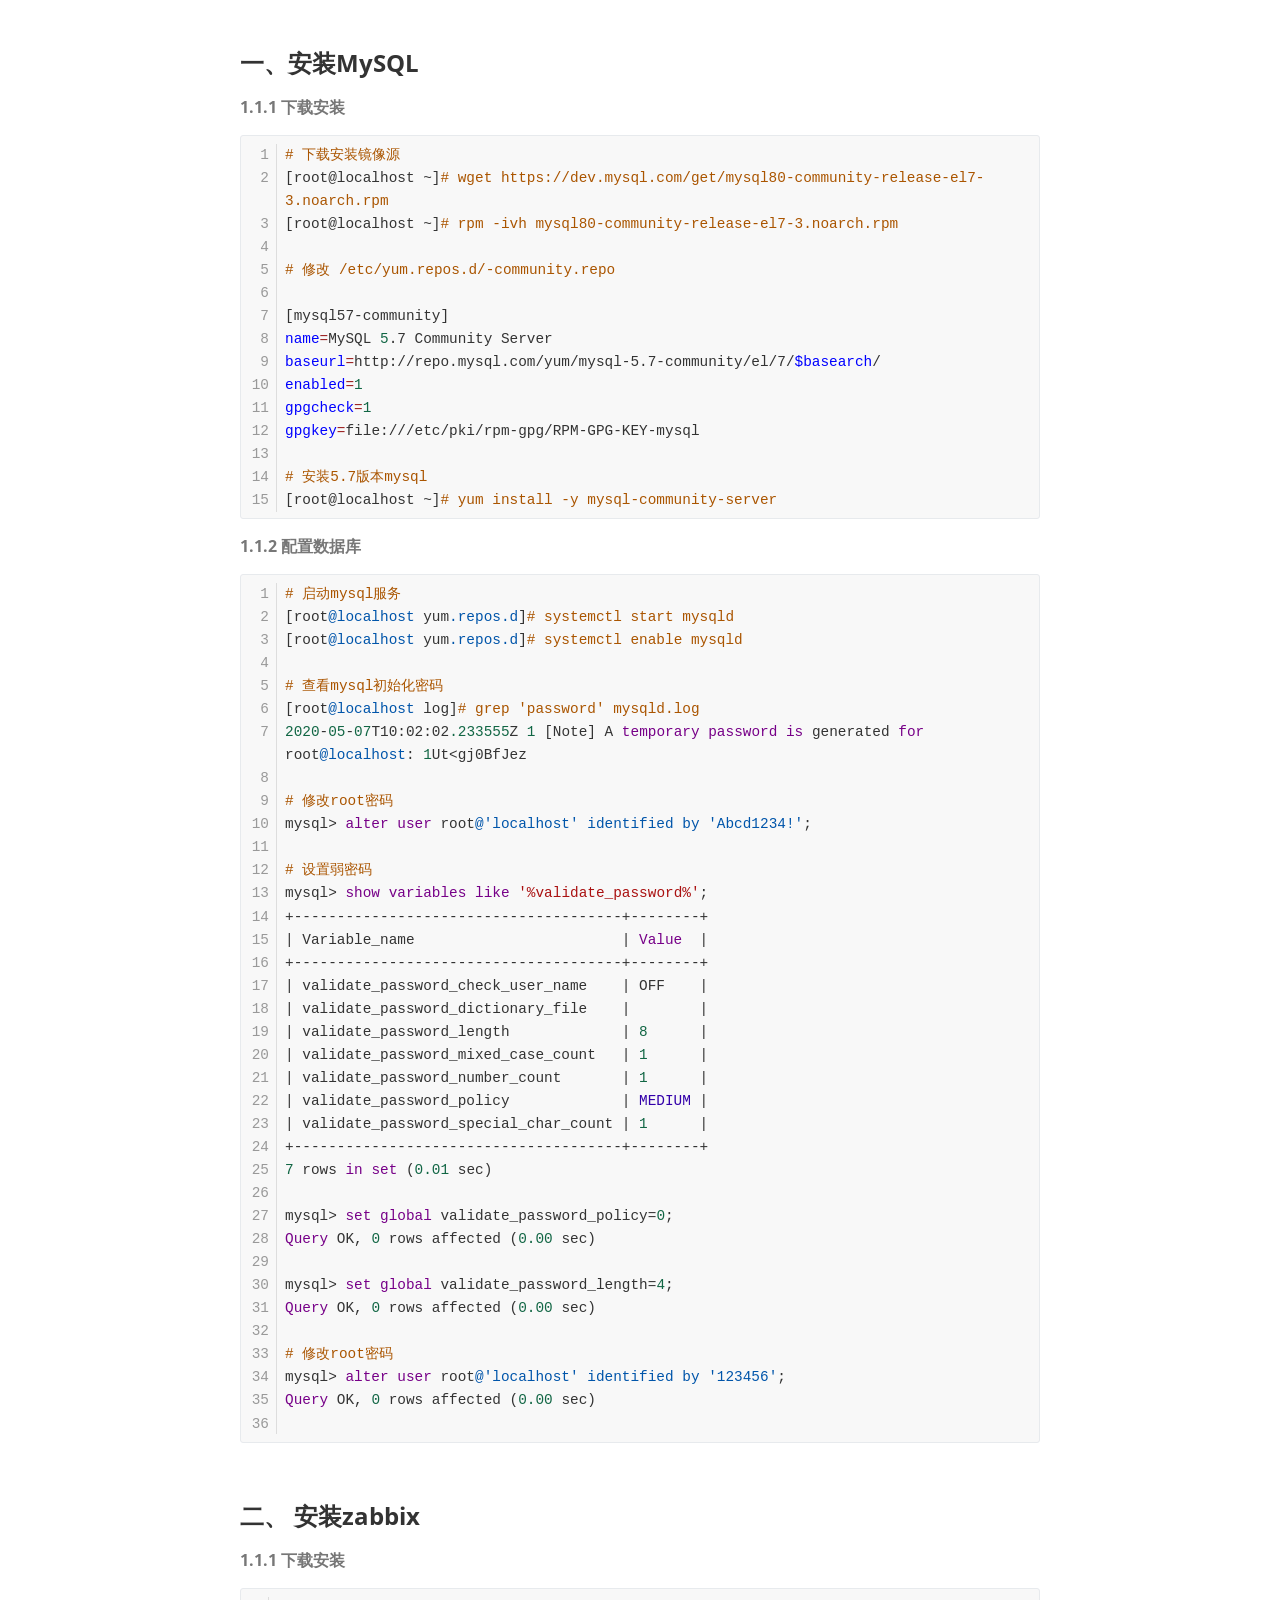
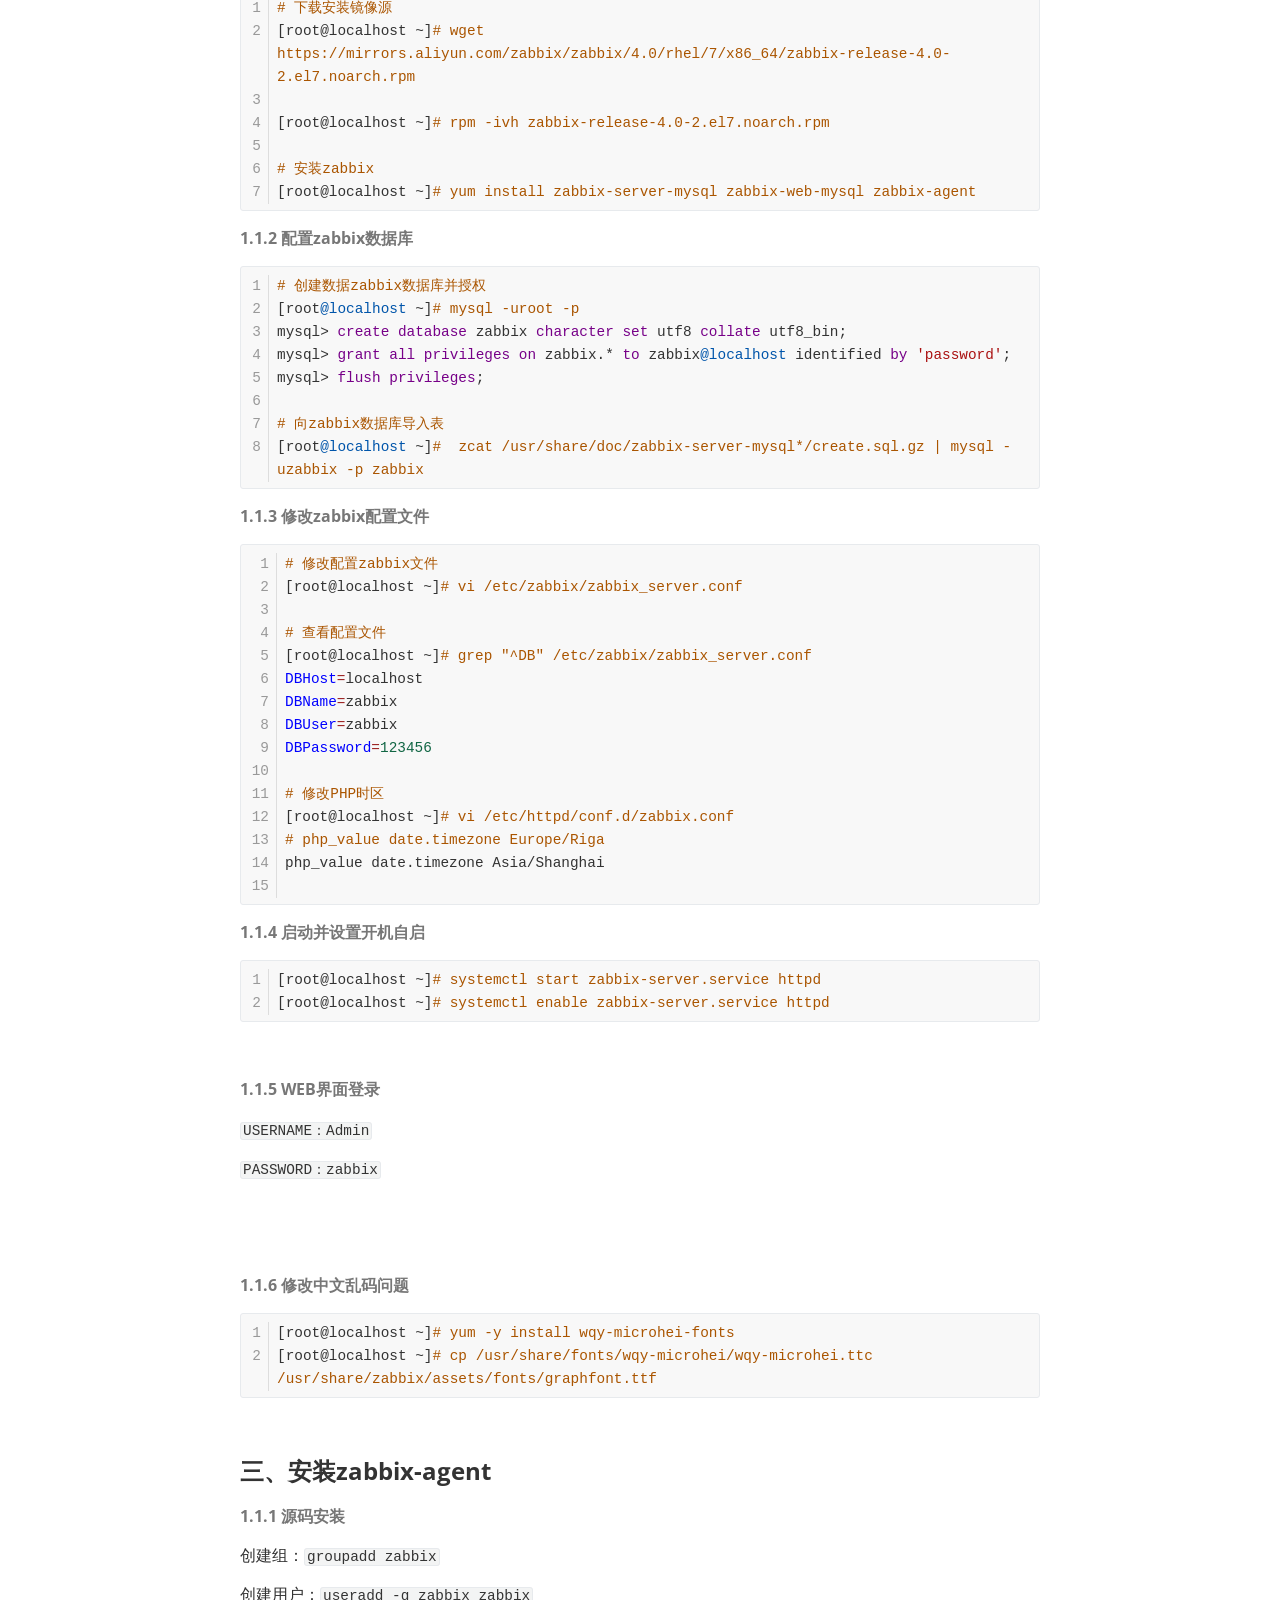
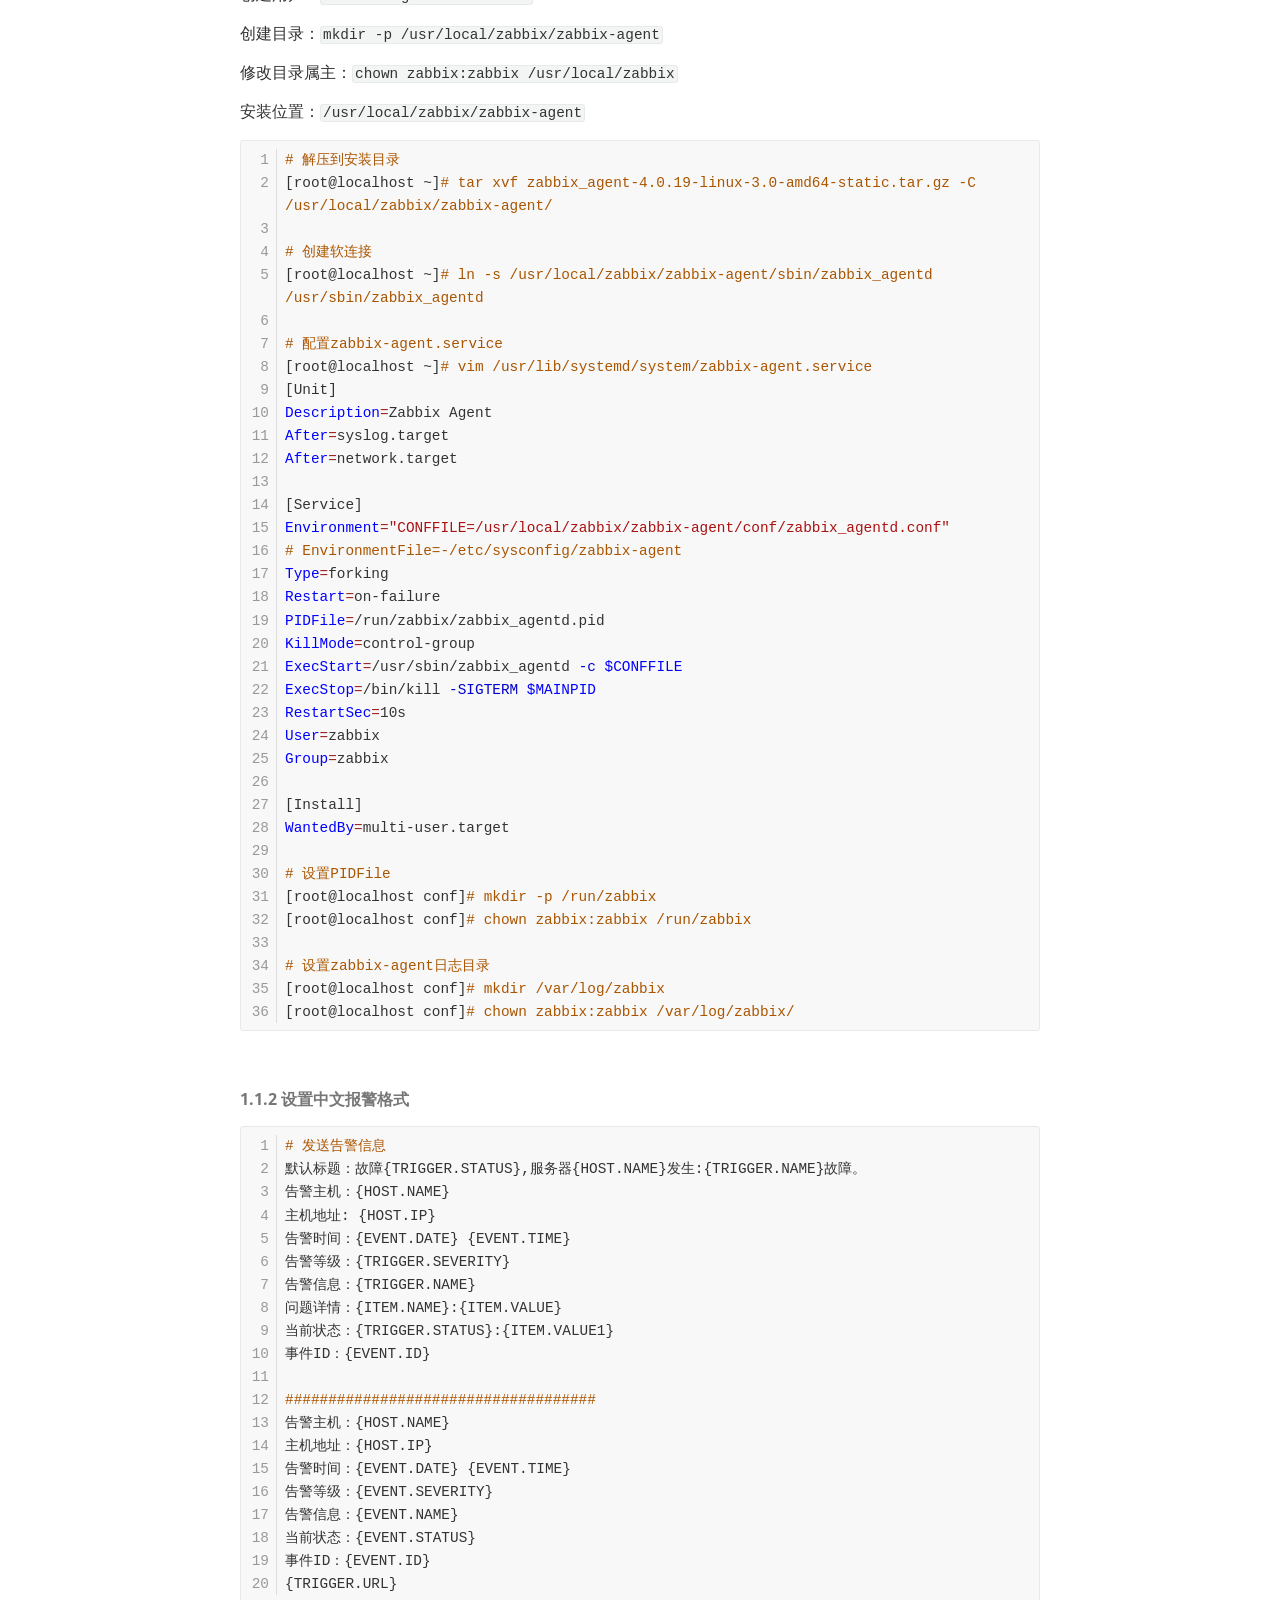
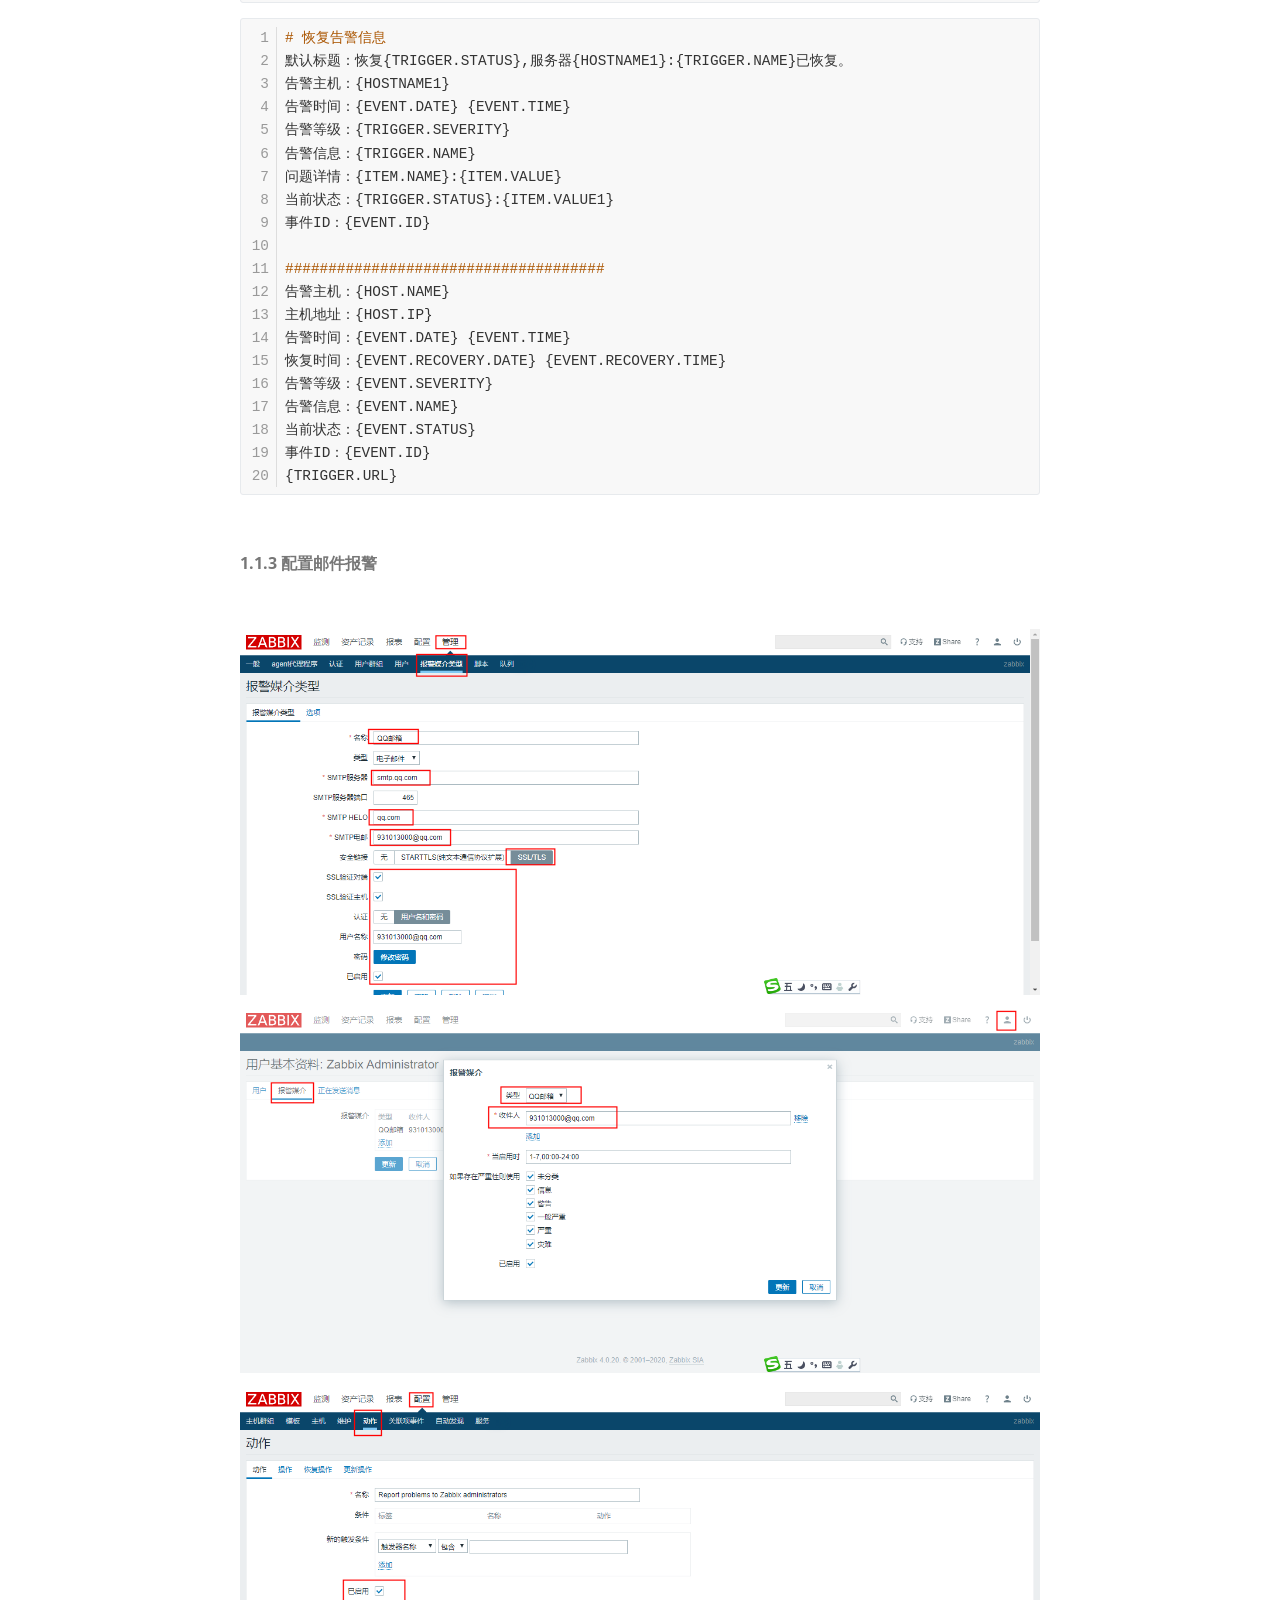
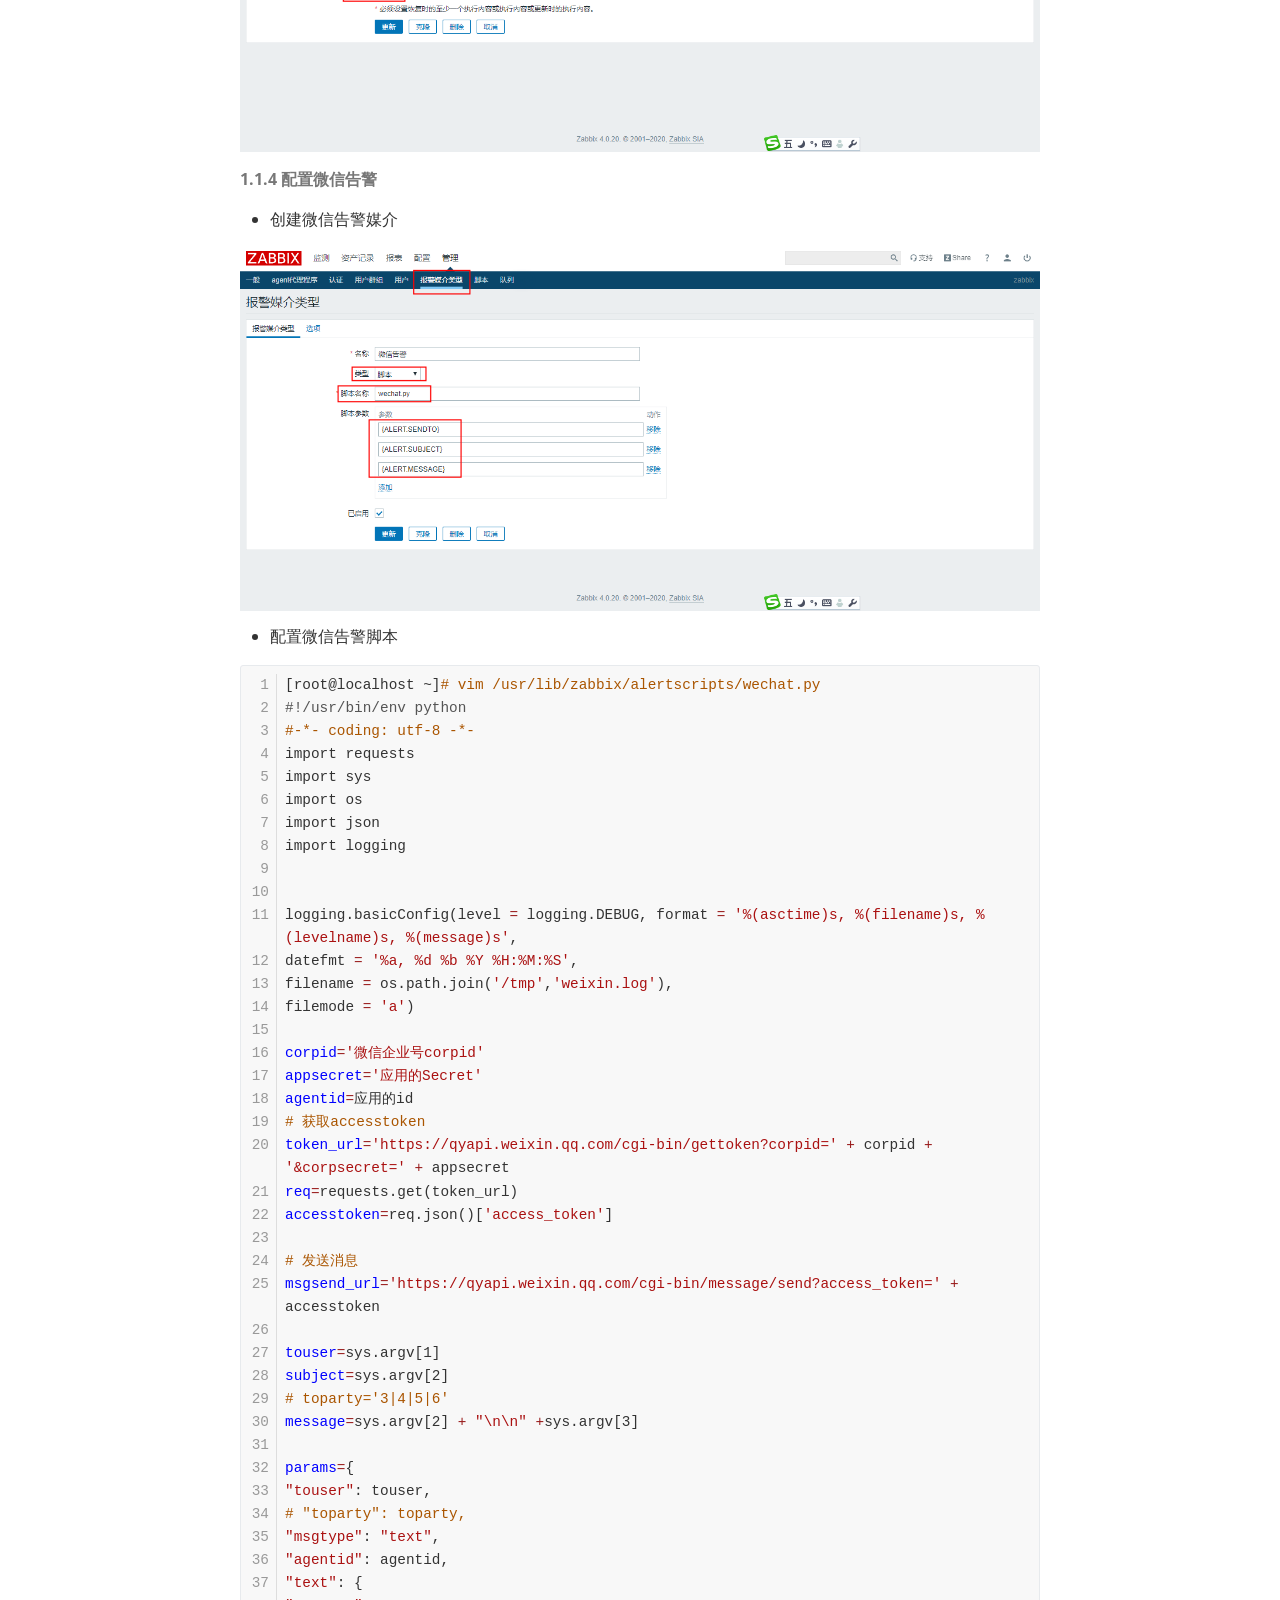
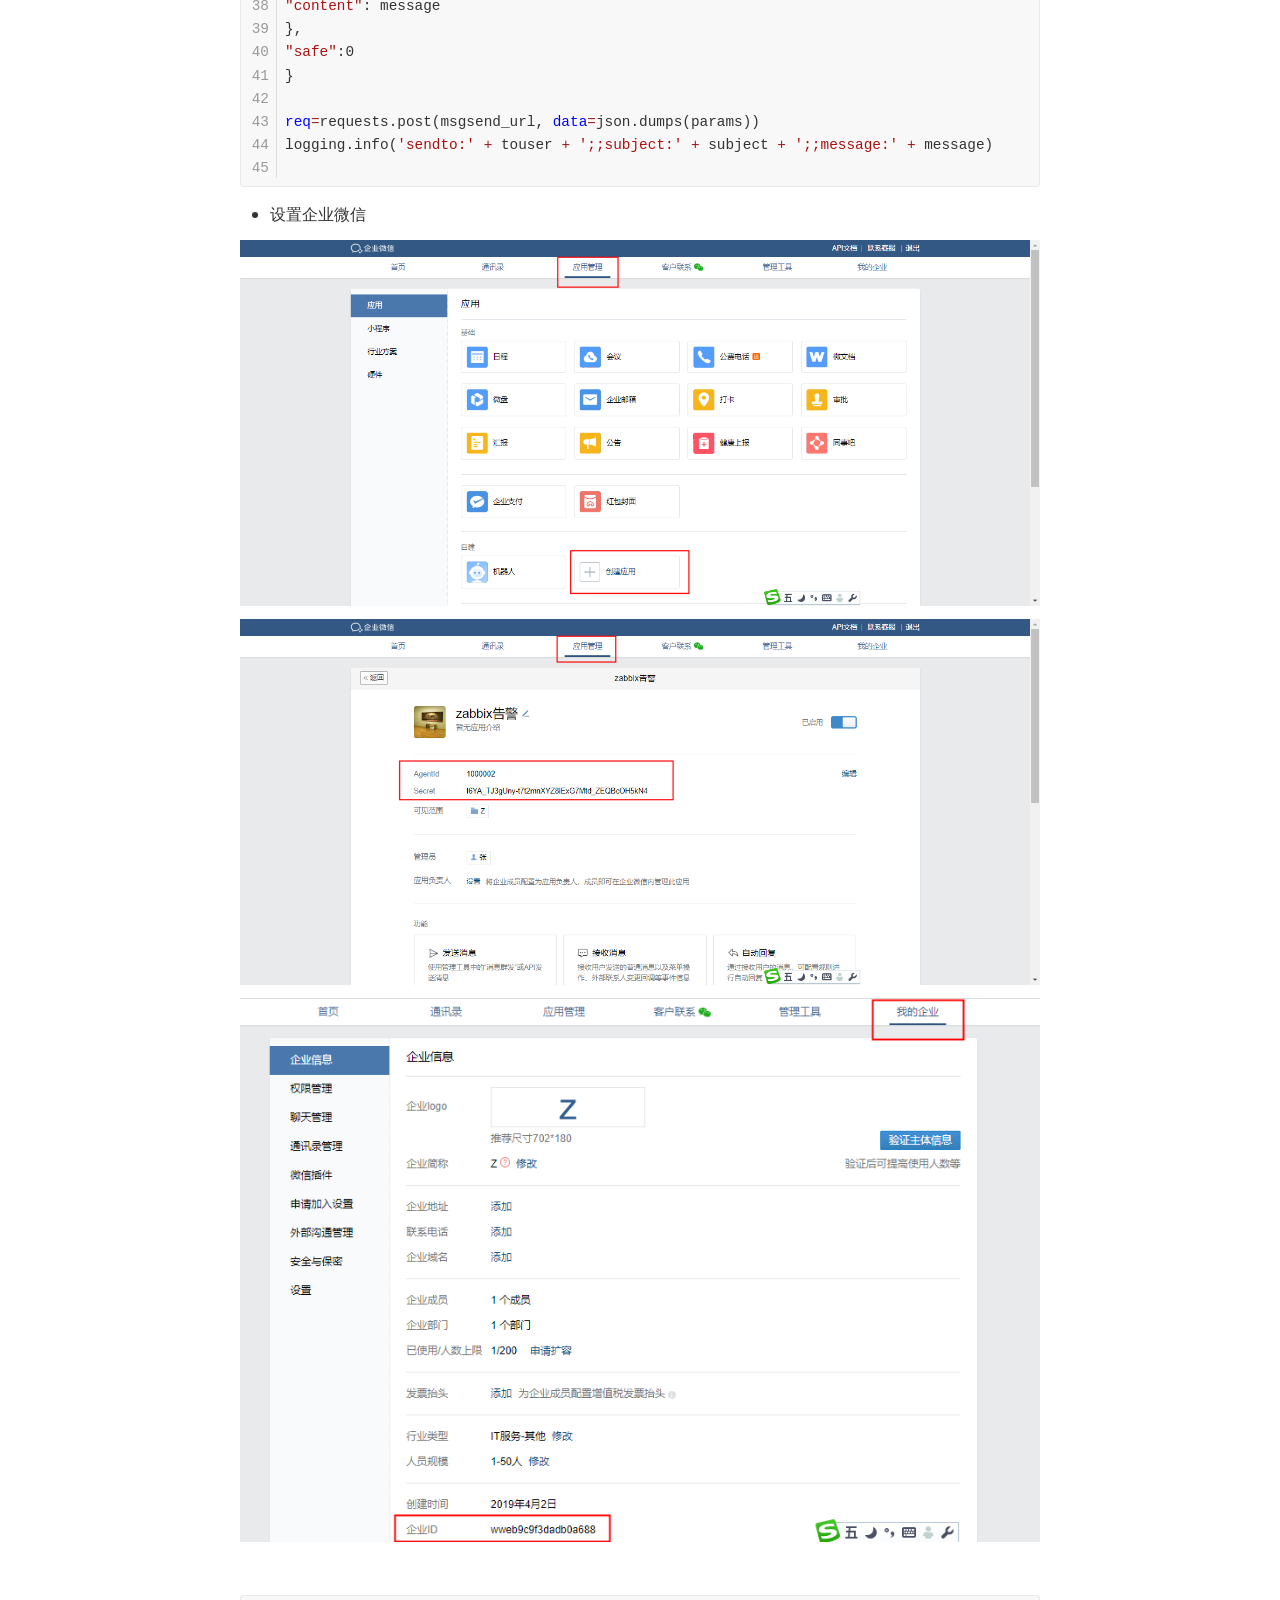
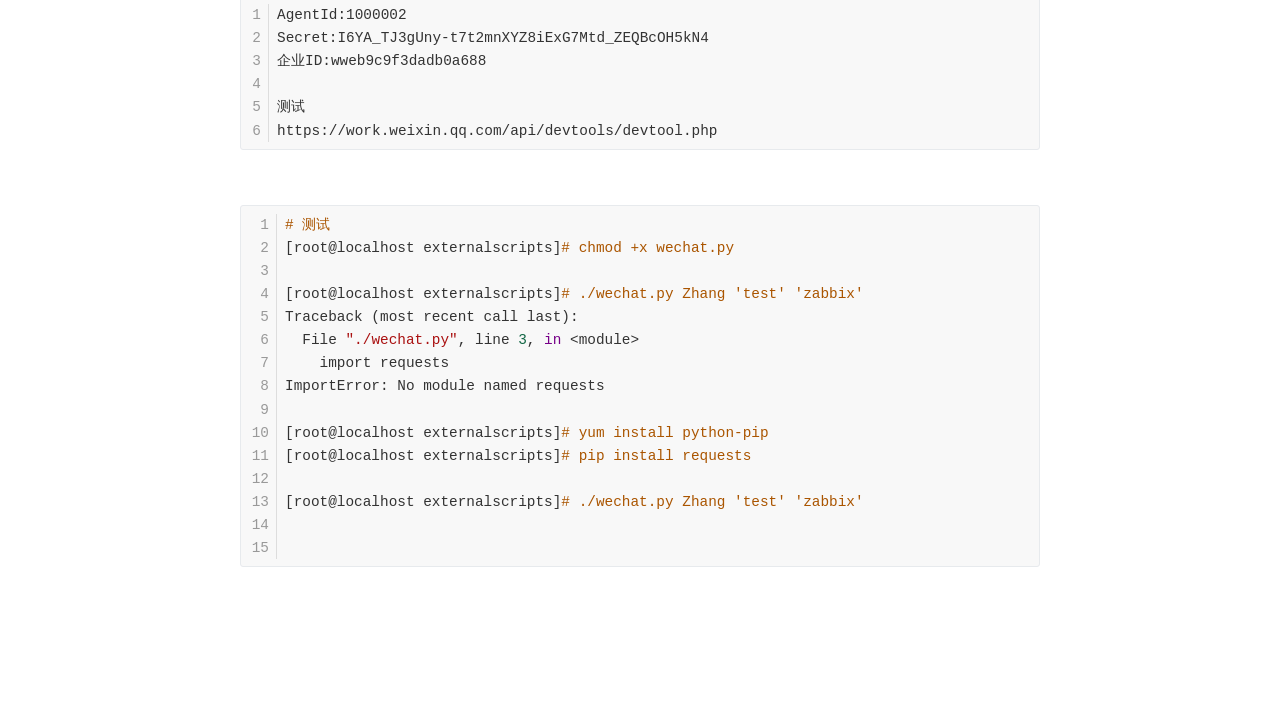
<file: profile/zabbix/zabbix.html>
<!doctype html>
<html>
<head>
<meta charset='UTF-8'><meta name='viewport' content='width=device-width initial-scale=1'>
<title>zabbix</title><link href='https://fonts.loli.net/css?family=Open+Sans:400italic,700italic,700,400&subset=latin,latin-ext' rel='stylesheet' type='text/css' /><style type='text/css'>html {overflow-x: initial !important;}:root { --bg-color:#ffffff; --text-color:#333333; --select-text-bg-color:#B5D6FC; --select-text-font-color:auto; --monospace:"Lucida Console",Consolas,"Courier",monospace; }
html { font-size: 14px; background-color: var(--bg-color); color: var(--text-color); font-family: "Helvetica Neue", Helvetica, Arial, sans-serif; -webkit-font-smoothing: antialiased; }
body { margin: 0px; padding: 0px; height: auto; bottom: 0px; top: 0px; left: 0px; right: 0px; font-size: 1rem; line-height: 1.42857; overflow-x: hidden; background: inherit; tab-size: 4; }
iframe { margin: auto; }
a.url { word-break: break-all; }
a:active, a:hover { outline: 0px; }
.in-text-selection, ::selection { text-shadow: none; background: var(--select-text-bg-color); color: var(--select-text-font-color); }
#write { margin: 0px auto; height: auto; width: inherit; word-break: normal; overflow-wrap: break-word; position: relative; white-space: normal; overflow-x: visible; padding-top: 40px; }
#write.first-line-indent p { text-indent: 2em; }
#write.first-line-indent li p, #write.first-line-indent p * { text-indent: 0px; }
#write.first-line-indent li { margin-left: 2em; }
.for-image #write { padding-left: 8px; padding-right: 8px; }
body.typora-export { padding-left: 30px; padding-right: 30px; }
.typora-export .footnote-line, .typora-export li, .typora-export p { white-space: pre-wrap; }
@media screen and (max-width: 500px) {
  body.typora-export { padding-left: 0px; padding-right: 0px; }
  #write { padding-left: 20px; padding-right: 20px; }
  .CodeMirror-sizer { margin-left: 0px !important; }
  .CodeMirror-gutters { display: none !important; }
}
#write li > figure:last-child { margin-bottom: 0.5rem; }
#write ol, #write ul { position: relative; }
img { max-width: 100%; vertical-align: middle; }
button, input, select, textarea { color: inherit; font: inherit; }
input[type="checkbox"], input[type="radio"] { line-height: normal; padding: 0px; }
*, ::after, ::before { box-sizing: border-box; }
#write h1, #write h2, #write h3, #write h4, #write h5, #write h6, #write p, #write pre { width: inherit; }
#write h1, #write h2, #write h3, #write h4, #write h5, #write h6, #write p { position: relative; }
p { line-height: inherit; }
h1, h2, h3, h4, h5, h6 { break-after: avoid-page; break-inside: avoid; orphans: 2; }
p { orphans: 4; }
h1 { font-size: 2rem; }
h2 { font-size: 1.8rem; }
h3 { font-size: 1.6rem; }
h4 { font-size: 1.4rem; }
h5 { font-size: 1.2rem; }
h6 { font-size: 1rem; }
.md-math-block, .md-rawblock, h1, h2, h3, h4, h5, h6, p { margin-top: 1rem; margin-bottom: 1rem; }
.hidden { display: none; }
.md-blockmeta { color: rgb(204, 204, 204); font-weight: 700; font-style: italic; }
a { cursor: pointer; }
sup.md-footnote { padding: 2px 4px; background-color: rgba(238, 238, 238, 0.7); color: rgb(85, 85, 85); border-radius: 4px; cursor: pointer; }
sup.md-footnote a, sup.md-footnote a:hover { color: inherit; text-transform: inherit; text-decoration: inherit; }
#write input[type="checkbox"] { cursor: pointer; width: inherit; height: inherit; }
figure { overflow-x: auto; margin: 1.2em 0px; max-width: calc(100% + 16px); padding: 0px; }
figure > table { margin: 0px !important; }
tr { break-inside: avoid; break-after: auto; }
thead { display: table-header-group; }
table { border-collapse: collapse; border-spacing: 0px; width: 100%; overflow: auto; break-inside: auto; text-align: left; }
table.md-table td { min-width: 32px; }
.CodeMirror-gutters { border-right: 0px; background-color: inherit; }
.CodeMirror-linenumber { user-select: none; }
.CodeMirror { text-align: left; }
.CodeMirror-placeholder { opacity: 0.3; }
.CodeMirror pre { padding: 0px 4px; }
.CodeMirror-lines { padding: 0px; }
div.hr:focus { cursor: none; }
#write pre { white-space: pre-wrap; }
#write.fences-no-line-wrapping pre { white-space: pre; }
#write pre.ty-contain-cm { white-space: normal; }
.CodeMirror-gutters { margin-right: 4px; }
.md-fences { font-size: 0.9rem; display: block; break-inside: avoid; text-align: left; overflow: visible; white-space: pre; background: inherit; position: relative !important; }
.md-diagram-panel { width: 100%; margin-top: 10px; text-align: center; padding-top: 0px; padding-bottom: 8px; overflow-x: auto; }
#write .md-fences.mock-cm { white-space: pre-wrap; }
.md-fences.md-fences-with-lineno { padding-left: 0px; }
#write.fences-no-line-wrapping .md-fences.mock-cm { white-space: pre; overflow-x: auto; }
.md-fences.mock-cm.md-fences-with-lineno { padding-left: 8px; }
.CodeMirror-line, twitterwidget { break-inside: avoid; }
.footnotes { opacity: 0.8; font-size: 0.9rem; margin-top: 1em; margin-bottom: 1em; }
.footnotes + .footnotes { margin-top: 0px; }
.md-reset { margin: 0px; padding: 0px; border: 0px; outline: 0px; vertical-align: top; background: 0px 0px; text-decoration: none; text-shadow: none; float: none; position: static; width: auto; height: auto; white-space: nowrap; cursor: inherit; -webkit-tap-highlight-color: transparent; line-height: normal; font-weight: 400; text-align: left; box-sizing: content-box; direction: ltr; }
li div { padding-top: 0px; }
blockquote { margin: 1rem 0px; }
li .mathjax-block, li p { margin: 0.5rem 0px; }
li { margin: 0px; position: relative; }
blockquote > :last-child { margin-bottom: 0px; }
blockquote > :first-child, li > :first-child { margin-top: 0px; }
.footnotes-area { color: rgb(136, 136, 136); margin-top: 0.714rem; padding-bottom: 0.143rem; white-space: normal; }
#write .footnote-line { white-space: pre-wrap; }
@media print {
  body, html { border: 1px solid transparent; height: 99%; break-after: avoid; break-before: avoid; }
  #write { margin-top: 0px; padding-top: 0px; border-color: transparent !important; }
  .typora-export * { -webkit-print-color-adjust: exact; }
  html.blink-to-pdf { font-size: 13px; }
  .typora-export #write { padding-left: 32px; padding-right: 32px; padding-bottom: 0px; break-after: avoid; }
  .typora-export #write::after { height: 0px; }
}
.footnote-line { margin-top: 0.714em; font-size: 0.7em; }
a img, img a { cursor: pointer; }
pre.md-meta-block { font-size: 0.8rem; min-height: 0.8rem; white-space: pre-wrap; background: rgb(204, 204, 204); display: block; overflow-x: hidden; }
p > .md-image:only-child:not(.md-img-error) img, p > img:only-child { display: block; margin: auto; }
p > .md-image:only-child { display: inline-block; width: 100%; }
#write .MathJax_Display { margin: 0.8em 0px 0px; }
.md-math-block { width: 100%; }
.md-math-block:not(:empty)::after { display: none; }
[contenteditable="true"]:active, [contenteditable="true"]:focus { outline: 0px; box-shadow: none; }
.md-task-list-item { position: relative; list-style-type: none; }
.task-list-item.md-task-list-item { padding-left: 0px; }
.md-task-list-item > input { position: absolute; top: 0px; left: 0px; margin-left: -1.2em; margin-top: calc(1em - 10px); border: none; }
.math { font-size: 1rem; }
.md-toc { min-height: 3.58rem; position: relative; font-size: 0.9rem; border-radius: 10px; }
.md-toc-content { position: relative; margin-left: 0px; }
.md-toc-content::after, .md-toc::after { display: none; }
.md-toc-item { display: block; color: rgb(65, 131, 196); }
.md-toc-item a { text-decoration: none; }
.md-toc-inner:hover { text-decoration: underline; }
.md-toc-inner { display: inline-block; cursor: pointer; }
.md-toc-h1 .md-toc-inner { margin-left: 0px; font-weight: 700; }
.md-toc-h2 .md-toc-inner { margin-left: 2em; }
.md-toc-h3 .md-toc-inner { margin-left: 4em; }
.md-toc-h4 .md-toc-inner { margin-left: 6em; }
.md-toc-h5 .md-toc-inner { margin-left: 8em; }
.md-toc-h6 .md-toc-inner { margin-left: 10em; }
@media screen and (max-width: 48em) {
  .md-toc-h3 .md-toc-inner { margin-left: 3.5em; }
  .md-toc-h4 .md-toc-inner { margin-left: 5em; }
  .md-toc-h5 .md-toc-inner { margin-left: 6.5em; }
  .md-toc-h6 .md-toc-inner { margin-left: 8em; }
}
a.md-toc-inner { font-size: inherit; font-style: inherit; font-weight: inherit; line-height: inherit; }
.footnote-line a:not(.reversefootnote) { color: inherit; }
.md-attr { display: none; }
.md-fn-count::after { content: "."; }
code, pre, samp, tt { font-family: var(--monospace); }
kbd { margin: 0px 0.1em; padding: 0.1em 0.6em; font-size: 0.8em; color: rgb(36, 39, 41); background: rgb(255, 255, 255); border: 1px solid rgb(173, 179, 185); border-radius: 3px; box-shadow: rgba(12, 13, 14, 0.2) 0px 1px 0px, rgb(255, 255, 255) 0px 0px 0px 2px inset; white-space: nowrap; vertical-align: middle; }
.md-comment { color: rgb(162, 127, 3); opacity: 0.8; font-family: var(--monospace); }
code { text-align: left; vertical-align: initial; }
a.md-print-anchor { white-space: pre !important; border-width: initial !important; border-style: none !important; border-color: initial !important; display: inline-block !important; position: absolute !important; width: 1px !important; right: 0px !important; outline: 0px !important; background: 0px 0px !important; text-decoration: initial !important; text-shadow: initial !important; }
.md-inline-math .MathJax_SVG .noError { display: none !important; }
.html-for-mac .inline-math-svg .MathJax_SVG { vertical-align: 0.2px; }
.md-math-block .MathJax_SVG_Display { text-align: center; margin: 0px; position: relative; text-indent: 0px; max-width: none; max-height: none; min-height: 0px; min-width: 100%; width: auto; overflow-y: hidden; display: block !important; }
.MathJax_SVG_Display, .md-inline-math .MathJax_SVG_Display { width: auto; margin: inherit; display: inline-block !important; }
.MathJax_SVG .MJX-monospace { font-family: var(--monospace); }
.MathJax_SVG .MJX-sans-serif { font-family: sans-serif; }
.MathJax_SVG { display: inline; font-style: normal; font-weight: 400; line-height: normal; zoom: 90%; text-indent: 0px; text-align: left; text-transform: none; letter-spacing: normal; word-spacing: normal; overflow-wrap: normal; white-space: nowrap; float: none; direction: ltr; max-width: none; max-height: none; min-width: 0px; min-height: 0px; border: 0px; padding: 0px; margin: 0px; }
.MathJax_SVG * { transition: none 0s ease 0s; }
.MathJax_SVG_Display svg { vertical-align: middle !important; margin-bottom: 0px !important; margin-top: 0px !important; }
.os-windows.monocolor-emoji .md-emoji { font-family: "Segoe UI Symbol", sans-serif; }
.md-diagram-panel > svg { max-width: 100%; }
[lang="mermaid"] svg, [lang="flow"] svg { max-width: 100%; height: auto; }
[lang="mermaid"] .node text { font-size: 1rem; }
table tr th { border-bottom: 0px; }
video { max-width: 100%; display: block; margin: 0px auto; }
iframe { max-width: 100%; width: 100%; border: none; }
.highlight td, .highlight tr { border: 0px; }
svg[id^="mermaidChart"] { line-height: 1em; }
mark { background: rgb(255, 255, 0); color: rgb(0, 0, 0); }
.md-html-inline .md-plain, .md-html-inline strong, mark .md-inline-math, mark strong { color: inherit; }
mark .md-meta { color: rgb(0, 0, 0); opacity: 0.3 !important; }


.CodeMirror { height: auto; }
.CodeMirror.cm-s-inner { background: inherit; }
.CodeMirror-scroll { overflow: auto hidden; z-index: 3; }
.CodeMirror-gutter-filler, .CodeMirror-scrollbar-filler { background-color: rgb(255, 255, 255); }
.CodeMirror-gutters { border-right: 1px solid rgb(221, 221, 221); background: inherit; white-space: nowrap; }
.CodeMirror-linenumber { padding: 0px 3px 0px 5px; text-align: right; color: rgb(153, 153, 153); }
.cm-s-inner .cm-keyword { color: rgb(119, 0, 136); }
.cm-s-inner .cm-atom, .cm-s-inner.cm-atom { color: rgb(34, 17, 153); }
.cm-s-inner .cm-number { color: rgb(17, 102, 68); }
.cm-s-inner .cm-def { color: rgb(0, 0, 255); }
.cm-s-inner .cm-variable { color: rgb(0, 0, 0); }
.cm-s-inner .cm-variable-2 { color: rgb(0, 85, 170); }
.cm-s-inner .cm-variable-3 { color: rgb(0, 136, 85); }
.cm-s-inner .cm-string { color: rgb(170, 17, 17); }
.cm-s-inner .cm-property { color: rgb(0, 0, 0); }
.cm-s-inner .cm-operator { color: rgb(152, 26, 26); }
.cm-s-inner .cm-comment, .cm-s-inner.cm-comment { color: rgb(170, 85, 0); }
.cm-s-inner .cm-string-2 { color: rgb(255, 85, 0); }
.cm-s-inner .cm-meta { color: rgb(85, 85, 85); }
.cm-s-inner .cm-qualifier { color: rgb(85, 85, 85); }
.cm-s-inner .cm-builtin { color: rgb(51, 0, 170); }
.cm-s-inner .cm-bracket { color: rgb(153, 153, 119); }
.cm-s-inner .cm-tag { color: rgb(17, 119, 0); }
.cm-s-inner .cm-attribute { color: rgb(0, 0, 204); }
.cm-s-inner .cm-header, .cm-s-inner.cm-header { color: rgb(0, 0, 255); }
.cm-s-inner .cm-quote, .cm-s-inner.cm-quote { color: rgb(0, 153, 0); }
.cm-s-inner .cm-hr, .cm-s-inner.cm-hr { color: rgb(153, 153, 153); }
.cm-s-inner .cm-link, .cm-s-inner.cm-link { color: rgb(0, 0, 204); }
.cm-negative { color: rgb(221, 68, 68); }
.cm-positive { color: rgb(34, 153, 34); }
.cm-header, .cm-strong { font-weight: 700; }
.cm-del { text-decoration: line-through; }
.cm-em { font-style: italic; }
.cm-link { text-decoration: underline; }
.cm-error { color: red; }
.cm-invalidchar { color: red; }
.cm-constant { color: rgb(38, 139, 210); }
.cm-defined { color: rgb(181, 137, 0); }
div.CodeMirror span.CodeMirror-matchingbracket { color: rgb(0, 255, 0); }
div.CodeMirror span.CodeMirror-nonmatchingbracket { color: rgb(255, 34, 34); }
.cm-s-inner .CodeMirror-activeline-background { background: inherit; }
.CodeMirror { position: relative; overflow: hidden; }
.CodeMirror-scroll { height: 100%; outline: 0px; position: relative; box-sizing: content-box; background: inherit; }
.CodeMirror-sizer { position: relative; }
.CodeMirror-gutter-filler, .CodeMirror-hscrollbar, .CodeMirror-scrollbar-filler, .CodeMirror-vscrollbar { position: absolute; z-index: 6; display: none; }
.CodeMirror-vscrollbar { right: 0px; top: 0px; overflow: hidden; }
.CodeMirror-hscrollbar { bottom: 0px; left: 0px; overflow: hidden; }
.CodeMirror-scrollbar-filler { right: 0px; bottom: 0px; }
.CodeMirror-gutter-filler { left: 0px; bottom: 0px; }
.CodeMirror-gutters { position: absolute; left: 0px; top: 0px; padding-bottom: 30px; z-index: 3; }
.CodeMirror-gutter { white-space: normal; height: 100%; box-sizing: content-box; padding-bottom: 30px; margin-bottom: -32px; display: inline-block; }
.CodeMirror-gutter-wrapper { position: absolute; z-index: 4; background: 0px 0px !important; border: none !important; }
.CodeMirror-gutter-background { position: absolute; top: 0px; bottom: 0px; z-index: 4; }
.CodeMirror-gutter-elt { position: absolute; cursor: default; z-index: 4; }
.CodeMirror-lines { cursor: text; }
.CodeMirror pre { border-radius: 0px; border-width: 0px; background: 0px 0px; font-family: inherit; font-size: inherit; margin: 0px; white-space: pre; overflow-wrap: normal; color: inherit; z-index: 2; position: relative; overflow: visible; }
.CodeMirror-wrap pre { overflow-wrap: break-word; white-space: pre-wrap; word-break: normal; }
.CodeMirror-code pre { border-right: 30px solid transparent; width: fit-content; }
.CodeMirror-wrap .CodeMirror-code pre { border-right: none; width: auto; }
.CodeMirror-linebackground { position: absolute; left: 0px; right: 0px; top: 0px; bottom: 0px; z-index: 0; }
.CodeMirror-linewidget { position: relative; z-index: 2; overflow: auto; }
.CodeMirror-wrap .CodeMirror-scroll { overflow-x: hidden; }
.CodeMirror-measure { position: absolute; width: 100%; height: 0px; overflow: hidden; visibility: hidden; }
.CodeMirror-measure pre { position: static; }
.CodeMirror div.CodeMirror-cursor { position: absolute; visibility: hidden; border-right: none; width: 0px; }
.CodeMirror div.CodeMirror-cursor { visibility: hidden; }
.CodeMirror-focused div.CodeMirror-cursor { visibility: inherit; }
.cm-searching { background: rgba(255, 255, 0, 0.4); }
@media print {
  .CodeMirror div.CodeMirror-cursor { visibility: hidden; }
}


:root {
    --side-bar-bg-color: #fafafa;
    --control-text-color: #777;
}

@include-when-export url(https://fonts.loli.net/css?family=Open+Sans:400italic,700italic,700,400&subset=latin,latin-ext);

html {
    font-size: 16px;
}

body {
    font-family: "Open Sans","Clear Sans","Helvetica Neue",Helvetica,Arial,sans-serif;
    color: rgb(51, 51, 51);
    line-height: 1.6;
}

#write {
    max-width: 860px;
  	margin: 0 auto;
  	padding: 30px;
    padding-bottom: 100px;
}
#write > ul:first-child,
#write > ol:first-child{
    margin-top: 30px;
}

a {
    color: #4183C4;
}
h1,
h2,
h3,
h4,
h5,
h6 {
    position: relative;
    margin-top: 1rem;
    margin-bottom: 1rem;
    font-weight: bold;
    line-height: 1.4;
    cursor: text;
}
h1:hover a.anchor,
h2:hover a.anchor,
h3:hover a.anchor,
h4:hover a.anchor,
h5:hover a.anchor,
h6:hover a.anchor {
    text-decoration: none;
}
h1 tt,
h1 code {
    font-size: inherit;
}
h2 tt,
h2 code {
    font-size: inherit;
}
h3 tt,
h3 code {
    font-size: inherit;
}
h4 tt,
h4 code {
    font-size: inherit;
}
h5 tt,
h5 code {
    font-size: inherit;
}
h6 tt,
h6 code {
    font-size: inherit;
}
h1 {
    padding-bottom: .3em;
    font-size: 2.25em;
    line-height: 1.2;
    border-bottom: 1px solid #eee;
}
h2 {
   padding-bottom: .3em;
    font-size: 1.75em;
    line-height: 1.225;
    border-bottom: 1px solid #eee;
}
h3 {
    font-size: 1.5em;
    line-height: 1.43;
}
h4 {
    font-size: 1.25em;
}
h5 {
    font-size: 1em;
}
h6 {
   font-size: 1em;
    color: #777;
}
p,
blockquote,
ul,
ol,
dl,
table{
    margin: 0.8em 0;
}
li>ol,
li>ul {
    margin: 0 0;
}
hr {
    height: 2px;
    padding: 0;
    margin: 16px 0;
    background-color: #e7e7e7;
    border: 0 none;
    overflow: hidden;
    box-sizing: content-box;
}

li p.first {
    display: inline-block;
}
ul,
ol {
    padding-left: 30px;
}
ul:first-child,
ol:first-child {
    margin-top: 0;
}
ul:last-child,
ol:last-child {
    margin-bottom: 0;
}
blockquote {
    border-left: 4px solid #dfe2e5;
    padding: 0 15px;
    color: #777777;
}
blockquote blockquote {
    padding-right: 0;
}
table {
    padding: 0;
    word-break: initial;
}
table tr {
    border-top: 1px solid #dfe2e5;
    margin: 0;
    padding: 0;
}
table tr:nth-child(2n),
thead {
    background-color: #f8f8f8;
}
table tr th {
    font-weight: bold;
    border: 1px solid #dfe2e5;
    border-bottom: 0;
    margin: 0;
    padding: 6px 13px;
}
table tr td {
    border: 1px solid #dfe2e5;
    margin: 0;
    padding: 6px 13px;
}
table tr th:first-child,
table tr td:first-child {
    margin-top: 0;
}
table tr th:last-child,
table tr td:last-child {
    margin-bottom: 0;
}

.CodeMirror-lines {
    padding-left: 4px;
}

.code-tooltip {
    box-shadow: 0 1px 1px 0 rgba(0,28,36,.3);
    border-top: 1px solid #eef2f2;
}

.md-fences,
code,
tt {
    border: 1px solid #e7eaed;
    background-color: #f8f8f8;
    border-radius: 3px;
    padding: 0;
    padding: 2px 4px 0px 4px;
    font-size: 0.9em;
}

code {
    background-color: #f3f4f4;
    padding: 0 2px 0 2px;
}

.md-fences {
    margin-bottom: 15px;
    margin-top: 15px;
    padding-top: 8px;
    padding-bottom: 6px;
}


.md-task-list-item > input {
  margin-left: -1.3em;
}

@media print {
    html {
        font-size: 13px;
    }
    table,
    pre {
        page-break-inside: avoid;
    }
    pre {
        word-wrap: break-word;
    }
}

.md-fences {
	background-color: #f8f8f8;
}
#write pre.md-meta-block {
	padding: 1rem;
    font-size: 85%;
    line-height: 1.45;
    background-color: #f7f7f7;
    border: 0;
    border-radius: 3px;
    color: #777777;
    margin-top: 0 !important;
}

.mathjax-block>.code-tooltip {
	bottom: .375rem;
}

.md-mathjax-midline {
    background: #fafafa;
}

#write>h3.md-focus:before{
	left: -1.5625rem;
	top: .375rem;
}
#write>h4.md-focus:before{
	left: -1.5625rem;
	top: .285714286rem;
}
#write>h5.md-focus:before{
	left: -1.5625rem;
	top: .285714286rem;
}
#write>h6.md-focus:before{
	left: -1.5625rem;
	top: .285714286rem;
}
.md-image>.md-meta {
    /*border: 1px solid #ddd;*/
    border-radius: 3px;
    padding: 2px 0px 0px 4px;
    font-size: 0.9em;
    color: inherit;
}

.md-tag {
    color: #a7a7a7;
    opacity: 1;
}

.md-toc { 
    margin-top:20px;
    padding-bottom:20px;
}

.sidebar-tabs {
    border-bottom: none;
}

#typora-quick-open {
    border: 1px solid #ddd;
    background-color: #f8f8f8;
}

#typora-quick-open-item {
    background-color: #FAFAFA;
    border-color: #FEFEFE #e5e5e5 #e5e5e5 #eee;
    border-style: solid;
    border-width: 1px;
}

/** focus mode */
.on-focus-mode blockquote {
    border-left-color: rgba(85, 85, 85, 0.12);
}

header, .context-menu, .megamenu-content, footer{
    font-family: "Segoe UI", "Arial", sans-serif;
}

.file-node-content:hover .file-node-icon,
.file-node-content:hover .file-node-open-state{
    visibility: visible;
}

.mac-seamless-mode #typora-sidebar {
    background-color: #fafafa;
    background-color: var(--side-bar-bg-color);
}

.md-lang {
    color: #b4654d;
}

.html-for-mac .context-menu {
    --item-hover-bg-color: #E6F0FE;
}

#md-notification .btn {
    border: 0;
}

.dropdown-menu .divider {
    border-color: #e5e5e5;
}

.ty-preferences .window-content {
    background-color: #fafafa;
}

.ty-preferences .nav-group-item.active {
    color: white;
    background: #999;
}


</style>
</head>
<body class='typora-export os-windows' >
<div  id='write'  class = 'is-node'><h3><a name="一安装mysql" class="md-header-anchor"></a><span>一、安装MySQL</span></h3><h6><a name="111-下载安装" class="md-header-anchor"></a><span>1.1.1 下载安装</span></h6><pre spellcheck="false" class="md-fences md-end-block md-fences-with-lineno ty-contain-cm modeLoaded" lang="shell" style="break-inside: unset;"><div class="CodeMirror cm-s-inner CodeMirror-wrap" lang="shell"><div style="overflow: hidden; position: relative; width: 3px; height: 0px; top: 0px; left: 44px;"><textarea autocorrect="off" autocapitalize="off" spellcheck="false" tabindex="0" style="position: absolute; bottom: -1em; padding: 0px; width: 1000px; height: 1em; outline: none;"></textarea></div><div class="CodeMirror-scrollbar-filler" cm-not-content="true"></div><div class="CodeMirror-gutter-filler" cm-not-content="true"></div><div class="CodeMirror-scroll" tabindex="-1"><div class="CodeMirror-sizer" style="margin-left: 36px; margin-bottom: 0px; border-right-width: 0px; padding-right: 0px; padding-bottom: 0px;"><div style="position: relative; top: 0px;"><div class="CodeMirror-lines" role="presentation"><div role="presentation" style="position: relative; outline: none;"><div class="CodeMirror-measure"><span><span>​</span>x</span></div><div class="CodeMirror-measure"></div><div style="position: relative; z-index: 1;"></div><div class="CodeMirror-code" role="presentation" style=""><div class="CodeMirror-activeline" style="position: relative;"><div class="CodeMirror-activeline-background CodeMirror-linebackground"></div><div class="CodeMirror-gutter-background CodeMirror-activeline-gutter" style="left: -36px; width: 36px;"></div><div class="CodeMirror-gutter-wrapper CodeMirror-activeline-gutter" style="left: -36px;"><div class="CodeMirror-linenumber CodeMirror-gutter-elt CodeMirror-linenumber-show" style="left: 0px; width: 27px;">1</div></div><pre class=" CodeMirror-line " role="presentation"><span role="presentation" style="padding-right: 0.1px;"><span class="cm-comment"># 下载安装镜像源</span></span></pre></div><div style="position: relative;"><div class="CodeMirror-gutter-wrapper" style="left: -36px;"><div class="CodeMirror-linenumber CodeMirror-gutter-elt" style="left: 0px; width: 27px;">2</div></div><pre class=" CodeMirror-line " role="presentation"><span role="presentation" style="padding-right: 0.1px;">[root@localhost ~]<span class="cm-comment"># wget https://dev.mysql.com/get/mysql80-community-release-el7-3.noarch.rpm</span></span></pre></div><div style="position: relative;"><div class="CodeMirror-gutter-wrapper" style="left: -36px;"><div class="CodeMirror-linenumber CodeMirror-gutter-elt" style="left: 0px; width: 27px;">3</div></div><pre class=" CodeMirror-line " role="presentation"><span role="presentation" style="padding-right: 0.1px;">[root@localhost ~]<span class="cm-comment"># rpm -ivh mysql80-community-release-el7-3.noarch.rpm</span></span></pre></div><div style="position: relative;"><div class="CodeMirror-gutter-wrapper" style="left: -36px;"><div class="CodeMirror-linenumber CodeMirror-gutter-elt" style="left: 0px; width: 27px;">4</div></div><pre class=" CodeMirror-line " role="presentation"><span role="presentation" style="padding-right: 0.1px;"><span cm-text="">​</span></span></pre></div><div style="position: relative;"><div class="CodeMirror-gutter-wrapper" style="left: -36px;"><div class="CodeMirror-linenumber CodeMirror-gutter-elt" style="left: 0px; width: 27px;">5</div></div><pre class=" CodeMirror-line " role="presentation"><span role="presentation" style="padding-right: 0.1px;"><span class="cm-comment"># 修改 /etc/yum.repos.d/-community.repo</span></span></pre></div><div style="position: relative;"><div class="CodeMirror-gutter-wrapper" style="left: -36px;"><div class="CodeMirror-linenumber CodeMirror-gutter-elt" style="left: 0px; width: 27px;">6</div></div><pre class=" CodeMirror-line " role="presentation"><span role="presentation" style="padding-right: 0.1px;"><span cm-text="">​</span></span></pre></div><div style="position: relative;"><div class="CodeMirror-gutter-wrapper" style="left: -36px;"><div class="CodeMirror-linenumber CodeMirror-gutter-elt" style="left: 0px; width: 27px;">7</div></div><pre class=" CodeMirror-line " role="presentation"><span role="presentation" style="padding-right: 0.1px;">[mysql57-community]</span></pre></div><div style="position: relative;"><div class="CodeMirror-gutter-wrapper" style="left: -36px;"><div class="CodeMirror-linenumber CodeMirror-gutter-elt" style="left: 0px; width: 27px;">8</div></div><pre class=" CodeMirror-line " role="presentation"><span role="presentation" style="padding-right: 0.1px;"><span class="cm-def">name</span><span class="cm-operator">=</span>MySQL <span class="cm-number">5</span>.7 Community Server</span></pre></div><div style="position: relative;"><div class="CodeMirror-gutter-wrapper" style="left: -36px;"><div class="CodeMirror-linenumber CodeMirror-gutter-elt" style="left: 0px; width: 27px;">9</div></div><pre class=" CodeMirror-line " role="presentation"><span role="presentation" style="padding-right: 0.1px;"><span class="cm-def">baseurl</span><span class="cm-operator">=</span>http://repo.mysql.com/yum/mysql-5.7-community/el/7/<span class="cm-def">$basearch</span>/</span></pre></div><div style="position: relative;"><div class="CodeMirror-gutter-wrapper" style="left: -36px;"><div class="CodeMirror-linenumber CodeMirror-gutter-elt CodeMirror-linenumber-show" style="left: 0px; width: 27px;">10</div></div><pre class=" CodeMirror-line " role="presentation"><span role="presentation" style="padding-right: 0.1px;"><span class="cm-def">enabled</span><span class="cm-operator">=</span><span class="cm-number">1</span></span></pre></div><div style="position: relative;"><div class="CodeMirror-gutter-wrapper" style="left: -36px;"><div class="CodeMirror-linenumber CodeMirror-gutter-elt" style="left: 0px; width: 27px;">11</div></div><pre class=" CodeMirror-line " role="presentation"><span role="presentation" style="padding-right: 0.1px;"><span class="cm-def">gpgcheck</span><span class="cm-operator">=</span><span class="cm-number">1</span></span></pre></div><div style="position: relative;"><div class="CodeMirror-gutter-wrapper" style="left: -36px;"><div class="CodeMirror-linenumber CodeMirror-gutter-elt" style="left: 0px; width: 27px;">12</div></div><pre class=" CodeMirror-line " role="presentation"><span role="presentation" style="padding-right: 0.1px;"><span class="cm-def">gpgkey</span><span class="cm-operator">=</span>file:///etc/pki/rpm-gpg/RPM-GPG-KEY-mysql</span></pre></div><div style="position: relative;"><div class="CodeMirror-gutter-wrapper" style="left: -36px;"><div class="CodeMirror-linenumber CodeMirror-gutter-elt" style="left: 0px; width: 27px;">13</div></div><pre class=" CodeMirror-line " role="presentation"><span role="presentation" style="padding-right: 0.1px;"><span cm-text="">​</span></span></pre></div><div style="position: relative;"><div class="CodeMirror-gutter-wrapper" style="left: -36px;"><div class="CodeMirror-linenumber CodeMirror-gutter-elt" style="left: 0px; width: 27px;">14</div></div><pre class=" CodeMirror-line " role="presentation"><span role="presentation" style="padding-right: 0.1px;"><span class="cm-comment"># 安装5.7版本mysql</span></span></pre></div><div style="position: relative;"><div class="CodeMirror-gutter-wrapper" style="left: -36px;"><div class="CodeMirror-linenumber CodeMirror-gutter-elt CodeMirror-linenumber-show" style="left: 0px; width: 27px;">15</div></div><pre class=" CodeMirror-line " role="presentation"><span role="presentation" style="padding-right: 0.1px;">[root@localhost ~]<span class="cm-comment"># yum install -y mysql-community-server</span></span></pre></div></div></div></div></div></div><div style="position: absolute; height: 0px; width: 1px; border-bottom: 0px solid transparent; top: 368px;"></div><div class="CodeMirror-gutters" style="height: 368px;"><div class="CodeMirror-gutter CodeMirror-linenumbers" style="width: 35px;"></div></div></div></div></pre><h6><a name="112-配置数据库" class="md-header-anchor"></a><span>1.1.2 配置数据库</span></h6><pre spellcheck="false" class="md-fences md-end-block md-fences-with-lineno ty-contain-cm modeLoaded" lang="mysql" style="break-inside: unset;"><div class="CodeMirror cm-s-inner CodeMirror-wrap" lang="mysql"><div style="overflow: hidden; position: relative; width: 3px; height: 0px; top: 0px; left: 44px;"><textarea autocorrect="off" autocapitalize="off" spellcheck="false" tabindex="0" style="position: absolute; bottom: -1em; padding: 0px; width: 1000px; height: 1em; outline: none;"></textarea></div><div class="CodeMirror-scrollbar-filler" cm-not-content="true"></div><div class="CodeMirror-gutter-filler" cm-not-content="true"></div><div class="CodeMirror-scroll" tabindex="-1"><div class="CodeMirror-sizer" style="margin-left: 36px; margin-bottom: 0px; border-right-width: 0px; padding-right: 0px; padding-bottom: 0px;"><div style="position: relative; top: 0px;"><div class="CodeMirror-lines" role="presentation"><div role="presentation" style="position: relative; outline: none;"><div class="CodeMirror-measure"><pre><span>xxxxxxxxxx</span></pre><div class="CodeMirror-linenumber CodeMirror-gutter-elt"><div>36</div></div></div><div class="CodeMirror-measure"></div><div style="position: relative; z-index: 1;"></div><div class="CodeMirror-code" role="presentation" style=""><div class="CodeMirror-activeline" style="position: relative;"><div class="CodeMirror-activeline-background CodeMirror-linebackground"></div><div class="CodeMirror-gutter-background CodeMirror-activeline-gutter" style="left: -36px; width: 36px;"></div><div class="CodeMirror-gutter-wrapper CodeMirror-activeline-gutter" style="left: -36px;"><div class="CodeMirror-linenumber CodeMirror-gutter-elt CodeMirror-linenumber-show" style="left: 0px; width: 27px;">1</div></div><pre class=" CodeMirror-line " role="presentation"><span role="presentation" style="padding-right: 0.1px;"><span class="cm-comment"># 启动mysql服务</span></span></pre></div><div style="position: relative;"><div class="CodeMirror-gutter-wrapper" style="left: -36px;"><div class="CodeMirror-linenumber CodeMirror-gutter-elt" style="left: 0px; width: 27px;">2</div></div><pre class=" CodeMirror-line " role="presentation"><span role="presentation" style="padding-right: 0.1px;">[root<span class="cm-variable-2">@localhost</span> yum<span class="cm-variable-2">.repos.d</span>]<span class="cm-comment"># systemctl start mysqld</span></span></pre></div><div style="position: relative;"><div class="CodeMirror-gutter-wrapper" style="left: -36px;"><div class="CodeMirror-linenumber CodeMirror-gutter-elt" style="left: 0px; width: 27px;">3</div></div><pre class=" CodeMirror-line " role="presentation"><span role="presentation" style="padding-right: 0.1px;">[root<span class="cm-variable-2">@localhost</span> yum<span class="cm-variable-2">.repos.d</span>]<span class="cm-comment"># systemctl enable mysqld</span></span></pre></div><div style="position: relative;"><div class="CodeMirror-gutter-wrapper" style="left: -36px;"><div class="CodeMirror-linenumber CodeMirror-gutter-elt" style="left: 0px; width: 27px;">4</div></div><pre class=" CodeMirror-line " role="presentation"><span role="presentation" style="padding-right: 0.1px;"><span cm-text="">​</span></span></pre></div><div style="position: relative;"><div class="CodeMirror-gutter-wrapper" style="left: -36px;"><div class="CodeMirror-linenumber CodeMirror-gutter-elt" style="left: 0px; width: 27px;">5</div></div><pre class=" CodeMirror-line " role="presentation"><span role="presentation" style="padding-right: 0.1px;"><span class="cm-comment"># 查看mysql初始化密码</span></span></pre></div><div style="position: relative;"><div class="CodeMirror-gutter-wrapper" style="left: -36px;"><div class="CodeMirror-linenumber CodeMirror-gutter-elt" style="left: 0px; width: 27px;">6</div></div><pre class=" CodeMirror-line " role="presentation"><span role="presentation" style="padding-right: 0.1px;">[root<span class="cm-variable-2">@localhost</span> log]<span class="cm-comment"># grep 'password' mysqld.log </span></span></pre></div><div style="position: relative;"><div class="CodeMirror-gutter-wrapper" style="left: -36px;"><div class="CodeMirror-linenumber CodeMirror-gutter-elt" style="left: 0px; width: 27px;">7</div></div><pre class=" CodeMirror-line " role="presentation"><span role="presentation" style="padding-right: 0.1px;"><span class="cm-number">2020</span>-<span class="cm-number">05</span>-<span class="cm-number">07</span>T10:02:02<span class="cm-number">.233555</span>Z <span class="cm-number">1</span> [Note] A <span class="cm-keyword">temporary</span> <span class="cm-keyword">password</span> <span class="cm-keyword">is</span> generated <span class="cm-keyword">for</span> root<span class="cm-variable-2">@localhost</span>: <span class="cm-number">1</span>Ut&lt;gj0BfJez</span></pre></div><div style="position: relative;"><div class="CodeMirror-gutter-wrapper" style="left: -36px;"><div class="CodeMirror-linenumber CodeMirror-gutter-elt" style="left: 0px; width: 27px;">8</div></div><pre class=" CodeMirror-line " role="presentation"><span role="presentation" style="padding-right: 0.1px;"><span cm-text="">​</span></span></pre></div><div style="position: relative;"><div class="CodeMirror-gutter-wrapper" style="left: -36px;"><div class="CodeMirror-linenumber CodeMirror-gutter-elt" style="left: 0px; width: 27px;">9</div></div><pre class=" CodeMirror-line " role="presentation"><span role="presentation" style="padding-right: 0.1px;"><span class="cm-comment"># 修改root密码</span></span></pre></div><div style="position: relative;"><div class="CodeMirror-gutter-wrapper" style="left: -36px;"><div class="CodeMirror-linenumber CodeMirror-gutter-elt CodeMirror-linenumber-show" style="left: 0px; width: 27px;">10</div></div><pre class=" CodeMirror-line " role="presentation"><span role="presentation" style="padding-right: 0.1px;">mysql&gt; <span class="cm-keyword">alter</span> <span class="cm-keyword">user</span> root<span class="cm-variable-2">@'localhost' identified by 'Abcd1234!'</span>;</span></pre></div><div style="position: relative;"><div class="CodeMirror-gutter-wrapper" style="left: -36px;"><div class="CodeMirror-linenumber CodeMirror-gutter-elt" style="left: 0px; width: 27px;">11</div></div><pre class=" CodeMirror-line " role="presentation"><span role="presentation" style="padding-right: 0.1px;"><span cm-text="">​</span></span></pre></div><div style="position: relative;"><div class="CodeMirror-gutter-wrapper" style="left: -36px;"><div class="CodeMirror-linenumber CodeMirror-gutter-elt" style="left: 0px; width: 27px;">12</div></div><pre class=" CodeMirror-line " role="presentation"><span role="presentation" style="padding-right: 0.1px;"><span class="cm-comment"># 设置弱密码</span></span></pre></div><div style="position: relative;"><div class="CodeMirror-gutter-wrapper" style="left: -36px;"><div class="CodeMirror-linenumber CodeMirror-gutter-elt" style="left: 0px; width: 27px;">13</div></div><pre class=" CodeMirror-line " role="presentation"><span role="presentation" style="padding-right: 0.1px;">mysql&gt; <span class="cm-keyword">show</span> <span class="cm-keyword">variables</span> <span class="cm-keyword">like</span> <span class="cm-string">'%validate_password%'</span>;</span></pre></div><div style="position: relative;"><div class="CodeMirror-gutter-wrapper" style="left: -36px;"><div class="CodeMirror-linenumber CodeMirror-gutter-elt" style="left: 0px; width: 27px;">14</div></div><pre class=" CodeMirror-line " role="presentation"><span role="presentation" style="padding-right: 0.1px;">+--------------------------------------+--------+</span></pre></div><div style="position: relative;"><div class="CodeMirror-gutter-wrapper" style="left: -36px;"><div class="CodeMirror-linenumber CodeMirror-gutter-elt" style="left: 0px; width: 27px;">15</div></div><pre class=" CodeMirror-line " role="presentation"><span role="presentation" style="padding-right: 0.1px;">| Variable_name &nbsp; &nbsp; &nbsp; &nbsp; &nbsp; &nbsp; &nbsp; &nbsp; &nbsp; &nbsp; &nbsp;  | <span class="cm-keyword">Value</span>  |</span></pre></div><div style="position: relative;"><div class="CodeMirror-gutter-wrapper" style="left: -36px;"><div class="CodeMirror-linenumber CodeMirror-gutter-elt" style="left: 0px; width: 27px;">16</div></div><pre class=" CodeMirror-line " role="presentation"><span role="presentation" style="padding-right: 0.1px;">+--------------------------------------+--------+</span></pre></div><div style="position: relative;"><div class="CodeMirror-gutter-wrapper" style="left: -36px;"><div class="CodeMirror-linenumber CodeMirror-gutter-elt" style="left: 0px; width: 27px;">17</div></div><pre class=" CodeMirror-line " role="presentation"><span role="presentation" style="padding-right: 0.1px;">| validate_password_check_user_name &nbsp;  | OFF &nbsp;  |</span></pre></div><div style="position: relative;"><div class="CodeMirror-gutter-wrapper" style="left: -36px;"><div class="CodeMirror-linenumber CodeMirror-gutter-elt" style="left: 0px; width: 27px;">18</div></div><pre class=" CodeMirror-line " role="presentation"><span role="presentation" style="padding-right: 0.1px;">| validate_password_dictionary_file &nbsp;  | &nbsp; &nbsp; &nbsp;  |</span></pre></div><div style="position: relative;"><div class="CodeMirror-gutter-wrapper" style="left: -36px;"><div class="CodeMirror-linenumber CodeMirror-gutter-elt" style="left: 0px; width: 27px;">19</div></div><pre class=" CodeMirror-line " role="presentation"><span role="presentation" style="padding-right: 0.1px;">| validate_password_length &nbsp; &nbsp; &nbsp; &nbsp; &nbsp; &nbsp; | <span class="cm-number">8</span> &nbsp; &nbsp;  |</span></pre></div><div style="position: relative;"><div class="CodeMirror-gutter-wrapper" style="left: -36px;"><div class="CodeMirror-linenumber CodeMirror-gutter-elt CodeMirror-linenumber-show" style="left: 0px; width: 27px;">20</div></div><pre class=" CodeMirror-line " role="presentation"><span role="presentation" style="padding-right: 0.1px;">| validate_password_mixed_case_count &nbsp; | <span class="cm-number">1</span> &nbsp; &nbsp;  |</span></pre></div><div style="position: relative;"><div class="CodeMirror-gutter-wrapper" style="left: -36px;"><div class="CodeMirror-linenumber CodeMirror-gutter-elt" style="left: 0px; width: 27px;">21</div></div><pre class=" CodeMirror-line " role="presentation"><span role="presentation" style="padding-right: 0.1px;">| validate_password_number_count &nbsp; &nbsp; &nbsp; | <span class="cm-number">1</span> &nbsp; &nbsp;  |</span></pre></div><div style="position: relative;"><div class="CodeMirror-gutter-wrapper" style="left: -36px;"><div class="CodeMirror-linenumber CodeMirror-gutter-elt" style="left: 0px; width: 27px;">22</div></div><pre class=" CodeMirror-line " role="presentation"><span role="presentation" style="padding-right: 0.1px;">| validate_password_policy &nbsp; &nbsp; &nbsp; &nbsp; &nbsp; &nbsp; | <span class="cm-builtin">MEDIUM</span> |</span></pre></div><div style="position: relative;"><div class="CodeMirror-gutter-wrapper" style="left: -36px;"><div class="CodeMirror-linenumber CodeMirror-gutter-elt" style="left: 0px; width: 27px;">23</div></div><pre class=" CodeMirror-line " role="presentation"><span role="presentation" style="padding-right: 0.1px;">| validate_password_special_char_count | <span class="cm-number">1</span> &nbsp; &nbsp;  |</span></pre></div><div style="position: relative;"><div class="CodeMirror-gutter-wrapper" style="left: -36px;"><div class="CodeMirror-linenumber CodeMirror-gutter-elt" style="left: 0px; width: 27px;">24</div></div><pre class=" CodeMirror-line " role="presentation"><span role="presentation" style="padding-right: 0.1px;">+--------------------------------------+--------+</span></pre></div><div style="position: relative;"><div class="CodeMirror-gutter-wrapper" style="left: -36px;"><div class="CodeMirror-linenumber CodeMirror-gutter-elt" style="left: 0px; width: 27px;">25</div></div><pre class=" CodeMirror-line " role="presentation"><span role="presentation" style="padding-right: 0.1px;"><span class="cm-number">7</span> rows <span class="cm-keyword">in</span> <span class="cm-keyword">set</span> (<span class="cm-number">0.01</span> sec)</span></pre></div><div style="position: relative;"><div class="CodeMirror-gutter-wrapper" style="left: -36px;"><div class="CodeMirror-linenumber CodeMirror-gutter-elt" style="left: 0px; width: 27px;">26</div></div><pre class=" CodeMirror-line " role="presentation"><span role="presentation" style="padding-right: 0.1px;"><span cm-text="">​</span></span></pre></div><div style="position: relative;"><div class="CodeMirror-gutter-wrapper" style="left: -36px;"><div class="CodeMirror-linenumber CodeMirror-gutter-elt" style="left: 0px; width: 27px;">27</div></div><pre class=" CodeMirror-line " role="presentation"><span role="presentation" style="padding-right: 0.1px;">mysql&gt; <span class="cm-keyword">set</span> <span class="cm-keyword">global</span> validate_password_policy=<span class="cm-number">0</span>;</span></pre></div><div style="position: relative;"><div class="CodeMirror-gutter-wrapper" style="left: -36px;"><div class="CodeMirror-linenumber CodeMirror-gutter-elt" style="left: 0px; width: 27px;">28</div></div><pre class=" CodeMirror-line " role="presentation"><span role="presentation" style="padding-right: 0.1px;"><span class="cm-keyword">Query</span> OK, <span class="cm-number">0</span> rows affected (<span class="cm-number">0.00</span> sec)</span></pre></div><div style="position: relative;"><div class="CodeMirror-gutter-wrapper" style="left: -36px;"><div class="CodeMirror-linenumber CodeMirror-gutter-elt" style="left: 0px; width: 27px;">29</div></div><pre class=" CodeMirror-line " role="presentation"><span role="presentation" style="padding-right: 0.1px;"><span cm-text="">​</span></span></pre></div><div style="position: relative;"><div class="CodeMirror-gutter-wrapper" style="left: -36px;"><div class="CodeMirror-linenumber CodeMirror-gutter-elt CodeMirror-linenumber-show" style="left: 0px; width: 27px;">30</div></div><pre class=" CodeMirror-line " role="presentation"><span role="presentation" style="padding-right: 0.1px;">mysql&gt; <span class="cm-keyword">set</span> <span class="cm-keyword">global</span> validate_password_length=<span class="cm-number">4</span>;</span></pre></div><div style="position: relative;"><div class="CodeMirror-gutter-wrapper" style="left: -36px;"><div class="CodeMirror-linenumber CodeMirror-gutter-elt" style="left: 0px; width: 27px;">31</div></div><pre class=" CodeMirror-line " role="presentation"><span role="presentation" style="padding-right: 0.1px;"><span class="cm-keyword">Query</span> OK, <span class="cm-number">0</span> rows affected (<span class="cm-number">0.00</span> sec)</span></pre></div><div style="position: relative;"><div class="CodeMirror-gutter-wrapper" style="left: -36px;"><div class="CodeMirror-linenumber CodeMirror-gutter-elt" style="left: 0px; width: 27px;">32</div></div><pre class=" CodeMirror-line " role="presentation"><span role="presentation" style="padding-right: 0.1px;"><span cm-text="">​</span></span></pre></div><div style="position: relative;"><div class="CodeMirror-gutter-wrapper" style="left: -36px;"><div class="CodeMirror-linenumber CodeMirror-gutter-elt" style="left: 0px; width: 27px;">33</div></div><pre class=" CodeMirror-line " role="presentation"><span role="presentation" style="padding-right: 0.1px;"><span class="cm-comment"># 修改root密码</span></span></pre></div><div style="position: relative;"><div class="CodeMirror-gutter-wrapper" style="left: -36px;"><div class="CodeMirror-linenumber CodeMirror-gutter-elt" style="left: 0px; width: 27px;">34</div></div><pre class=" CodeMirror-line " role="presentation"><span role="presentation" style="padding-right: 0.1px;">mysql&gt; <span class="cm-keyword">alter</span> <span class="cm-keyword">user</span> root<span class="cm-variable-2">@'localhost' identified by '123456'</span>;</span></pre></div><div style="position: relative;"><div class="CodeMirror-gutter-wrapper" style="left: -36px;"><div class="CodeMirror-linenumber CodeMirror-gutter-elt" style="left: 0px; width: 27px;">35</div></div><pre class=" CodeMirror-line " role="presentation"><span role="presentation" style="padding-right: 0.1px;"><span class="cm-keyword">Query</span> OK, <span class="cm-number">0</span> rows affected (<span class="cm-number">0.00</span> sec)</span></pre></div><div style="position: relative;"><div class="CodeMirror-gutter-wrapper" style="left: -36px;"><div class="CodeMirror-linenumber CodeMirror-gutter-elt CodeMirror-linenumber-show" style="left: 0px; width: 27px;">36</div></div><pre class=" CodeMirror-line " role="presentation"><span role="presentation" style="padding-right: 0.1px;"><span cm-text="">​</span></span></pre></div></div></div></div></div></div><div style="position: absolute; height: 0px; width: 1px; border-bottom: 0px solid transparent; top: 851px;"></div><div class="CodeMirror-gutters" style="height: 851px;"><div class="CodeMirror-gutter CodeMirror-linenumbers" style="width: 35px;"></div></div></div></div></pre><p>&nbsp;</p><h3><a name="二-安装zabbix" class="md-header-anchor"></a><span>二、 安装zabbix</span></h3><h6><a name="111-下载安装-n8" class="md-header-anchor"></a><span>1.1.1 下载安装</span></h6><pre spellcheck="false" class="md-fences md-end-block md-fences-with-lineno ty-contain-cm modeLoaded" lang="shell"><div class="CodeMirror cm-s-inner CodeMirror-wrap" lang="shell"><div style="overflow: hidden; position: relative; width: 3px; height: 0px; top: 0px; left: 36px;"><textarea autocorrect="off" autocapitalize="off" spellcheck="false" tabindex="0" style="position: absolute; bottom: -1em; padding: 0px; width: 1000px; height: 1em; outline: none;"></textarea></div><div class="CodeMirror-scrollbar-filler" cm-not-content="true"></div><div class="CodeMirror-gutter-filler" cm-not-content="true"></div><div class="CodeMirror-scroll" tabindex="-1"><div class="CodeMirror-sizer" style="margin-left: 28px; margin-bottom: 0px; border-right-width: 0px; padding-right: 0px; padding-bottom: 0px;"><div style="position: relative; top: 0px;"><div class="CodeMirror-lines" role="presentation"><div role="presentation" style="position: relative; outline: none;"><div class="CodeMirror-measure"><pre><span>xxxxxxxxxx</span></pre><div class="CodeMirror-linenumber CodeMirror-gutter-elt"><div>7</div></div></div><div class="CodeMirror-measure"></div><div style="position: relative; z-index: 1;"></div><div class="CodeMirror-code" role="presentation" style=""><div class="CodeMirror-activeline" style="position: relative;"><div class="CodeMirror-activeline-background CodeMirror-linebackground"></div><div class="CodeMirror-gutter-background CodeMirror-activeline-gutter" style="left: -28px; width: 28px;"></div><div class="CodeMirror-gutter-wrapper CodeMirror-activeline-gutter" style="left: -28px;"><div class="CodeMirror-linenumber CodeMirror-gutter-elt CodeMirror-linenumber-show" style="left: 0px; width: 19px;">1</div></div><pre class=" CodeMirror-line " role="presentation"><span role="presentation" style="padding-right: 0.1px;"><span class="cm-comment"># 下载安装镜像源</span></span></pre></div><div style="position: relative;"><div class="CodeMirror-gutter-wrapper" style="left: -28px;"><div class="CodeMirror-linenumber CodeMirror-gutter-elt" style="left: 0px; width: 19px;">2</div></div><pre class=" CodeMirror-line " role="presentation"><span role="presentation" style="padding-right: 0.1px;">[root@localhost ~]<span class="cm-comment"># wget https://mirrors.aliyun.com/zabbix/zabbix/4.0/rhel/7/x86_64/zabbix-release-4.0-2.el7.noarch.rpm</span></span></pre></div><div style="position: relative;"><div class="CodeMirror-gutter-wrapper" style="left: -28px;"><div class="CodeMirror-linenumber CodeMirror-gutter-elt" style="left: 0px; width: 19px;">3</div></div><pre class=" CodeMirror-line " role="presentation"><span role="presentation" style="padding-right: 0.1px;"><span cm-text="">​</span></span></pre></div><div style="position: relative;"><div class="CodeMirror-gutter-wrapper" style="left: -28px;"><div class="CodeMirror-linenumber CodeMirror-gutter-elt" style="left: 0px; width: 19px;">4</div></div><pre class=" CodeMirror-line " role="presentation"><span role="presentation" style="padding-right: 0.1px;">[root@localhost ~]<span class="cm-comment"># rpm -ivh zabbix-release-4.0-2.el7.noarch.rpm </span></span></pre></div><div style="position: relative;"><div class="CodeMirror-gutter-wrapper" style="left: -28px;"><div class="CodeMirror-linenumber CodeMirror-gutter-elt" style="left: 0px; width: 19px;">5</div></div><pre class=" CodeMirror-line " role="presentation"><span role="presentation" style="padding-right: 0.1px;"><span cm-text="">​</span></span></pre></div><div style="position: relative;"><div class="CodeMirror-gutter-wrapper" style="left: -28px;"><div class="CodeMirror-linenumber CodeMirror-gutter-elt" style="left: 0px; width: 19px;">6</div></div><pre class=" CodeMirror-line " role="presentation"><span role="presentation" style="padding-right: 0.1px;"><span class="cm-comment"># 安装zabbix</span></span></pre></div><div style="position: relative;"><div class="CodeMirror-gutter-wrapper" style="left: -28px;"><div class="CodeMirror-linenumber CodeMirror-gutter-elt CodeMirror-linenumber-show" style="left: 0px; width: 19px;">7</div></div><pre class=" CodeMirror-line " role="presentation"><span role="presentation" style="padding-right: 0.1px;">[root@localhost ~]<span class="cm-comment"># yum install zabbix-server-mysql zabbix-web-mysql zabbix-agent</span></span></pre></div></div></div></div></div></div><div style="position: absolute; height: 0px; width: 1px; border-bottom: 0px solid transparent; top: 207px;"></div><div class="CodeMirror-gutters" style="height: 207px;"><div class="CodeMirror-gutter CodeMirror-linenumbers" style="width: 27px;"></div></div></div></div></pre><h6><a name="112-配置zabbix数据库" class="md-header-anchor"></a><span>1.1.2 配置zabbix数据库</span></h6><pre spellcheck="false" class="md-fences md-end-block md-fences-with-lineno ty-contain-cm modeLoaded" lang="mysql"><div class="CodeMirror cm-s-inner CodeMirror-wrap" lang="mysql"><div style="overflow: hidden; position: relative; width: 3px; height: 0px; top: 0px; left: 36px;"><textarea autocorrect="off" autocapitalize="off" spellcheck="false" tabindex="0" style="position: absolute; bottom: -1em; padding: 0px; width: 1000px; height: 1em; outline: none;"></textarea></div><div class="CodeMirror-scrollbar-filler" cm-not-content="true"></div><div class="CodeMirror-gutter-filler" cm-not-content="true"></div><div class="CodeMirror-scroll" tabindex="-1"><div class="CodeMirror-sizer" style="margin-left: 28px; margin-bottom: 0px; border-right-width: 0px; padding-right: 0px; padding-bottom: 0px;"><div style="position: relative; top: 0px;"><div class="CodeMirror-lines" role="presentation"><div role="presentation" style="position: relative; outline: none;"><div class="CodeMirror-measure"><pre><span>xxxxxxxxxx</span></pre><div class="CodeMirror-linenumber CodeMirror-gutter-elt"><div>8</div></div></div><div class="CodeMirror-measure"></div><div style="position: relative; z-index: 1;"></div><div class="CodeMirror-code" role="presentation" style=""><div class="CodeMirror-activeline" style="position: relative;"><div class="CodeMirror-activeline-background CodeMirror-linebackground"></div><div class="CodeMirror-gutter-background CodeMirror-activeline-gutter" style="left: -28px; width: 28px;"></div><div class="CodeMirror-gutter-wrapper CodeMirror-activeline-gutter" style="left: -28px;"><div class="CodeMirror-linenumber CodeMirror-gutter-elt CodeMirror-linenumber-show" style="left: 0px; width: 19px;">1</div></div><pre class=" CodeMirror-line " role="presentation"><span role="presentation" style="padding-right: 0.1px;"><span class="cm-comment"># 创建数据zabbix数据库并授权</span></span></pre></div><div style="position: relative;"><div class="CodeMirror-gutter-wrapper" style="left: -28px;"><div class="CodeMirror-linenumber CodeMirror-gutter-elt" style="left: 0px; width: 19px;">2</div></div><pre class=" CodeMirror-line " role="presentation"><span role="presentation" style="padding-right: 0.1px;">[root<span class="cm-variable-2">@localhost</span> ~]<span class="cm-comment"># mysql -uroot -p</span></span></pre></div><div style="position: relative;"><div class="CodeMirror-gutter-wrapper" style="left: -28px;"><div class="CodeMirror-linenumber CodeMirror-gutter-elt" style="left: 0px; width: 19px;">3</div></div><pre class=" CodeMirror-line " role="presentation"><span role="presentation" style="padding-right: 0.1px;">mysql&gt; <span class="cm-keyword">create</span> <span class="cm-keyword">database</span> zabbix <span class="cm-keyword">character</span> <span class="cm-keyword">set</span> utf8 <span class="cm-keyword">collate</span> utf8_bin;</span></pre></div><div style="position: relative;"><div class="CodeMirror-gutter-wrapper" style="left: -28px;"><div class="CodeMirror-linenumber CodeMirror-gutter-elt" style="left: 0px; width: 19px;">4</div></div><pre class=" CodeMirror-line " role="presentation"><span role="presentation" style="padding-right: 0.1px;">mysql&gt; <span class="cm-keyword">grant</span> <span class="cm-keyword">all</span> <span class="cm-keyword">privileges</span> <span class="cm-keyword">on</span> zabbix.* <span class="cm-keyword">to</span> zabbix<span class="cm-variable-2">@localhost</span> identified <span class="cm-keyword">by</span> <span class="cm-string">'password'</span>;</span></pre></div><div style="position: relative;"><div class="CodeMirror-gutter-wrapper" style="left: -28px;"><div class="CodeMirror-linenumber CodeMirror-gutter-elt" style="left: 0px; width: 19px;">5</div></div><pre class=" CodeMirror-line " role="presentation"><span role="presentation" style="padding-right: 0.1px;">mysql&gt; <span class="cm-keyword">flush</span> <span class="cm-keyword">privileges</span>;</span></pre></div><div style="position: relative;"><div class="CodeMirror-gutter-wrapper" style="left: -28px;"><div class="CodeMirror-linenumber CodeMirror-gutter-elt" style="left: 0px; width: 19px;">6</div></div><pre class=" CodeMirror-line " role="presentation"><span role="presentation" style="padding-right: 0.1px;"><span cm-text="">​</span></span></pre></div><div style="position: relative;"><div class="CodeMirror-gutter-wrapper" style="left: -28px;"><div class="CodeMirror-linenumber CodeMirror-gutter-elt" style="left: 0px; width: 19px;">7</div></div><pre class=" CodeMirror-line " role="presentation"><span role="presentation" style="padding-right: 0.1px;"><span class="cm-comment"># 向zabbix数据库导入表</span></span></pre></div><div style="position: relative;"><div class="CodeMirror-gutter-wrapper" style="left: -28px;"><div class="CodeMirror-linenumber CodeMirror-gutter-elt CodeMirror-linenumber-show" style="left: 0px; width: 19px;">8</div></div><pre class=" CodeMirror-line " role="presentation"><span role="presentation" style="padding-right: 0.1px;">[root<span class="cm-variable-2">@localhost</span> ~]<span class="cm-comment">#  zcat /usr/share/doc/zabbix-server-mysql*/create.sql.gz | mysql -uzabbix -p zabbix</span></span></pre></div></div></div></div></div></div><div style="position: absolute; height: 0px; width: 1px; border-bottom: 0px solid transparent; top: 207px;"></div><div class="CodeMirror-gutters" style="height: 207px;"><div class="CodeMirror-gutter CodeMirror-linenumbers" style="width: 27px;"></div></div></div></div></pre><h6><a name="113-修改zabbix配置文件" class="md-header-anchor"></a><span>1.1.3 修改zabbix配置文件</span></h6><pre spellcheck="false" class="md-fences md-end-block md-fences-with-lineno ty-contain-cm modeLoaded" lang="shell" style="break-inside: unset;"><div class="CodeMirror cm-s-inner CodeMirror-wrap" lang="shell"><div style="overflow: hidden; position: relative; width: 3px; height: 0px; top: 0px; left: 44px;"><textarea autocorrect="off" autocapitalize="off" spellcheck="false" tabindex="0" style="position: absolute; bottom: -1em; padding: 0px; width: 1000px; height: 1em; outline: none;"></textarea></div><div class="CodeMirror-scrollbar-filler" cm-not-content="true"></div><div class="CodeMirror-gutter-filler" cm-not-content="true"></div><div class="CodeMirror-scroll" tabindex="-1"><div class="CodeMirror-sizer" style="margin-left: 36px; margin-bottom: 0px; border-right-width: 0px; padding-right: 0px; padding-bottom: 0px;"><div style="position: relative; top: 0px;"><div class="CodeMirror-lines" role="presentation"><div role="presentation" style="position: relative; outline: none;"><div class="CodeMirror-measure"><pre><span>xxxxxxxxxx</span></pre><div class="CodeMirror-linenumber CodeMirror-gutter-elt"><div>15</div></div></div><div class="CodeMirror-measure"></div><div style="position: relative; z-index: 1;"></div><div class="CodeMirror-code" role="presentation" style=""><div class="CodeMirror-activeline" style="position: relative;"><div class="CodeMirror-activeline-background CodeMirror-linebackground"></div><div class="CodeMirror-gutter-background CodeMirror-activeline-gutter" style="left: -36px; width: 36px;"></div><div class="CodeMirror-gutter-wrapper CodeMirror-activeline-gutter" style="left: -36px;"><div class="CodeMirror-linenumber CodeMirror-gutter-elt CodeMirror-linenumber-show" style="left: 0px; width: 27px;">1</div></div><pre class=" CodeMirror-line " role="presentation"><span role="presentation" style="padding-right: 0.1px;"><span class="cm-comment"># 修改配置zabbix文件</span></span></pre></div><div style="position: relative;"><div class="CodeMirror-gutter-wrapper" style="left: -36px;"><div class="CodeMirror-linenumber CodeMirror-gutter-elt" style="left: 0px; width: 27px;">2</div></div><pre class=" CodeMirror-line " role="presentation"><span role="presentation" style="padding-right: 0.1px;">[root@localhost ~]<span class="cm-comment"># vi /etc/zabbix/zabbix_server.conf</span></span></pre></div><div style="position: relative;"><div class="CodeMirror-gutter-wrapper" style="left: -36px;"><div class="CodeMirror-linenumber CodeMirror-gutter-elt" style="left: 0px; width: 27px;">3</div></div><pre class=" CodeMirror-line " role="presentation"><span role="presentation" style="padding-right: 0.1px;"><span cm-text="">​</span></span></pre></div><div style="position: relative;"><div class="CodeMirror-gutter-wrapper" style="left: -36px;"><div class="CodeMirror-linenumber CodeMirror-gutter-elt" style="left: 0px; width: 27px;">4</div></div><pre class=" CodeMirror-line " role="presentation"><span role="presentation" style="padding-right: 0.1px;"><span class="cm-comment"># 查看配置文件</span></span></pre></div><div style="position: relative;"><div class="CodeMirror-gutter-wrapper" style="left: -36px;"><div class="CodeMirror-linenumber CodeMirror-gutter-elt" style="left: 0px; width: 27px;">5</div></div><pre class=" CodeMirror-line " role="presentation"><span role="presentation" style="padding-right: 0.1px;">[root@localhost ~]<span class="cm-comment"># grep "^DB" /etc/zabbix/zabbix_server.conf</span></span></pre></div><div style="position: relative;"><div class="CodeMirror-gutter-wrapper" style="left: -36px;"><div class="CodeMirror-linenumber CodeMirror-gutter-elt" style="left: 0px; width: 27px;">6</div></div><pre class=" CodeMirror-line " role="presentation"><span role="presentation" style="padding-right: 0.1px;"><span class="cm-def">DBHost</span><span class="cm-operator">=</span>localhost</span></pre></div><div style="position: relative;"><div class="CodeMirror-gutter-wrapper" style="left: -36px;"><div class="CodeMirror-linenumber CodeMirror-gutter-elt" style="left: 0px; width: 27px;">7</div></div><pre class=" CodeMirror-line " role="presentation"><span role="presentation" style="padding-right: 0.1px;"><span class="cm-def">DBName</span><span class="cm-operator">=</span>zabbix</span></pre></div><div style="position: relative;"><div class="CodeMirror-gutter-wrapper" style="left: -36px;"><div class="CodeMirror-linenumber CodeMirror-gutter-elt" style="left: 0px; width: 27px;">8</div></div><pre class=" CodeMirror-line " role="presentation"><span role="presentation" style="padding-right: 0.1px;"><span class="cm-def">DBUser</span><span class="cm-operator">=</span>zabbix</span></pre></div><div style="position: relative;"><div class="CodeMirror-gutter-wrapper" style="left: -36px;"><div class="CodeMirror-linenumber CodeMirror-gutter-elt" style="left: 0px; width: 27px;">9</div></div><pre class=" CodeMirror-line " role="presentation"><span role="presentation" style="padding-right: 0.1px;"><span class="cm-def">DBPassword</span><span class="cm-operator">=</span><span class="cm-number">123456</span></span></pre></div><div style="position: relative;"><div class="CodeMirror-gutter-wrapper" style="left: -36px;"><div class="CodeMirror-linenumber CodeMirror-gutter-elt CodeMirror-linenumber-show" style="left: 0px; width: 27px;">10</div></div><pre class=" CodeMirror-line " role="presentation"><span role="presentation" style="padding-right: 0.1px;"><span cm-text="">​</span></span></pre></div><div style="position: relative;"><div class="CodeMirror-gutter-wrapper" style="left: -36px;"><div class="CodeMirror-linenumber CodeMirror-gutter-elt" style="left: 0px; width: 27px;">11</div></div><pre class=" CodeMirror-line " role="presentation"><span role="presentation" style="padding-right: 0.1px;"><span class="cm-comment"># 修改PHP时区</span></span></pre></div><div style="position: relative;"><div class="CodeMirror-gutter-wrapper" style="left: -36px;"><div class="CodeMirror-linenumber CodeMirror-gutter-elt" style="left: 0px; width: 27px;">12</div></div><pre class=" CodeMirror-line " role="presentation"><span role="presentation" style="padding-right: 0.1px;">[root@localhost ~]<span class="cm-comment"># vi /etc/httpd/conf.d/zabbix.conf</span></span></pre></div><div style="position: relative;"><div class="CodeMirror-gutter-wrapper" style="left: -36px;"><div class="CodeMirror-linenumber CodeMirror-gutter-elt" style="left: 0px; width: 27px;">13</div></div><pre class=" CodeMirror-line " role="presentation"><span role="presentation" style="padding-right: 0.1px;"><span class="cm-comment"># php_value date.timezone Europe/Riga</span></span></pre></div><div style="position: relative;"><div class="CodeMirror-gutter-wrapper" style="left: -36px;"><div class="CodeMirror-linenumber CodeMirror-gutter-elt" style="left: 0px; width: 27px;">14</div></div><pre class=" CodeMirror-line " role="presentation"><span role="presentation" style="padding-right: 0.1px;">php_value date.timezone Asia/Shanghai</span></pre></div><div style="position: relative;"><div class="CodeMirror-gutter-wrapper" style="left: -36px;"><div class="CodeMirror-linenumber CodeMirror-gutter-elt CodeMirror-linenumber-show" style="left: 0px; width: 27px;">15</div></div><pre class=" CodeMirror-line " role="presentation"><span role="presentation" style="padding-right: 0.1px;"><span cm-text="">​</span></span></pre></div></div></div></div></div></div><div style="position: absolute; height: 0px; width: 1px; border-bottom: 0px solid transparent; top: 345px;"></div><div class="CodeMirror-gutters" style="height: 345px;"><div class="CodeMirror-gutter CodeMirror-linenumbers" style="width: 35px;"></div></div></div></div></pre><h6><a name="114-启动并设置开机自启" class="md-header-anchor"></a><span>1.1.4 启动并设置开机自启</span></h6><pre spellcheck="false" class="md-fences md-end-block md-fences-with-lineno ty-contain-cm modeLoaded" lang="shell"><div class="CodeMirror cm-s-inner CodeMirror-wrap" lang="shell"><div style="overflow: hidden; position: relative; width: 3px; height: 0px; top: 0px; left: 36px;"><textarea autocorrect="off" autocapitalize="off" spellcheck="false" tabindex="0" style="position: absolute; bottom: -1em; padding: 0px; width: 1000px; height: 1em; outline: none;"></textarea></div><div class="CodeMirror-scrollbar-filler" cm-not-content="true"></div><div class="CodeMirror-gutter-filler" cm-not-content="true"></div><div class="CodeMirror-scroll" tabindex="-1"><div class="CodeMirror-sizer" style="margin-left: 28px; margin-bottom: 0px; border-right-width: 0px; padding-right: 0px; padding-bottom: 0px;"><div style="position: relative; top: 0px;"><div class="CodeMirror-lines" role="presentation"><div role="presentation" style="position: relative; outline: none;"><div class="CodeMirror-measure"><pre><span>xxxxxxxxxx</span></pre><div class="CodeMirror-linenumber CodeMirror-gutter-elt"><div>2</div></div></div><div class="CodeMirror-measure"></div><div style="position: relative; z-index: 1;"></div><div class="CodeMirror-code" role="presentation"><div class="CodeMirror-activeline" style="position: relative;"><div class="CodeMirror-activeline-background CodeMirror-linebackground"></div><div class="CodeMirror-gutter-background CodeMirror-activeline-gutter" style="left: -28px; width: 28px;"></div><div class="CodeMirror-gutter-wrapper CodeMirror-activeline-gutter" style="left: -28px;"><div class="CodeMirror-linenumber CodeMirror-gutter-elt CodeMirror-linenumber-show" style="left: 0px; width: 19px;">1</div></div><pre class=" CodeMirror-line " role="presentation"><span role="presentation" style="padding-right: 0.1px;">[root@localhost ~]<span class="cm-comment"># systemctl start zabbix-server.service httpd</span></span></pre></div><div style="position: relative;"><div class="CodeMirror-gutter-wrapper" style="left: -28px;"><div class="CodeMirror-linenumber CodeMirror-gutter-elt CodeMirror-linenumber-show" style="left: 0px; width: 19px;">2</div></div><pre class=" CodeMirror-line " role="presentation"><span role="presentation" style="padding-right: 0.1px;">[root@localhost ~]<span class="cm-comment"># systemctl enable zabbix-server.service httpd</span></span></pre></div></div></div></div></div></div><div style="position: absolute; height: 0px; width: 1px; border-bottom: 0px solid transparent; top: 46px;"></div><div class="CodeMirror-gutters" style="height: 46px;"><div class="CodeMirror-gutter CodeMirror-linenumbers" style="width: 27px;"></div></div></div></div></pre><p>&nbsp;</p><h6><a name="115-web界面登录" class="md-header-anchor"></a><span>1.1.5 WEB界面登录</span></h6><p><code>USERNAME：Admin</code></p><p><code>PASSWORD：zabbix</code></p><p>&nbsp;</p><p>&nbsp;</p><h6><a name="116-修改中文乱码问题" class="md-header-anchor"></a><span>1.1.6 修改中文乱码问题</span></h6><pre spellcheck="false" class="md-fences md-end-block md-fences-with-lineno ty-contain-cm modeLoaded" lang="shell"><div class="CodeMirror cm-s-inner CodeMirror-wrap" lang="shell"><div style="overflow: hidden; position: relative; width: 3px; height: 0px; top: 0px; left: 36px;"><textarea autocorrect="off" autocapitalize="off" spellcheck="false" tabindex="0" style="position: absolute; bottom: -1em; padding: 0px; width: 1000px; height: 1em; outline: none;"></textarea></div><div class="CodeMirror-scrollbar-filler" cm-not-content="true"></div><div class="CodeMirror-gutter-filler" cm-not-content="true"></div><div class="CodeMirror-scroll" tabindex="-1"><div class="CodeMirror-sizer" style="margin-left: 28px; margin-bottom: 0px; border-right-width: 0px; padding-right: 0px; padding-bottom: 0px;"><div style="position: relative; top: 0px;"><div class="CodeMirror-lines" role="presentation"><div role="presentation" style="position: relative; outline: none;"><div class="CodeMirror-measure"><pre><span>xxxxxxxxxx</span></pre><div class="CodeMirror-linenumber CodeMirror-gutter-elt"><div>2</div></div></div><div class="CodeMirror-measure"></div><div style="position: relative; z-index: 1;"></div><div class="CodeMirror-code" role="presentation"><div class="CodeMirror-activeline" style="position: relative;"><div class="CodeMirror-activeline-background CodeMirror-linebackground"></div><div class="CodeMirror-gutter-background CodeMirror-activeline-gutter" style="left: -28px; width: 28px;"></div><div class="CodeMirror-gutter-wrapper CodeMirror-activeline-gutter" style="left: -28px;"><div class="CodeMirror-linenumber CodeMirror-gutter-elt CodeMirror-linenumber-show" style="left: 0px; width: 19px;">1</div></div><pre class=" CodeMirror-line " role="presentation"><span role="presentation" style="padding-right: 0.1px;">[root@localhost ~]<span class="cm-comment"># yum -y install wqy-microhei-fonts</span></span></pre></div><div style="position: relative;"><div class="CodeMirror-gutter-wrapper" style="left: -28px;"><div class="CodeMirror-linenumber CodeMirror-gutter-elt CodeMirror-linenumber-show" style="left: 0px; width: 19px;">2</div></div><pre class=" CodeMirror-line " role="presentation"><span role="presentation" style="padding-right: 0.1px;">[root@localhost ~]<span class="cm-comment"># cp /usr/share/fonts/wqy-microhei/wqy-microhei.ttc /usr/share/zabbix/assets/fonts/graphfont.ttf</span></span></pre></div></div></div></div></div></div><div style="position: absolute; height: 0px; width: 1px; border-bottom: 0px solid transparent; top: 69px;"></div><div class="CodeMirror-gutters" style="height: 69px;"><div class="CodeMirror-gutter CodeMirror-linenumbers" style="width: 27px;"></div></div></div></div></pre><p>&nbsp;</p><h3><a name="三安装zabbix-agent" class="md-header-anchor"></a><span>三、安装zabbix-agent</span></h3><h6><a name="111-源码安装" class="md-header-anchor"></a><span>1.1.1 源码安装</span></h6><p><span>创建组：</span><code>groupadd zabbix</code></p><p><span>创建用户：</span><code>useradd -g zabbix zabbix</code></p><p><span>创建目录：</span><code>mkdir -p /usr/local/zabbix/zabbix-agent</code></p><p><span>修改目录属主：</span><code>chown zabbix:zabbix /usr/local/zabbix</code></p><p><span>安装位置：</span><code>/usr/local/zabbix/zabbix-agent</code></p><pre spellcheck="false" class="md-fences md-end-block md-fences-with-lineno ty-contain-cm modeLoaded" lang="shell" style="break-inside: unset;"><div class="CodeMirror cm-s-inner CodeMirror-wrap" lang="shell"><div style="overflow: hidden; position: relative; width: 3px; height: 0px; top: 0px; left: 44px;"><textarea autocorrect="off" autocapitalize="off" spellcheck="false" tabindex="0" style="position: absolute; bottom: -1em; padding: 0px; width: 1000px; height: 1em; outline: none;"></textarea></div><div class="CodeMirror-scrollbar-filler" cm-not-content="true"></div><div class="CodeMirror-gutter-filler" cm-not-content="true"></div><div class="CodeMirror-scroll" tabindex="-1"><div class="CodeMirror-sizer" style="margin-left: 36px; margin-bottom: 0px; border-right-width: 0px; padding-right: 0px; padding-bottom: 0px;"><div style="position: relative; top: 0px;"><div class="CodeMirror-lines" role="presentation"><div role="presentation" style="position: relative; outline: none;"><div class="CodeMirror-measure"><pre><span>xxxxxxxxxx</span></pre><div class="CodeMirror-linenumber CodeMirror-gutter-elt"><div>36</div></div></div><div class="CodeMirror-measure"></div><div style="position: relative; z-index: 1;"></div><div class="CodeMirror-code" role="presentation" style=""><div class="CodeMirror-activeline" style="position: relative;"><div class="CodeMirror-activeline-background CodeMirror-linebackground"></div><div class="CodeMirror-gutter-background CodeMirror-activeline-gutter" style="left: -36px; width: 36px;"></div><div class="CodeMirror-gutter-wrapper CodeMirror-activeline-gutter" style="left: -36px;"><div class="CodeMirror-linenumber CodeMirror-gutter-elt CodeMirror-linenumber-show" style="left: 0px; width: 27px;">1</div></div><pre class=" CodeMirror-line " role="presentation"><span role="presentation" style="padding-right: 0.1px;"><span class="cm-comment"># 解压到安装目录</span></span></pre></div><div style="position: relative;"><div class="CodeMirror-gutter-wrapper" style="left: -36px;"><div class="CodeMirror-linenumber CodeMirror-gutter-elt" style="left: 0px; width: 27px;">2</div></div><pre class=" CodeMirror-line " role="presentation"><span role="presentation" style="padding-right: 0.1px;">[root@localhost ~]<span class="cm-comment"># tar xvf zabbix_agent-4.0.19-linux-3.0-amd64-static.tar.gz -C /usr/local/zabbix/zabbix-agent/</span></span></pre></div><div style="position: relative;"><div class="CodeMirror-gutter-wrapper" style="left: -36px;"><div class="CodeMirror-linenumber CodeMirror-gutter-elt" style="left: 0px; width: 27px;">3</div></div><pre class=" CodeMirror-line " role="presentation"><span role="presentation" style="padding-right: 0.1px;"><span cm-text="">​</span></span></pre></div><div style="position: relative;"><div class="CodeMirror-gutter-wrapper" style="left: -36px;"><div class="CodeMirror-linenumber CodeMirror-gutter-elt" style="left: 0px; width: 27px;">4</div></div><pre class=" CodeMirror-line " role="presentation"><span role="presentation" style="padding-right: 0.1px;"><span class="cm-comment"># 创建软连接</span></span></pre></div><div style="position: relative;"><div class="CodeMirror-gutter-wrapper" style="left: -36px;"><div class="CodeMirror-linenumber CodeMirror-gutter-elt" style="left: 0px; width: 27px;">5</div></div><pre class=" CodeMirror-line " role="presentation"><span role="presentation" style="padding-right: 0.1px;">[root@localhost ~]<span class="cm-comment"># ln -s /usr/local/zabbix/zabbix-agent/sbin/zabbix_agentd /usr/sbin/zabbix_agentd</span></span></pre></div><div style="position: relative;"><div class="CodeMirror-gutter-wrapper" style="left: -36px;"><div class="CodeMirror-linenumber CodeMirror-gutter-elt" style="left: 0px; width: 27px;">6</div></div><pre class=" CodeMirror-line " role="presentation"><span role="presentation" style="padding-right: 0.1px;"><span cm-text="">​</span></span></pre></div><div style="position: relative;"><div class="CodeMirror-gutter-wrapper" style="left: -36px;"><div class="CodeMirror-linenumber CodeMirror-gutter-elt" style="left: 0px; width: 27px;">7</div></div><pre class=" CodeMirror-line " role="presentation"><span role="presentation" style="padding-right: 0.1px;"><span class="cm-comment"># 配置zabbix-agent.service</span></span></pre></div><div style="position: relative;"><div class="CodeMirror-gutter-wrapper" style="left: -36px;"><div class="CodeMirror-linenumber CodeMirror-gutter-elt" style="left: 0px; width: 27px;">8</div></div><pre class=" CodeMirror-line " role="presentation"><span role="presentation" style="padding-right: 0.1px;">[root@localhost ~]<span class="cm-comment"># vim /usr/lib/systemd/system/zabbix-agent.service</span></span></pre></div><div style="position: relative;"><div class="CodeMirror-gutter-wrapper" style="left: -36px;"><div class="CodeMirror-linenumber CodeMirror-gutter-elt" style="left: 0px; width: 27px;">9</div></div><pre class=" CodeMirror-line " role="presentation"><span role="presentation" style="padding-right: 0.1px;">[Unit]</span></pre></div><div style="position: relative;"><div class="CodeMirror-gutter-wrapper" style="left: -36px;"><div class="CodeMirror-linenumber CodeMirror-gutter-elt CodeMirror-linenumber-show" style="left: 0px; width: 27px;">10</div></div><pre class=" CodeMirror-line " role="presentation"><span role="presentation" style="padding-right: 0.1px;"><span class="cm-def">Description</span><span class="cm-operator">=</span>Zabbix Agent</span></pre></div><div style="position: relative;"><div class="CodeMirror-gutter-wrapper" style="left: -36px;"><div class="CodeMirror-linenumber CodeMirror-gutter-elt" style="left: 0px; width: 27px;">11</div></div><pre class=" CodeMirror-line " role="presentation"><span role="presentation" style="padding-right: 0.1px;"><span class="cm-def">After</span><span class="cm-operator">=</span>syslog.target</span></pre></div><div style="position: relative;"><div class="CodeMirror-gutter-wrapper" style="left: -36px;"><div class="CodeMirror-linenumber CodeMirror-gutter-elt" style="left: 0px; width: 27px;">12</div></div><pre class=" CodeMirror-line " role="presentation"><span role="presentation" style="padding-right: 0.1px;"><span class="cm-def">After</span><span class="cm-operator">=</span>network.target</span></pre></div><div style="position: relative;"><div class="CodeMirror-gutter-wrapper" style="left: -36px;"><div class="CodeMirror-linenumber CodeMirror-gutter-elt" style="left: 0px; width: 27px;">13</div></div><pre class=" CodeMirror-line " role="presentation"><span role="presentation" style="padding-right: 0.1px;"><span cm-text="">​</span></span></pre></div><div style="position: relative;"><div class="CodeMirror-gutter-wrapper" style="left: -36px;"><div class="CodeMirror-linenumber CodeMirror-gutter-elt" style="left: 0px; width: 27px;">14</div></div><pre class=" CodeMirror-line " role="presentation"><span role="presentation" style="padding-right: 0.1px;">[Service]</span></pre></div><div style="position: relative;"><div class="CodeMirror-gutter-wrapper" style="left: -36px;"><div class="CodeMirror-linenumber CodeMirror-gutter-elt" style="left: 0px; width: 27px;">15</div></div><pre class=" CodeMirror-line " role="presentation"><span role="presentation" style="padding-right: 0.1px;"><span class="cm-def">Environment</span><span class="cm-operator">=</span><span class="cm-string">"CONFFILE=/usr/local/zabbix/zabbix-agent/conf/zabbix_agentd.conf"</span></span></pre></div><div style="position: relative;"><div class="CodeMirror-gutter-wrapper" style="left: -36px;"><div class="CodeMirror-linenumber CodeMirror-gutter-elt" style="left: 0px; width: 27px;">16</div></div><pre class=" CodeMirror-line " role="presentation"><span role="presentation" style="padding-right: 0.1px;"><span class="cm-comment"># EnvironmentFile=-/etc/sysconfig/zabbix-agent</span></span></pre></div><div style="position: relative;"><div class="CodeMirror-gutter-wrapper" style="left: -36px;"><div class="CodeMirror-linenumber CodeMirror-gutter-elt" style="left: 0px; width: 27px;">17</div></div><pre class=" CodeMirror-line " role="presentation"><span role="presentation" style="padding-right: 0.1px;"><span class="cm-def">Type</span><span class="cm-operator">=</span>forking</span></pre></div><div style="position: relative;"><div class="CodeMirror-gutter-wrapper" style="left: -36px;"><div class="CodeMirror-linenumber CodeMirror-gutter-elt" style="left: 0px; width: 27px;">18</div></div><pre class=" CodeMirror-line " role="presentation"><span role="presentation" style="padding-right: 0.1px;"><span class="cm-def">Restart</span><span class="cm-operator">=</span>on-failure</span></pre></div><div style="position: relative;"><div class="CodeMirror-gutter-wrapper" style="left: -36px;"><div class="CodeMirror-linenumber CodeMirror-gutter-elt" style="left: 0px; width: 27px;">19</div></div><pre class=" CodeMirror-line " role="presentation"><span role="presentation" style="padding-right: 0.1px;"><span class="cm-def">PIDFile</span><span class="cm-operator">=</span>/run/zabbix/zabbix_agentd.pid</span></pre></div><div style="position: relative;"><div class="CodeMirror-gutter-wrapper" style="left: -36px;"><div class="CodeMirror-linenumber CodeMirror-gutter-elt CodeMirror-linenumber-show" style="left: 0px; width: 27px;">20</div></div><pre class=" CodeMirror-line " role="presentation"><span role="presentation" style="padding-right: 0.1px;"><span class="cm-def">KillMode</span><span class="cm-operator">=</span>control-group</span></pre></div><div style="position: relative;"><div class="CodeMirror-gutter-wrapper" style="left: -36px;"><div class="CodeMirror-linenumber CodeMirror-gutter-elt" style="left: 0px; width: 27px;">21</div></div><pre class=" CodeMirror-line " role="presentation"><span role="presentation" style="padding-right: 0.1px;"><span class="cm-def">ExecStart</span><span class="cm-operator">=</span>/usr/sbin/zabbix_agentd <span class="cm-attribute">-c</span> <span class="cm-def">$CONFFILE</span></span></pre></div><div style="position: relative;"><div class="CodeMirror-gutter-wrapper" style="left: -36px;"><div class="CodeMirror-linenumber CodeMirror-gutter-elt" style="left: 0px; width: 27px;">22</div></div><pre class=" CodeMirror-line " role="presentation"><span role="presentation" style="padding-right: 0.1px;"><span class="cm-def">ExecStop</span><span class="cm-operator">=</span>/bin/kill <span class="cm-attribute">-SIGTERM</span> <span class="cm-def">$MAINPID</span></span></pre></div><div style="position: relative;"><div class="CodeMirror-gutter-wrapper" style="left: -36px;"><div class="CodeMirror-linenumber CodeMirror-gutter-elt" style="left: 0px; width: 27px;">23</div></div><pre class=" CodeMirror-line " role="presentation"><span role="presentation" style="padding-right: 0.1px;"><span class="cm-def">RestartSec</span><span class="cm-operator">=</span>10s</span></pre></div><div style="position: relative;"><div class="CodeMirror-gutter-wrapper" style="left: -36px;"><div class="CodeMirror-linenumber CodeMirror-gutter-elt" style="left: 0px; width: 27px;">24</div></div><pre class=" CodeMirror-line " role="presentation"><span role="presentation" style="padding-right: 0.1px;"><span class="cm-def">User</span><span class="cm-operator">=</span>zabbix</span></pre></div><div style="position: relative;"><div class="CodeMirror-gutter-wrapper" style="left: -36px;"><div class="CodeMirror-linenumber CodeMirror-gutter-elt" style="left: 0px; width: 27px;">25</div></div><pre class=" CodeMirror-line " role="presentation"><span role="presentation" style="padding-right: 0.1px;"><span class="cm-def">Group</span><span class="cm-operator">=</span>zabbix</span></pre></div><div style="position: relative;"><div class="CodeMirror-gutter-wrapper" style="left: -36px;"><div class="CodeMirror-linenumber CodeMirror-gutter-elt" style="left: 0px; width: 27px;">26</div></div><pre class=" CodeMirror-line " role="presentation"><span role="presentation" style="padding-right: 0.1px;"><span cm-text="">​</span></span></pre></div><div style="position: relative;"><div class="CodeMirror-gutter-wrapper" style="left: -36px;"><div class="CodeMirror-linenumber CodeMirror-gutter-elt" style="left: 0px; width: 27px;">27</div></div><pre class=" CodeMirror-line " role="presentation"><span role="presentation" style="padding-right: 0.1px;">[Install]</span></pre></div><div style="position: relative;"><div class="CodeMirror-gutter-wrapper" style="left: -36px;"><div class="CodeMirror-linenumber CodeMirror-gutter-elt" style="left: 0px; width: 27px;">28</div></div><pre class=" CodeMirror-line " role="presentation"><span role="presentation" style="padding-right: 0.1px;"><span class="cm-def">WantedBy</span><span class="cm-operator">=</span>multi-user.target</span></pre></div><div style="position: relative;"><div class="CodeMirror-gutter-wrapper" style="left: -36px;"><div class="CodeMirror-linenumber CodeMirror-gutter-elt" style="left: 0px; width: 27px;">29</div></div><pre class=" CodeMirror-line " role="presentation"><span role="presentation" style="padding-right: 0.1px;"><span cm-text="">​</span></span></pre></div><div style="position: relative;"><div class="CodeMirror-gutter-wrapper" style="left: -36px;"><div class="CodeMirror-linenumber CodeMirror-gutter-elt CodeMirror-linenumber-show" style="left: 0px; width: 27px;">30</div></div><pre class=" CodeMirror-line " role="presentation"><span role="presentation" style="padding-right: 0.1px;"><span class="cm-comment"># 设置PIDFile</span></span></pre></div><div style="position: relative;"><div class="CodeMirror-gutter-wrapper" style="left: -36px;"><div class="CodeMirror-linenumber CodeMirror-gutter-elt" style="left: 0px; width: 27px;">31</div></div><pre class=" CodeMirror-line " role="presentation"><span role="presentation" style="padding-right: 0.1px;">[root@localhost conf]<span class="cm-comment"># mkdir -p /run/zabbix</span></span></pre></div><div style="position: relative;"><div class="CodeMirror-gutter-wrapper" style="left: -36px;"><div class="CodeMirror-linenumber CodeMirror-gutter-elt" style="left: 0px; width: 27px;">32</div></div><pre class=" CodeMirror-line " role="presentation"><span role="presentation" style="padding-right: 0.1px;">[root@localhost conf]<span class="cm-comment"># chown zabbix:zabbix /run/zabbix</span></span></pre></div><div style="position: relative;"><div class="CodeMirror-gutter-wrapper" style="left: -36px;"><div class="CodeMirror-linenumber CodeMirror-gutter-elt" style="left: 0px; width: 27px;">33</div></div><pre class=" CodeMirror-line " role="presentation"><span role="presentation" style="padding-right: 0.1px;"><span cm-text="">​</span></span></pre></div><div style="position: relative;"><div class="CodeMirror-gutter-wrapper" style="left: -36px;"><div class="CodeMirror-linenumber CodeMirror-gutter-elt" style="left: 0px; width: 27px;">34</div></div><pre class=" CodeMirror-line " role="presentation"><span role="presentation" style="padding-right: 0.1px;"><span class="cm-comment"># 设置zabbix-agent日志目录</span></span></pre></div><div style="position: relative;"><div class="CodeMirror-gutter-wrapper" style="left: -36px;"><div class="CodeMirror-linenumber CodeMirror-gutter-elt" style="left: 0px; width: 27px;">35</div></div><pre class=" CodeMirror-line " role="presentation"><span role="presentation" style="padding-right: 0.1px;">[root@localhost conf]<span class="cm-comment"># mkdir /var/log/zabbix</span></span></pre></div><div style="position: relative;"><div class="CodeMirror-gutter-wrapper" style="left: -36px;"><div class="CodeMirror-linenumber CodeMirror-gutter-elt CodeMirror-linenumber-show" style="left: 0px; width: 27px;">36</div></div><pre class=" CodeMirror-line " role="presentation"><span role="presentation" style="padding-right: 0.1px;">[root@localhost conf]<span class="cm-comment"># chown zabbix:zabbix /var/log/zabbix/</span></span></pre></div></div></div></div></div></div><div style="position: absolute; height: 0px; width: 1px; border-bottom: 0px solid transparent; top: 874px;"></div><div class="CodeMirror-gutters" style="height: 874px;"><div class="CodeMirror-gutter CodeMirror-linenumbers" style="width: 35px;"></div></div></div></div></pre><p>&nbsp;</p><h6><a name="112-设置中文报警格式" class="md-header-anchor"></a><span>1.1.2 设置中文报警格式</span></h6><pre spellcheck="false" class="md-fences md-end-block md-fences-with-lineno ty-contain-cm modeLoaded" lang="shell" style="break-inside: unset;"><div class="CodeMirror cm-s-inner CodeMirror-wrap" lang="shell"><div style="overflow: hidden; position: relative; width: 3px; height: 0px; top: 0px; left: 44px;"><textarea autocorrect="off" autocapitalize="off" spellcheck="false" tabindex="0" style="position: absolute; bottom: -1em; padding: 0px; width: 1000px; height: 1em; outline: none;"></textarea></div><div class="CodeMirror-scrollbar-filler" cm-not-content="true"></div><div class="CodeMirror-gutter-filler" cm-not-content="true"></div><div class="CodeMirror-scroll" tabindex="-1"><div class="CodeMirror-sizer" style="margin-left: 36px; margin-bottom: 0px; border-right-width: 0px; padding-right: 0px; padding-bottom: 0px;"><div style="position: relative; top: 0px;"><div class="CodeMirror-lines" role="presentation"><div role="presentation" style="position: relative; outline: none;"><div class="CodeMirror-measure"><pre><span>xxxxxxxxxx</span></pre><div class="CodeMirror-linenumber CodeMirror-gutter-elt"><div>20</div></div></div><div class="CodeMirror-measure"></div><div style="position: relative; z-index: 1;"></div><div class="CodeMirror-code" role="presentation" style=""><div class="CodeMirror-activeline" style="position: relative;"><div class="CodeMirror-activeline-background CodeMirror-linebackground"></div><div class="CodeMirror-gutter-background CodeMirror-activeline-gutter" style="left: -36px; width: 36px;"></div><div class="CodeMirror-gutter-wrapper CodeMirror-activeline-gutter" style="left: -36px;"><div class="CodeMirror-linenumber CodeMirror-gutter-elt CodeMirror-linenumber-show" style="left: 0px; width: 27px;">1</div></div><pre class=" CodeMirror-line " role="presentation"><span role="presentation" style="padding-right: 0.1px;"><span class="cm-comment"># 发送告警信息</span></span></pre></div><div style="position: relative;"><div class="CodeMirror-gutter-wrapper" style="left: -36px;"><div class="CodeMirror-linenumber CodeMirror-gutter-elt" style="left: 0px; width: 27px;">2</div></div><pre class=" CodeMirror-line " role="presentation"><span role="presentation" style="padding-right: 0.1px;">默认标题：故障{TRIGGER.STATUS},服务器{HOST.NAME}发生:{TRIGGER.NAME}故障。</span></pre></div><div style="position: relative;"><div class="CodeMirror-gutter-wrapper" style="left: -36px;"><div class="CodeMirror-linenumber CodeMirror-gutter-elt" style="left: 0px; width: 27px;">3</div></div><pre class=" CodeMirror-line " role="presentation"><span role="presentation" style="padding-right: 0.1px;">告警主机：{HOST.NAME}</span></pre></div><div style="position: relative;"><div class="CodeMirror-gutter-wrapper" style="left: -36px;"><div class="CodeMirror-linenumber CodeMirror-gutter-elt" style="left: 0px; width: 27px;">4</div></div><pre class=" CodeMirror-line " role="presentation"><span role="presentation" style="padding-right: 0.1px;">主机地址: {HOST.IP}</span></pre></div><div style="position: relative;"><div class="CodeMirror-gutter-wrapper" style="left: -36px;"><div class="CodeMirror-linenumber CodeMirror-gutter-elt" style="left: 0px; width: 27px;">5</div></div><pre class=" CodeMirror-line " role="presentation"><span role="presentation" style="padding-right: 0.1px;">告警时间：{EVENT.DATE} {EVENT.TIME}</span></pre></div><div style="position: relative;"><div class="CodeMirror-gutter-wrapper" style="left: -36px;"><div class="CodeMirror-linenumber CodeMirror-gutter-elt" style="left: 0px; width: 27px;">6</div></div><pre class=" CodeMirror-line " role="presentation"><span role="presentation" style="padding-right: 0.1px;">告警等级：{TRIGGER.SEVERITY}</span></pre></div><div style="position: relative;"><div class="CodeMirror-gutter-wrapper" style="left: -36px;"><div class="CodeMirror-linenumber CodeMirror-gutter-elt" style="left: 0px; width: 27px;">7</div></div><pre class=" CodeMirror-line " role="presentation"><span role="presentation" style="padding-right: 0.1px;">告警信息：{TRIGGER.NAME}</span></pre></div><div style="position: relative;"><div class="CodeMirror-gutter-wrapper" style="left: -36px;"><div class="CodeMirror-linenumber CodeMirror-gutter-elt" style="left: 0px; width: 27px;">8</div></div><pre class=" CodeMirror-line " role="presentation"><span role="presentation" style="padding-right: 0.1px;">问题详情：{ITEM.NAME}:{ITEM.VALUE}</span></pre></div><div style="position: relative;"><div class="CodeMirror-gutter-wrapper" style="left: -36px;"><div class="CodeMirror-linenumber CodeMirror-gutter-elt" style="left: 0px; width: 27px;">9</div></div><pre class=" CodeMirror-line " role="presentation"><span role="presentation" style="padding-right: 0.1px;">当前状态：{TRIGGER.STATUS}:{ITEM.VALUE1}</span></pre></div><div style="position: relative;"><div class="CodeMirror-gutter-wrapper" style="left: -36px;"><div class="CodeMirror-linenumber CodeMirror-gutter-elt CodeMirror-linenumber-show" style="left: 0px; width: 27px;">10</div></div><pre class=" CodeMirror-line " role="presentation"><span role="presentation" style="padding-right: 0.1px;">事件ID：{EVENT.ID}</span></pre></div><div style="position: relative;"><div class="CodeMirror-gutter-wrapper" style="left: -36px;"><div class="CodeMirror-linenumber CodeMirror-gutter-elt" style="left: 0px; width: 27px;">11</div></div><pre class=" CodeMirror-line " role="presentation"><span role="presentation" style="padding-right: 0.1px;"><span cm-text="">​</span></span></pre></div><div style="position: relative;"><div class="CodeMirror-gutter-wrapper" style="left: -36px;"><div class="CodeMirror-linenumber CodeMirror-gutter-elt" style="left: 0px; width: 27px;">12</div></div><pre class=" CodeMirror-line " role="presentation"><span role="presentation" style="padding-right: 0.1px;"><span class="cm-comment">####################################</span></span></pre></div><div style="position: relative;"><div class="CodeMirror-gutter-wrapper" style="left: -36px;"><div class="CodeMirror-linenumber CodeMirror-gutter-elt" style="left: 0px; width: 27px;">13</div></div><pre class=" CodeMirror-line " role="presentation"><span role="presentation" style="padding-right: 0.1px;">告警主机：{HOST.NAME}</span></pre></div><div style="position: relative;"><div class="CodeMirror-gutter-wrapper" style="left: -36px;"><div class="CodeMirror-linenumber CodeMirror-gutter-elt" style="left: 0px; width: 27px;">14</div></div><pre class=" CodeMirror-line " role="presentation"><span role="presentation" style="padding-right: 0.1px;">主机地址：{HOST.IP}</span></pre></div><div style="position: relative;"><div class="CodeMirror-gutter-wrapper" style="left: -36px;"><div class="CodeMirror-linenumber CodeMirror-gutter-elt" style="left: 0px; width: 27px;">15</div></div><pre class=" CodeMirror-line " role="presentation"><span role="presentation" style="padding-right: 0.1px;">告警时间：{EVENT.DATE} {EVENT.TIME}</span></pre></div><div style="position: relative;"><div class="CodeMirror-gutter-wrapper" style="left: -36px;"><div class="CodeMirror-linenumber CodeMirror-gutter-elt" style="left: 0px; width: 27px;">16</div></div><pre class=" CodeMirror-line " role="presentation"><span role="presentation" style="padding-right: 0.1px;">告警等级：{EVENT.SEVERITY}</span></pre></div><div style="position: relative;"><div class="CodeMirror-gutter-wrapper" style="left: -36px;"><div class="CodeMirror-linenumber CodeMirror-gutter-elt" style="left: 0px; width: 27px;">17</div></div><pre class=" CodeMirror-line " role="presentation"><span role="presentation" style="padding-right: 0.1px;">告警信息：{EVENT.NAME}</span></pre></div><div style="position: relative;"><div class="CodeMirror-gutter-wrapper" style="left: -36px;"><div class="CodeMirror-linenumber CodeMirror-gutter-elt" style="left: 0px; width: 27px;">18</div></div><pre class=" CodeMirror-line " role="presentation"><span role="presentation" style="padding-right: 0.1px;">当前状态：{EVENT.STATUS}</span></pre></div><div style="position: relative;"><div class="CodeMirror-gutter-wrapper" style="left: -36px;"><div class="CodeMirror-linenumber CodeMirror-gutter-elt" style="left: 0px; width: 27px;">19</div></div><pre class=" CodeMirror-line " role="presentation"><span role="presentation" style="padding-right: 0.1px;">事件ID：{EVENT.ID}</span></pre></div><div style="position: relative;"><div class="CodeMirror-gutter-wrapper" style="left: -36px;"><div class="CodeMirror-linenumber CodeMirror-gutter-elt CodeMirror-linenumber-show" style="left: 0px; width: 27px;">20</div></div><pre class=" CodeMirror-line " role="presentation"><span role="presentation" style="padding-right: 0.1px;">{TRIGGER.URL}</span></pre></div></div></div></div></div></div><div style="position: absolute; height: 0px; width: 1px; border-bottom: 0px solid transparent; top: 460px;"></div><div class="CodeMirror-gutters" style="height: 460px;"><div class="CodeMirror-gutter CodeMirror-linenumbers" style="width: 35px;"></div></div></div></div></pre><pre spellcheck="false" class="md-fences md-end-block md-fences-with-lineno ty-contain-cm modeLoaded" lang="shell" style="break-inside: unset;"><div class="CodeMirror cm-s-inner CodeMirror-wrap" lang="shell"><div style="overflow: hidden; position: relative; width: 3px; height: 0px; top: 0px; left: 44px;"><textarea autocorrect="off" autocapitalize="off" spellcheck="false" tabindex="0" style="position: absolute; bottom: -1em; padding: 0px; width: 1000px; height: 1em; outline: none;"></textarea></div><div class="CodeMirror-scrollbar-filler" cm-not-content="true"></div><div class="CodeMirror-gutter-filler" cm-not-content="true"></div><div class="CodeMirror-scroll" tabindex="-1"><div class="CodeMirror-sizer" style="margin-left: 36px; margin-bottom: 0px; border-right-width: 0px; padding-right: 0px; padding-bottom: 0px;"><div style="position: relative; top: 0px;"><div class="CodeMirror-lines" role="presentation"><div role="presentation" style="position: relative; outline: none;"><div class="CodeMirror-measure"><pre><span>xxxxxxxxxx</span></pre><div class="CodeMirror-linenumber CodeMirror-gutter-elt"><div>20</div></div></div><div class="CodeMirror-measure"></div><div style="position: relative; z-index: 1;"></div><div class="CodeMirror-code" role="presentation" style=""><div class="CodeMirror-activeline" style="position: relative;"><div class="CodeMirror-activeline-background CodeMirror-linebackground"></div><div class="CodeMirror-gutter-background CodeMirror-activeline-gutter" style="left: -36px; width: 36px;"></div><div class="CodeMirror-gutter-wrapper CodeMirror-activeline-gutter" style="left: -36px;"><div class="CodeMirror-linenumber CodeMirror-gutter-elt CodeMirror-linenumber-show" style="left: 0px; width: 27px;">1</div></div><pre class=" CodeMirror-line " role="presentation"><span role="presentation" style="padding-right: 0.1px;"><span class="cm-comment"># 恢复告警信息</span></span></pre></div><div style="position: relative;"><div class="CodeMirror-gutter-wrapper" style="left: -36px;"><div class="CodeMirror-linenumber CodeMirror-gutter-elt" style="left: 0px; width: 27px;">2</div></div><pre class=" CodeMirror-line " role="presentation"><span role="presentation" style="padding-right: 0.1px;">默认标题：恢复{TRIGGER.STATUS},服务器{HOSTNAME1}:{TRIGGER.NAME}已恢复。</span></pre></div><div style="position: relative;"><div class="CodeMirror-gutter-wrapper" style="left: -36px;"><div class="CodeMirror-linenumber CodeMirror-gutter-elt" style="left: 0px; width: 27px;">3</div></div><pre class=" CodeMirror-line " role="presentation"><span role="presentation" style="padding-right: 0.1px;">告警主机：{HOSTNAME1}</span></pre></div><div style="position: relative;"><div class="CodeMirror-gutter-wrapper" style="left: -36px;"><div class="CodeMirror-linenumber CodeMirror-gutter-elt" style="left: 0px; width: 27px;">4</div></div><pre class=" CodeMirror-line " role="presentation"><span role="presentation" style="padding-right: 0.1px;">告警时间：{EVENT.DATE} {EVENT.TIME}</span></pre></div><div style="position: relative;"><div class="CodeMirror-gutter-wrapper" style="left: -36px;"><div class="CodeMirror-linenumber CodeMirror-gutter-elt" style="left: 0px; width: 27px;">5</div></div><pre class=" CodeMirror-line " role="presentation"><span role="presentation" style="padding-right: 0.1px;">告警等级：{TRIGGER.SEVERITY}</span></pre></div><div style="position: relative;"><div class="CodeMirror-gutter-wrapper" style="left: -36px;"><div class="CodeMirror-linenumber CodeMirror-gutter-elt" style="left: 0px; width: 27px;">6</div></div><pre class=" CodeMirror-line " role="presentation"><span role="presentation" style="padding-right: 0.1px;">告警信息：{TRIGGER.NAME}</span></pre></div><div style="position: relative;"><div class="CodeMirror-gutter-wrapper" style="left: -36px;"><div class="CodeMirror-linenumber CodeMirror-gutter-elt" style="left: 0px; width: 27px;">7</div></div><pre class=" CodeMirror-line " role="presentation"><span role="presentation" style="padding-right: 0.1px;">问题详情：{ITEM.NAME}:{ITEM.VALUE}</span></pre></div><div style="position: relative;"><div class="CodeMirror-gutter-wrapper" style="left: -36px;"><div class="CodeMirror-linenumber CodeMirror-gutter-elt" style="left: 0px; width: 27px;">8</div></div><pre class=" CodeMirror-line " role="presentation"><span role="presentation" style="padding-right: 0.1px;">当前状态：{TRIGGER.STATUS}:{ITEM.VALUE1}</span></pre></div><div style="position: relative;"><div class="CodeMirror-gutter-wrapper" style="left: -36px;"><div class="CodeMirror-linenumber CodeMirror-gutter-elt" style="left: 0px; width: 27px;">9</div></div><pre class=" CodeMirror-line " role="presentation"><span role="presentation" style="padding-right: 0.1px;">事件ID：{EVENT.ID}</span></pre></div><div style="position: relative;"><div class="CodeMirror-gutter-wrapper" style="left: -36px;"><div class="CodeMirror-linenumber CodeMirror-gutter-elt CodeMirror-linenumber-show" style="left: 0px; width: 27px;">10</div></div><pre class=" CodeMirror-line " role="presentation"><span role="presentation" style="padding-right: 0.1px;"><span cm-text="">​</span></span></pre></div><div style="position: relative;"><div class="CodeMirror-gutter-wrapper" style="left: -36px;"><div class="CodeMirror-linenumber CodeMirror-gutter-elt" style="left: 0px; width: 27px;">11</div></div><pre class=" CodeMirror-line " role="presentation"><span role="presentation" style="padding-right: 0.1px;"><span class="cm-comment">#####################################</span></span></pre></div><div style="position: relative;"><div class="CodeMirror-gutter-wrapper" style="left: -36px;"><div class="CodeMirror-linenumber CodeMirror-gutter-elt" style="left: 0px; width: 27px;">12</div></div><pre class=" CodeMirror-line " role="presentation"><span role="presentation" style="padding-right: 0.1px;">告警主机：{HOST.NAME}</span></pre></div><div style="position: relative;"><div class="CodeMirror-gutter-wrapper" style="left: -36px;"><div class="CodeMirror-linenumber CodeMirror-gutter-elt" style="left: 0px; width: 27px;">13</div></div><pre class=" CodeMirror-line " role="presentation"><span role="presentation" style="padding-right: 0.1px;">主机地址：{HOST.IP}</span></pre></div><div style="position: relative;"><div class="CodeMirror-gutter-wrapper" style="left: -36px;"><div class="CodeMirror-linenumber CodeMirror-gutter-elt" style="left: 0px; width: 27px;">14</div></div><pre class=" CodeMirror-line " role="presentation"><span role="presentation" style="padding-right: 0.1px;">告警时间：{EVENT.DATE} {EVENT.TIME}</span></pre></div><div style="position: relative;"><div class="CodeMirror-gutter-wrapper" style="left: -36px;"><div class="CodeMirror-linenumber CodeMirror-gutter-elt" style="left: 0px; width: 27px;">15</div></div><pre class=" CodeMirror-line " role="presentation"><span role="presentation" style="padding-right: 0.1px;">恢复时间：{EVENT.RECOVERY.DATE} {EVENT.RECOVERY.TIME}</span></pre></div><div style="position: relative;"><div class="CodeMirror-gutter-wrapper" style="left: -36px;"><div class="CodeMirror-linenumber CodeMirror-gutter-elt" style="left: 0px; width: 27px;">16</div></div><pre class=" CodeMirror-line " role="presentation"><span role="presentation" style="padding-right: 0.1px;">告警等级：{EVENT.SEVERITY}</span></pre></div><div style="position: relative;"><div class="CodeMirror-gutter-wrapper" style="left: -36px;"><div class="CodeMirror-linenumber CodeMirror-gutter-elt" style="left: 0px; width: 27px;">17</div></div><pre class=" CodeMirror-line " role="presentation"><span role="presentation" style="padding-right: 0.1px;">告警信息：{EVENT.NAME}</span></pre></div><div style="position: relative;"><div class="CodeMirror-gutter-wrapper" style="left: -36px;"><div class="CodeMirror-linenumber CodeMirror-gutter-elt" style="left: 0px; width: 27px;">18</div></div><pre class=" CodeMirror-line " role="presentation"><span role="presentation" style="padding-right: 0.1px;">当前状态：{EVENT.STATUS}</span></pre></div><div style="position: relative;"><div class="CodeMirror-gutter-wrapper" style="left: -36px;"><div class="CodeMirror-linenumber CodeMirror-gutter-elt" style="left: 0px; width: 27px;">19</div></div><pre class=" CodeMirror-line " role="presentation"><span role="presentation" style="padding-right: 0.1px;">事件ID：{EVENT.ID}</span></pre></div><div style="position: relative;"><div class="CodeMirror-gutter-wrapper" style="left: -36px;"><div class="CodeMirror-linenumber CodeMirror-gutter-elt CodeMirror-linenumber-show" style="left: 0px; width: 27px;">20</div></div><pre class=" CodeMirror-line " role="presentation"><span role="presentation" style="padding-right: 0.1px;">{TRIGGER.URL}</span></pre></div></div></div></div></div></div><div style="position: absolute; height: 0px; width: 1px; border-bottom: 0px solid transparent; top: 460px;"></div><div class="CodeMirror-gutters" style="height: 460px;"><div class="CodeMirror-gutter CodeMirror-linenumbers" style="width: 35px;"></div></div></div></div></pre><p>&nbsp;</p><h6><a name="113-配置邮件报警" class="md-header-anchor"></a><span>1.1.3 配置邮件报警</span></h6><p>&nbsp;</p><p><img src="images/报警媒介类型.png" referrerpolicy="no-referrer" alt="报警媒介类型"></p><p><img src="images/报警媒介.png" referrerpolicy="no-referrer" alt="报警媒介"></p><p><img src="images/动作.png" referrerpolicy="no-referrer" alt="动作"></p><h6><a name="114-配置微信告警" class="md-header-anchor"></a><span>1.1.4 配置微信告警</span></h6><ul><li><span>创建微信告警媒介</span></li></ul><p><img src="images/微信告警媒介.png" referrerpolicy="no-referrer" alt="微信告警媒介"></p><ul><li><span>配置微信告警脚本</span></li></ul><pre spellcheck="false" class="md-fences md-end-block md-fences-with-lineno ty-contain-cm modeLoaded" lang="shell" style="break-inside: unset;"><div class="CodeMirror cm-s-inner CodeMirror-wrap" lang="shell"><div style="overflow: hidden; position: relative; width: 3px; height: 0px; top: 0px; left: 44px;"><textarea autocorrect="off" autocapitalize="off" spellcheck="false" tabindex="0" style="position: absolute; bottom: -1em; padding: 0px; width: 1000px; height: 1em; outline: none;"></textarea></div><div class="CodeMirror-scrollbar-filler" cm-not-content="true"></div><div class="CodeMirror-gutter-filler" cm-not-content="true"></div><div class="CodeMirror-scroll" tabindex="-1"><div class="CodeMirror-sizer" style="margin-left: 36px; margin-bottom: 0px; border-right-width: 0px; padding-right: 0px; padding-bottom: 0px;"><div style="position: relative; top: 0px;"><div class="CodeMirror-lines" role="presentation"><div role="presentation" style="position: relative; outline: none;"><div class="CodeMirror-measure"><pre><span>xxxxxxxxxx</span></pre><div class="CodeMirror-linenumber CodeMirror-gutter-elt"><div>45</div></div></div><div class="CodeMirror-measure"></div><div style="position: relative; z-index: 1;"></div><div class="CodeMirror-code" role="presentation" style=""><div class="CodeMirror-activeline" style="position: relative;"><div class="CodeMirror-activeline-background CodeMirror-linebackground"></div><div class="CodeMirror-gutter-background CodeMirror-activeline-gutter" style="left: -36px; width: 36px;"></div><div class="CodeMirror-gutter-wrapper CodeMirror-activeline-gutter" style="left: -36px;"><div class="CodeMirror-linenumber CodeMirror-gutter-elt CodeMirror-linenumber-show" style="left: 0px; width: 27px;">1</div></div><pre class=" CodeMirror-line " role="presentation"><span role="presentation" style="padding-right: 0.1px;">[root@localhost ~]<span class="cm-comment"># vim /usr/lib/zabbix/alertscripts/wechat.py</span></span></pre></div><div style="position: relative;"><div class="CodeMirror-gutter-wrapper" style="left: -36px;"><div class="CodeMirror-linenumber CodeMirror-gutter-elt" style="left: 0px; width: 27px;">2</div></div><pre class=" CodeMirror-line " role="presentation"><span role="presentation" style="padding-right: 0.1px;"><span class="cm-meta">#!/usr/bin/env python</span></span></pre></div><div style="position: relative;"><div class="CodeMirror-gutter-wrapper" style="left: -36px;"><div class="CodeMirror-linenumber CodeMirror-gutter-elt" style="left: 0px; width: 27px;">3</div></div><pre class=" CodeMirror-line " role="presentation"><span role="presentation" style="padding-right: 0.1px;"><span class="cm-comment">#-*- coding: utf-8 -*-</span></span></pre></div><div style="position: relative;"><div class="CodeMirror-gutter-wrapper" style="left: -36px;"><div class="CodeMirror-linenumber CodeMirror-gutter-elt" style="left: 0px; width: 27px;">4</div></div><pre class=" CodeMirror-line " role="presentation"><span role="presentation" style="padding-right: 0.1px;">import requests</span></pre></div><div style="position: relative;"><div class="CodeMirror-gutter-wrapper" style="left: -36px;"><div class="CodeMirror-linenumber CodeMirror-gutter-elt" style="left: 0px; width: 27px;">5</div></div><pre class=" CodeMirror-line " role="presentation"><span role="presentation" style="padding-right: 0.1px;">import sys</span></pre></div><div style="position: relative;"><div class="CodeMirror-gutter-wrapper" style="left: -36px;"><div class="CodeMirror-linenumber CodeMirror-gutter-elt" style="left: 0px; width: 27px;">6</div></div><pre class=" CodeMirror-line " role="presentation"><span role="presentation" style="padding-right: 0.1px;">import os</span></pre></div><div style="position: relative;"><div class="CodeMirror-gutter-wrapper" style="left: -36px;"><div class="CodeMirror-linenumber CodeMirror-gutter-elt" style="left: 0px; width: 27px;">7</div></div><pre class=" CodeMirror-line " role="presentation"><span role="presentation" style="padding-right: 0.1px;">import json</span></pre></div><div style="position: relative;"><div class="CodeMirror-gutter-wrapper" style="left: -36px;"><div class="CodeMirror-linenumber CodeMirror-gutter-elt" style="left: 0px; width: 27px;">8</div></div><pre class=" CodeMirror-line " role="presentation"><span role="presentation" style="padding-right: 0.1px;">import logging</span></pre></div><div style="position: relative;"><div class="CodeMirror-gutter-wrapper" style="left: -36px;"><div class="CodeMirror-linenumber CodeMirror-gutter-elt" style="left: 0px; width: 27px;">9</div></div><pre class=" CodeMirror-line " role="presentation"><span role="presentation" style="padding-right: 0.1px;"> </span></pre></div><div style="position: relative;"><div class="CodeMirror-gutter-wrapper" style="left: -36px;"><div class="CodeMirror-linenumber CodeMirror-gutter-elt CodeMirror-linenumber-show" style="left: 0px; width: 27px;">10</div></div><pre class=" CodeMirror-line " role="presentation"><span role="presentation" style="padding-right: 0.1px;"> </span></pre></div><div style="position: relative;"><div class="CodeMirror-gutter-wrapper" style="left: -36px;"><div class="CodeMirror-linenumber CodeMirror-gutter-elt" style="left: 0px; width: 27px;">11</div></div><pre class=" CodeMirror-line " role="presentation"><span role="presentation" style="padding-right: 0.1px;">logging.basicConfig(level <span class="cm-operator">=</span> logging.DEBUG, format <span class="cm-operator">=</span> <span class="cm-string">'%(asctime)s, %(filename)s, %(levelname)s, %(message)s'</span>,</span></pre></div><div style="position: relative;"><div class="CodeMirror-gutter-wrapper" style="left: -36px;"><div class="CodeMirror-linenumber CodeMirror-gutter-elt" style="left: 0px; width: 27px;">12</div></div><pre class=" CodeMirror-line " role="presentation"><span role="presentation" style="padding-right: 0.1px;">datefmt <span class="cm-operator">=</span> <span class="cm-string">'%a, %d %b %Y %H:%M:%S'</span>,</span></pre></div><div style="position: relative;"><div class="CodeMirror-gutter-wrapper" style="left: -36px;"><div class="CodeMirror-linenumber CodeMirror-gutter-elt" style="left: 0px; width: 27px;">13</div></div><pre class=" CodeMirror-line " role="presentation"><span role="presentation" style="padding-right: 0.1px;">filename <span class="cm-operator">=</span> os.path.join(<span class="cm-string">'/tmp'</span>,<span class="cm-string">'weixin.log'</span>),</span></pre></div><div style="position: relative;"><div class="CodeMirror-gutter-wrapper" style="left: -36px;"><div class="CodeMirror-linenumber CodeMirror-gutter-elt" style="left: 0px; width: 27px;">14</div></div><pre class=" CodeMirror-line " role="presentation"><span role="presentation" style="padding-right: 0.1px;">filemode <span class="cm-operator">=</span> <span class="cm-string">'a'</span>)</span></pre></div><div style="position: relative;"><div class="CodeMirror-gutter-wrapper" style="left: -36px;"><div class="CodeMirror-linenumber CodeMirror-gutter-elt" style="left: 0px; width: 27px;">15</div></div><pre class=" CodeMirror-line " role="presentation"><span role="presentation" style="padding-right: 0.1px;"> </span></pre></div><div style="position: relative;"><div class="CodeMirror-gutter-wrapper" style="left: -36px;"><div class="CodeMirror-linenumber CodeMirror-gutter-elt" style="left: 0px; width: 27px;">16</div></div><pre class=" CodeMirror-line " role="presentation"><span role="presentation" style="padding-right: 0.1px;"><span class="cm-def">corpid</span><span class="cm-operator">=</span><span class="cm-string">'微信企业号corpid'</span></span></pre></div><div style="position: relative;"><div class="CodeMirror-gutter-wrapper" style="left: -36px;"><div class="CodeMirror-linenumber CodeMirror-gutter-elt" style="left: 0px; width: 27px;">17</div></div><pre class=" CodeMirror-line " role="presentation"><span role="presentation" style="padding-right: 0.1px;"><span class="cm-def">appsecret</span><span class="cm-operator">=</span><span class="cm-string">'应用的Secret'</span></span></pre></div><div style="position: relative;"><div class="CodeMirror-gutter-wrapper" style="left: -36px;"><div class="CodeMirror-linenumber CodeMirror-gutter-elt" style="left: 0px; width: 27px;">18</div></div><pre class=" CodeMirror-line " role="presentation"><span role="presentation" style="padding-right: 0.1px;"><span class="cm-def">agentid</span><span class="cm-operator">=</span>应用的id</span></pre></div><div style="position: relative;"><div class="CodeMirror-gutter-wrapper" style="left: -36px;"><div class="CodeMirror-linenumber CodeMirror-gutter-elt" style="left: 0px; width: 27px;">19</div></div><pre class=" CodeMirror-line " role="presentation"><span role="presentation" style="padding-right: 0.1px;"><span class="cm-comment"># 获取accesstoken</span></span></pre></div><div style="position: relative;"><div class="CodeMirror-gutter-wrapper" style="left: -36px;"><div class="CodeMirror-linenumber CodeMirror-gutter-elt CodeMirror-linenumber-show" style="left: 0px; width: 27px;">20</div></div><pre class=" CodeMirror-line " role="presentation"><span role="presentation" style="padding-right: 0.1px;"><span class="cm-def">token_url</span><span class="cm-operator">=</span><span class="cm-string">'https://qyapi.weixin.qq.com/cgi-bin/gettoken?corpid='</span> <span class="cm-operator">+</span> corpid <span class="cm-operator">+</span> <span class="cm-string">'&amp;corpsecret='</span> <span class="cm-operator">+</span> appsecret</span></pre></div><div style="position: relative;"><div class="CodeMirror-gutter-wrapper" style="left: -36px;"><div class="CodeMirror-linenumber CodeMirror-gutter-elt" style="left: 0px; width: 27px;">21</div></div><pre class=" CodeMirror-line " role="presentation"><span role="presentation" style="padding-right: 0.1px;"><span class="cm-def">req</span><span class="cm-operator">=</span>requests.get(token_url)</span></pre></div><div style="position: relative;"><div class="CodeMirror-gutter-wrapper" style="left: -36px;"><div class="CodeMirror-linenumber CodeMirror-gutter-elt" style="left: 0px; width: 27px;">22</div></div><pre class=" CodeMirror-line " role="presentation"><span role="presentation" style="padding-right: 0.1px;"><span class="cm-def">accesstoken</span><span class="cm-operator">=</span>req.json()[<span class="cm-string">'access_token'</span>]</span></pre></div><div style="position: relative;"><div class="CodeMirror-gutter-wrapper" style="left: -36px;"><div class="CodeMirror-linenumber CodeMirror-gutter-elt" style="left: 0px; width: 27px;">23</div></div><pre class=" CodeMirror-line " role="presentation"><span role="presentation" style="padding-right: 0.1px;"> </span></pre></div><div style="position: relative;"><div class="CodeMirror-gutter-wrapper" style="left: -36px;"><div class="CodeMirror-linenumber CodeMirror-gutter-elt" style="left: 0px; width: 27px;">24</div></div><pre class=" CodeMirror-line " role="presentation"><span role="presentation" style="padding-right: 0.1px;"><span class="cm-comment"># 发送消息</span></span></pre></div><div style="position: relative;"><div class="CodeMirror-gutter-wrapper" style="left: -36px;"><div class="CodeMirror-linenumber CodeMirror-gutter-elt" style="left: 0px; width: 27px;">25</div></div><pre class=" CodeMirror-line " role="presentation"><span role="presentation" style="padding-right: 0.1px;"><span class="cm-def">msgsend_url</span><span class="cm-operator">=</span><span class="cm-string">'https://qyapi.weixin.qq.com/cgi-bin/message/send?access_token='</span> <span class="cm-operator">+</span> accesstoken</span></pre></div><div style="position: relative;"><div class="CodeMirror-gutter-wrapper" style="left: -36px;"><div class="CodeMirror-linenumber CodeMirror-gutter-elt" style="left: 0px; width: 27px;">26</div></div><pre class=" CodeMirror-line " role="presentation"><span role="presentation" style="padding-right: 0.1px;"> </span></pre></div><div style="position: relative;"><div class="CodeMirror-gutter-wrapper" style="left: -36px;"><div class="CodeMirror-linenumber CodeMirror-gutter-elt" style="left: 0px; width: 27px;">27</div></div><pre class=" CodeMirror-line " role="presentation"><span role="presentation" style="padding-right: 0.1px;"><span class="cm-def">touser</span><span class="cm-operator">=</span>sys.argv[1]</span></pre></div><div style="position: relative;"><div class="CodeMirror-gutter-wrapper" style="left: -36px;"><div class="CodeMirror-linenumber CodeMirror-gutter-elt" style="left: 0px; width: 27px;">28</div></div><pre class=" CodeMirror-line " role="presentation"><span role="presentation" style="padding-right: 0.1px;"><span class="cm-def">subject</span><span class="cm-operator">=</span>sys.argv[2]</span></pre></div><div style="position: relative;"><div class="CodeMirror-gutter-wrapper" style="left: -36px;"><div class="CodeMirror-linenumber CodeMirror-gutter-elt" style="left: 0px; width: 27px;">29</div></div><pre class=" CodeMirror-line " role="presentation"><span role="presentation" style="padding-right: 0.1px;"><span class="cm-comment"># toparty='3|4|5|6'</span></span></pre></div><div style="position: relative;"><div class="CodeMirror-gutter-wrapper" style="left: -36px;"><div class="CodeMirror-linenumber CodeMirror-gutter-elt CodeMirror-linenumber-show" style="left: 0px; width: 27px;">30</div></div><pre class=" CodeMirror-line " role="presentation"><span role="presentation" style="padding-right: 0.1px;"><span class="cm-def">message</span><span class="cm-operator">=</span>sys.argv[2] <span class="cm-operator">+</span> <span class="cm-string">"\n\n"</span> <span class="cm-operator">+</span>sys.argv[3]</span></pre></div><div style="position: relative;"><div class="CodeMirror-gutter-wrapper" style="left: -36px;"><div class="CodeMirror-linenumber CodeMirror-gutter-elt" style="left: 0px; width: 27px;">31</div></div><pre class=" CodeMirror-line " role="presentation"><span role="presentation" style="padding-right: 0.1px;"> </span></pre></div><div style="position: relative;"><div class="CodeMirror-gutter-wrapper" style="left: -36px;"><div class="CodeMirror-linenumber CodeMirror-gutter-elt" style="left: 0px; width: 27px;">32</div></div><pre class=" CodeMirror-line " role="presentation"><span role="presentation" style="padding-right: 0.1px;"><span class="cm-def">params</span><span class="cm-operator">=</span>{</span></pre></div><div style="position: relative;"><div class="CodeMirror-gutter-wrapper" style="left: -36px;"><div class="CodeMirror-linenumber CodeMirror-gutter-elt" style="left: 0px; width: 27px;">33</div></div><pre class=" CodeMirror-line " role="presentation"><span role="presentation" style="padding-right: 0.1px;"><span class="cm-string">"touser"</span>: touser,</span></pre></div><div style="position: relative;"><div class="CodeMirror-gutter-wrapper" style="left: -36px;"><div class="CodeMirror-linenumber CodeMirror-gutter-elt" style="left: 0px; width: 27px;">34</div></div><pre class=" CodeMirror-line " role="presentation"><span role="presentation" style="padding-right: 0.1px;"><span class="cm-comment"># "toparty": toparty,</span></span></pre></div><div style="position: relative;"><div class="CodeMirror-gutter-wrapper" style="left: -36px;"><div class="CodeMirror-linenumber CodeMirror-gutter-elt" style="left: 0px; width: 27px;">35</div></div><pre class=" CodeMirror-line " role="presentation"><span role="presentation" style="padding-right: 0.1px;"><span class="cm-string">"msgtype"</span>: <span class="cm-string">"text"</span>,</span></pre></div><div style="position: relative;"><div class="CodeMirror-gutter-wrapper" style="left: -36px;"><div class="CodeMirror-linenumber CodeMirror-gutter-elt" style="left: 0px; width: 27px;">36</div></div><pre class=" CodeMirror-line " role="presentation"><span role="presentation" style="padding-right: 0.1px;"><span class="cm-string">"agentid"</span>: agentid,</span></pre></div><div style="position: relative;"><div class="CodeMirror-gutter-wrapper" style="left: -36px;"><div class="CodeMirror-linenumber CodeMirror-gutter-elt" style="left: 0px; width: 27px;">37</div></div><pre class=" CodeMirror-line " role="presentation"><span role="presentation" style="padding-right: 0.1px;"><span class="cm-string">"text"</span>: {</span></pre></div><div style="position: relative;"><div class="CodeMirror-gutter-wrapper" style="left: -36px;"><div class="CodeMirror-linenumber CodeMirror-gutter-elt" style="left: 0px; width: 27px;">38</div></div><pre class=" CodeMirror-line " role="presentation"><span role="presentation" style="padding-right: 0.1px;"><span class="cm-string">"content"</span>: message</span></pre></div><div style="position: relative;"><div class="CodeMirror-gutter-wrapper" style="left: -36px;"><div class="CodeMirror-linenumber CodeMirror-gutter-elt" style="left: 0px; width: 27px;">39</div></div><pre class=" CodeMirror-line " role="presentation"><span role="presentation" style="padding-right: 0.1px;">},</span></pre></div><div style="position: relative;"><div class="CodeMirror-gutter-wrapper" style="left: -36px;"><div class="CodeMirror-linenumber CodeMirror-gutter-elt CodeMirror-linenumber-show" style="left: 0px; width: 27px;">40</div></div><pre class=" CodeMirror-line " role="presentation"><span role="presentation" style="padding-right: 0.1px;"><span class="cm-string">"safe"</span>:0</span></pre></div><div style="position: relative;"><div class="CodeMirror-gutter-wrapper" style="left: -36px;"><div class="CodeMirror-linenumber CodeMirror-gutter-elt" style="left: 0px; width: 27px;">41</div></div><pre class=" CodeMirror-line " role="presentation"><span role="presentation" style="padding-right: 0.1px;">}</span></pre></div><div style="position: relative;"><div class="CodeMirror-gutter-wrapper" style="left: -36px;"><div class="CodeMirror-linenumber CodeMirror-gutter-elt" style="left: 0px; width: 27px;">42</div></div><pre class=" CodeMirror-line " role="presentation"><span role="presentation" style="padding-right: 0.1px;"> </span></pre></div><div style="position: relative;"><div class="CodeMirror-gutter-wrapper" style="left: -36px;"><div class="CodeMirror-linenumber CodeMirror-gutter-elt" style="left: 0px; width: 27px;">43</div></div><pre class=" CodeMirror-line " role="presentation"><span role="presentation" style="padding-right: 0.1px;"><span class="cm-def">req</span><span class="cm-operator">=</span>requests.post(msgsend_url, <span class="cm-def">data</span><span class="cm-operator">=</span>json.dumps(params))</span></pre></div><div style="position: relative;"><div class="CodeMirror-gutter-wrapper" style="left: -36px;"><div class="CodeMirror-linenumber CodeMirror-gutter-elt" style="left: 0px; width: 27px;">44</div></div><pre class=" CodeMirror-line " role="presentation"><span role="presentation" style="padding-right: 0.1px;">logging.info(<span class="cm-string">'sendto:'</span> <span class="cm-operator">+</span> touser <span class="cm-operator">+</span> <span class="cm-string">';;subject:'</span> <span class="cm-operator">+</span> subject <span class="cm-operator">+</span> <span class="cm-string">';;message:'</span> <span class="cm-operator">+</span> message)</span></pre></div><div style="position: relative;"><div class="CodeMirror-gutter-wrapper" style="left: -36px;"><div class="CodeMirror-linenumber CodeMirror-gutter-elt CodeMirror-linenumber-show" style="left: 0px; width: 27px;">45</div></div><pre class=" CodeMirror-line " role="presentation"><span role="presentation" style="padding-right: 0.1px;"><span cm-text="">​</span></span></pre></div></div></div></div></div></div><div style="position: absolute; height: 0px; width: 1px; border-bottom: 0px solid transparent; top: 1104px;"></div><div class="CodeMirror-gutters" style="height: 1104px;"><div class="CodeMirror-gutter CodeMirror-linenumbers" style="width: 35px;"></div></div></div></div></pre><ul><li><span>设置企业微信</span></li></ul><p><img src="images/企业微信.png" referrerpolicy="no-referrer" alt="企业微信"></p><p><img src="images/企业微信ID.png" referrerpolicy="no-referrer" alt="企业微信ID"></p><p><img src="images/企业ID.png" referrerpolicy="no-referrer" alt="企业ID"></p><p>&nbsp;</p><pre spellcheck="false" class="md-fences md-end-block md-fences-with-lineno ty-contain-cm modeLoaded" lang="shell"><div class="CodeMirror cm-s-inner CodeMirror-wrap" lang="shell"><div style="overflow: hidden; position: relative; width: 3px; height: 0px; top: 0px; left: 36px;"><textarea autocorrect="off" autocapitalize="off" spellcheck="false" tabindex="0" style="position: absolute; bottom: -1em; padding: 0px; width: 1000px; height: 1em; outline: none;"></textarea></div><div class="CodeMirror-scrollbar-filler" cm-not-content="true"></div><div class="CodeMirror-gutter-filler" cm-not-content="true"></div><div class="CodeMirror-scroll" tabindex="-1"><div class="CodeMirror-sizer" style="margin-left: 28px; margin-bottom: 0px; border-right-width: 0px; padding-right: 0px; padding-bottom: 0px;"><div style="position: relative; top: 0px;"><div class="CodeMirror-lines" role="presentation"><div role="presentation" style="position: relative; outline: none;"><div class="CodeMirror-measure"><pre><span>xxxxxxxxxx</span></pre><div class="CodeMirror-linenumber CodeMirror-gutter-elt"><div>6</div></div></div><div class="CodeMirror-measure"></div><div style="position: relative; z-index: 1;"></div><div class="CodeMirror-code" role="presentation" style=""><div class="CodeMirror-activeline" style="position: relative;"><div class="CodeMirror-activeline-background CodeMirror-linebackground"></div><div class="CodeMirror-gutter-background CodeMirror-activeline-gutter" style="left: -28px; width: 28px;"></div><div class="CodeMirror-gutter-wrapper CodeMirror-activeline-gutter" style="left: -28px;"><div class="CodeMirror-linenumber CodeMirror-gutter-elt CodeMirror-linenumber-show" style="left: 0px; width: 19px;">1</div></div><pre class=" CodeMirror-line " role="presentation"><span role="presentation" style="padding-right: 0.1px;">AgentId:1000002</span></pre></div><div style="position: relative;"><div class="CodeMirror-gutter-wrapper" style="left: -28px;"><div class="CodeMirror-linenumber CodeMirror-gutter-elt" style="left: 0px; width: 19px;">2</div></div><pre class=" CodeMirror-line " role="presentation"><span role="presentation" style="padding-right: 0.1px;">Secret:I6YA_TJ3gUny-t7t2mnXYZ8iExG7Mtd_ZEQBcOH5kN4</span></pre></div><div style="position: relative;"><div class="CodeMirror-gutter-wrapper" style="left: -28px;"><div class="CodeMirror-linenumber CodeMirror-gutter-elt" style="left: 0px; width: 19px;">3</div></div><pre class=" CodeMirror-line " role="presentation"><span role="presentation" style="padding-right: 0.1px;">企业ID:wweb9c9f3dadb0a688</span></pre></div><div style="position: relative;"><div class="CodeMirror-gutter-wrapper" style="left: -28px;"><div class="CodeMirror-linenumber CodeMirror-gutter-elt" style="left: 0px; width: 19px;">4</div></div><pre class=" CodeMirror-line " role="presentation"><span role="presentation" style="padding-right: 0.1px;"><span cm-text="">​</span></span></pre></div><div style="position: relative;"><div class="CodeMirror-gutter-wrapper" style="left: -28px;"><div class="CodeMirror-linenumber CodeMirror-gutter-elt" style="left: 0px; width: 19px;">5</div></div><pre class=" CodeMirror-line " role="presentation"><span role="presentation" style="padding-right: 0.1px;">测试</span></pre></div><div style="position: relative;"><div class="CodeMirror-gutter-wrapper" style="left: -28px;"><div class="CodeMirror-linenumber CodeMirror-gutter-elt CodeMirror-linenumber-show" style="left: 0px; width: 19px;">6</div></div><pre class=" CodeMirror-line " role="presentation"><span role="presentation" style="padding-right: 0.1px;">https://work.weixin.qq.com/api/devtools/devtool.php</span></pre></div></div></div></div></div></div><div style="position: absolute; height: 0px; width: 1px; border-bottom: 0px solid transparent; top: 138px;"></div><div class="CodeMirror-gutters" style="height: 138px;"><div class="CodeMirror-gutter CodeMirror-linenumbers" style="width: 27px;"></div></div></div></div></pre><p>&nbsp;</p><pre spellcheck="false" class="md-fences md-end-block md-fences-with-lineno ty-contain-cm modeLoaded" lang="shell" style="break-inside: unset;"><div class="CodeMirror cm-s-inner CodeMirror-wrap" lang="shell"><div style="overflow: hidden; position: relative; width: 3px; height: 0px; top: 0px; left: 44px;"><textarea autocorrect="off" autocapitalize="off" spellcheck="false" tabindex="0" style="position: absolute; bottom: -1em; padding: 0px; width: 1000px; height: 1em; outline: none;"></textarea></div><div class="CodeMirror-scrollbar-filler" cm-not-content="true"></div><div class="CodeMirror-gutter-filler" cm-not-content="true"></div><div class="CodeMirror-scroll" tabindex="-1"><div class="CodeMirror-sizer" style="margin-left: 36px; margin-bottom: 0px; border-right-width: 0px; padding-right: 0px; padding-bottom: 0px;"><div style="position: relative; top: 0px;"><div class="CodeMirror-lines" role="presentation"><div role="presentation" style="position: relative; outline: none;"><div class="CodeMirror-measure"><pre><span>xxxxxxxxxx</span></pre><div class="CodeMirror-linenumber CodeMirror-gutter-elt"><div>15</div></div></div><div class="CodeMirror-measure"></div><div style="position: relative; z-index: 1;"></div><div class="CodeMirror-code" role="presentation" style=""><div class="CodeMirror-activeline" style="position: relative;"><div class="CodeMirror-activeline-background CodeMirror-linebackground"></div><div class="CodeMirror-gutter-background CodeMirror-activeline-gutter" style="left: -36px; width: 36px;"></div><div class="CodeMirror-gutter-wrapper CodeMirror-activeline-gutter" style="left: -36px;"><div class="CodeMirror-linenumber CodeMirror-gutter-elt CodeMirror-linenumber-show" style="left: 0px; width: 27px;">1</div></div><pre class=" CodeMirror-line " role="presentation"><span role="presentation" style="padding-right: 0.1px;"><span class="cm-comment"># 测试</span></span></pre></div><div style="position: relative;"><div class="CodeMirror-gutter-wrapper" style="left: -36px;"><div class="CodeMirror-linenumber CodeMirror-gutter-elt" style="left: 0px; width: 27px;">2</div></div><pre class=" CodeMirror-line " role="presentation"><span role="presentation" style="padding-right: 0.1px;">[root@localhost externalscripts]<span class="cm-comment"># chmod +x wechat.py </span></span></pre></div><div style="position: relative;"><div class="CodeMirror-gutter-wrapper" style="left: -36px;"><div class="CodeMirror-linenumber CodeMirror-gutter-elt" style="left: 0px; width: 27px;">3</div></div><pre class=" CodeMirror-line " role="presentation"><span role="presentation" style="padding-right: 0.1px;"><span cm-text="">​</span></span></pre></div><div style="position: relative;"><div class="CodeMirror-gutter-wrapper" style="left: -36px;"><div class="CodeMirror-linenumber CodeMirror-gutter-elt" style="left: 0px; width: 27px;">4</div></div><pre class=" CodeMirror-line " role="presentation"><span role="presentation" style="padding-right: 0.1px;">[root@localhost externalscripts]<span class="cm-comment"># ./wechat.py Zhang 'test' 'zabbix'</span></span></pre></div><div style="position: relative;"><div class="CodeMirror-gutter-wrapper" style="left: -36px;"><div class="CodeMirror-linenumber CodeMirror-gutter-elt" style="left: 0px; width: 27px;">5</div></div><pre class=" CodeMirror-line " role="presentation"><span role="presentation" style="padding-right: 0.1px;">Traceback (most recent call last):</span></pre></div><div style="position: relative;"><div class="CodeMirror-gutter-wrapper" style="left: -36px;"><div class="CodeMirror-linenumber CodeMirror-gutter-elt" style="left: 0px; width: 27px;">6</div></div><pre class=" CodeMirror-line " role="presentation"><span role="presentation" style="padding-right: 0.1px;">  File <span class="cm-string">"./wechat.py"</span>, line <span class="cm-number">3</span>, <span class="cm-keyword">in</span> &lt;module&gt;</span></pre></div><div style="position: relative;"><div class="CodeMirror-gutter-wrapper" style="left: -36px;"><div class="CodeMirror-linenumber CodeMirror-gutter-elt" style="left: 0px; width: 27px;">7</div></div><pre class=" CodeMirror-line " role="presentation"><span role="presentation" style="padding-right: 0.1px;"> &nbsp;  import requests</span></pre></div><div style="position: relative;"><div class="CodeMirror-gutter-wrapper" style="left: -36px;"><div class="CodeMirror-linenumber CodeMirror-gutter-elt" style="left: 0px; width: 27px;">8</div></div><pre class=" CodeMirror-line " role="presentation"><span role="presentation" style="padding-right: 0.1px;">ImportError: No module named requests</span></pre></div><div style="position: relative;"><div class="CodeMirror-gutter-wrapper" style="left: -36px;"><div class="CodeMirror-linenumber CodeMirror-gutter-elt" style="left: 0px; width: 27px;">9</div></div><pre class=" CodeMirror-line " role="presentation"><span role="presentation" style="padding-right: 0.1px;"><span cm-text="">​</span></span></pre></div><div style="position: relative;"><div class="CodeMirror-gutter-wrapper" style="left: -36px;"><div class="CodeMirror-linenumber CodeMirror-gutter-elt CodeMirror-linenumber-show" style="left: 0px; width: 27px;">10</div></div><pre class=" CodeMirror-line " role="presentation"><span role="presentation" style="padding-right: 0.1px;">[root@localhost externalscripts]<span class="cm-comment"># yum install python-pip</span></span></pre></div><div style="position: relative;"><div class="CodeMirror-gutter-wrapper" style="left: -36px;"><div class="CodeMirror-linenumber CodeMirror-gutter-elt" style="left: 0px; width: 27px;">11</div></div><pre class=" CodeMirror-line " role="presentation"><span role="presentation" style="padding-right: 0.1px;">[root@localhost externalscripts]<span class="cm-comment"># pip install requests</span></span></pre></div><div style="position: relative;"><div class="CodeMirror-gutter-wrapper" style="left: -36px;"><div class="CodeMirror-linenumber CodeMirror-gutter-elt" style="left: 0px; width: 27px;">12</div></div><pre class=" CodeMirror-line " role="presentation"><span role="presentation" style="padding-right: 0.1px;"><span cm-text="">​</span></span></pre></div><div style="position: relative;"><div class="CodeMirror-gutter-wrapper" style="left: -36px;"><div class="CodeMirror-linenumber CodeMirror-gutter-elt" style="left: 0px; width: 27px;">13</div></div><pre class=" CodeMirror-line " role="presentation"><span role="presentation" style="padding-right: 0.1px;">[root@localhost externalscripts]<span class="cm-comment"># ./wechat.py Zhang 'test' 'zabbix'</span></span></pre></div><div style="position: relative;"><div class="CodeMirror-gutter-wrapper" style="left: -36px;"><div class="CodeMirror-linenumber CodeMirror-gutter-elt" style="left: 0px; width: 27px;">14</div></div><pre class=" CodeMirror-line " role="presentation"><span role="presentation" style="padding-right: 0.1px;"><span cm-text="">​</span></span></pre></div><div style="position: relative;"><div class="CodeMirror-gutter-wrapper" style="left: -36px;"><div class="CodeMirror-linenumber CodeMirror-gutter-elt CodeMirror-linenumber-show" style="left: 0px; width: 27px;">15</div></div><pre class=" CodeMirror-line " role="presentation"><span role="presentation" style="padding-right: 0.1px;"><span cm-text="">​</span></span></pre></div></div></div></div></div></div><div style="position: absolute; height: 0px; width: 1px; border-bottom: 0px solid transparent; top: 345px;"></div><div class="CodeMirror-gutters" style="height: 345px;"><div class="CodeMirror-gutter CodeMirror-linenumbers" style="width: 35px;"></div></div></div></div></pre><p>&nbsp;</p></div>
</body>
</html>
</file>
